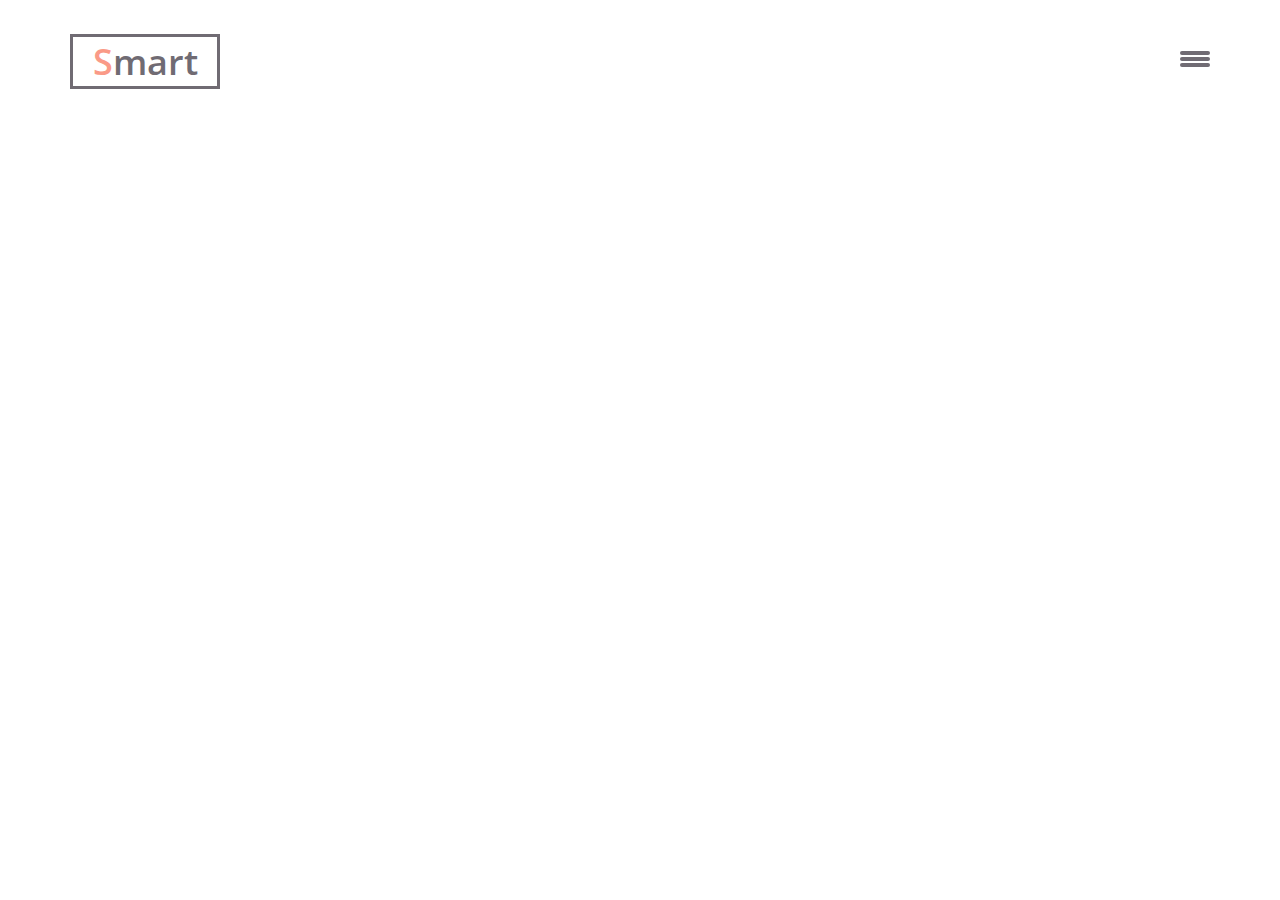
<file: lesson11/index.html>
<!DOCTYPE html>
<html lang="ru">
  <head>
    <meta charset="utf-8">
    <meta http-equiv="X-UA-Compatible" content="IE=edge">
    <meta name="viewport" content="width=device-width, initial-scale=1">
    <!-- The above 3 meta tags *must* come first in the head; any other head content must come *after* these tags -->
    <title>lesson10</title>

    <!-- Bootstrap -->
    <link href="css/bootstrap.min.css" rel="stylesheet">
   <link href="https://fonts.googleapis.com/css?family=Open+Sans:300,400,600,700" rel="stylesheet">
    <link href="css/style.css" rel="stylesheet">

    <!-- HTML5 shim and Respond.js for IE8 support of HTML5 elements and media queries -->
    <!-- WARNING: Respond.js doesn't work if you view the page via file:// -->
    <!--[if lt IE 9]>
      <script src="https://oss.maxcdn.com/html5shiv/3.7.3/html5shiv.min.js"></script>
      <script src="https://oss.maxcdn.com/respond/1.4.2/respond.min.js"></script>
    <![endif]-->
  </head>
  <body>
    <header id="main">
      
          <div class="container">
            <div class="row main-head">

                <div class="col-lg-6 col-xs-6 main-logo">
                  <div class="main-logo-border">
                    <p><span>S</span>mart</p>
                  </div>
                </div>

              <div class="col-lg-6 col-xs-6 main-nav">
                <a class="main-nav-bar" href="#">
                <span class="line"></span>
               </a>
              </div>

            </div>
          </div>
      
    </header>



    <!-- jQuery (necessary for Bootstrap's JavaScript plugins) -->
    <script src="https://ajax.googleapis.com/ajax/libs/jquery/1.12.4/jquery.min.js"></script>
    <!-- Include all compiled plugins (below), or include individual files as needed -->
    <script src="js/bootstrap.min.js"></script>
  </body>
</html>
</file>
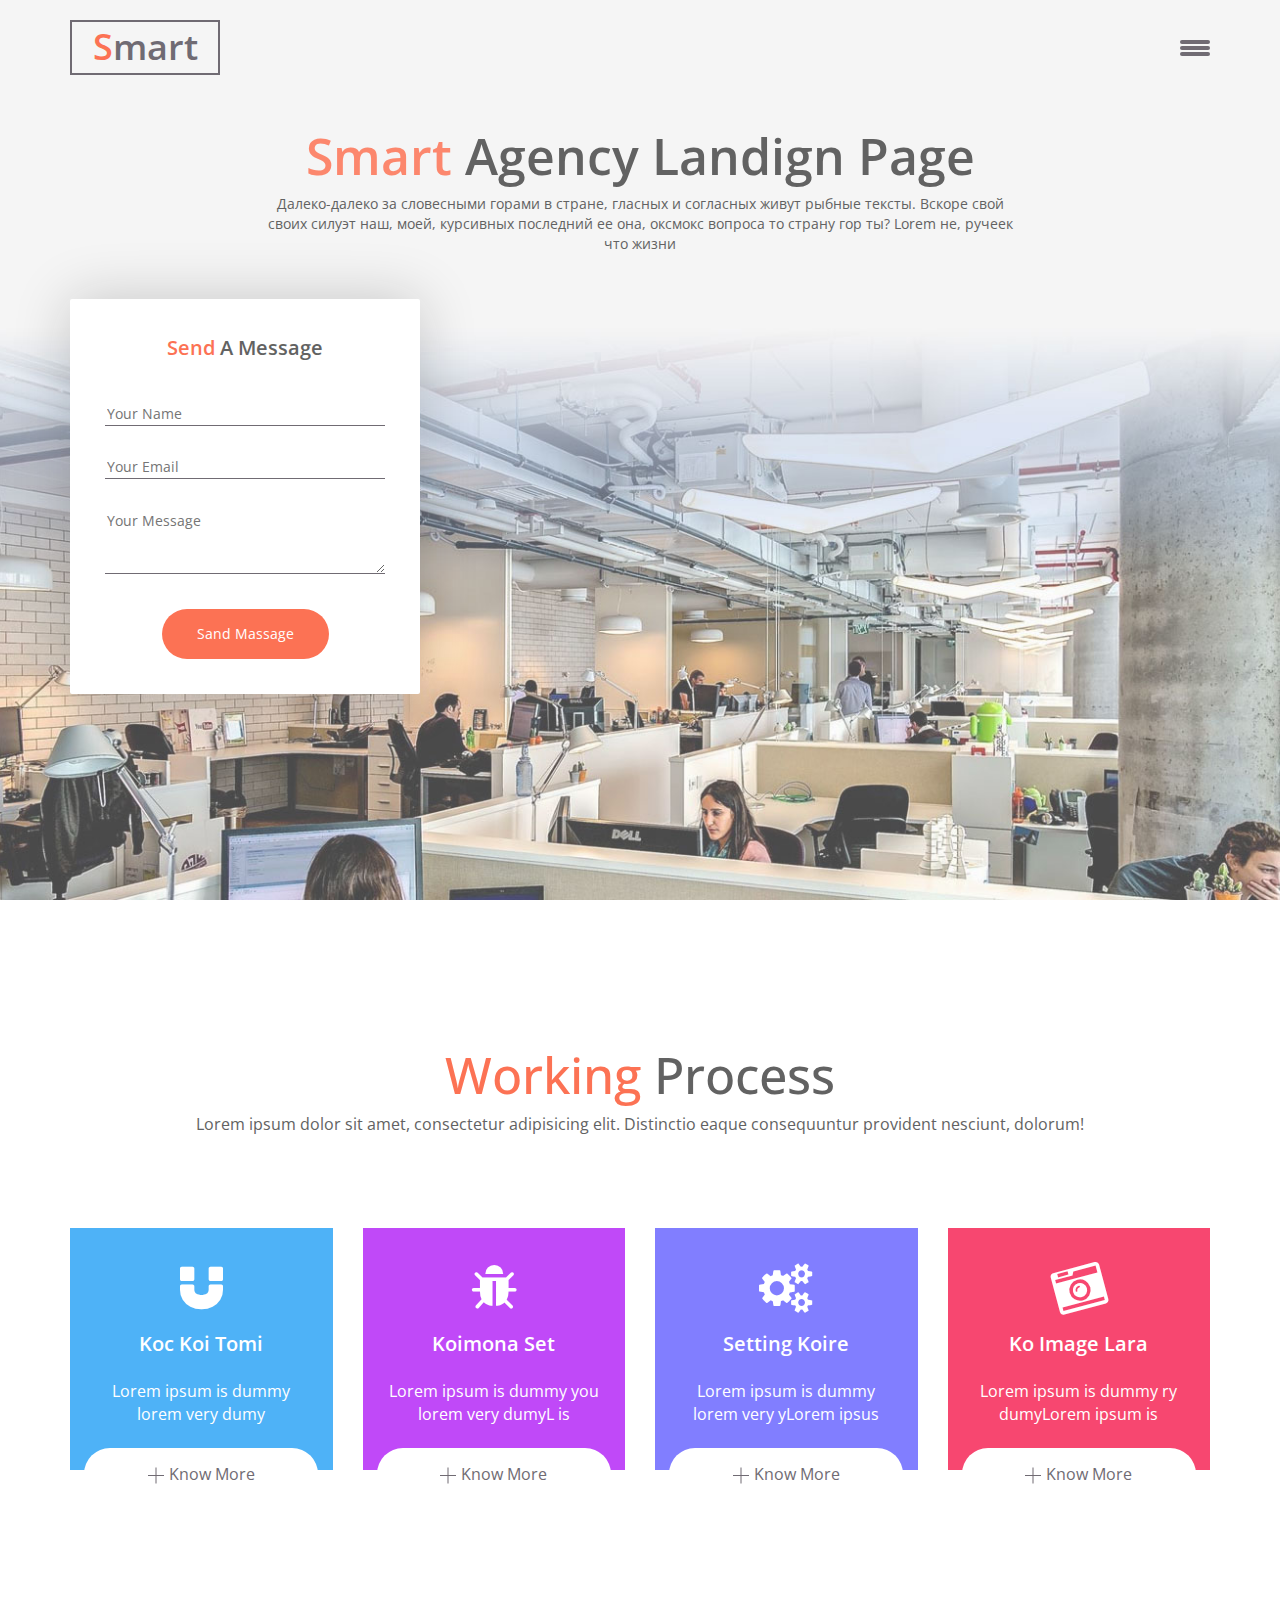
<file: lesson13/index.html>
<!DOCTYPE html>
<html lang="ru">
  <head>
    <meta charset="utf-8">
    <meta http-equiv="X-UA-Compatible" content="IE=edge">
    <meta name="viewport" content="width=device-width, initial-scale=1">
    <!-- The above 3 meta tags *must* come first in the head; any other head content must come *after* these tags -->
    <title>lesson12</title>

    <!-- less доступин только на хостинге -->
    <!-- <script src="js/less.min.js"></script> -->
    <link href="css/style.less" rel="stylesheet">
    <!-- end less чотинг -->


    <!-- Bootstrap -->
    <link href="css/bootstrap.min.css" rel="stylesheet">
   <link href="https://fonts.googleapis.com/css?family=Open+Sans:300,400,600,700" rel="stylesheet">
    <link href="css/font-awesome.min.css" rel="stylesheet">
    <link href="css/style.css" rel="stylesheet">
    
    

    <!-- HTML5 shim and Respond.js for IE8 support of HTML5 elements and media queries -->
    <!-- WARNING: Respond.js doesn't work if you view the page via file:// -->
    <!--[if lt IE 9]>
      <script src="https://oss.maxcdn.com/html5shiv/3.7.3/html5shiv.min.js"></script>
      <script src="https://oss.maxcdn.com/respond/1.4.2/respond.min.js"></script>
    <![endif]-->
  </head>
  <body>
    <header id="main">
      
          <div class="container">
            <div class="row main-head">

                <div class="col-lg-6 col-xs-6 main-logo">
                  <div class="main-logo-border">
                    <p><span>S</span>mart</p>
                  </div>
                </div>

              <div class="col-lg-6 col-xs-6 main-nav">
                <a class="main-nav-bar" href="#">
                <span class="line"></span>
               </a>
              </div>

            </div>
            <div class="row main-text">
              <div class="col-xs-8 col-lg-8 col-xs-offset-2 col-lg-offset-2">
                <h1><span class="sm-sm">Smart</span> Agency Landign Page</h1>
                    <p>
                    Далеко-далеко за словесными горами в стране, гласных и согласных живут рыбные тексты. Вскоре свой своих силуэт наш, моей, курсивных последний ее она, оксмокс вопроса то страну гор ты? Lorem не, ручеек что жизни 
                    </p>
              </div>
            </div>
            <div class="row col-xs-4 col-lg-4">
              <div class="main-form">
                 <p class="main-form-header">
                 <span>Send</span> A Message
                 </p>
                <form action="#">
                  <input type="text" placeholder="Your Name">
                  <input type="email" placeholder="Your Email">
                  <textarea rows="3" placeholder="Your Message"></textarea>
                  <button class="main-form-btn" type="submit">Sand Massage</button>
                  
                </form>
              </div>
            </div>
          </div>
    </header>
    <section id="process">
      <div class="container">
        <div class="row">
          <div class="col-xs-12 col-lg-12 section-header text-center">
            <h2><span>Working</span> Process</h2>
            <p>
            Lorem ipsum dolor sit amet, consectetur adipisicing elit. Distinctio eaque consequuntur provident nesciunt, dolorum!
            </p>
          </div>
        </div> <!-- /row -->
        <div class="row">
          <div class="col-xs-3 col-lg-3">
            <div class="process-box box-tomi">
              <i class="fa fa-magnet"></i>
              <h4>Koc Koi Tomi</h4>
              <p>
              Lorem ipsum is dummy lorem very dumy
              </p>
              <button class="process-btn"><span class="btn-plus"></span>Know More</button>
            </div>
          </div>
          <div class="col-xs-3 col-lg-3">
            <div class="process-box box-koimona">
                <i class="fa fa-bug"></i>
                <h4>Koimona Set</h4>
                <p>
                Lorem ipsum is dummy you   lorem very dumyL is 
                </p>
                <button class="process-btn"><span class="btn-plus"></span>Know More</button>
            </div>
          </div>
          <div class="col-xs-3 col-lg-3">
            <div class="process-box box-koire">
                <i class="fa fa-gears"></i>
                <h4>Setting Koire</h4>
                <p>
                Lorem ipsum is dummy lorem very yLorem ipsus 
                </p>
                <button class="process-btn"><span class="btn-plus"></span>Know More</button>
            </div>
          </div>
          <div class="col-xs-3 col-lg-3">
            <div class="process-box box-lara">
                <i class="fa  fa-camera-retro"></i>
                <h4>Ko Image Lara</h4>
                <p>
                Lorem ipsum is dummy ry dumyLorem ipsum is 
                </p>
                <button class="process-btn"><span class="btn-plus"></span>Know More</button>
            </div>
          </div>
        </div>
      </div> <!-- /container -->
    </section>



    <!-- jQuery (necessary for Bootstrap's JavaScript plugins) -->
    <script src="https://ajax.googleapis.com/ajax/libs/jquery/1.12.4/jquery.min.js"></script>
    <!-- Include all compiled plugins (below), or include individual files as needed -->
    <script src="js/bootstrap.min.js"></script>
  </body>
</html>
</file>
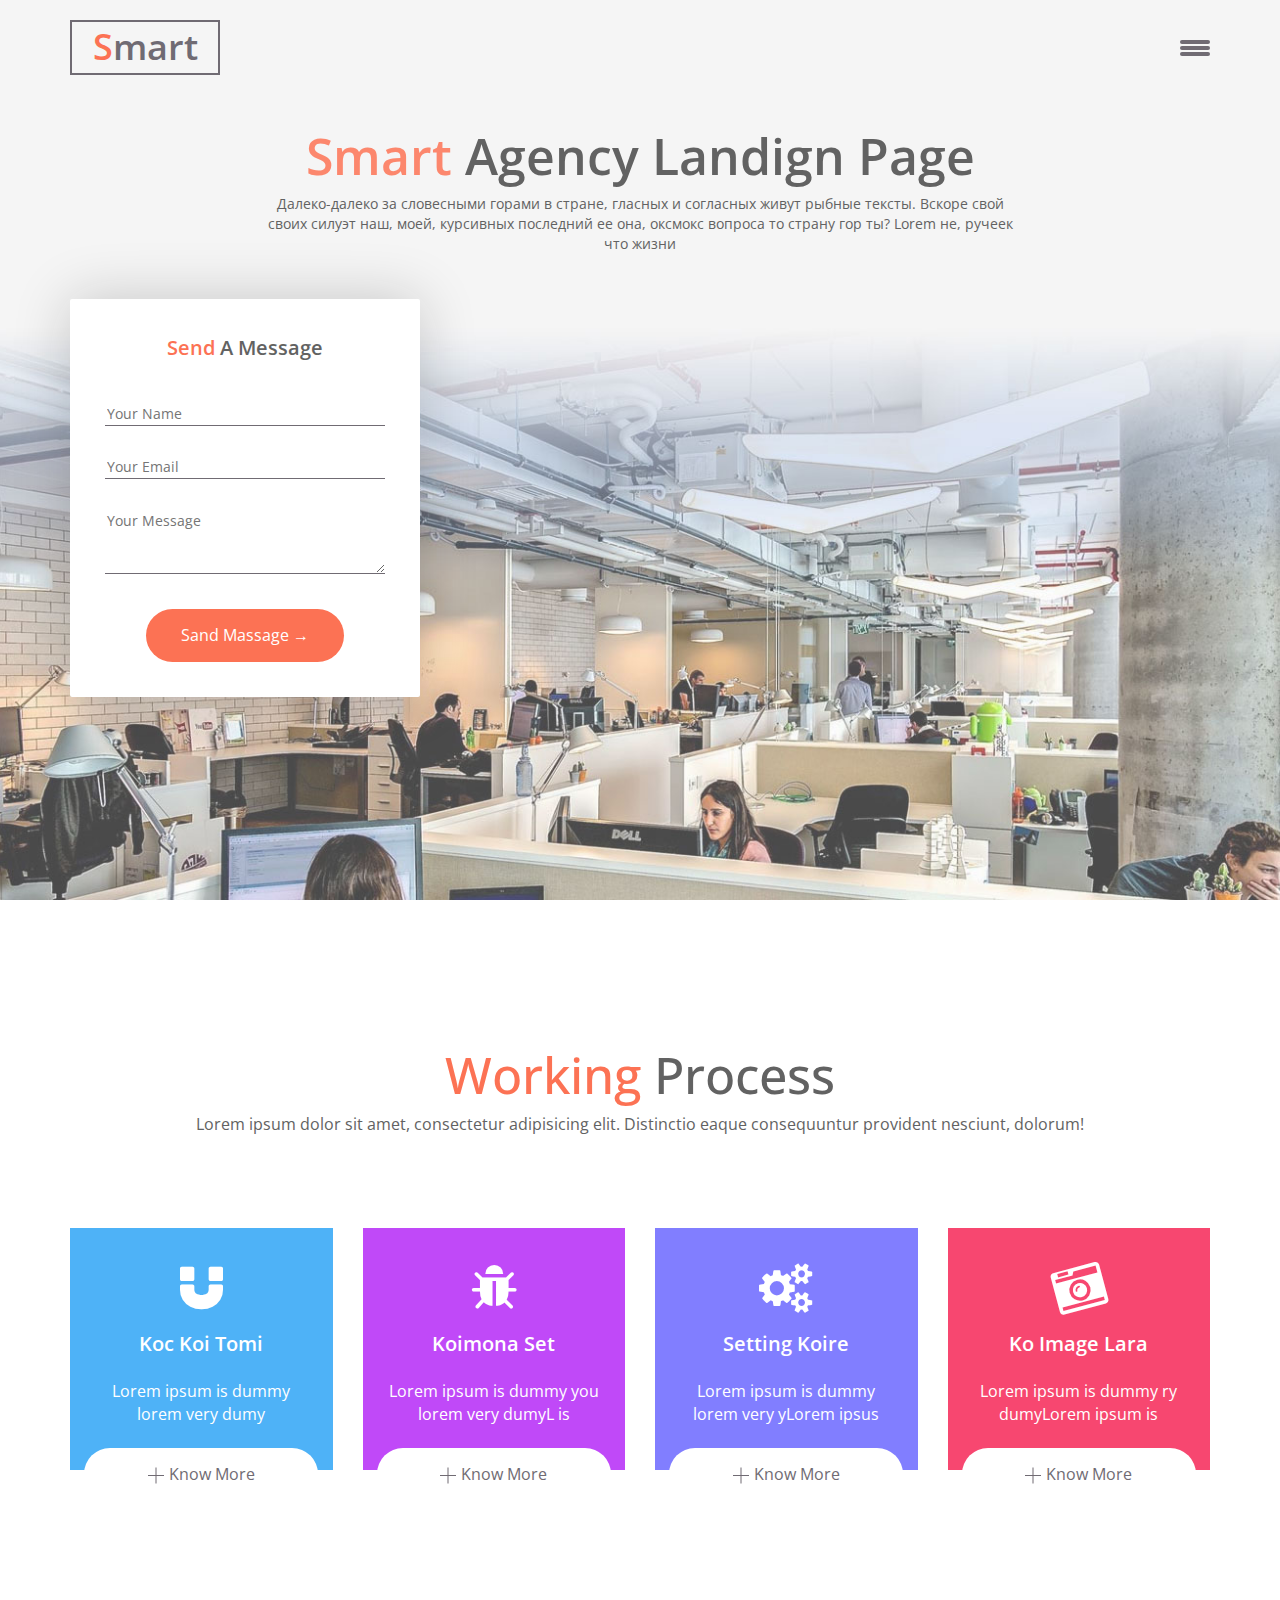
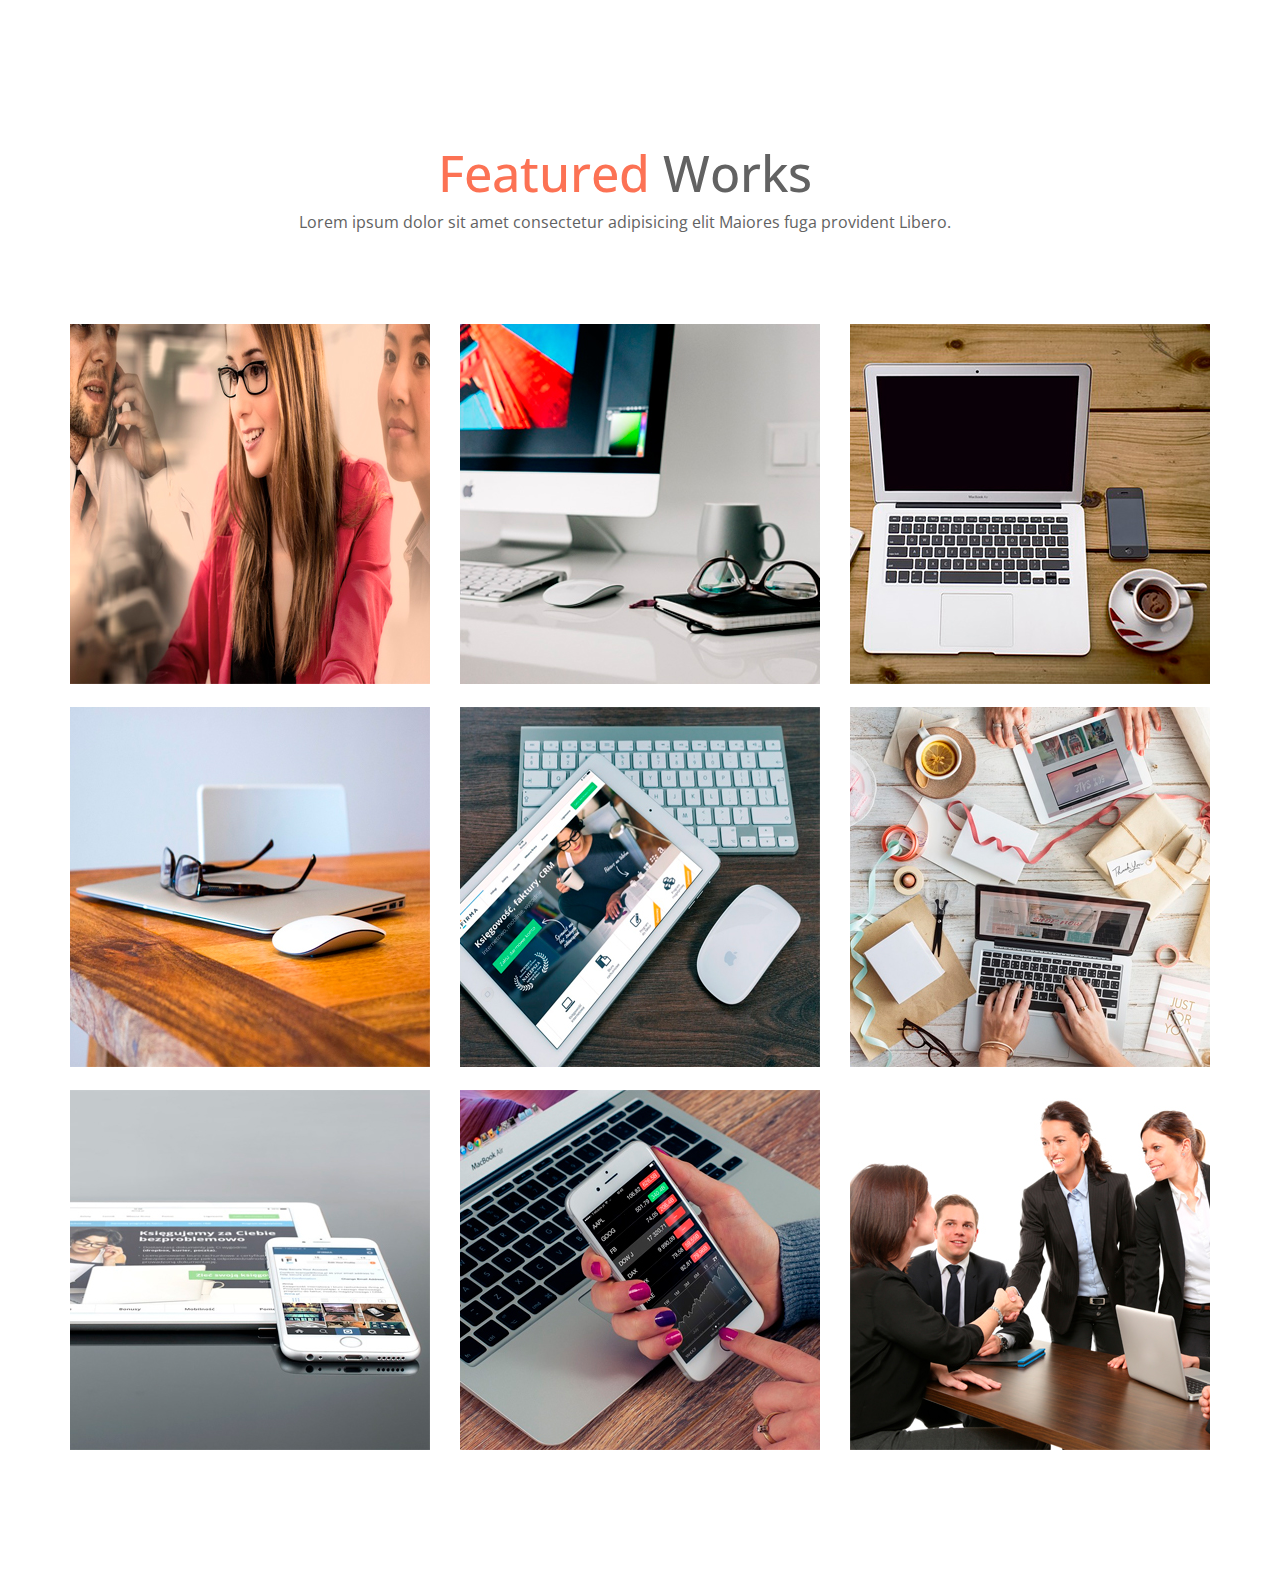
<file: lesson14/index.html>
<!DOCTYPE html>
<html lang="ru">
  <head>
    <meta charset="utf-8">
    <meta http-equiv="X-UA-Compatible" content="IE=edge">
    <meta name="viewport" content="width=device-width, initial-scale=1">
    <!-- The above 3 meta tags *must* come first in the head; any other head content must come *after* these tags -->
    <title>lesson14</title>

    <!-- less доступин только на хостинге -->
    <!-- <script src="js/less.min.js"></script> -->
    <link href="css/style.less" rel="stylesheet">
    <!-- end less чотинг -->


    <!-- Bootstrap -->
    <link href="css/bootstrap.min.css" rel="stylesheet">
   <link href="https://fonts.googleapis.com/css?family=Open+Sans:300,400,600,700" rel="stylesheet">
    <link href="css/font-awesome.min.css" rel="stylesheet">
    <link href="css/style.css" rel="stylesheet">
    
 <!-- HTML5 shim and Respond.js for IE8 support of HTML5 elements and media queries -->
    <!-- WARNING: Respond.js doesn't work if you view the page via file:// -->
    <!--[if lt IE 9]>
      <script src="https://oss.maxcdn.com/html5shiv/3.7.3/html5shiv.min.js"></script>
      <script src="https://oss.maxcdn.com/respond/1.4.2/respond.min.js"></script>
    <![endif]-->
  </head>
  <body>
    <header id="main">
      
          <div class="container">
            <div class="row main-head">

                <div class="col-lg-6 col-xs-6 main-logo">
                  <div class="main-logo-border">
                    <p><span>S</span>mart</p>
                  </div>
                </div>

              <div class="col-lg-6 col-xs-6 main-nav">
                <a class="main-nav-bar" href="#">
                <span class="line"></span>
               </a>
              </div>

            </div>
            <div class="row main-text">
              <div class="col-xs-8 col-lg-8 col-xs-offset-2 col-lg-offset-2">
                <h1><span class="sm-sm">Smart</span> Agency Landign Page</h1>
                    <p>
                    Далеко-далеко за словесными горами в стране, гласных и согласных живут рыбные тексты. Вскоре свой своих силуэт наш, моей, курсивных последний ее она, оксмокс вопроса то страну гор ты? Lorem не, ручеек что жизни 
                    </p>
              </div>
            </div>
            <div class="row col-xs-4 col-lg-4">
              <div class="main-form">
                 <p class="main-form-header">
                 <span>Send</span> A Message
                 </p>
                <form action="#">
                  <input type="text" placeholder="Your Name">
                  <input type="email" placeholder="Your Email">
                  <textarea rows="3" placeholder="Your Message"></textarea>
                  <button class="main-form-btn" type="submit"> Sand Massage <span>&rarr;</span></button>
                  
                </form>
              </div>
            </div>
          </div>
    </header>
    <section id="process">
      <div class="container">
        <div class="row">
          <div class="col-xs-12 col-lg-12 section-header text-center">
            <h2><span>Working</span> Process</h2>
            <p>
            Lorem ipsum dolor sit amet, consectetur adipisicing elit. Distinctio eaque consequuntur provident nesciunt, dolorum!
            </p>
          </div>
        </div> <!-- /row -->
        <div class="row">
          <div class="col-xs-3 col-lg-3">
            <div class="process-box box-tomi">
              <i class="fa fa-magnet"></i>
              <h4>Koc Koi Tomi</h4>
              <p>
              Lorem ipsum is dummy lorem very dumy
              </p>
              <button class="process-btn"><span class="btn-plus"></span>Know More</button>
            </div>
          </div>
          <div class="col-xs-3 col-lg-3">
            <div class="process-box box-koimona">
                <i class="fa fa-bug"></i>
                <h4>Koimona Set</h4>
                <p>
                Lorem ipsum is dummy you   lorem very dumyL is 
                </p>
                <button class="process-btn"><span class="btn-plus"></span>Know More</button>
            </div>
          </div>
          <div class="col-xs-3 col-lg-3">
            <div class="process-box box-koire">
                <i class="fa fa-gears"></i>
                <h4>Setting Koire</h4>
                <p>
                Lorem ipsum is dummy lorem very yLorem ipsus 
                </p>
                <button class="process-btn"><span class="btn-plus"></span>Know More</button>
            </div>
          </div>
          <div class="col-xs-3 col-lg-3">
            <div class="process-box box-lara">
                <i class="fa  fa-camera-retro"></i>
                <h4>Ko Image Lara</h4>
                <p>
                Lorem ipsum is dummy ry dumyLorem ipsum is 
                </p>
                <button class="process-btn"><span class="btn-plus"></span>Know More</button>
            </div>
          </div>
        </div>
      </div> <!-- /container -->
    </section>
    <section id="works">
      <div class="container">
        <div class="row col-xs-12 col-lg-12 section-header text-center">
          <h2><span>Featured </span>Works</h2>
          <p>
          Lorem ipsum dolor sit amet consectetur adipisicing elit Maiores fuga provident Libero.
          </p>
        </div>    <!-- /row -->
        <div class="row works-row">
          <div class="col-lg-4 col-xs-4">
          <div class="works-box">
            <img src="img/works/W1.jpg" alt="описание">
            <div class="signature">
             <div class="sign"> 
             <p>
               Work № 1
              </p>
              <button>Visit Gallery</button>
              </div>
            </div>
          </div>  
          </div>
          <div class="col-lg-4 col-xs-4">
                <div class="works-box">
            <img src="img/works/w2.jpg" alt="описание">
            <div class="signature">
             <div class="sign"> 
             <p>
               Work № 2
              </p>
              <button>Visit Gallery</button>
              </div>
            </div>
          </div> 
          </div>
          <div class="col-lg-4 col-xs-4">
                <div class="works-box">
            <img src="img/works/w3.jpg" alt="описание">
            <div class="signature">
             <div class="sign"> 
             <p>
               Work № 3
              </p>
              <button>Visit Gallery</button>
              </div>
            </div>
          </div> 
          </div>
        </div> <!-- /row --> 
        <div class="row works-row">
          <div class="col-lg-4 col-xs-4">
          <div class="works-box">
            <img src="img/works/w4.jpg" alt="описание">
            <div class="signature">
             <div class="sign"> 
             <p>
               Work № 4
              </p>
              <button>Visit Gallery</button>
              </div>
            </div>
          </div>  
          </div>
          <div class="col-lg-4 col-xs-4">
                <div class="works-box">
            <img src="img/works/w5.jpg" alt="описание">
            <div class="signature">
             <div class="sign"> 
             <p>
               Work № 5
              </p>
              <button>Visit Gallery</button>
              </div>
            </div>
          </div> 
          </div>
          <div class="col-lg-4 col-xs-4">
                <div class="works-box">
            <img src="img/works/w6.jpg" alt="описание">
            <div class="signature">
             <div class="sign"> 
             <p>
               Work № 6
              </p>
              <button>Visit Gallery</button>
              </div>
            </div>
          </div> 
          </div>
        </div> <!-- /row --> 
        <div class="row works-row">
          <div class="col-lg-4 col-xs-4">
          <div class="works-box">
            <img src="img/works/w7.jpg" alt="описание">
            <div class="signature">
             <div class="sign"> 
             <p>
               Work № 7
              </p>
              <button>Visit Gallery</button>
              </div>
            </div>
          </div>  
          </div>
          <div class="col-lg-4 col-xs-4">
                <div class="works-box">
            <img src="img/works/w8.jpg" alt="описание">
            <div class="signature">
             <div class="sign"> 
             <p>
               Work № 8
              </p>
              <button>Visit Gallery</button>
              </div>
            </div>
          </div> 
          </div>
          <div class="col-lg-4 col-xs-4">
                <div class="works-box">
            <img src="img/works/w9.jpg" alt="описание">
            <div class="signature">
             <div class="sign"> 
             <p>
               Work № 9
              </p>
              <button>Visit Gallery</button>
              </div>
            </div>
          </div> 
          </div>
        </div> <!-- /row --> 
      </div> <!-- /container -->
    </section>
  









    <!-- jQuery (necessary for Bootstrap's JavaScript plugins) -->
    <script src="https://ajax.googleapis.com/ajax/libs/jquery/1.12.4/jquery.min.js"></script>
    <!-- Include all compiled plugins (below), or include individual files as needed -->
    <script src="js/bootstrap.min.js"></script>
  </body>
</html>
</file>
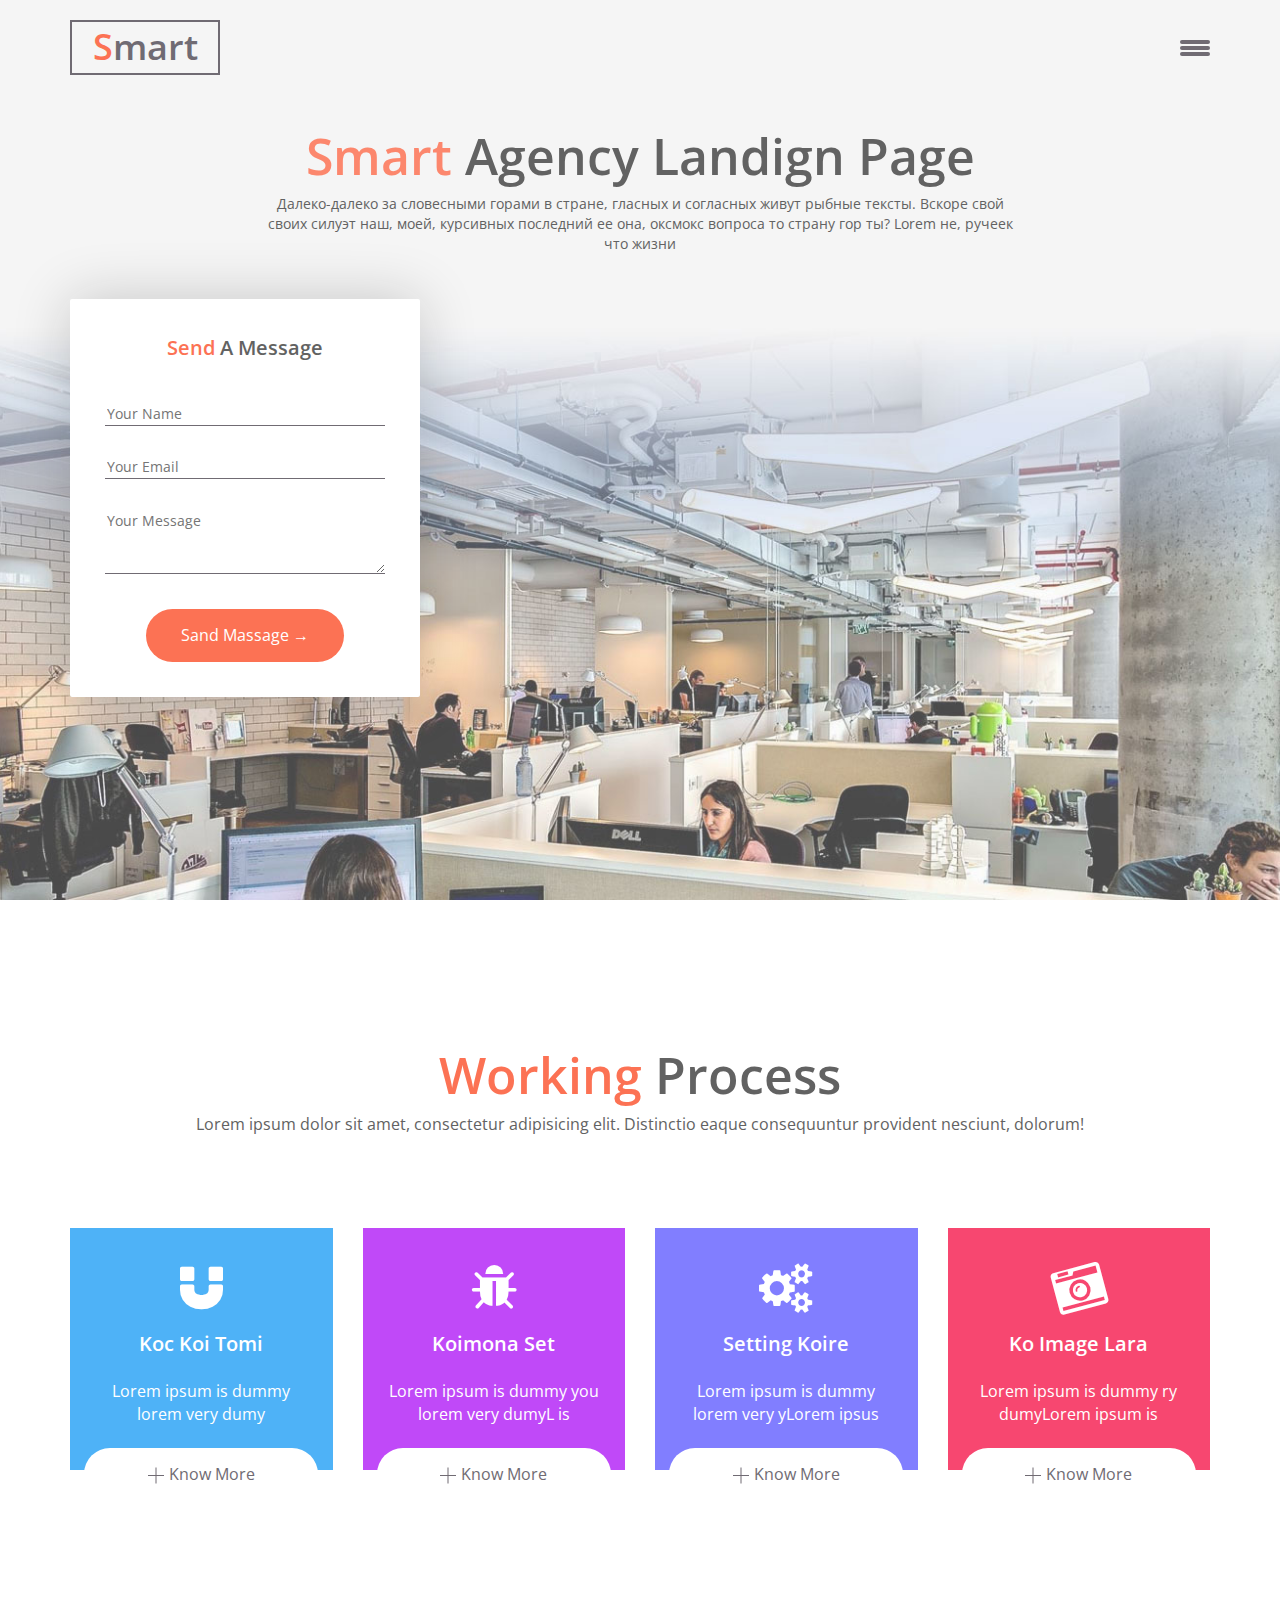
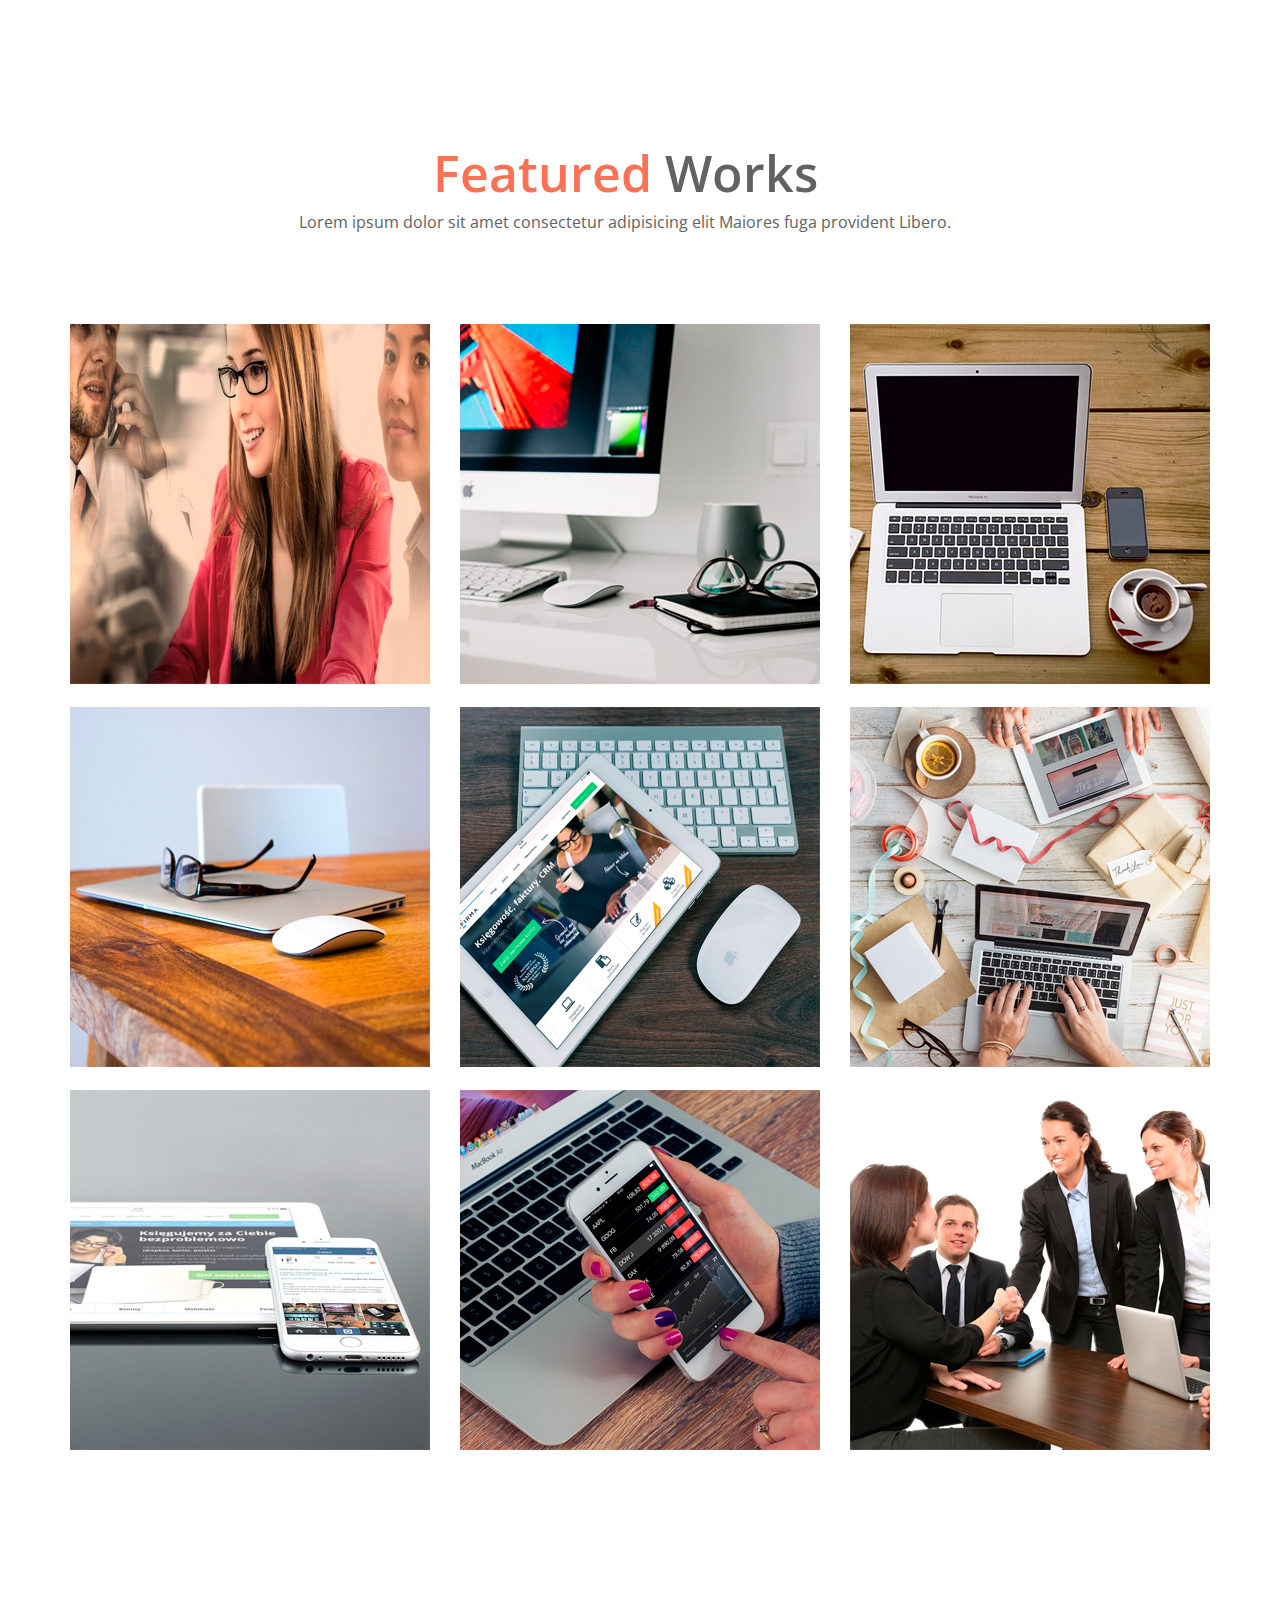
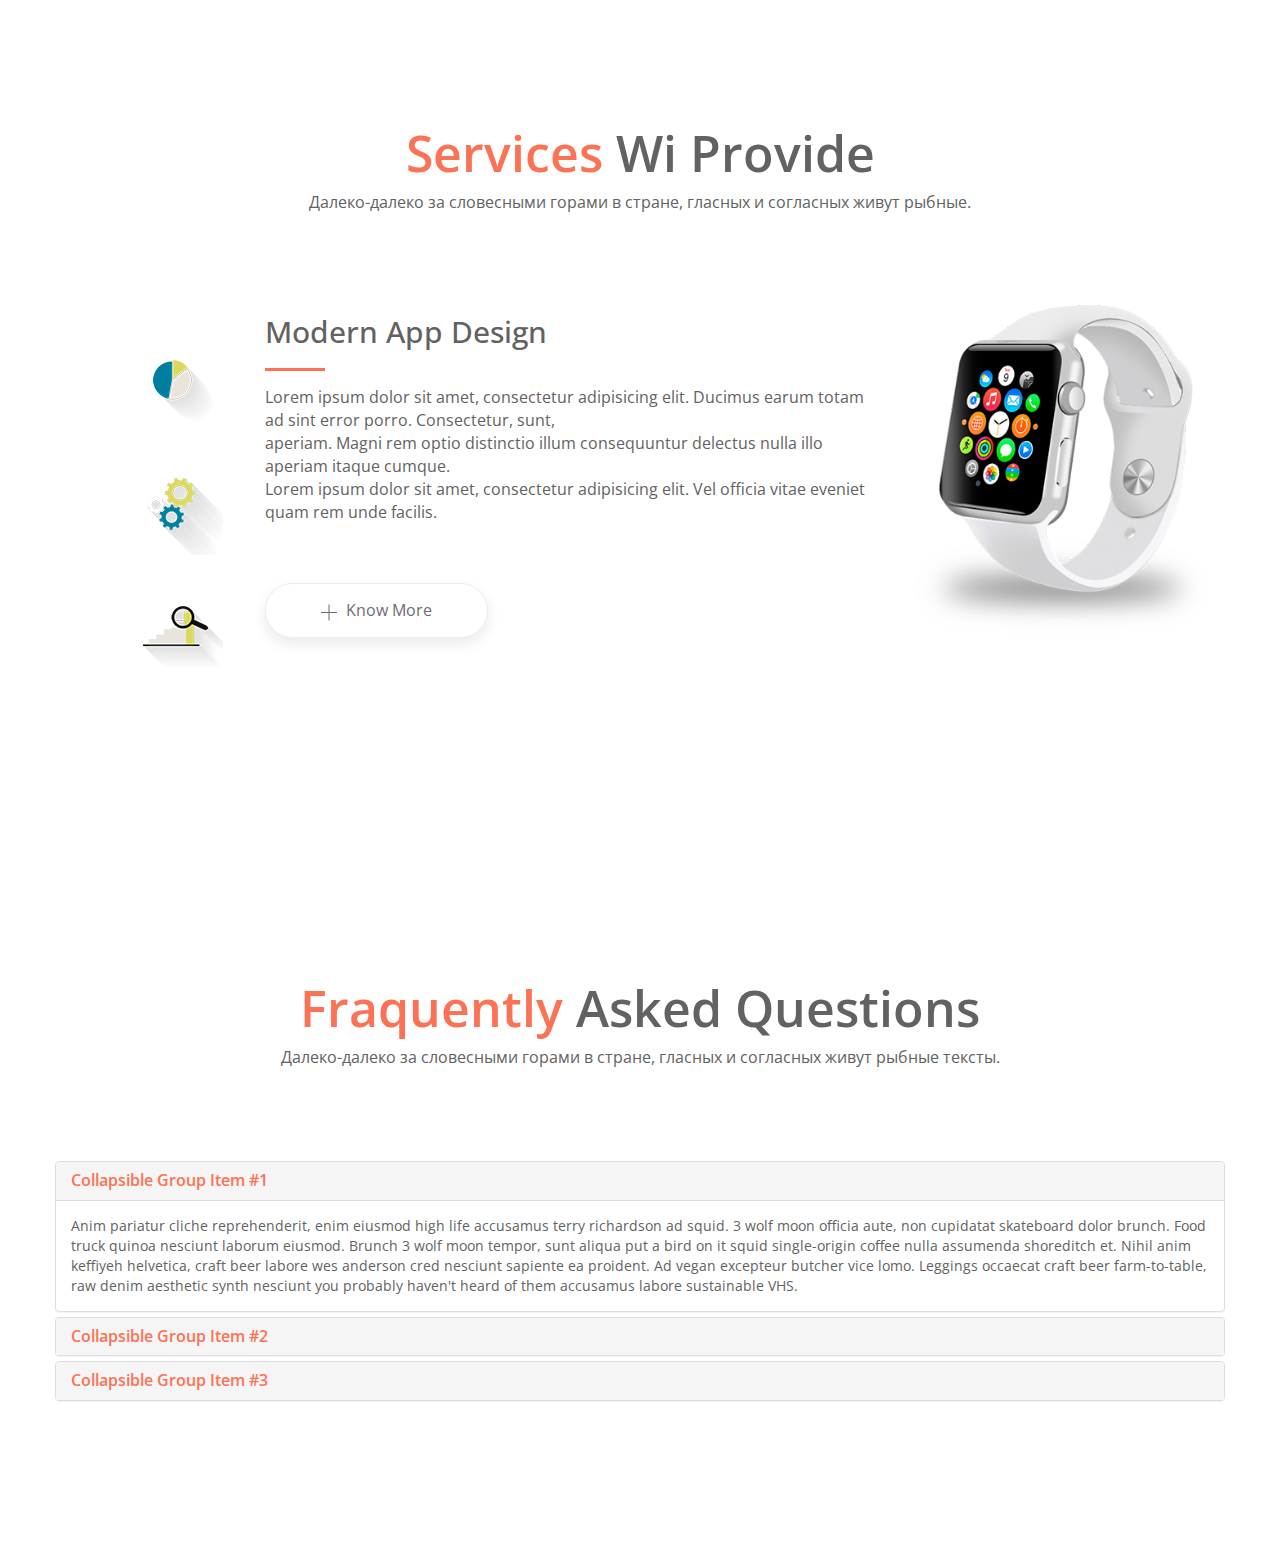
<file: lesson15/index.html>
<!DOCTYPE html>
<html lang="ru">
  <head>
    <meta charset="utf-8">
    <meta http-equiv="X-UA-Compatible" content="IE=edge">
    <meta name="viewport" content="width=device-width, initial-scale=1">
    <!-- The above 3 meta tags *must* come first in the head; any other head content must come *after* these tags -->
    <title>lesson15</title>

    <!-- less доступин только на хостинге -->
    <!-- <script src="js/less.min.js"></script> -->
    <link href="css/style.less" rel="stylesheet">
    <!-- end less чотинг -->


    <!-- Bootstrap -->
    <link href="css/bootstrap.min.css" rel="stylesheet">
   <link href="https://fonts.googleapis.com/css?family=Open+Sans:300,400,600,700" rel="stylesheet">
    <link href="css/font-awesome.min.css" rel="stylesheet">
    <link href="css/style.css" rel="stylesheet">
    
 <!-- HTML5 shim and Respond.js for IE8 support of HTML5 elements and media queries -->
    <!-- WARNING: Respond.js doesn't work if you view the page via file:// -->
    <!--[if lt IE 9]>
      <script src="https://oss.maxcdn.com/html5shiv/3.7.3/html5shiv.min.js"></script>
      <script src="https://oss.maxcdn.com/respond/1.4.2/respond.min.js"></script>
    <![endif]-->
  </head>
  <body>
    <header id="main">
      
          <div class="container">
            <div class="row main-head">

                <div class="col-lg-6 col-xs-6 main-logo">
                  <div class="main-logo-border">
                    <p><span>S</span>mart</p>
                  </div>
                </div>

              <div class="col-lg-6 col-xs-6 main-nav">
                <a class="main-nav-bar" href="#">
                <span class="line"></span>
               </a>
              </div>

            </div>
            <div class="row main-text">
              <div class="col-xs-8 col-lg-8 col-xs-offset-2 col-lg-offset-2">
                <h1><span class="sm-sm">Smart</span> Agency Landign Page</h1>
                    <p>
                    Далеко-далеко за словесными горами в стране, гласных и согласных живут рыбные тексты. Вскоре свой своих силуэт наш, моей, курсивных последний ее она, оксмокс вопроса то страну гор ты? Lorem не, ручеек что жизни 
                    </p>
              </div>
            </div>
            <div class="row col-xs-4 col-lg-4">
              <div class="main-form">
                 <p class="main-form-header">
                 <span>Send</span> A Message
                 </p>
                <form action="#">
                  <input type="text" placeholder="Your Name">
                  <input type="email" placeholder="Your Email">
                  <textarea rows="3" placeholder="Your Message"></textarea>
                  <button class="main-form-btn" type="submit"> Sand Massage <span>&rarr;</span></button>
                  
                </form>
              </div>
            </div>
          </div>
    </header>
 
     <!-- process -->
    <section id="process">
      <div class="container">
        <div class="row">
          <div class="col-xs-12 col-lg-12 section-header text-center">
            <h2><span>Working</span> Process</h2>
            <p>
            Lorem ipsum dolor sit amet, consectetur adipisicing elit. Distinctio eaque consequuntur provident nesciunt, dolorum!
            </p>
          </div>
        </div> <!-- /row -->
        <div class="row">
          <div class="col-xs-3 col-lg-3">
            <div class="process-box box-tomi">
              <i class="fa fa-magnet"></i>
              <h4>Koc Koi Tomi</h4>
              <p>
              Lorem ipsum is dummy lorem very dumy
              </p>
              <button class="process-btn"><span class="btn-plus"></span>Know More</button>
            </div>
          </div>
          <div class="col-xs-3 col-lg-3">
            <div class="process-box box-koimona">
                <i class="fa fa-bug"></i>
                <h4>Koimona Set</h4>
                <p>
                Lorem ipsum is dummy you   lorem very dumyL is 
                </p>
                <button class="process-btn"><span class="btn-plus"></span>Know More</button>
            </div>
          </div>
          <div class="col-xs-3 col-lg-3">
            <div class="process-box box-koire">
                <i class="fa fa-gears"></i>
                <h4>Setting Koire</h4>
                <p>
                Lorem ipsum is dummy lorem very yLorem ipsus 
                </p>
                <button class="process-btn"><span class="btn-plus"></span>Know More</button>
            </div>
          </div>
          <div class="col-xs-3 col-lg-3">
            <div class="process-box box-lara">
                <i class="fa  fa-camera-retro"></i>
                <h4>Ko Image Lara</h4>
                <p>
                Lorem ipsum is dummy ry dumyLorem ipsum is 
                </p>
                <button class="process-btn"><span class="btn-plus"></span>Know More</button>
            </div>
          </div>
        </div>
      </div> <!-- /container -->
    </section>
    <section id="works">
      <div class="container">
        <div class="row col-xs-12 col-lg-12 section-header text-center">
          <h2><span>Featured </span>Works</h2>
          <p>
          Lorem ipsum dolor sit amet consectetur adipisicing elit Maiores fuga provident Libero.
          </p>
        </div>    <!-- /row -->
        <div class="row works-row">
          <div class="col-lg-4 col-xs-4">
          <div class="works-box">
            <img src="img/works/W1.jpg" alt="описание">
            <div class="signature">
             <div class="sign"> 
             <p>
               Work № 1
              </p>
              <button>Visit Gallery</button>
              </div>
            </div>
          </div>  
          </div>
          <div class="col-lg-4 col-xs-4">
                <div class="works-box">
            <img src="img/works/w2.jpg" alt="описание">
            <div class="signature">
             <div class="sign"> 
             <p>
               Work № 2
              </p>
              <button>Visit Gallery</button>
              </div>
            </div>
          </div> 
          </div>
          <div class="col-lg-4 col-xs-4">
                <div class="works-box">
            <img src="img/works/w3.jpg" alt="описание">
            <div class="signature">
             <div class="sign"> 
             <p>
               Work № 3
              </p>
              <button>Visit Gallery</button>
              </div>
            </div>
          </div> 
          </div>
        </div> <!-- /row --> 
        <div class="row works-row">
          <div class="col-lg-4 col-xs-4">
          <div class="works-box">
            <img src="img/works/w4.jpg" alt="описание">
            <div class="signature">
             <div class="sign"> 
             <p>
               Work № 4
              </p>
              <button>Visit Gallery</button>
              </div>
            </div>
          </div>  
          </div>
          <div class="col-lg-4 col-xs-4">
                <div class="works-box">
            <img src="img/works/w5.jpg" alt="описание">
            <div class="signature">
             <div class="sign"> 
             <p>
               Work № 5
              </p>
              <button>Visit Gallery</button>
              </div>
            </div>
          </div> 
          </div>
          <div class="col-lg-4 col-xs-4">
                <div class="works-box">
            <img src="img/works/w6.jpg" alt="описание">
            <div class="signature">
             <div class="sign"> 
             <p>
               Work № 6
              </p>
              <button>Visit Gallery</button>
              </div>
            </div>
          </div> 
          </div>
        </div> <!-- /row --> 
        <div class="row works-row">
          <div class="col-lg-4 col-xs-4">
          <div class="works-box">
            <img src="img/works/w7.jpg" alt="описание">
            <div class="signature">
             <div class="sign"> 
             <p>
               Work № 7
              </p>
              <button>Visit Gallery</button>
              </div>
            </div>
          </div>  
          </div>
          <div class="col-lg-4 col-xs-4">
                <div class="works-box">
            <img src="img/works/w8.jpg" alt="описание">
            <div class="signature">
             <div class="sign"> 
             <p>
               Work № 8
              </p>
              <button>Visit Gallery</button>
              </div>
            </div>
          </div> 
          </div>
          <div class="col-lg-4 col-xs-4">
                <div class="works-box">
            <img src="img/works/w9.jpg" alt="описание">
            <div class="signature">
             <div class="sign"> 
             <p>
               Work № 9
              </p>
              <button>Visit Gallery</button>
              </div>
            </div>
          </div> 
          </div>
        </div> <!-- /row --> 
      </div> <!-- /container -->
    </section>
   <!-- services -->
    <section id="services">
       <div class="container">
         <div class="row">
           <div class="col-lg-12 section-header text-center">
             <h2><span>Services</span> Wi Provide</h2>
             <p>Далеко-далеко за словесными горами в стране, гласных и согласных живут рыбные.</p>
           </div>
         </div> <!-- /row -->
         <div class="row">
           <div class="col-lg-2">
             <ul role="tablist" class="services-list">
               <li role="presentation" class="services-list-item"><a href="#add"  aria-controls="add" role="tab" data-toggle="tab" ><img src="img/services/1.png" alt="1"></a></li>
               <li role="presentation" class="services-list-item"><a href="#web" aria-controls="web" role="tab" data-toggle="tab" "><img src="img/services/2.png" alt="2"></a></li>
               <li role="presentation" class="services-list-item"><a href="#global"  aria-controls="global" role="tab" data-toggle="tab" ><img src="img/services/3.png" alt="3"></a></li>
              
             </ul>
           </div>
         <div class="col-lg-10">
           <div class="services-info  tab-content">
           <!-- 1 -->
             <diw id="add" role="tabpanel" class="row tab-pane fade in active">
                <div class="col-lg-8">
                    <h4>
                      Modern App Design
                       </h4>
                           <span class="services-line"></span>
                           <p>
                             Lorem ipsum dolor sit amet, consectetur adipisicing elit. Ducimus earum totam ad sint error porro. Consectetur, sunt, <br>aperiam. Magni rem optio distinctio illum consequuntur delectus nulla illo aperiam itaque cumque. <br>
            
                              Lorem ipsum dolor sit amet, consectetur adipisicing elit. Vel officia vitae eveniet quam rem unde facilis.
                           </p>
                           <button class="services-btn"><span class="btn-plus"></span> 
                           Know More</button>
                       </div>  <!-- /col-lg-8 -->
                       <div class="col-lg-4">  <!-- картинка -->
                         <img class="img-responsive" src="img/services/info-1.png" alt="часы">
                       </div>
                   </diw> <!-- /row/ -->
                   <!-- 2 -->
                     <diw id="web" role="tabpanel" class="row tab-pane fade">
                <div class="col-lg-8">
                    <h4>
                      Modern Web Design
                       </h4>
                           <span class="services-line"></span>
                           <p>
                             Lorem ipsum dolor sit amet, consectetur adipisicing elit. Ducimus earum totam ad sint error porro. Consectetur, sunt, <br>aperiam. Magni rem optio distinctio illum consequuntur delectus nulla illo aperiam itaque cumque. <br>
            
                              Lorem ipsum dolor sit amet, consectetur adipisicing elit. Vel officia vitae eveniet quam rem unde facilis.
                           </p>
                           <button class="services-btn"><span class="btn-plus"></span> 
                           Know More</button>
                       </div>  <!-- /col-lg-8 -->
                       <div class="col-lg-4">  <!-- картинка -->
                         <img class="img-responsive" src="img/services/info-2.png" alt="часы">
                       </div>
                   </diw> <!-- /row/ -->
                   <!-- 3 -->
                     <diw id="global" role="tabpanel" class="row tab-pane fade">
                <div class="col-lg-8">
                    <h4>
                      Modern Global Design
                       </h4>
                           <span class="services-line"></span>
                           <p>
                             Lorem ipsum dolor sit amet, consectetur adipisicing elit. Ducimus earum totam ad sint error porro. Consectetur, sunt, <br>aperiam. Magni rem optio distinctio illum consequuntur delectus nulla illo aperiam itaque cumque. <br>
            
                              Lorem ipsum dolor sit amet, consectetur adipisicing elit. Vel officia vitae eveniet quam rem unde facilis.
                           </p>
                           <button class="services-btn"><span class="btn-plus"></span> 
                           Know More</button>
                       </div>  <!-- /col-lg-8 -->
                       <div class="col-lg-4">  <!-- картинка -->
                         <img class="img-responsive" src="img/services/info-3.png" alt="часы">
                       </div>
                   </diw> <!-- /row/ -->
  
                   <!-- end 1-2-3 -->
              </div>
           </div>     
         </div> <!-- /row -->
         </div> <!-- /container -->
       </section>
          <!-- акардион -->
       <section id="FAQ">
         <div class="container">
           <div class="row">
             <div class="col-lg-12 section-header text-center">
               <h2><span>Fraquently</span> Asked Questions</h2>
               <p>Далеко-далеко за словесными горами в стране, гласных и согласных живут рыбные тексты.</p>
             </div>
             <div class="row ">
               <div class="col-lg-12">
                <div class="panel-group" id="accordion" role="tablist" aria-multiselectable="true">
                    <div class="panel panel-default">
                      <div class="panel-heading" role="tab" id="headingOne">
                        <h4 class="panel-title">
                          <a role="button" data-toggle="collapse" data-parent="#accordion" href="#collapseOne" aria-expanded="true" aria-controls="collapseOne">
                            Collapsible Group Item #1
                          </a>
                        </h4>
                      </div>
                      <div id="collapseOne" class="panel-collapse collapse in" role="tabpanel" aria-labelledby="headingOne">
                        <div class="panel-body">
                          Anim pariatur cliche reprehenderit, enim eiusmod high life accusamus terry richardson ad squid. 3 wolf moon officia aute, non cupidatat skateboard dolor brunch. Food truck quinoa nesciunt laborum eiusmod. Brunch 3 wolf moon tempor, sunt aliqua put a bird on it squid single-origin coffee nulla assumenda shoreditch et. Nihil anim keffiyeh helvetica, craft beer labore wes anderson cred nesciunt sapiente ea proident. Ad vegan excepteur butcher vice lomo. Leggings occaecat craft beer farm-to-table, raw denim aesthetic synth nesciunt you probably haven't heard of them accusamus labore sustainable VHS.
                        </div>
                      </div>
                    </div>
                    <div class="panel panel-default">
                      <div class="panel-heading" role="tab" id="headingTwo">
                        <h4 class="panel-title">
                          <a class="collapsed" role="button" data-toggle="collapse" data-parent="#accordion" href="#collapseTwo" aria-expanded="false" aria-controls="collapseTwo">
                            Collapsible Group Item #2
                          </a>
                        </h4>
                      </div>
                      <div id="collapseTwo" class="panel-collapse collapse" role="tabpanel" aria-labelledby="headingTwo">
                        <div class="panel-body">
                          Anim pariatur cliche reprehenderit, enim eiusmod high life accusamus terry richardson ad squid. 3 wolf moon officia aute, non cupidatat skateboard dolor brunch. Food truck quinoa nesciunt laborum eiusmod. Brunch 3 wolf moon tempor, sunt aliqua put a bird on it squid single-origin coffee nulla assumenda shoreditch et. Nihil anim keffiyeh helvetica, craft beer labore wes anderson cred nesciunt sapiente ea proident. Ad vegan excepteur butcher vice lomo. Leggings occaecat craft beer farm-to-table, raw denim aesthetic synth nesciunt you probably haven't heard of them accusamus labore sustainable VHS.
                        </div>
                      </div>
                    </div>
                    <div class="panel panel-default">
                      <div class="panel-heading" role="tab" id="headingThree">
                        <h4 class="panel-title">
                          <a class="collapsed" role="button" data-toggle="collapse" data-parent="#accordion" href="#collapseThree" aria-expanded="false" aria-controls="collapseThree">
                            Collapsible Group Item #3
                          </a>
                        </h4>
                      </div>
                      <div id="collapseThree" class="panel-collapse collapse" role="tabpanel" aria-labelledby="headingThree">
                        <div class="panel-body">
                          Anim pariatur cliche reprehenderit, enim eiusmod high life accusamus terry richardson ad squid. 3 wolf moon officia aute, non cupidatat skateboard dolor brunch. Food truck quinoa nesciunt laborum eiusmod. Brunch 3 wolf moon tempor, sunt aliqua put a bird on it squid single-origin coffee nulla assumenda shoreditch et. Nihil anim keffiyeh helvetica, craft beer labore wes anderson cred nesciunt sapiente ea proident. Ad vegan excepteur butcher vice lomo. Leggings occaecat craft beer farm-to-table, raw denim aesthetic synth nesciunt you probably haven't heard of them accusamus labore sustainable VHS.
                        </div>
                      </div>
                    </div>
                    </div>  <!-- акардион -->  
               </div> <!-- /col-lg-12 -->
             </div> <!-- /row/ -->
           </div> <!-- /row -->
         </div> <!-- /container -->
       </section>
       
    




    <!-- jQuery (necessary for Bootstrap's JavaScript plugins) -->
    <script src="https://ajax.googleapis.com/ajax/libs/jquery/1.12.4/jquery.min.js"></script>
    <!-- Include all compiled plugins (below), or include individual files as needed -->
    <script src="js/bootstrap.min.js"></script>
  </body>
</html>
</file>
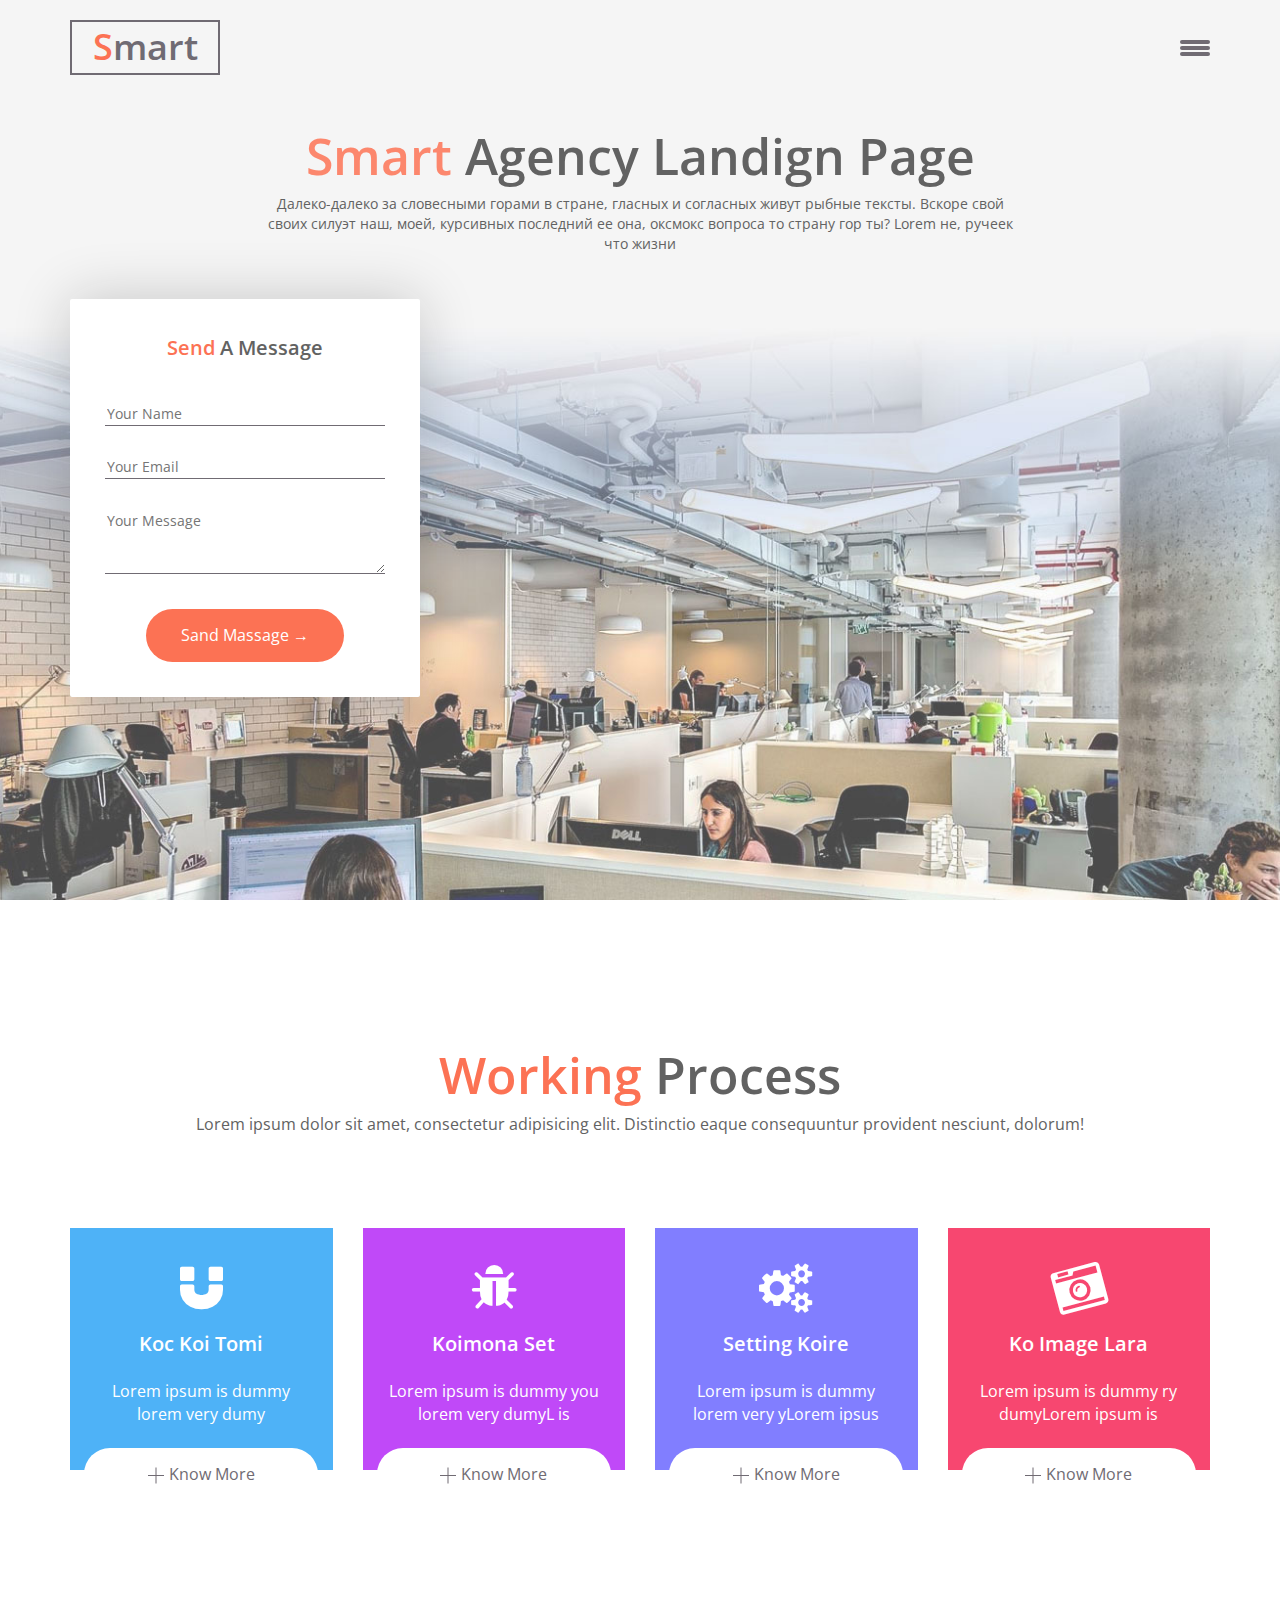
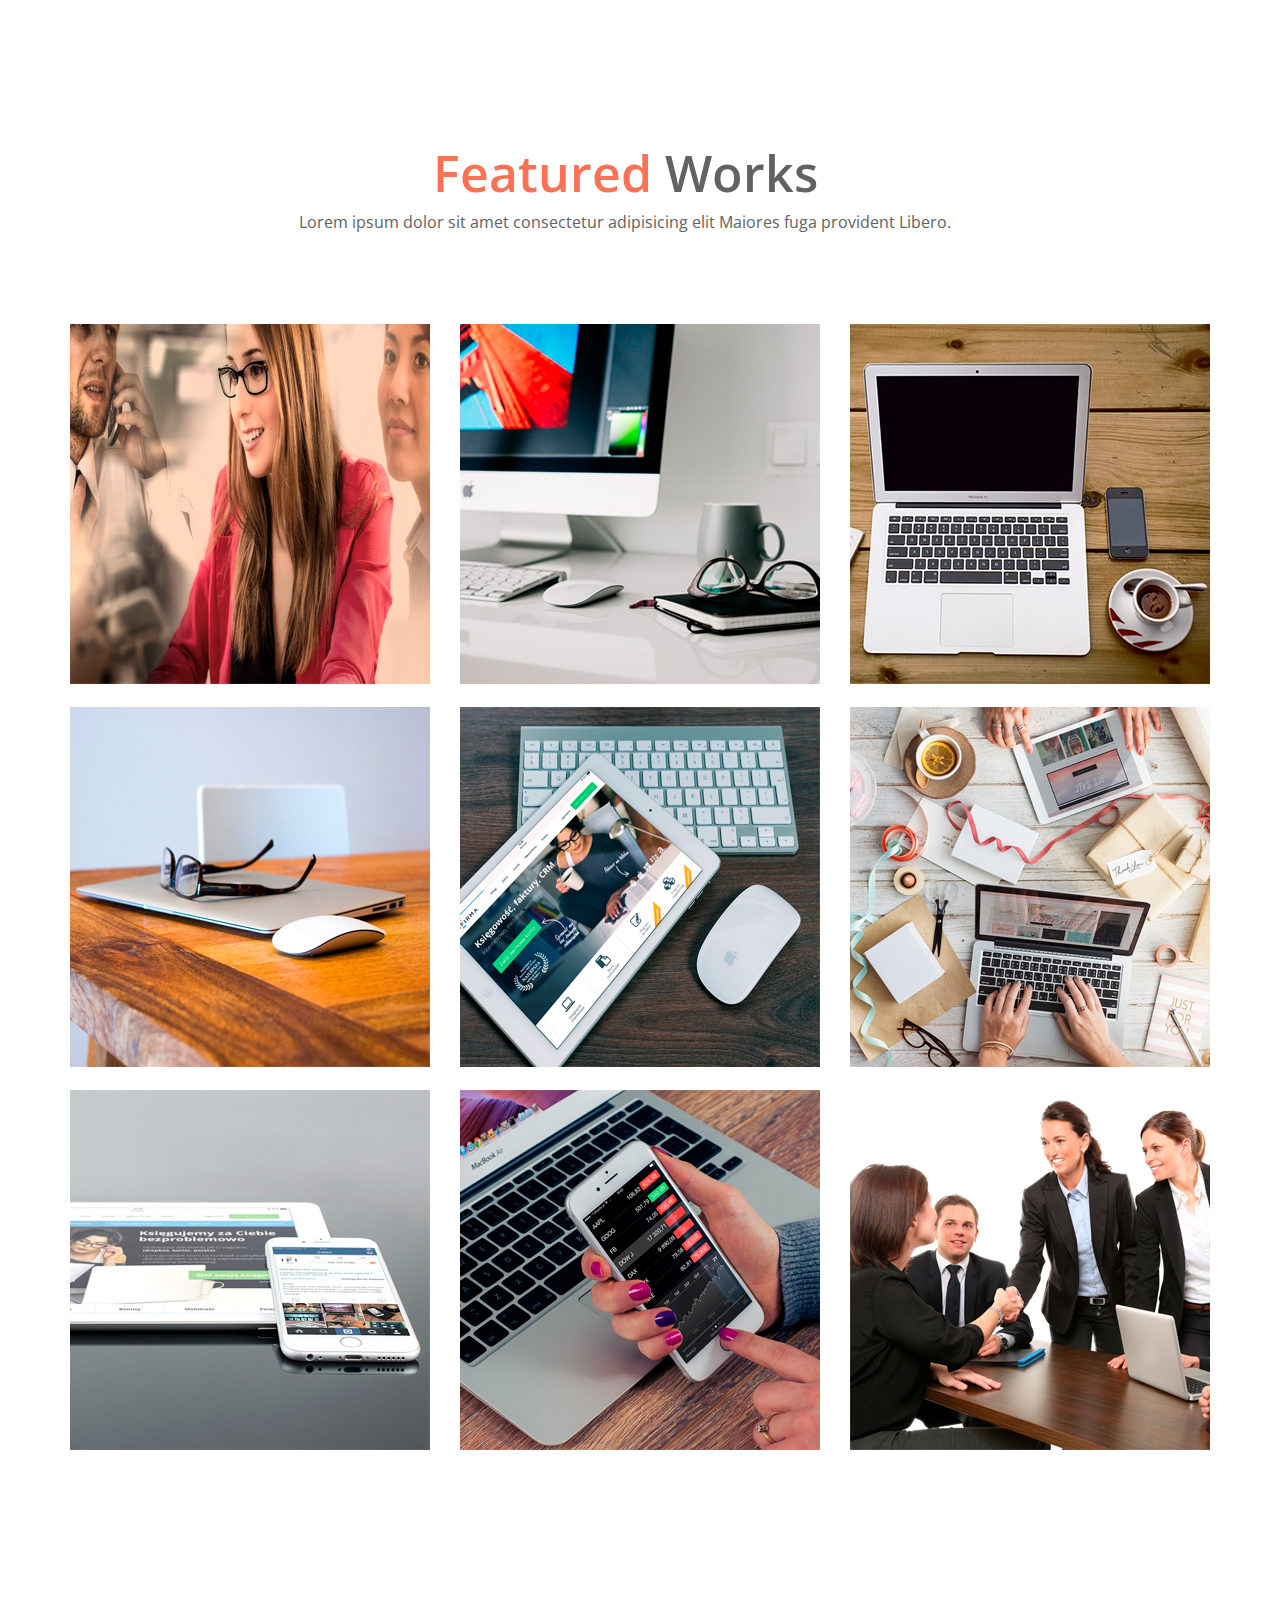
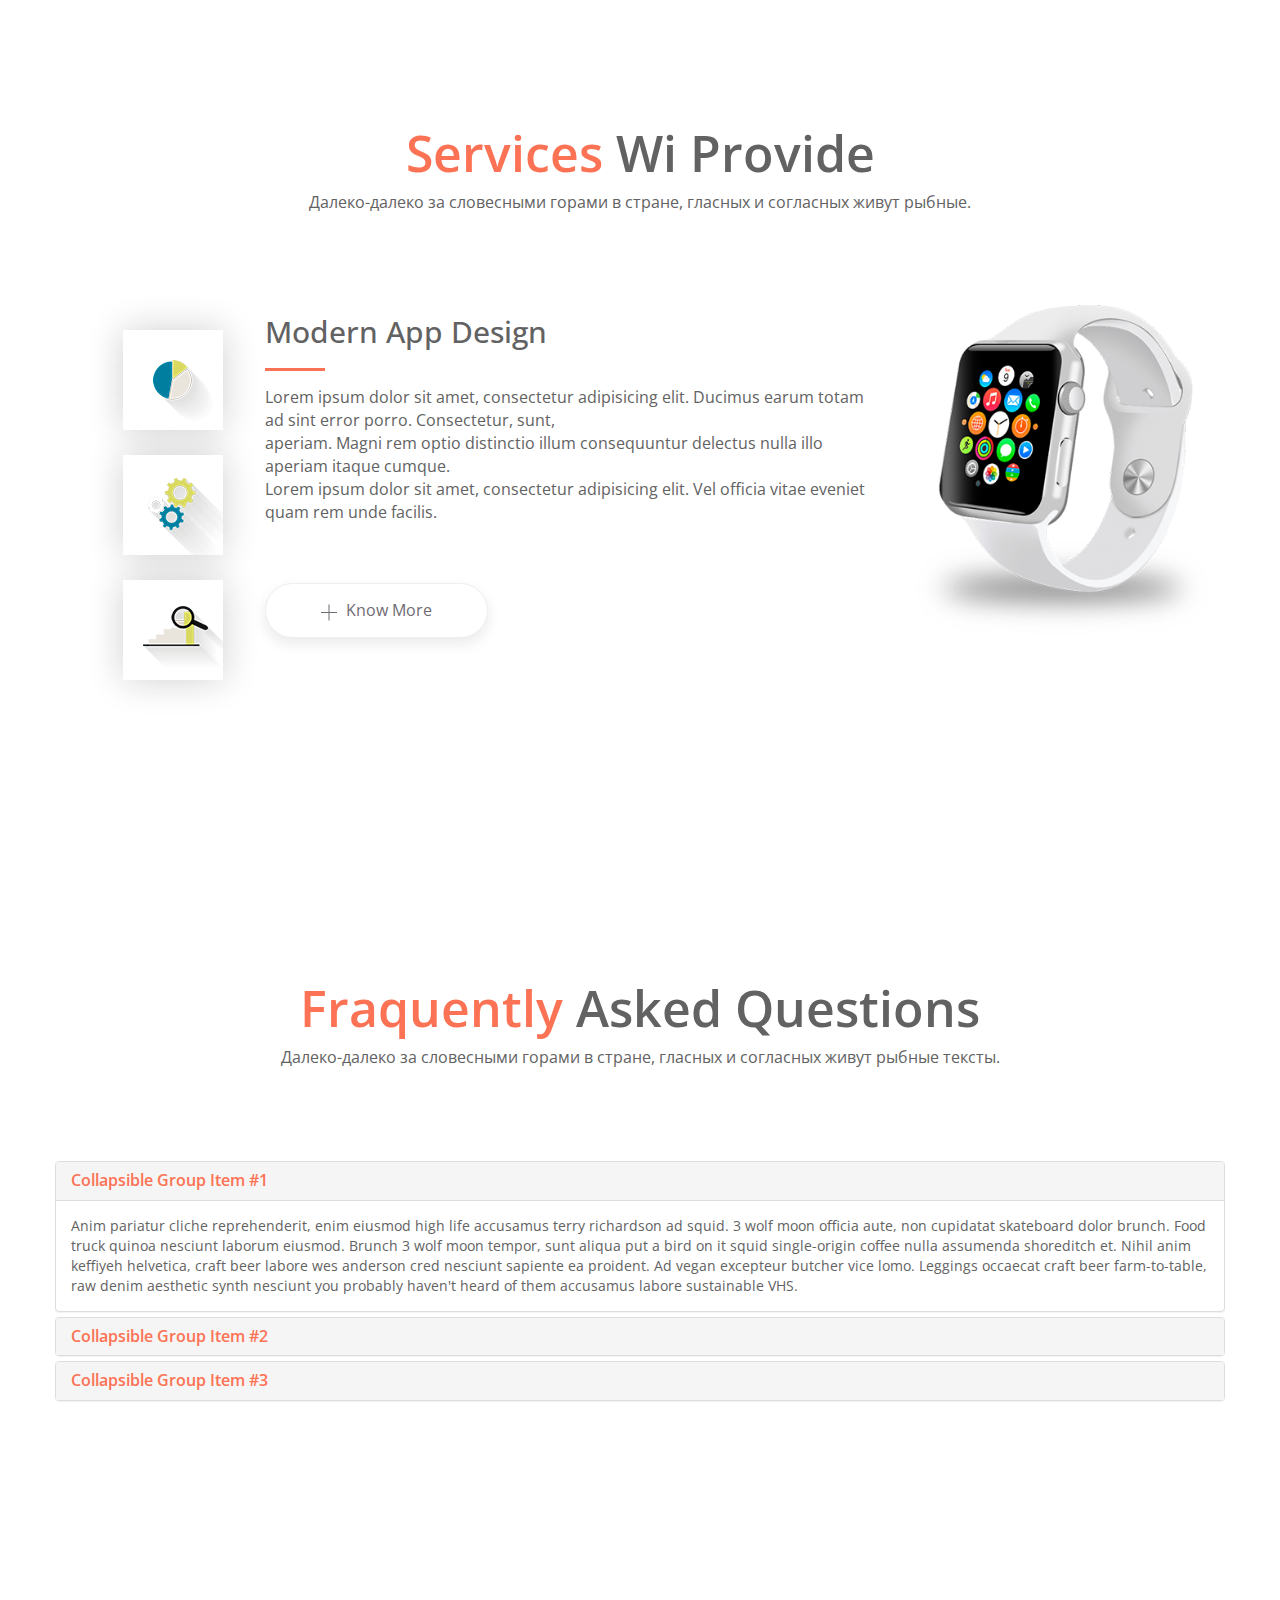
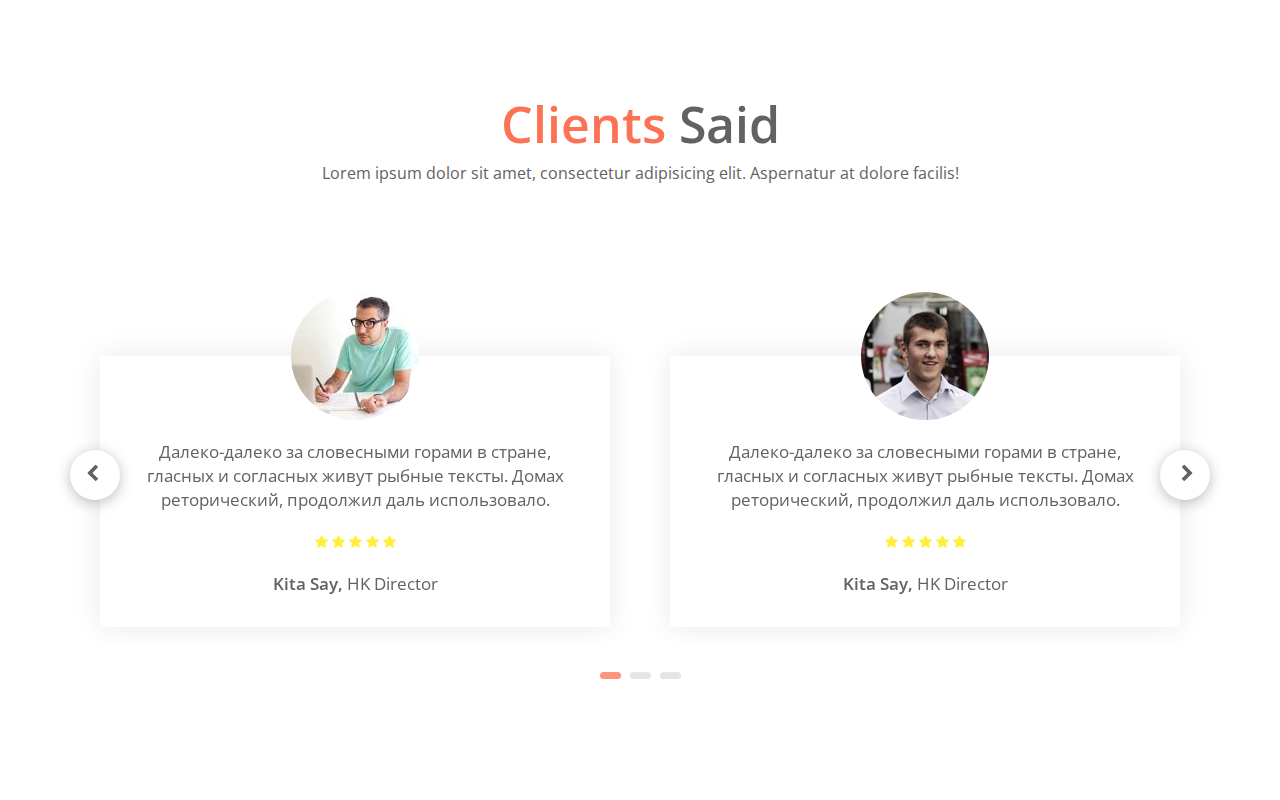
<file: lesson16/index.html>
<!DOCTYPE html>
<html lang="ru">
  <head>
    <meta charset="utf-8">
    <meta http-equiv="X-UA-Compatible" content="IE=edge">
    <meta name="viewport" content="width=device-width, initial-scale=1">
    <!-- The above 3 meta tags *must* come first in the head; any other head content must come *after* these tags -->
    <title>lesson16</title>

    <!-- less доступин только на хостинге -->
    <!-- <script src="js/less.min.js"></script> -->
    <link href="css/style.less" rel="stylesheet">
    <!-- end less чотинг -->


    <!-- Bootstrap -->
    <link href="css/bootstrap.min.css" rel="stylesheet">
   <link href="https://fonts.googleapis.com/css?family=Open+Sans:300,400,600,700" rel="stylesheet">
   
    <link href="css/font-awesome.min.css" rel="stylesheet">
    <!-- <link  href="fotorama/fotorama.css" rel="stylesheet"> -->  <!-- // Fotorama -->
    <link  href="slick/slick.css" rel="stylesheet">  
    <link  href="slick/slick-theme.css" rel="stylesheet">  
    <link href="css/style.css" rel="stylesheet">
    
 <!-- HTML5 shim and Respond.js for IE8 support of HTML5 elements and media queries -->
    <!-- WARNING: Respond.js doesn't work if you view the page via file:// -->
    <!--[if lt IE 9]>
      <script src="https://oss.maxcdn.com/html5shiv/3.7.3/html5shiv.min.js"></script>
      <script src="https://oss.maxcdn.com/respond/1.4.2/respond.min.js"></script>
    <![endif]-->
  </head>
  <body>
    <header id="main">
      
          <div class="container">
            <div class="row main-head">

                <div class="col-lg-6 col-xs-6 main-logo">
                  <div class="main-logo-border">
                    <p><span>S</span>mart</p>
                  </div>
                </div>

              <div class="col-lg-6 col-xs-6 main-nav">
                <a class="main-nav-bar" href="#">
                <span class="line"></span>
               </a>
              </div>

            </div>
            <div class="row main-text">
              <div class="col-xs-8 col-lg-8 col-xs-offset-2 col-lg-offset-2">
                <h1><span class="sm-sm">Smart</span> Agency Landign Page</h1>
                    <p>
                    Далеко-далеко за словесными горами в стране, гласных и согласных живут рыбные тексты. Вскоре свой своих силуэт наш, моей, курсивных последний ее она, оксмокс вопроса то страну гор ты? Lorem не, ручеек что жизни 
                    </p>
              </div>
            </div>
            <div class="row col-xs-4 col-lg-4">
              <div class="main-form">
                 <p class="main-form-header">
                 <span>Send</span> A Message
                 </p>
                <form action="#">
                  <input type="text" placeholder="Your Name">
                  <input type="email" placeholder="Your Email">
                  <textarea rows="3" placeholder="Your Message"></textarea>
                  <button class="main-form-btn" type="submit"> Sand Massage <span>&rarr;</span></button>
                  
                </form>
              </div>
            </div>
          </div>
    </header>
 
     <!-- process -->
    <section id="process">
      <div class="container">
        <div class="row">
          <div class="col-xs-12 col-lg-12 section-header text-center">
            <h2><span>Working</span> Process</h2>
            <p>
            Lorem ipsum dolor sit amet, consectetur adipisicing elit. Distinctio eaque consequuntur provident nesciunt, dolorum!
            </p>
          </div>
        </div> <!-- /row -->
        <div class="row">
          <div class="col-xs-3 col-lg-3">
            <div class="process-box box-tomi">
              <i class="fa fa-magnet"></i>
              <h4>Koc Koi Tomi</h4>
              <p>
              Lorem ipsum is dummy lorem very dumy
              </p>
              <button class="process-btn"><span class="btn-plus"></span>Know More</button>
            </div>
          </div>
          <div class="col-xs-3 col-lg-3">
            <div class="process-box box-koimona">
                <i class="fa fa-bug"></i>
                <h4>Koimona Set</h4>
                <p>
                Lorem ipsum is dummy you   lorem very dumyL is 
                </p>
                <button class="process-btn"><span class="btn-plus"></span>Know More</button>
            </div>
          </div>
          <div class="col-xs-3 col-lg-3">
            <div class="process-box box-koire">
                <i class="fa fa-gears"></i>
                <h4>Setting Koire</h4>
                <p>
                Lorem ipsum is dummy lorem very yLorem ipsus 
                </p>
                <button class="process-btn"><span class="btn-plus"></span>Know More</button>
            </div>
          </div>
          <div class="col-xs-3 col-lg-3">
            <div class="process-box box-lara">
                <i class="fa  fa-camera-retro"></i>
                <h4>Ko Image Lara</h4>
                <p>
                Lorem ipsum is dummy ry dumyLorem ipsum is 
                </p>
                <button class="process-btn"><span class="btn-plus"></span>Know More</button>
            </div>
          </div>
        </div>
      </div> <!-- /container -->
    </section>
    <section id="works">
      <div class="container">
        <div class="row col-xs-12 col-lg-12 section-header text-center">
          <h2><span>Featured </span>Works</h2>
          <p>
          Lorem ipsum dolor sit amet consectetur adipisicing elit Maiores fuga provident Libero.
          </p>
        </div>    <!-- /row -->
        <div class="row works-row">
          <div class="col-lg-4 col-xs-4">
          <div class="works-box">
            <img src="img/works/W1.jpg" alt="описание">
            <div class="signature">
             <div class="sign"> 
             <p>
               Work № 1
              </p>
              <button>Visit Gallery</button>
              </div>
            </div>
          </div>  
          </div>
          <div class="col-lg-4 col-xs-4">
                <div class="works-box">
            <img src="img/works/w2.jpg" alt="описание">
            <div class="signature">
             <div class="sign"> 
             <p>
               Work № 2
              </p>
              <button>Visit Gallery</button>
              </div>
            </div>
          </div> 
          </div>
          <div class="col-lg-4 col-xs-4">
                <div class="works-box">
            <img src="img/works/w3.jpg" alt="описание">
            <div class="signature">
             <div class="sign"> 
             <p>
               Work № 3
              </p>
              <button>Visit Gallery</button>
              </div>
            </div>
          </div> 
          </div>
        </div> <!-- /row --> 
        <div class="row works-row">
          <div class="col-lg-4 col-xs-4">
          <div class="works-box">
            <img src="img/works/w4.jpg" alt="описание">
            <div class="signature">
             <div class="sign"> 
             <p>
               Work № 4
              </p>
              <button>Visit Gallery</button>
              </div>
            </div>
          </div>  
          </div>
          <div class="col-lg-4 col-xs-4">
                <div class="works-box">
            <img src="img/works/w5.jpg" alt="описание">
            <div class="signature">
             <div class="sign"> 
             <p>
               Work № 5
              </p>
              <button>Visit Gallery</button>
              </div>
            </div>
          </div> 
          </div>
          <div class="col-lg-4 col-xs-4">
                <div class="works-box">
            <img src="img/works/w6.jpg" alt="описание">
            <div class="signature">
             <div class="sign"> 
             <p>
               Work № 6
              </p>
              <button>Visit Gallery</button>
              </div>
            </div>
          </div> 
          </div>
        </div> <!-- /row --> 
        <div class="row works-row">
          <div class="col-lg-4 col-xs-4">
          <div class="works-box">
            <img src="img/works/w7.jpg" alt="описание">
            <div class="signature">
             <div class="sign"> 
             <p>
               Work № 7
              </p>
              <button>Visit Gallery</button>
              </div>
            </div>
          </div>  
          </div>
          <div class="col-lg-4 col-xs-4">
                <div class="works-box">
            <img src="img/works/w8.jpg" alt="описание">
            <div class="signature">
             <div class="sign"> 
             <p>
               Work № 8
              </p>
              <button>Visit Gallery</button>
              </div>
            </div>
          </div> 
          </div>
          <div class="col-lg-4 col-xs-4">
                <div class="works-box">
            <img src="img/works/w9.jpg" alt="описание">
            <div class="signature">
             <div class="sign"> 
             <p>
               Work № 9
              </p>
              <button>Visit Gallery</button>
              </div>
            </div>
          </div> 
          </div>
        </div> <!-- /row --> 
      </div> <!-- /container -->
    </section>
   <!-- services -->
    <section id="services">
       <div class="container">
         <div class="row">
           <div class="col-lg-12 section-header text-center">
             <h2><span>Services</span> Wi Provide</h2>
             <p>Далеко-далеко за словесными горами в стране, гласных и согласных живут рыбные.</p>
           </div>
         </div> <!-- /row -->
         <div class="row">
           <div class="col-lg-2">
             <ul role="tablist" class="services-list">
               <li role="presentation" class="services-list-item"><a href="#add"  aria-controls="add" role="tab" data-toggle="tab" ><img src="img/services/1.png" alt="1"></a></li>
               <li role="presentation" class="services-list-item"><a href="#web" aria-controls="web" role="tab" data-toggle="tab" "><img src="img/services/2.png" alt="2"></a></li>
               <li role="presentation" class="services-list-item"><a href="#global"  aria-controls="global" role="tab" data-toggle="tab" ><img src="img/services/3.png" alt="3"></a></li>
              
             </ul>
           </div>
         <div class="col-lg-10">
           <div class="services-info  tab-content">
           <!-- 1 -->
             <diw id="add" role="tabpanel" class="row tab-pane fade in active">
                <div class="col-lg-8">
                    <h4>
                      Modern App Design
                       </h4>
                           <span class="services-line"></span>
                           <p>
                             Lorem ipsum dolor sit amet, consectetur adipisicing elit. Ducimus earum totam ad sint error porro. Consectetur, sunt, <br>aperiam. Magni rem optio distinctio illum consequuntur delectus nulla illo aperiam itaque cumque. <br>
            
                              Lorem ipsum dolor sit amet, consectetur adipisicing elit. Vel officia vitae eveniet quam rem unde facilis.
                           </p>
                           <button class="services-btn"><span class="btn-plus"></span> 
                           Know More</button>
                       </div>  <!-- /col-lg-8 -->
                       <div class="col-lg-4">  <!-- картинка -->
                         <img class="img-responsive" src="img/services/info-1.png" alt="часы">
                       </div>
                   </diw> <!-- /row/ -->
                   <!-- 2 -->
                     <diw id="web" role="tabpanel" class="row tab-pane fade">
                <div class="col-lg-8">
                    <h4>
                      Modern Web Design
                       </h4>
                           <span class="services-line"></span>
                           <p>
                             Lorem ipsum dolor sit amet, consectetur adipisicing elit. Ducimus earum totam ad sint error porro. Consectetur, sunt, <br>aperiam. Magni rem optio distinctio illum consequuntur delectus nulla illo aperiam itaque cumque. <br>
            
                              Lorem ipsum dolor sit amet, consectetur adipisicing elit. Vel officia vitae eveniet quam rem unde facilis.
                           </p>
                           <button class="services-btn"><span class="btn-plus"></span> 
                           Know More</button>
                       </div>  <!-- /col-lg-8 -->
                       <div class="col-lg-4">  <!-- картинка -->
                         <img class="img-responsive" src="img/services/info-2.png" alt="часы">
                       </div>
                   </diw> <!-- /row/ -->
                   <!-- 3 -->
                     <diw id="global" role="tabpanel" class="row tab-pane fade">
                <div class="col-lg-8">
                    <h4>
                      Modern Global Design
                       </h4>
                           <span class="services-line"></span>
                           <p>
                             Lorem ipsum dolor sit amet, consectetur adipisicing elit. Ducimus earum totam ad sint error porro. Consectetur, sunt, <br>aperiam. Magni rem optio distinctio illum consequuntur delectus nulla illo aperiam itaque cumque. <br>
            
                              Lorem ipsum dolor sit amet, consectetur adipisicing elit. Vel officia vitae eveniet quam rem unde facilis.
                           </p>
                           <button class="services-btn"><span class="btn-plus"></span> 
                           Know More</button>
                       </div>  <!-- /col-lg-8 -->
                       <div class="col-lg-4">  <!-- картинка -->
                         <img class="img-responsive" src="img/services/info-3.png" alt="часы">
                       </div>
                   </diw> <!-- /row/ -->
  
                   <!-- end 1-2-3 -->
              </div>
           </div>     
         </div> <!-- /row -->
         </div> <!-- /container -->
       </section>
          <!-- акардион -->
       <section id="FAQ">
         <div class="container">
           <div class="row">
             <div class="col-lg-12 section-header text-center">
               <h2><span>Fraquently</span> Asked Questions</h2>
               <p>Далеко-далеко за словесными горами в стране, гласных и согласных живут рыбные тексты.</p>
             </div>
             <div class="row ">
               <div class="col-lg-12">
                <div class="panel-group" id="accordion" role="tablist" aria-multiselectable="true">
                    <div class="panel panel-default">
                      <div class="panel-heading" role="tab" id="headingOne">
                        <h4 class="panel-title">
                          <a role="button" data-toggle="collapse" data-parent="#accordion" href="#collapseOne" aria-expanded="true" aria-controls="collapseOne">
                            Collapsible Group Item #1
                          </a>
                        </h4>
                      </div>
                      <div id="collapseOne" class="panel-collapse collapse in" role="tabpanel" aria-labelledby="headingOne">
                        <div class="panel-body">
                          Anim pariatur cliche reprehenderit, enim eiusmod high life accusamus terry richardson ad squid. 3 wolf moon officia aute, non cupidatat skateboard dolor brunch. Food truck quinoa nesciunt laborum eiusmod. Brunch 3 wolf moon tempor, sunt aliqua put a bird on it squid single-origin coffee nulla assumenda shoreditch et. Nihil anim keffiyeh helvetica, craft beer labore wes anderson cred nesciunt sapiente ea proident. Ad vegan excepteur butcher vice lomo. Leggings occaecat craft beer farm-to-table, raw denim aesthetic synth nesciunt you probably haven't heard of them accusamus labore sustainable VHS.
                        </div>
                      </div>
                    </div>
                    <div class="panel panel-default">
                      <div class="panel-heading" role="tab" id="headingTwo">
                        <h4 class="panel-title">
                          <a class="collapsed" role="button" data-toggle="collapse" data-parent="#accordion" href="#collapseTwo" aria-expanded="false" aria-controls="collapseTwo">
                            Collapsible Group Item #2
                          </a>
                        </h4>
                      </div>
                      <div id="collapseTwo" class="panel-collapse collapse" role="tabpanel" aria-labelledby="headingTwo">
                        <div class="panel-body">
                          Anim pariatur cliche reprehenderit, enim eiusmod high life accusamus terry richardson ad squid. 3 wolf moon officia aute, non cupidatat skateboard dolor brunch. Food truck quinoa nesciunt laborum eiusmod. Brunch 3 wolf moon tempor, sunt aliqua put a bird on it squid single-origin coffee nulla assumenda shoreditch et. Nihil anim keffiyeh helvetica, craft beer labore wes anderson cred nesciunt sapiente ea proident. Ad vegan excepteur butcher vice lomo. Leggings occaecat craft beer farm-to-table, raw denim aesthetic synth nesciunt you probably haven't heard of them accusamus labore sustainable VHS.
                        </div>
                      </div>
                    </div>
                    <div class="panel panel-default">
                      <div class="panel-heading" role="tab" id="headingThree">
                        <h4 class="panel-title">
                          <a class="collapsed" role="button" data-toggle="collapse" data-parent="#accordion" href="#collapseThree" aria-expanded="false" aria-controls="collapseThree">
                            Collapsible Group Item #3
                          </a>
                        </h4>
                      </div>
                      <div id="collapseThree" class="panel-collapse collapse" role="tabpanel" aria-labelledby="headingThree">
                        <div class="panel-body">
                          Anim pariatur cliche reprehenderit, enim eiusmod high life accusamus terry richardson ad squid. 3 wolf moon officia aute, non cupidatat skateboard dolor brunch. Food truck quinoa nesciunt laborum eiusmod. Brunch 3 wolf moon tempor, sunt aliqua put a bird on it squid single-origin coffee nulla assumenda shoreditch et. Nihil anim keffiyeh helvetica, craft beer labore wes anderson cred nesciunt sapiente ea proident. Ad vegan excepteur butcher vice lomo. Leggings occaecat craft beer farm-to-table, raw denim aesthetic synth nesciunt you probably haven't heard of them accusamus labore sustainable VHS.
                        </div>
                      </div>
                    </div>
                    </div>  <!-- акардион -->  
               </div> <!-- /col-lg-12 -->
             </div> <!-- /row/ -->
           </div> <!-- /row -->
         </div> <!-- /container -->
       </section>
       
       <!-- // Fotorama -->

     <!--   <section>
         <div class="container">
           <div class="row">
             <div class="col-lg-12">

               <div class="fotorama"
               data-width="100%"
               data-loop="true"
               >
                <img src="http://s.fotorama.io/1.jpg">
                <img src="http://s.fotorama.io/2.jpg">
                 <img src="http://s.fotorama.io/1.jpg">
                <img src="http://s.fotorama.io/2.jpg">
                </div>
             </div> -->
           <!-- </div> --> <!-- /row -->
        <!--  </div>  --><!-- /container -->
       <!-- </section> -->

       <!-- end Fotorama -->

       <!-- http://kenwheeler.github.io/slick/  -->
          
          <section id="feedback">
            <div class="container">
              <div class="row">
                <div class="col-lg-12 section-header text-center">
                  <h2><span>Сlients</span> Said</h2>
                  <p>
                  Lorem ipsum dolor sit amet, consectetur adipisicing elit. Aspernatur at dolore facilis!  
                  </p>   
                </div>  <!-- / section-header  -->
              </div> <!-- /row -->
              <div class="row">
                    <div class="col-lg-12">
                      <div class="feedback-slider">
                              <div class="feedback-slider-item text-center">
                                <div class="feedback-box">
                                  <img class="img-circle center-block feedback-img"  src="img/feedback/f1.jpg" alt="Maick">
                                  <div class="feedback-shadow">
                                  <p>Далеко-далеко за словесными горами в стране, гласных и согласных живут рыбные тексты. Домах реторический, продолжил даль использовало.
                                  </p>
                                  <i class="fa fa-star"></i>
                                  <i class="fa fa-star"></i>
                                  <i class="fa fa-star"></i>
                                  <i class="fa fa-star"></i>
                                  <i class="fa fa-star"></i>
                                  <p><span>Kita Say,</span> HK Director</p>
                                  </div>
                                </div>
                              </div>
                              <div class="feedback-slider-item text-center">
                                          <div class="feedback-box">
                                  <img class="img-circle center-block feedback-img " src="img/feedback/f2.jpg" alt="Maick">
                                  <div class="feedback-shadow">
                                  <p>Далеко-далеко за словесными горами в стране, гласных и согласных живут рыбные тексты. Домах реторический, продолжил даль использовало.
                                  </p>
                                  <i class="fa fa-star"></i>
                                  <i class="fa fa-star"></i>
                                  <i class="fa fa-star"></i>
                                  <i class="fa fa-star"></i>
                                  <i class="fa fa-star"></i>
                                  <p><span>Kita Say,</span> HK Director</p>
                                  </div>
                                </div>
                              </div>
                              <div class="feedback-slider-item text-center">
                                          <div class="feedback-box">
                                  <img class="img-circle center-block feedback-img" src="img/feedback/f1.jpg" alt="Maick">
                                  <div class="feedback-shadow">
                                  <p>Далеко-далеко за словесными горами в стране, гласных и согласных живут рыбные тексты. Домах реторический, продолжил даль использовало.
                                  </p>
                                  <i class="fa fa-star"></i>
                                  <i class="fa fa-star"></i>
                                  <i class="fa fa-star"></i>
                                  <i class="fa fa-star"></i>
                                  <i class="fa fa-star"></i>
                                  <p><span>Kita Say,</span> HK Director</p>
                                  </div>
                                </div>
                              </div>
                              <div class="feedback-slider-item text-center">
                                          <div class="feedback-box">
                                  <img class="img-circle center-block feedback-img" src="img/feedback/f2.jpg" alt="Maick">
                                  <div class="feedback-shadow">
                                  <p>Далеко-далеко за словесными горами в стране, гласных и согласных живут рыбные тексты. Домах реторический, продолжил даль использовало.
                                  </p>
                                  <i class="fa fa-star"></i>
                                  <i class="fa fa-star"></i>
                                  <i class="fa fa-star"></i>
                                  <i class="fa fa-star"></i>
                                  <i class="fa fa-star"></i>
                                  <p><span>Kita Say,</span> HK Director</p>
                                  </div>
                                </div>
                              </div>
                              <div class="feedback-slider-item text-center">
                                          <div class="feedback-box">
                                  <img class="img-circle center-block feedback-img" src="img/feedback/f1.jpg" alt="Maick">
                                  <div class="feedback-shadow">
                                  <p>Далеко-далеко за словесными горами в стране, гласных и согласных живут рыбные тексты. Домах реторический, продолжил даль использовало.
                                  </p>
                                  <i class="fa fa-star"></i>
                                  <i class="fa fa-star"></i>
                                  <i class="fa fa-star"></i>
                                  <i class="fa fa-star"></i>
                                  <i class="fa fa-star"></i>
                                  <p><span>Kita Say,</span> HK Director</p>
                                  </div>
                                </div>
                              </div>
                              <div class="feedback-slider-item text-center">
                                          <div class="feedback-box">
                                  <img class="img-circle center-block feedback-img" src="img/feedback/f2.jpg" alt="Maick">
                                 <div class="feedback-shadow">
                                  <p>Далеко-далеко за словесными горами в стране, гласных и согласных живут рыбные тексты. Домах реторический, продолжил даль использовало.
                                  </p>
                                  <i class="fa fa-star"></i>
                                  <i class="fa fa-star"></i>
                                  <i class="fa fa-star"></i>
                                  <i class="fa fa-star"></i>
                                  <i class="fa fa-star"></i>
                                  <p><span>Kita Say,</span> HK Director</p>
                                  </div>
                                </div>
                              </div>
                      </div>
                    </div>   <!-- /col-lg-12 -->
                  </div> <!-- /row/ --> 
            </div> <!-- /container -->
          </section>
          

       <!-- end http://kenwheeler.github.io/slick/  -->
    




    <!-- jQuery (necessary for Bootstrap's JavaScript plugins) -->
    <script src="https://ajax.googleapis.com/ajax/libs/jquery/1.12.4/jquery.min.js"></script>
   <!--  <script src="fotorama/fotorama.js"></script>  --> <!-- // Fotorama -->
    <script src="slick/slick.min.js"></script>  
    <script src="slick/ajax-loader.gif"></script>  
    <!-- Include all compiled plugins (below), or include individual files as needed -->
    <script src="js/bootstrap.min.js"></script> 
    <script>
      $(document).ready(function(){
        $('.feedback-slider').slick({
            infinite: true,  // бесканечная прокрутка
            slidesToShow: 2, // сколбко слайдеров показываем
            slidesToScroll: 2,  //   сколько перелистываем    
            arrows: true,
            prevArrow: '<i class="fa feedback-slider-arrows arrow-left fa-chevron-left"></i>',
            nextArrow: '<i class="fa feedback-slider-arrows arrow-right fa-chevron-right"></i>',
            dots: true // точки
        });
      });
    </script>
  </body>
</html>
</file>
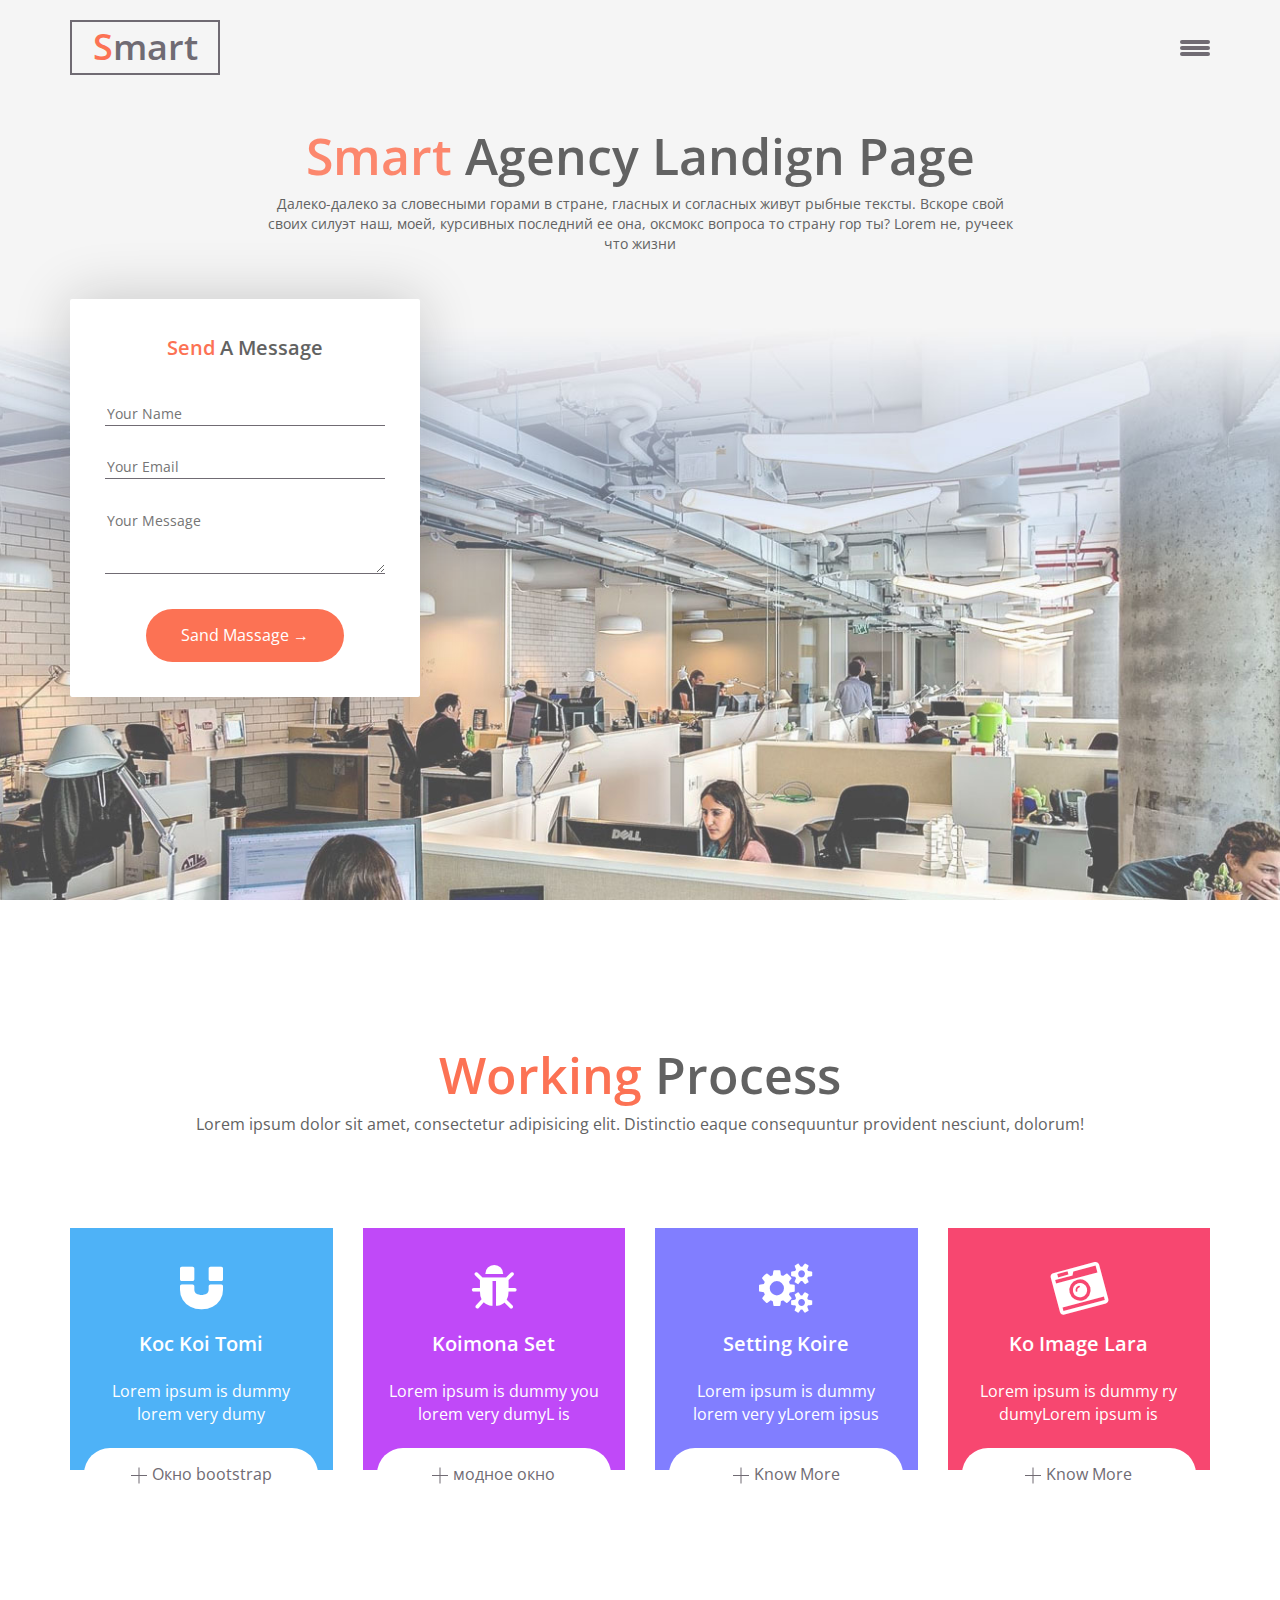
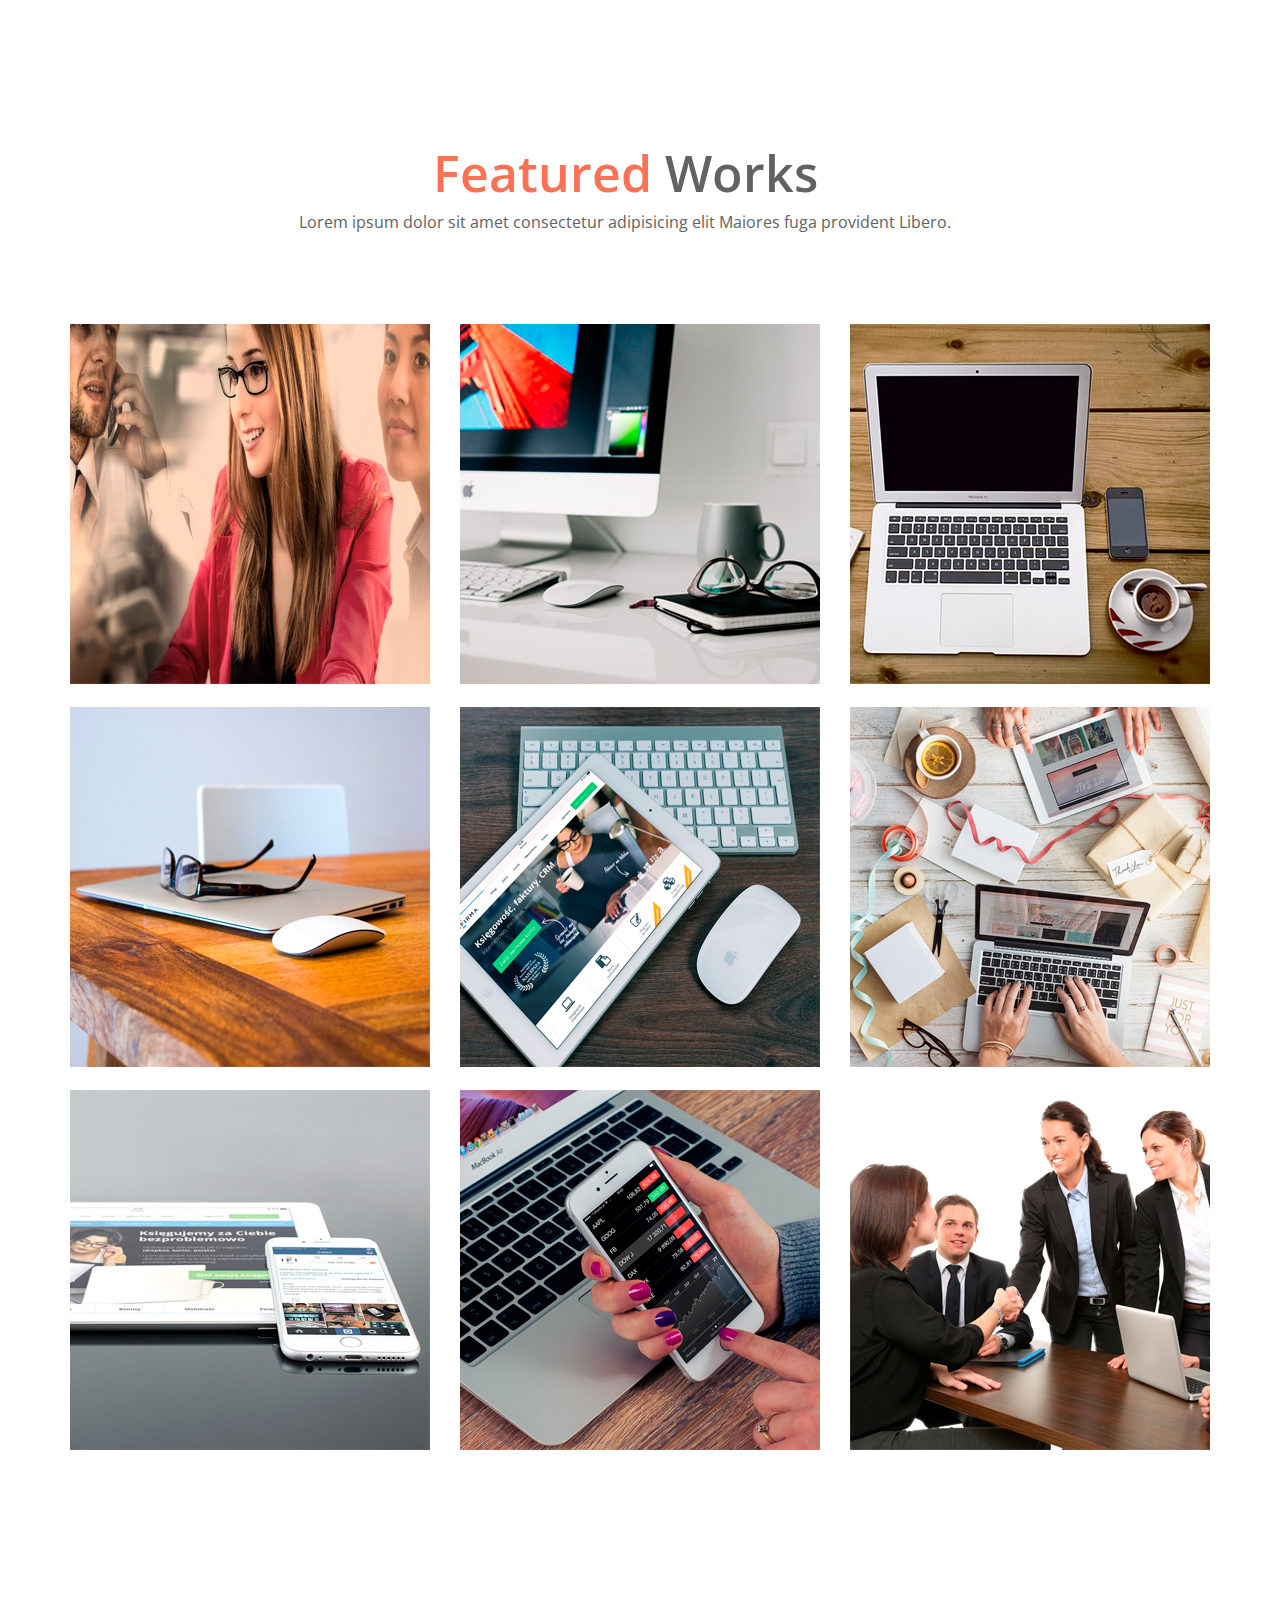
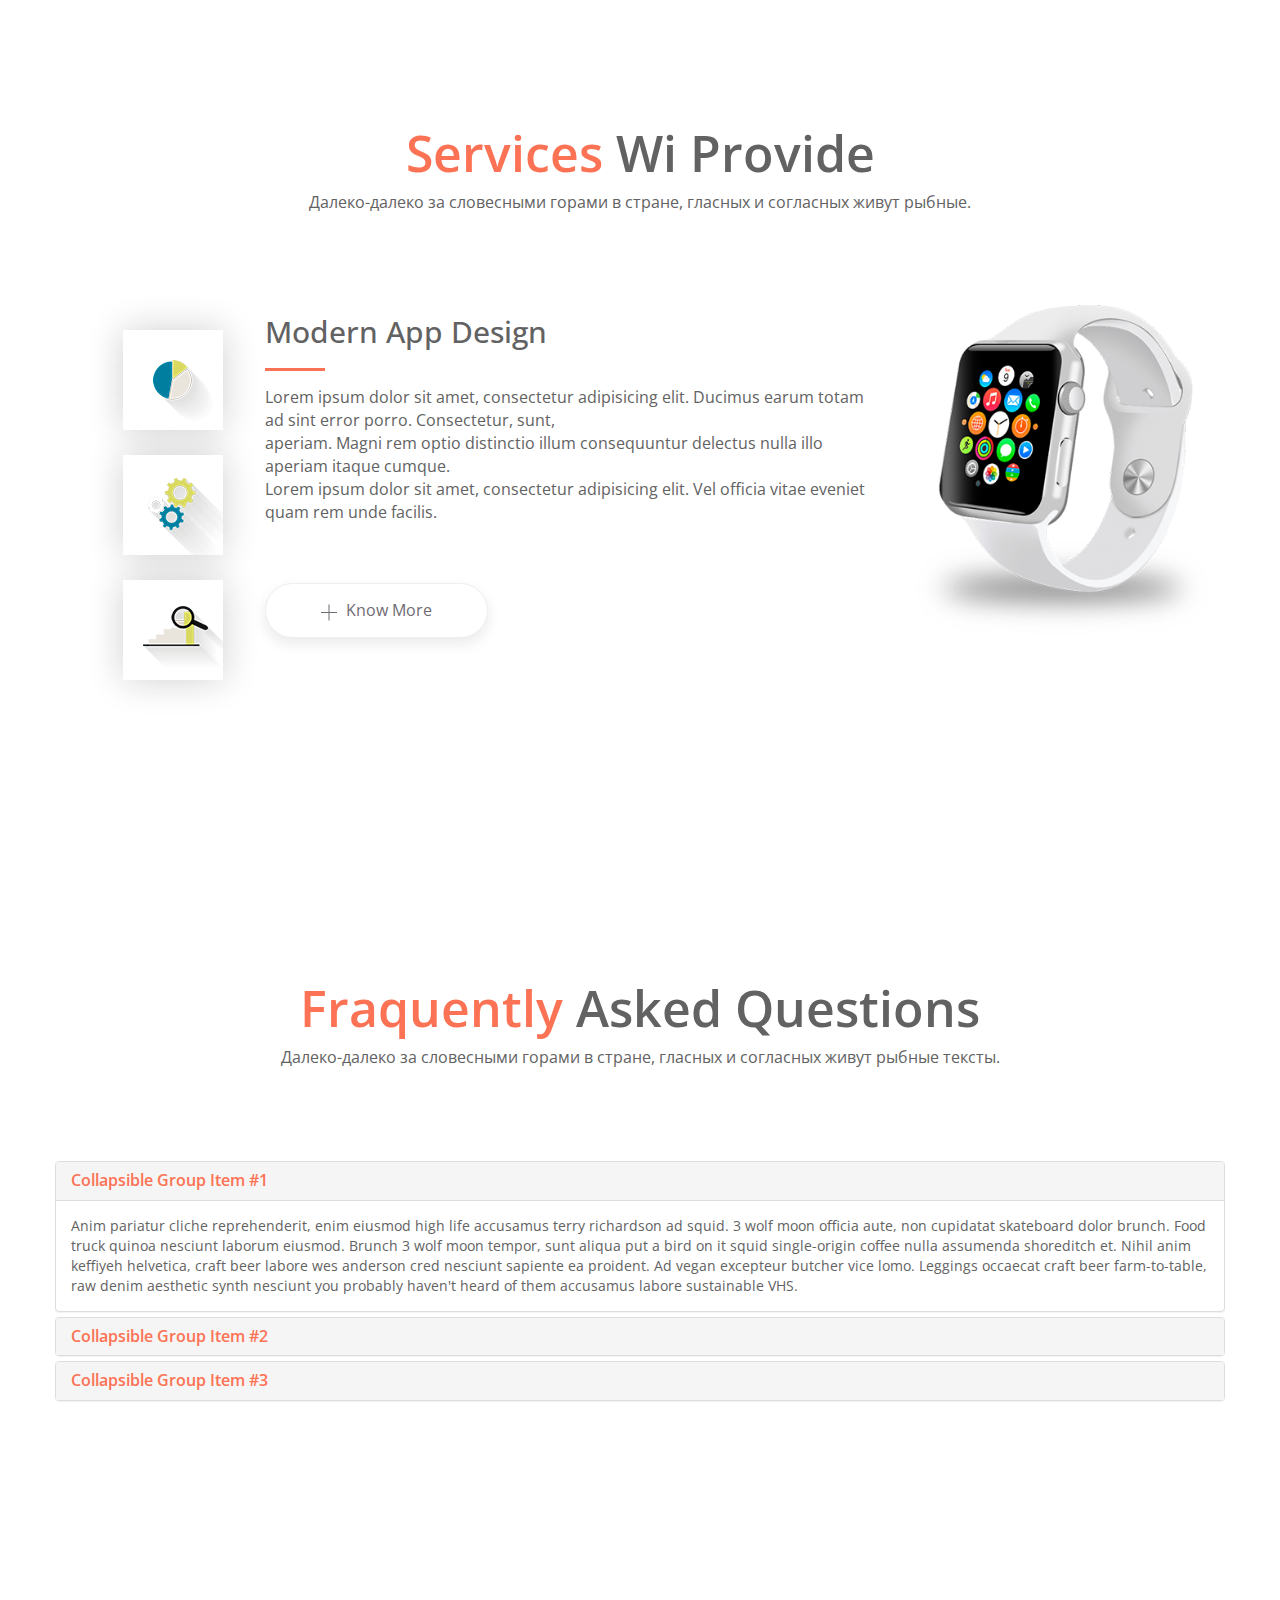
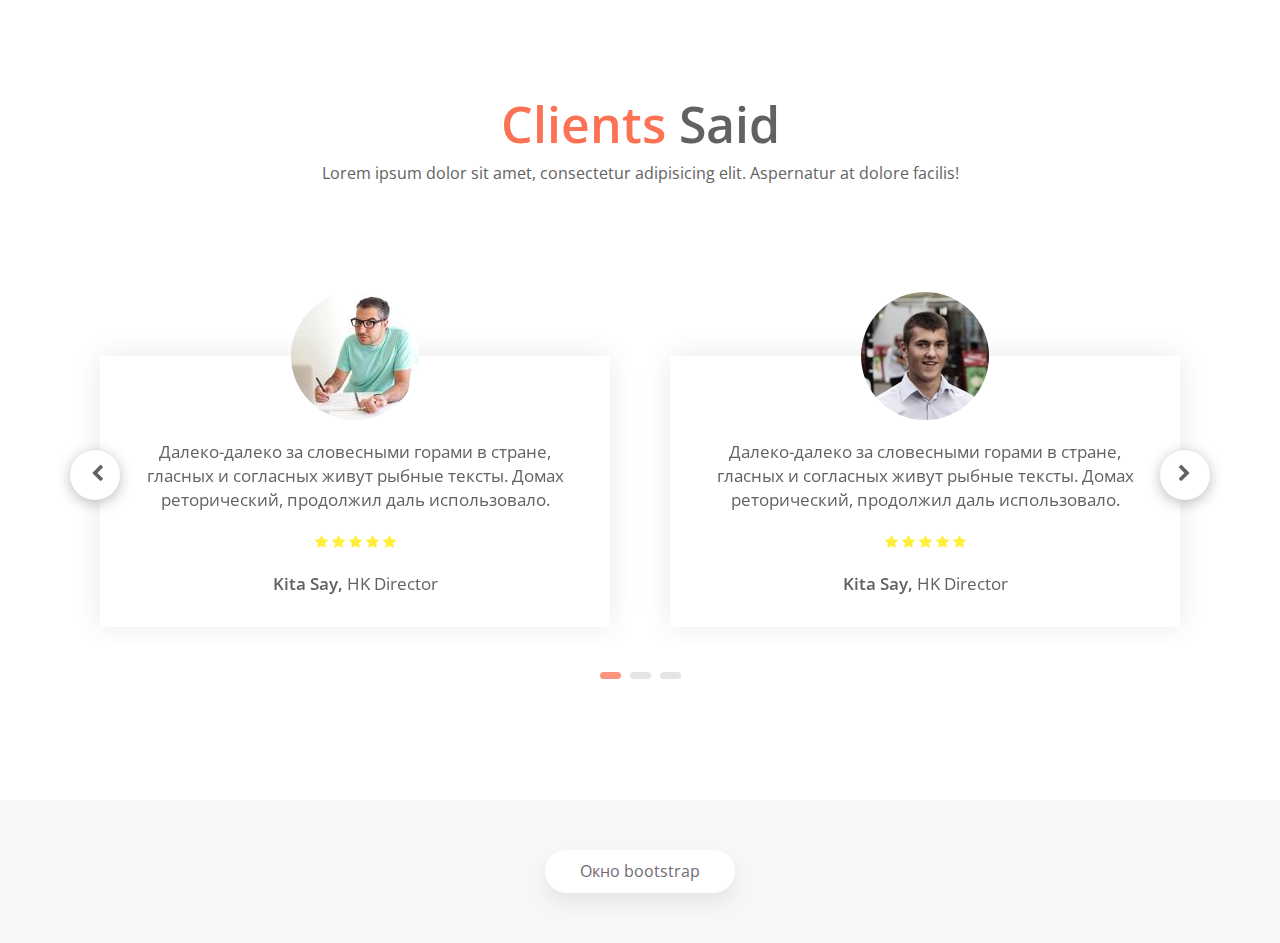
<file: lesson17/index.html>
<!DOCTYPE html>
<html lang="ru">
  <head>
    <meta charset="utf-8">
    <meta http-equiv="X-UA-Compatible" content="IE=edge">
    <meta name="viewport" content="width=device-width, initial-scale=1">
    <!-- The above 3 meta tags *must* come first in the head; any other head content must come *after* these tags -->
    <title>lesson17</title>

    <!-- less доступин только на хостинге -->
    <!-- <script src="js/less.min.js"></script> -->
    <link href="css/style.less" rel="stylesheet">
    <!-- end less чотинг -->


    <!-- Bootstrap -->
    <link href="css/bootstrap.min.css" rel="stylesheet">
   <link href="https://fonts.googleapis.com/css?family=Open+Sans:300,400,600,700" rel="stylesheet">
   
    <link href="css/font-awesome.min.css" rel="stylesheet">
    <!-- <link  href="fotorama/fotorama.css" rel="stylesheet"> -->  <!-- // Fotorama -->
    <link  href="slick/slick.css" rel="stylesheet">  
    <link  href="slick/slick-theme.css" rel="stylesheet">  
    <link href="css/style.css" rel="stylesheet">
    
 <!-- HTML5 shim and Respond.js for IE8 support of HTML5 elements and media queries -->
    <!-- WARNING: Respond.js doesn't work if you view the page via file:// -->
    <!--[if lt IE 9]>
      <script src="https://oss.maxcdn.com/html5shiv/3.7.3/html5shiv.min.js"></script>
      <script src="https://oss.maxcdn.com/respond/1.4.2/respond.min.js"></script>
    <![endif]-->
  </head>
  <body>
    <header id="main">
      
          <div class="container">
            <div class="row main-head">

                <div class="col-lg-6 col-xs-6 main-logo">
                  <div class="main-logo-border">
                    <p><span>S</span>mart</p>
                  </div>
                </div>

              <div class="col-lg-6 col-xs-6 main-nav">
                <a class="main-nav-bar" href="#">
                <span class="line"></span>
               </a>
              </div>

            </div>
            <div class="row main-text">
              <div class="col-xs-8 col-lg-8 col-xs-offset-2 col-lg-offset-2">
                <h1><span class="sm-sm">Smart</span> Agency Landign Page</h1>
                    <p>
                    Далеко-далеко за словесными горами в стране, гласных и согласных живут рыбные тексты. Вскоре свой своих силуэт наш, моей, курсивных последний ее она, оксмокс вопроса то страну гор ты? Lorem не, ручеек что жизни 
                    </p>
              </div>
            </div>
            <div class="row col-xs-4 col-lg-4">
              <div class="main-form">
                 <p class="main-form-header">
                 <span>Send</span> A Message
                 </p>
                <form action="#">
                  <input type="text" placeholder="Your Name">
                  <input type="email" placeholder="Your Email">
                  <textarea rows="3" placeholder="Your Message"></textarea>
                  <button class="main-form-btn" type="submit"> Sand Massage <span>&rarr;</span></button>
                  
                </form>
              </div>
            </div>
          </div>
    </header>
 
     <!-- process -->
    <section id="process">
      <div class="container">
        <div class="row">
          <div class="col-xs-12 col-lg-12 section-header text-center">
            <h2><span>Working</span> Process</h2>
            <p>
            Lorem ipsum dolor sit amet, consectetur adipisicing elit. Distinctio eaque consequuntur provident nesciunt, dolorum!
            </p>
          </div>
        </div> <!-- /row -->
        <div class="row">
          <div class="col-xs-3 col-lg-3">
            <div class="process-box box-tomi">
              <i class="fa fa-magnet"></i>
              <h4>Koc Koi Tomi</h4>
              <p>
              Lorem ipsum is dummy lorem very dumy
              </p>
              <button data-toggle="modal" data-target="#model-2" class="process-btn"> <span class="btn-plus"></span>Окно bootstrap</button>
            </div>
          </div>
          <div class="col-xs-3 col-lg-3">
            <div class="process-box box-koimona">
                <i class="fa fa-bug"></i>
                <h4>Koimona Set</h4>
                <p>
                Lorem ipsum is dummy you   lorem very dumyL is 
                </p>
                <button class="process-btn"><span class="btn-plus"></span><a href="#0" class="cd-btn" id="modal-trigger" data-type="cd-modal-trigger">модное окно</a></button>
                 <!--  <button class="process-btn" id="modal-trigger data-type="cd-modal-trigger"">  <span class="btn-plus"></span>модное окно</button> -->
              

            </div>
          </div>
          <div class="col-xs-3 col-lg-3">
            <div class="process-box box-koire">
                <i class="fa fa-gears"></i>
                <h4>Setting Koire</h4>
                <p>
                Lorem ipsum is dummy lorem very yLorem ipsus 
                </p>
                <button class="process-btn"><span class="btn-plus"></span>Know More</button>
            </div>
          </div>
          <div class="col-xs-3 col-lg-3">
            <div class="process-box box-lara">
                <i class="fa  fa-camera-retro"></i>
                <h4>Ko Image Lara</h4>
                <p>
                Lorem ipsum is dummy ry dumyLorem ipsum is 
                </p>
                <button class="process-btn"><span class="btn-plus"></span>Know More</button>
            </div>
          </div>
        </div>
      </div> <!-- /container -->
    </section>
    <section id="works">
      <div class="container">
        <div class="row col-xs-12 col-lg-12 section-header text-center">
          <h2><span>Featured </span>Works</h2>
          <p>
          Lorem ipsum dolor sit amet consectetur adipisicing elit Maiores fuga provident Libero.
          </p>
        </div>    <!-- /row -->
        <div class="row works-row">
          <div class="col-lg-4 col-xs-4">
          <div class="works-box">
            <img src="img/works/W1.jpg" alt="описание">
            <div class="signature">
             <div class="sign"> 
             <p>
               Work № 1
              </p>
              <button>Visit Gallery</button>
              </div>
            </div>
          </div>  
          </div>
          <div class="col-lg-4 col-xs-4">
                <div class="works-box">
            <img src="img/works/w2.jpg" alt="описание">
            <div class="signature">
             <div class="sign"> 
             <p>
               Work № 2
              </p>
              <button>Visit Gallery</button>
              </div>
            </div>
          </div> 
          </div>
          <div class="col-lg-4 col-xs-4">
                <div class="works-box">
            <img src="img/works/w3.jpg" alt="описание">
            <div class="signature">
             <div class="sign"> 
             <p>
               Work № 3
              </p>
              <button>Visit Gallery</button>
              </div>
            </div>
          </div> 
          </div>
        </div> <!-- /row --> 
        <div class="row works-row">
          <div class="col-lg-4 col-xs-4">
          <div class="works-box">
            <img src="img/works/w4.jpg" alt="описание">
            <div class="signature">
             <div class="sign"> 
             <p>
               Work № 4
              </p>
              <button>Visit Gallery</button>
              </div>
            </div>
          </div>  
          </div>
          <div class="col-lg-4 col-xs-4">
                <div class="works-box">
            <img src="img/works/w5.jpg" alt="описание">
            <div class="signature">
             <div class="sign"> 
             <p>
               Work № 5
              </p>
              <button>Visit Gallery</button>
              </div>
            </div>
          </div> 
          </div>
          <div class="col-lg-4 col-xs-4">
                <div class="works-box">
            <img src="img/works/w6.jpg" alt="описание">
            <div class="signature">
             <div class="sign"> 
             <p>
               Work № 6
              </p>
              <button>Visit Gallery</button>
              </div>
            </div>
          </div> 
          </div>
        </div> <!-- /row --> 
        <div class="row works-row">
          <div class="col-lg-4 col-xs-4">
          <div class="works-box">
            <img src="img/works/w7.jpg" alt="описание">
            <div class="signature">
             <div class="sign"> 
             <p>
               Work № 7
              </p>
              <button>Visit Gallery</button>
              </div>
            </div>
          </div>  
          </div>
          <div class="col-lg-4 col-xs-4">
                <div class="works-box">
            <img src="img/works/w8.jpg" alt="описание">
            <div class="signature">
             <div class="sign"> 
             <p>
               Work № 8
              </p>
              <button>Visit Gallery</button>
              </div>
            </div>
          </div> 
          </div>
          <div class="col-lg-4 col-xs-4">
                <div class="works-box">
            <img src="img/works/w9.jpg" alt="описание">
            <div class="signature">
             <div class="sign"> 
             <p>
               Work № 9
              </p>
              <button>Visit Gallery</button>
              </div>
            </div>
          </div> 
          </div>
        </div> <!-- /row --> 
      </div> <!-- /container -->
    </section>
   <!-- services -->
    <section id="services">
       <div class="container">
         <div class="row">
           <div class="col-lg-12 section-header text-center">
             <h2><span>Services</span> Wi Provide</h2>
             <p>Далеко-далеко за словесными горами в стране, гласных и согласных живут рыбные.</p>
           </div>
         </div> <!-- /row -->
         <div class="row">
           <div class="col-lg-2">
             <ul role="tablist" class="services-list">
               <li role="presentation" class="services-list-item"><a href="#add"  aria-controls="add" role="tab" data-toggle="tab" ><img src="img/services/1.png" alt="1"></a></li>
               <li role="presentation" class="services-list-item"><a href="#web" aria-controls="web" role="tab" data-toggle="tab" "><img src="img/services/2.png" alt="2"></a></li>
               <li role="presentation" class="services-list-item"><a href="#global"  aria-controls="global" role="tab" data-toggle="tab" ><img src="img/services/3.png" alt="3"></a></li>
              
             </ul>
           </div>
         <div class="col-lg-10">
           <div class="services-info  tab-content">
           <!-- 1 -->
             <diw id="add" role="tabpanel" class="row tab-pane fade in active">
                <div class="col-lg-8">
                    <h4>
                      Modern App Design
                       </h4>
                           <span class="services-line"></span>
                           <p>
                             Lorem ipsum dolor sit amet, consectetur adipisicing elit. Ducimus earum totam ad sint error porro. Consectetur, sunt, <br>aperiam. Magni rem optio distinctio illum consequuntur delectus nulla illo aperiam itaque cumque. <br>
            
                              Lorem ipsum dolor sit amet, consectetur adipisicing elit. Vel officia vitae eveniet quam rem unde facilis.
                           </p>
                           <button class="services-btn"><span class="btn-plus"></span> 
                           Know More</button>
                       </div>  <!-- /col-lg-8 -->
                       <div class="col-lg-4">  <!-- картинка -->
                         <img class="img-responsive" src="img/services/info-1.png" alt="часы">
                       </div>
                   </diw> <!-- /row/ -->
                   <!-- 2 -->
                     <diw id="web" role="tabpanel" class="row tab-pane fade">
                <div class="col-lg-8">
                    <h4>
                      Modern Web Design
                       </h4>
                           <span class="services-line"></span>
                           <p>
                             Lorem ipsum dolor sit amet, consectetur adipisicing elit. Ducimus earum totam ad sint error porro. Consectetur, sunt, <br>aperiam. Magni rem optio distinctio illum consequuntur delectus nulla illo aperiam itaque cumque. <br>
            
                              Lorem ipsum dolor sit amet, consectetur adipisicing elit. Vel officia vitae eveniet quam rem unde facilis.
                           </p>
                           <button class="services-btn"><span class="btn-plus"></span> 
                           Know More</button>
                       </div>  <!-- /col-lg-8 -->
                       <div class="col-lg-4">  <!-- картинка -->
                         <img class="img-responsive" src="img/services/info-2.png" alt="часы">
                       </div>
                   </diw> <!-- /row/ -->
                   <!-- 3 -->
                     <diw id="global" role="tabpanel" class="row tab-pane fade">
                <div class="col-lg-8">
                    <h4>
                      Modern Global Design
                       </h4>
                           <span class="services-line"></span>
                           <p>
                             Lorem ipsum dolor sit amet, consectetur adipisicing elit. Ducimus earum totam ad sint error porro. Consectetur, sunt, <br>aperiam. Magni rem optio distinctio illum consequuntur delectus nulla illo aperiam itaque cumque. <br>
            
                              Lorem ipsum dolor sit amet, consectetur adipisicing elit. Vel officia vitae eveniet quam rem unde facilis.
                           </p>
                           <button class="services-btn"><span class="btn-plus"></span> 
                           Know More</button>
                       </div>  <!-- /col-lg-8 -->
                       <div class="col-lg-4">  <!-- картинка -->
                         <img class="img-responsive" src="img/services/info-3.png" alt="часы">
                       </div>
                   </diw> <!-- /row/ -->
  
                   <!-- end 1-2-3 -->
              </div>
           </div>     
         </div> <!-- /row -->
         </div> <!-- /container -->
       </section>
          <!-- акардион -->
       <section id="FAQ">
         <div class="container">
           <div class="row">
             <div class="col-lg-12 section-header text-center">
               <h2><span>Fraquently</span> Asked Questions</h2>
               <p>Далеко-далеко за словесными горами в стране, гласных и согласных живут рыбные тексты.</p>
             </div>
             <div class="row ">
               <div class="col-lg-12">
                <div class="panel-group" id="accordion" role="tablist" aria-multiselectable="true">
                    <div class="panel panel-default">
                      <div class="panel-heading" role="tab" id="headingOne">
                        <h4 class="panel-title">
                          <a role="button" data-toggle="collapse" data-parent="#accordion" href="#collapseOne" aria-expanded="true" aria-controls="collapseOne">
                            Collapsible Group Item #1
                          </a>
                        </h4>
                      </div>
                      <div id="collapseOne" class="panel-collapse collapse in" role="tabpanel" aria-labelledby="headingOne">
                        <div class="panel-body">
                          Anim pariatur cliche reprehenderit, enim eiusmod high life accusamus terry richardson ad squid. 3 wolf moon officia aute, non cupidatat skateboard dolor brunch. Food truck quinoa nesciunt laborum eiusmod. Brunch 3 wolf moon tempor, sunt aliqua put a bird on it squid single-origin coffee nulla assumenda shoreditch et. Nihil anim keffiyeh helvetica, craft beer labore wes anderson cred nesciunt sapiente ea proident. Ad vegan excepteur butcher vice lomo. Leggings occaecat craft beer farm-to-table, raw denim aesthetic synth nesciunt you probably haven't heard of them accusamus labore sustainable VHS.
                        </div>
                      </div>
                    </div>
                    <div class="panel panel-default">
                      <div class="panel-heading" role="tab" id="headingTwo">
                        <h4 class="panel-title">
                          <a class="collapsed" role="button" data-toggle="collapse" data-parent="#accordion" href="#collapseTwo" aria-expanded="false" aria-controls="collapseTwo">
                            Collapsible Group Item #2
                          </a>
                        </h4>
                      </div>
                      <div id="collapseTwo" class="panel-collapse collapse" role="tabpanel" aria-labelledby="headingTwo">
                        <div class="panel-body">
                          Anim pariatur cliche reprehenderit, enim eiusmod high life accusamus terry richardson ad squid. 3 wolf moon officia aute, non cupidatat skateboard dolor brunch. Food truck quinoa nesciunt laborum eiusmod. Brunch 3 wolf moon tempor, sunt aliqua put a bird on it squid single-origin coffee nulla assumenda shoreditch et. Nihil anim keffiyeh helvetica, craft beer labore wes anderson cred nesciunt sapiente ea proident. Ad vegan excepteur butcher vice lomo. Leggings occaecat craft beer farm-to-table, raw denim aesthetic synth nesciunt you probably haven't heard of them accusamus labore sustainable VHS.
                        </div>
                      </div>
                    </div>
                    <div class="panel panel-default">
                      <div class="panel-heading" role="tab" id="headingThree">
                        <h4 class="panel-title">
                          <a class="collapsed" role="button" data-toggle="collapse" data-parent="#accordion" href="#collapseThree" aria-expanded="false" aria-controls="collapseThree">
                            Collapsible Group Item #3
                          </a>
                        </h4>
                      </div>
                      <div id="collapseThree" class="panel-collapse collapse" role="tabpanel" aria-labelledby="headingThree">
                        <div class="panel-body">
                          Anim pariatur cliche reprehenderit, enim eiusmod high life accusamus terry richardson ad squid. 3 wolf moon officia aute, non cupidatat skateboard dolor brunch. Food truck quinoa nesciunt laborum eiusmod. Brunch 3 wolf moon tempor, sunt aliqua put a bird on it squid single-origin coffee nulla assumenda shoreditch et. Nihil anim keffiyeh helvetica, craft beer labore wes anderson cred nesciunt sapiente ea proident. Ad vegan excepteur butcher vice lomo. Leggings occaecat craft beer farm-to-table, raw denim aesthetic synth nesciunt you probably haven't heard of them accusamus labore sustainable VHS.
                        </div>
                      </div>
                    </div>
                    </div>  <!-- акардион -->  
               </div> <!-- /col-lg-12 -->
             </div> <!-- /row/ -->
           </div> <!-- /row -->
         </div> <!-- /container -->
       </section>
       
       <!-- // Fotorama -->

     <!--   <section>
         <div class="container">
           <div class="row">
             <div class="col-lg-12">

               <div class="fotorama"
               data-width="100%"
               data-loop="true"
               >
                <img src="http://s.fotorama.io/1.jpg">
                <img src="http://s.fotorama.io/2.jpg">
                 <img src="http://s.fotorama.io/1.jpg">
                <img src="http://s.fotorama.io/2.jpg">
                </div>
             </div> -->
           <!-- </div> --> <!-- /row -->
        <!--  </div>  --><!-- /container -->
       <!-- </section> -->

       <!-- end Fotorama -->

       <!-- http://kenwheeler.github.io/slick/  -->
          
          <section id="feedback">
            <div class="container">
              <div class="row">
                <div class="col-lg-12 section-header text-center">
                  <h2><span>Сlients</span> Said</h2>
                  <p>
                  Lorem ipsum dolor sit amet, consectetur adipisicing elit. Aspernatur at dolore facilis!  
                  </p>   
                </div>  <!-- / section-header  -->
              </div> <!-- /row -->
              <div class="row">
                    <div class="col-lg-12">
                      <div class="feedback-slider">
                              <div class="feedback-slider-item text-center">
                                <div class="feedback-box">
                                  <img class="img-circle center-block feedback-img"  src="img/feedback/f1.jpg" alt="Maick">
                                  <div class="feedback-shadow">
                                  <p>Далеко-далеко за словесными горами в стране, гласных и согласных живут рыбные тексты. Домах реторический, продолжил даль использовало.
                                  </p>
                                  <i class="fa fa-star"></i>
                                  <i class="fa fa-star"></i>
                                  <i class="fa fa-star"></i>
                                  <i class="fa fa-star"></i>
                                  <i class="fa fa-star"></i>
                                  <p><span>Kita Say,</span> HK Director</p>
                                  </div>
                                </div>
                              </div>
                              <div class="feedback-slider-item text-center">
                                          <div class="feedback-box">
                                  <img class="img-circle center-block feedback-img " src="img/feedback/f2.jpg" alt="Maick">
                                  <div class="feedback-shadow">
                                  <p>Далеко-далеко за словесными горами в стране, гласных и согласных живут рыбные тексты. Домах реторический, продолжил даль использовало.
                                  </p>
                                  <i class="fa fa-star"></i>
                                  <i class="fa fa-star"></i>
                                  <i class="fa fa-star"></i>
                                  <i class="fa fa-star"></i>
                                  <i class="fa fa-star"></i>
                                  <p><span>Kita Say,</span> HK Director</p>
                                  </div>
                                </div>
                              </div>
                              <div class="feedback-slider-item text-center">
                                          <div class="feedback-box">
                                  <img class="img-circle center-block feedback-img" src="img/feedback/f1.jpg" alt="Maick">
                                  <div class="feedback-shadow">
                                  <p>Далеко-далеко за словесными горами в стране, гласных и согласных живут рыбные тексты. Домах реторический, продолжил даль использовало.
                                  </p>
                                  <i class="fa fa-star"></i>
                                  <i class="fa fa-star"></i>
                                  <i class="fa fa-star"></i>
                                  <i class="fa fa-star"></i>
                                  <i class="fa fa-star"></i>
                                  <p><span>Kita Say,</span> HK Director</p>
                                  </div>
                                </div>
                              </div>
                              <div class="feedback-slider-item text-center">
                                          <div class="feedback-box">
                                  <img class="img-circle center-block feedback-img" src="img/feedback/f2.jpg" alt="Maick">
                                  <div class="feedback-shadow">
                                  <p>Далеко-далеко за словесными горами в стране, гласных и согласных живут рыбные тексты. Домах реторический, продолжил даль использовало.
                                  </p>
                                  <i class="fa fa-star"></i>
                                  <i class="fa fa-star"></i>
                                  <i class="fa fa-star"></i>
                                  <i class="fa fa-star"></i>
                                  <i class="fa fa-star"></i>
                                  <p><span>Kita Say,</span> HK Director</p>
                                  </div>
                                </div>
                              </div>
                              <div class="feedback-slider-item text-center">
                                          <div class="feedback-box">
                                  <img class="img-circle center-block feedback-img" src="img/feedback/f1.jpg" alt="Maick">
                                  <div class="feedback-shadow">
                                  <p>Далеко-далеко за словесными горами в стране, гласных и согласных живут рыбные тексты. Домах реторический, продолжил даль использовало.
                                  </p>
                                  <i class="fa fa-star"></i>
                                  <i class="fa fa-star"></i>
                                  <i class="fa fa-star"></i>
                                  <i class="fa fa-star"></i>
                                  <i class="fa fa-star"></i>
                                  <p><span>Kita Say,</span> HK Director</p>
                                  </div>
                                </div>
                              </div>
                              <div class="feedback-slider-item text-center">
                                          <div class="feedback-box">
                                  <img class="img-circle center-block feedback-img" src="img/feedback/f2.jpg" alt="Maick">
                                 <div class="feedback-shadow">
                                  <p>Далеко-далеко за словесными горами в стране, гласных и согласных живут рыбные тексты. Домах реторический, продолжил даль использовало.
                                  </p>
                                  <i class="fa fa-star"></i>
                                  <i class="fa fa-star"></i>
                                  <i class="fa fa-star"></i>
                                  <i class="fa fa-star"></i>
                                  <i class="fa fa-star"></i>
                                  <p><span>Kita Say,</span> HK Director</p>
                                  </div>
                                </div>
                              </div>
                      </div>
                    </div>   <!-- /col-lg-12 -->
                  </div> <!-- /row/ --> 
            </div> <!-- /container -->
          </section>
          

       <!-- end http://kenwheeler.github.io/slick/  -->

       <!-- footer -->
       <footer id="footer">
         <div class="container">
           <div class="row">
             <div class="col-lg-12 text-center">
              <button data-toggle="modal" data-target="#model-1" class="footer-btn">Окно bootstrap</button>
              
              <!-- data-toggle="modal" говорит что будет всплывающее окно -->
              <!-- data-target="model1" какое всплывающее окно  -->
             <!--  <a href="#0" class="cd-btn" id="modal-trigger" data-type="cd-modal-trigger">модное окно</a>  --><!-- от модного окна -->
             </div>
           </div>
         </div>
       </footer>
       <!-- end footer -->
    

        <!-- models -->
        <!-- <a href="#popup-1">всплывающее окно</a> -->
        <!-- всплывающее окно без javascript -->
       <!--  <div id="popup-1" class="popup-overlay">
          <div class="popup">
            <a class="popup-close" href="#close">&times;</a>
          </div>
        </div> -->
        <!-- /.popup-overlay -->
<!-- bootstrap Modal-1 -->

<!-- Modal -->
<!-- modal-1  -->
<div class="modal fade" id="model-1" tabindex="-1" data-backdrop="false" role="dialog" aria-labelledby="myModalLabel">
    <!-- data-bakdrop="false" клиент при клике на любое место экрана не закроет окно -->
    <!-- data-keybord="true" будет при нажатии на esc не довать закрыть окно иначе будет-->
      <div class="modal-dialog" role="document">
        <div class="modal-content">
          <div class="modal-header text-center">
            <button type="button" class="close" data-dismiss="modal" aria-label="Close"><span aria-hidden="true">&times;</span></button>
            <h4 class="modal-title" id="myModalLabel">Заголовок названия окна № 1</h4>
          </div>
          <div class="modal-body">
            содержимое всплывающего окна 
          </div>
          <div class="modal-footer">
            <button type="button" class="btn btn-default" data-dismiss="modal">Close</button>
            <button type="button" class="btn btn-primary">Save changes</button>
          </div>
        </div>
      </div>
</div>
<!-- end modal-1  -->
<!-- modal-2  -->
<div class="modal fade" id="model-2" tabindex="-1" data-backdrop="false" role="dialog" aria-labelledby="myModalLabel">
    <!-- data-bakdrop="false" клиент при клике на любое место экрана не закроет окно -->
    <!-- data-keybord="true" будет при нажатии на esc не довать закрыть окно иначе будет-->
      <div class="modal-dialog" role="document">
        <div class="modal-content">
          <div class="modal-header text-center">
            <button type="button" class="close" data-dismiss="modal" aria-label="Close"><span aria-hidden="true">&times;</span></button>
            <h4 class="modal-title" id="myModalLabel">Заголовок названия окна  №2</h4>
          </div>
          <div class="modal-body">
            содержимое всплывающего окна 
          </div>
          <div class="modal-footer">
            <button type="button" class="btn btn-default" data-dismiss="modal">Close</button>
            <button type="button" class="btn btn-primary">Save changes</button>
          </div>
        </div>
      </div>
</div>
<!-- end modal-2  -->
<!-- end bootstrap Modal -->
    
     <!-- всплывающее окно svg -->
  <div class="cd-modal" data-modal="modal-trigger">
        <div class="cd-svg-bg" 
        data-step1="M-59.9,540.5l-0.9-1.4c-0.1-0.1,0-0.3,0.1-0.3L864.8-41c0.1-0.1,0.3,0,0.3,0.1l0.9,1.4c0.1,0.1,0,0.3-0.1,0.3L-59.5,540.6 C-59.6,540.7-59.8,540.7-59.9,540.5z" 
        data-step2="M33.8,690l-188.2-300.3c-0.1-0.1,0-0.3,0.1-0.3l925.4-579.8c0.1-0.1,0.3,0,0.3,0.1L959.6,110c0.1,0.1,0,0.3-0.1,0.3 L34.1,690.1C34,690.2,33.9,690.1,33.8,690z" 
        data-step3="M-465.1,287.5l-0.9-1.4c-0.1-0.1,0-0.3,0.1-0.3L459.5-294c0.1-0.1,0.3,0,0.3,0.1l0.9,1.4c0.1,0.1,0,0.3-0.1,0.3 l-925.4,579.8C-464.9,287.7-465,287.7-465.1,287.5z" 
        data-step4="M-329.3,504.3l-272.5-435c-0.1-0.1,0-0.3,0.1-0.3l925.4-579.8c0.1-0.1,0.3,0,0.3,0.1l272.5,435c0.1,0.1,0,0.3-0.1,0.3 l-925.4,579.8C-329,504.5-329.2,504.5-329.3,504.3z" 
        data-step5="M341.1,797.5l-0.9-1.4c-0.1-0.1,0-0.3,0.1-0.3L1265.8,216c0.1-0.1,0.3,0,0.3,0.1l0.9,1.4c0.1,0.1,0,0.3-0.1,0.3L341.5,797.6 C341.4,797.7,341.2,797.7,341.1,797.5z" 
        data-step6="M476.4,1013.4L205,580.3c-0.1-0.1,0-0.3,0.1-0.3L1130.5,0.2c0.1-0.1,0.3,0,0.3,0.1l271.4,433.1c0.1,0.1,0,0.3-0.1,0.3 l-925.4,579.8C476.6,1013.6,476.5,1013.5,476.4,1013.4z">
          <svg height="100%" width="100%" preserveAspectRatio="none" viewBox="0 0 800 500">
            <title>SVG Modal background</title>
            <path id="cd-changing-path-1" d="M-59.9,540.5l-0.9-1.4c-0.1-0.1,0-0.3,0.1-0.3L864.8-41c0.1-0.1,0.3,0,0.3,0.1l0.9,1.4c0.1,0.1,0,0.3-0.1,0.3L-59.5,540.6 C-59.6,540.7-59.8,540.7-59.9,540.5z"/>
            <path id="cd-changing-path-2" d="M-465.1,287.5l-0.9-1.4c-0.1-0.1,0-0.3,0.1-0.3L459.5-294c0.1-0.1,0.3,0,0.3,0.1l0.9,1.4c0.1,0.1,0,0.3-0.1,0.3 l-925.4,579.8C-464.9,287.7-465,287.7-465.1,287.5z"/>
            <path id="cd-changing-path-3" d="M341.1,797.5l-0.9-1.4c-0.1-0.1,0-0.3,0.1-0.3L1265.8,216c0.1-0.1,0.3,0,0.3,0.1l0.9,1.4c0.1,0.1,0,0.3-0.1,0.3L341.5,797.6 C341.4,797.7,341.2,797.7,341.1,797.5z"/>
          </svg>
        </div>

        <div class="cd-modal-content">
          <p>
            Lorem ipsum dolor sit amet, consectetur adipisicing elit. Ad modi repellendus, optio eveniet eligendi molestiae? Fugiat, temporibus! A rerum pariatur neque laborum earum, illum voluptatibus eum voluptatem fugiat, porro animi tempora? Sit harum nulla, nesciunt molestias, iusto aliquam aperiam est qui possimus reprehenderit ipsam ea aut assumenda inventore iste! Animi quaerat facere repudiandae earum quisquam accusamus tempora, delectus nesciunt, provident quae aliquam, voluptatum beatae quis similique in maiores repellat eligendi voluptas veniam optio illum vero! Eius, dignissimos esse eligendi veniam.
          </p>

          <p>
            Lorem ipsum dolor sit amet, consectetur adipisicing elit. Ad modi repellendus, optio eveniet eligendi molestiae? Fugiat, temporibus! A rerum pariatur neque laborum earum, illum voluptatibus eum voluptatem fugiat, porro animi tempora? Sit harum nulla, nesciunt molestias, iusto aliquam aperiam est qui possimus reprehenderit ipsam ea aut assumenda inventore iste! Animi quaerat facere repudiandae earum quisquam accusamus tempora, delectus nesciunt, provident quae aliquam, voluptatum beatae quis similique in maiores repellat eligendi voluptas veniam optio illum vero! Eius, dignissimos esse eligendi veniam.
          </p>
        </div> <!-- cd-modal-content -->

        <a href="#0" class="modal-close">Close</a>
    </div> <!-- cd-modal -->

  <div class="cd-cover-layer"></div> <!-- .cd-cover-layer -->

     <!-- end всплывающее окно svg -->


    <!-- jQuery (necessary for Bootstrap's JavaScript plugins) -->
    <script src="https://ajax.googleapis.com/ajax/libs/jquery/1.12.4/jquery.min.js"></script>
   <!--  <script src="fotorama/fotorama.js"></script>  --> <!-- // Fotorama -->
    <script src="slick/slick.min.js"></script>  
    <script src="slick/ajax-loader.gif"></script>  
    <!-- Include all compiled plugins (below), or include individual files as needed -->
    <script src="js/bootstrap.min.js"></script>  <!-- от модного окна -->
    <script src="js/snap.svg-min.js"></script>  <!-- от модного окна -->
     <script src="js/main.js"></script>
    <script>
      $(document).ready(function(){
        $('.feedback-slider').slick({
            infinite: true,  // бесканечная прокрутка
            slidesToShow: 2, // сколбко слайдеров показываем
            slidesToScroll: 2,  //   сколько перелистываем    
            arrows: true,
            prevArrow: '<i class="fa feedback-slider-arrows arrow-left fa-chevron-left"></i>',
            nextArrow: '<i class="fa feedback-slider-arrows arrow-right fa-chevron-right"></i>',
            dots: true // точки
        });
      });
    </script>
  </body>
</html>
</file>
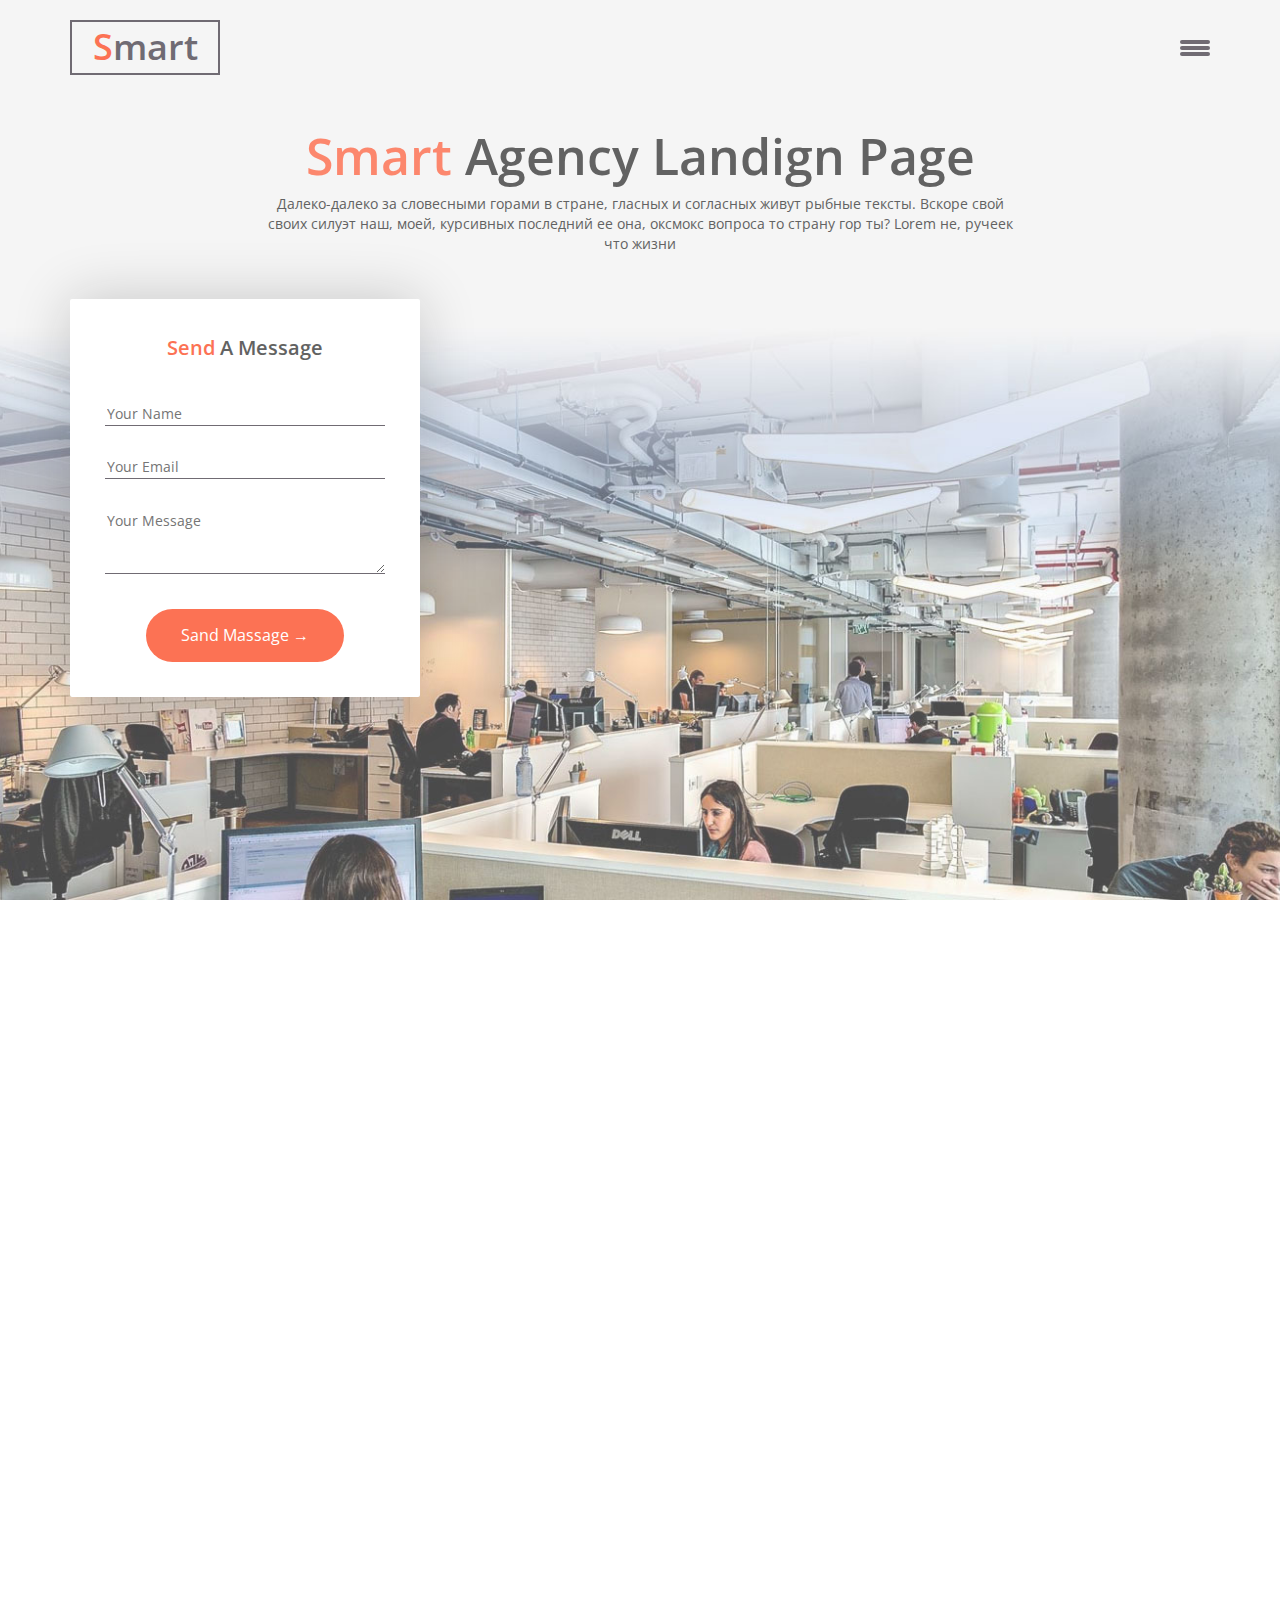
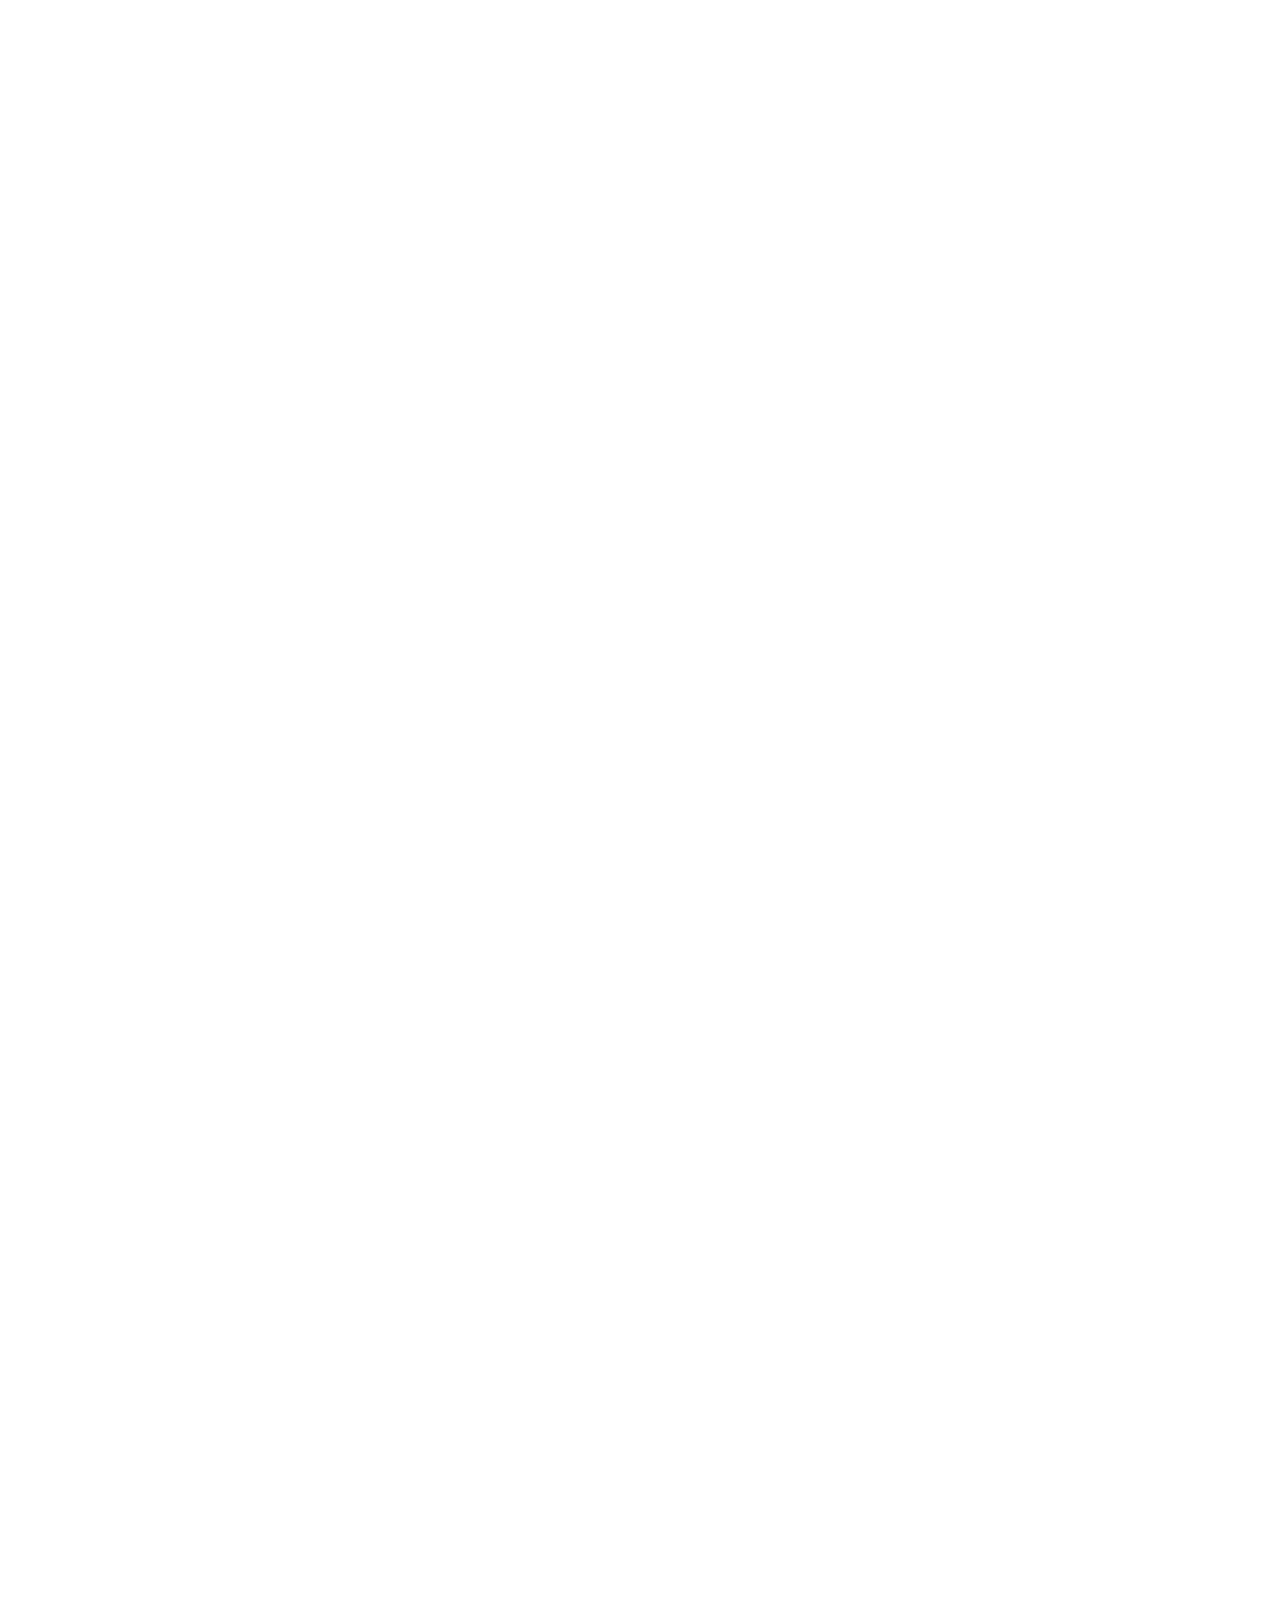
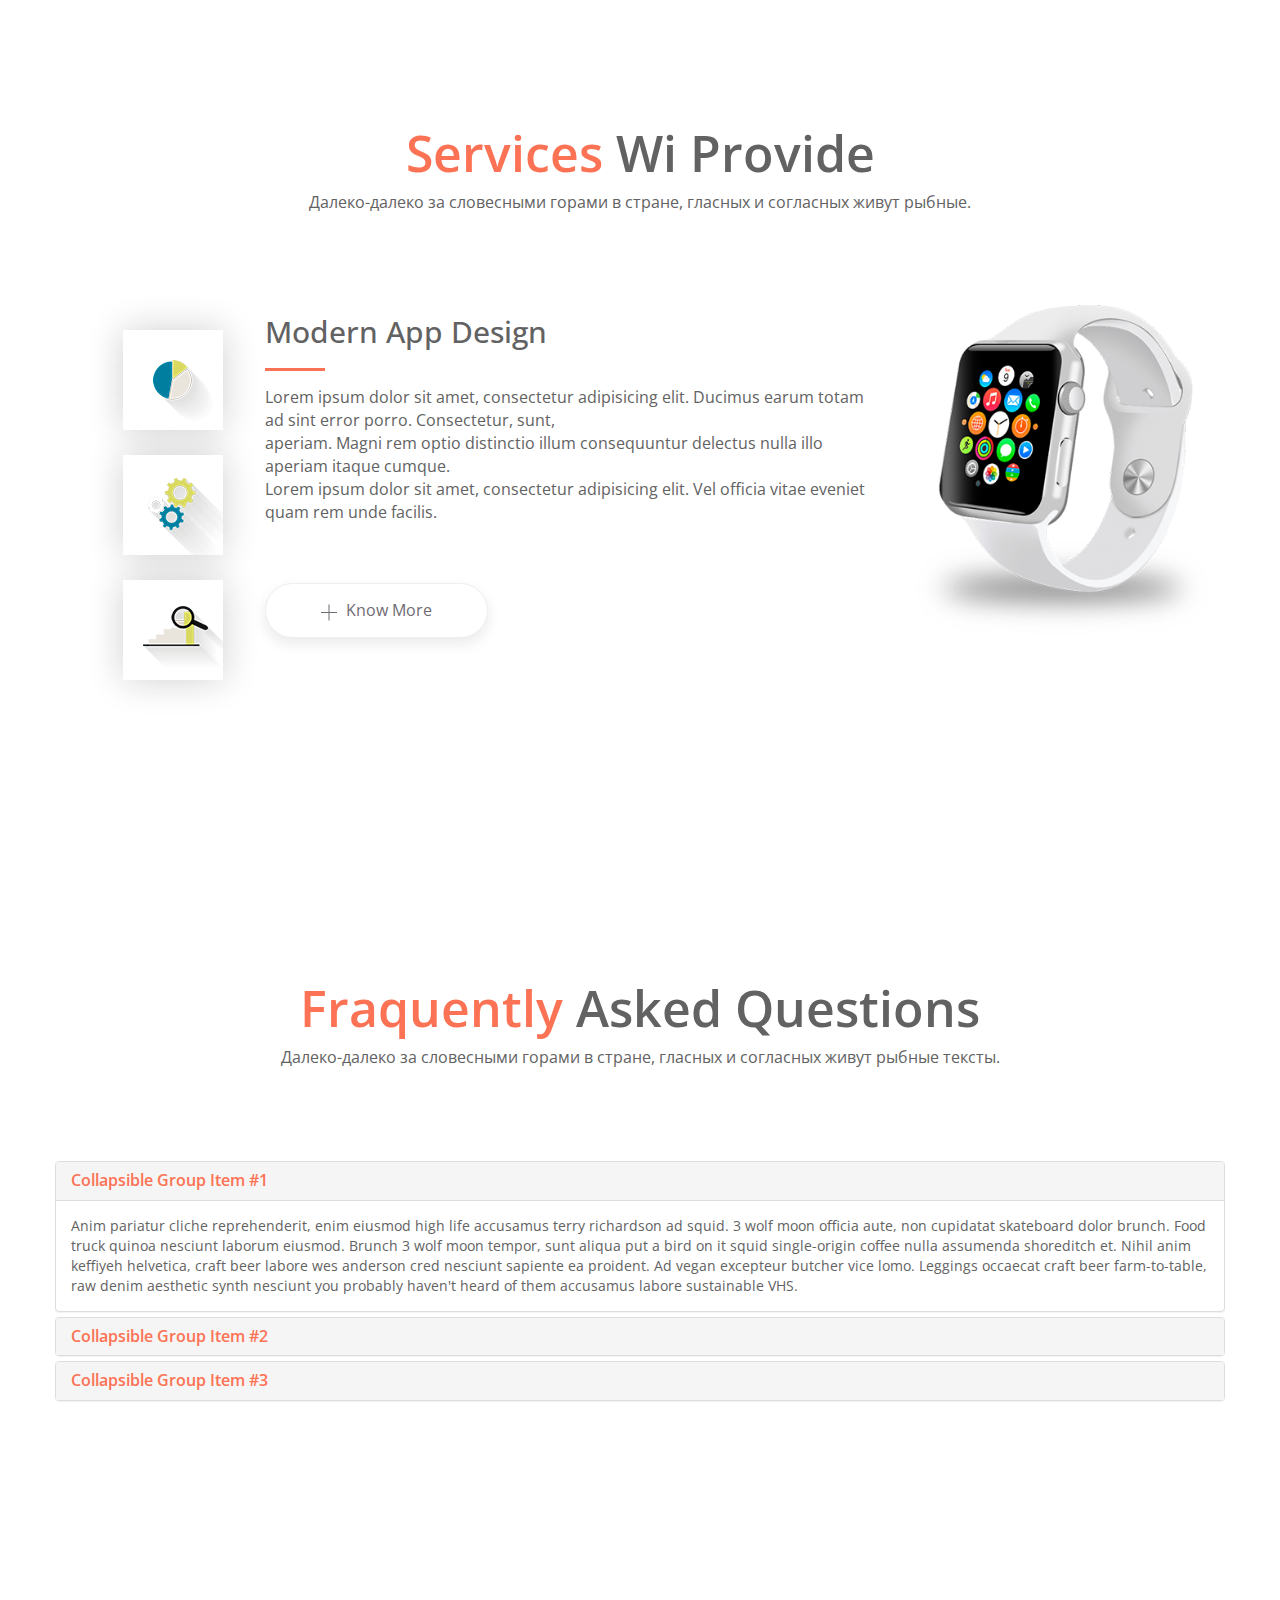
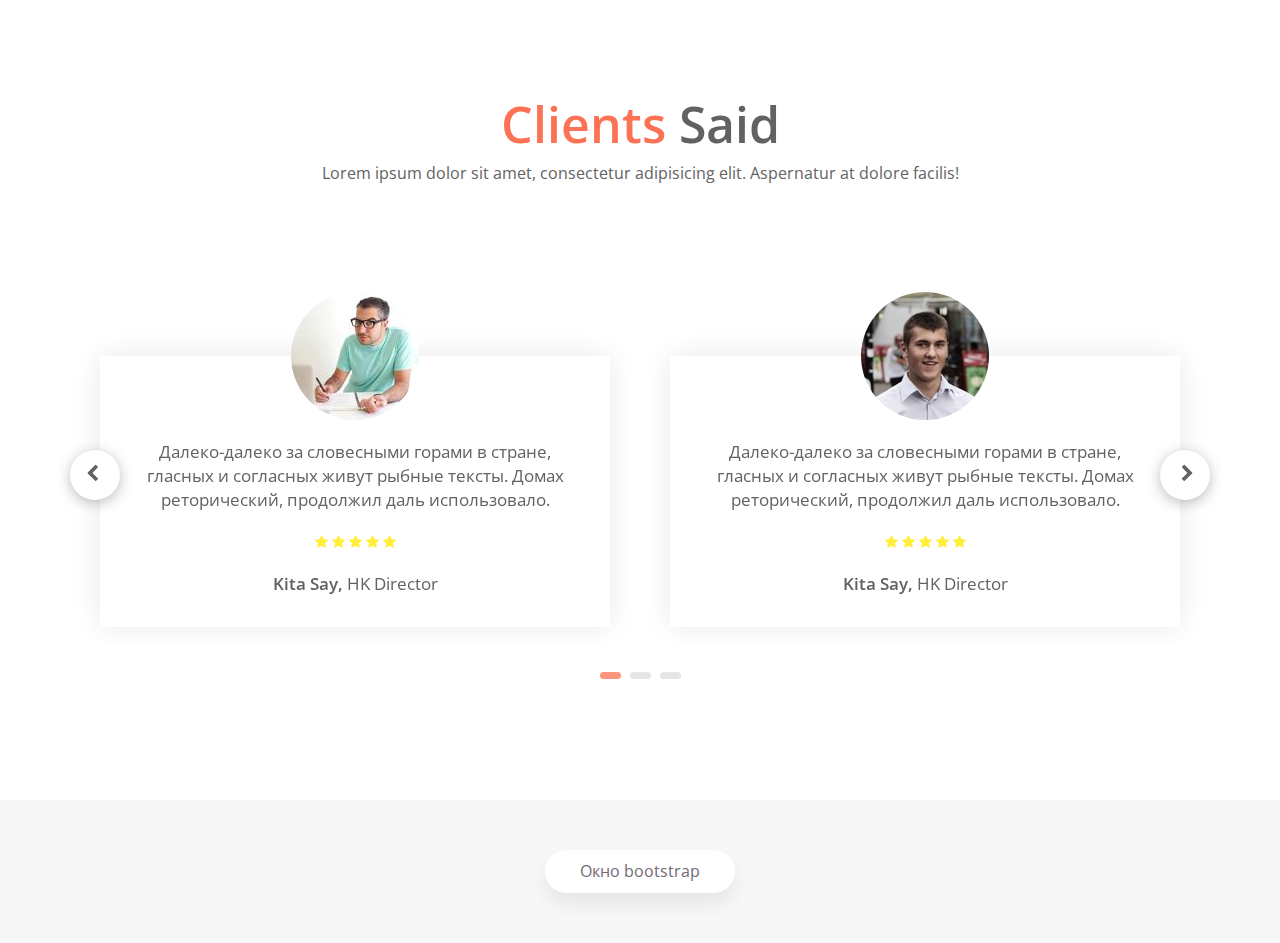
<file: lesson18/index.html>
<!DOCTYPE html>
<html lang="ru">
  <head>
    <meta charset="utf-8">
    <meta http-equiv="X-UA-Compatible" content="IE=edge">
    <meta name="viewport" content="width=device-width, initial-scale=1">
    <!-- The above 3 meta tags *must* come first in the head; any other head content must come *after* these tags -->
    <title>lesson17</title>

    <!-- less доступин только на хостинге -->
    <!-- <script src="js/less.min.js"></script> -->
    <link href="css/style.less" rel="stylesheet">
    <!-- end less чотинг -->


    <!-- Bootstrap -->
    <link href="css/bootstrap.min.css" rel="stylesheet">
   <link href="https://fonts.googleapis.com/css?family=Open+Sans:300,400,600,700" rel="stylesheet">
   
    <link href="css/font-awesome.min.css" rel="stylesheet">
    <!-- <link  href="fotorama/fotorama.css" rel="stylesheet"> -->  <!-- // Fotorama -->
    <link  href="slick/slick.css" rel="stylesheet">  
    <link  href="slick/slick-theme.css" rel="stylesheet">  
    <link  href="css/animate.css" rel="stylesheet">  
    <link href="css/style.css" rel="stylesheet">
    
 <!-- HTML5 shim and Respond.js for IE8 support of HTML5 elements and media queries -->
    <!-- WARNING: Respond.js doesn't work if you view the page via file:// -->
    <!--[if lt IE 9]>
      <script src="https://oss.maxcdn.com/html5shiv/3.7.3/html5shiv.min.js"></script>
      <script src="https://oss.maxcdn.com/respond/1.4.2/respond.min.js"></script>
    <![endif]-->
  </head>
  <body>
    <header id="main">
      
          <div class="container">
            <div class="row main-head">

                <div class="col-lg-6 col-xs-6 main-logo">
                  <div class="main-logo-border">
                    <p><span>S</span>mart</p>
                  </div>
                </div>

              <div class="col-lg-6 col-xs-6 main-nav">
                <a class="main-nav-bar" href="#">
                <span class="line"></span>
               </a>
              </div>

            </div>
            <div class="row main-text">
              <div class="col-xs-8 col-lg-8 col-xs-offset-2 col-lg-offset-2">
                <h1><span class="sm-sm">Smart</span> Agency Landign Page</h1>
                    <p>
                    Далеко-далеко за словесными горами в стране, гласных и согласных живут рыбные тексты. Вскоре свой своих силуэт наш, моей, курсивных последний ее она, оксмокс вопроса то страну гор ты? Lorem не, ручеек что жизни 
                    </p>
              </div>
            </div>
            <div class="row col-xs-4 col-lg-4">
              <div class="main-form">
                 <p class="main-form-header">
                 <span>Send</span> A Message
                 </p>
                <form action="#">
                  <input type="text" placeholder="Your Name">
                  <input type="email" placeholder="Your Email">
                  <textarea rows="3" placeholder="Your Message"></textarea>
                  <button class="main-form-btn" type="submit"> Sand Massage <span>&rarr;</span></button>
                  
                </form>
              </div>
            </div>
          </div>
    </header>
 
     <!-- process -->
    <section id="process">
      <div class="container">
        <div class="row">
          <div class="col-xs-12 col-lg-12 section-header text-center wow flipInX"
            data-wow-offset="200">
            <h2><span>Working</span> Process</h2>
            <p>
            Lorem ipsum dolor sit amet, consectetur adipisicing elit. Distinctio eaque consequuntur provident nesciunt, dolorum!
            </p>
          </div>
        </div> <!-- /row -->
        <div class="row">
          <div class="col-xs-3 col-lg-3 wow fadeInLeftBig">
            <div class="process-box box-tomi">
              <i class="fa fa-magnet"></i>
              <h4>Koc Koi Tomi</h4>
              <p>
              Lorem ipsum is dummy lorem very dumy
              </p>
              <button data-toggle="modal" data-target="#model-2" class="process-btn"> <span class="btn-plus"></span>Окно bootstrap</button>
            </div>
          </div>
          <div class="col-xs-3 col-lg-3 wow fadeInLeft">
            <div class="process-box box-koimona">
                <i class="fa fa-bug"></i>
                <h4>Koimona Set</h4>
                <p>
                Lorem ipsum is dummy you   lorem very dumyL is 
                </p>
                <button class="process-btn"><span class="btn-plus"></span><a href="#0" class="cd-btn" id="modal-trigger" data-type="cd-modal-trigger">модное окно</a></button>
                 <!--  <button class="process-btn" id="modal-trigger data-type="cd-modal-trigger"">  <span class="btn-plus"></span>модное окно</button> -->
              

            </div>
          </div>
          <div class="col-xs-3 col-lg-3 wow fadeInRight">
            <div class="process-box box-koire">
                <i class="fa fa-gears"></i>
                <h4>Setting Koire</h4>
                <p>
                Lorem ipsum is dummy lorem very yLorem ipsus 
                </p>
                <button class="process-btn"><span class="btn-plus"></span>Know More</button>
            </div>
          </div>
          <div class="col-xs-3 col-lg-3 wow fadeInRightBig">
            <div class="process-box box-lara">
                <i class="fa  fa-camera-retro"></i>
                <h4>Ko Image Lara</h4>
                <p>
                Lorem ipsum is dummy ry dumyLorem ipsum is 
                </p>
                <button class="process-btn"><span class="btn-plus"></span>Know More</button>
            </div>
          </div>
        </div>
      </div> <!-- /container -->
    </section>

    <!-- Works -->
    <section id="works">
      <div class="container">
        <div class="row col-xs-12 col-lg-12 section-header text-center wow flipInX" data-wow-offset="200">
          <h2><span>Featured </span>Works</h2>
          <p>
          Lorem ipsum dolor sit amet consectetur adipisicing elit Maiores fuga provident Libero.
          </p>
        </div>    <!-- /row -->
        <div class="row works-row">
          <div class="col-lg-4 col-xs-4 wow fadeInLeftBig">
          <div class="works-box">
            <img src="img/works/W1.jpg" alt="описание">
            <div class="signature">
             <div class="sign"> 
             <p>
               Work № 1
              </p>
              <button>Visit Gallery</button>
              </div>
            </div>
          </div>  
          </div>
          <div class="col-lg-4 col-xs-4 wow flipInX">
                <div class="works-box">
            <img src="img/works/w2.jpg" alt="описание">
            <div class="signature">
             <div class="sign"> 
             <p>
               Work № 2
              </p>
              <button>Visit Gallery</button>
              </div>
            </div>
          </div> 
          </div>
          <div class="col-lg-4 col-xs-4 wow fadeInRightBig">
                <div class="works-box">
            <img src="img/works/w3.jpg" alt="описание">
            <div class="signature">
             <div class="sign"> 
             <p>
               Work № 3
              </p>
              <button>Visit Gallery</button>
              </div>
            </div>
          </div> 
          </div>
        </div> <!-- /row --> 
        <div class="row works-row">
          <div class="col-lg-4 col-xs-4 wow fadeInLeftBig">
          <div class="works-box">
            <img src="img/works/w4.jpg" alt="описание">
            <div class="signature">
             <div class="sign"> 
             <p>
               Work № 4
              </p>
              <button>Visit Gallery</button>
              </div>
            </div>
          </div>  
          </div>
          <div class="col-lg-4 col-xs-4 wow flipInX">
                <div class="works-box">
            <img src="img/works/w5.jpg" alt="описание">
            <div class="signature">
             <div class="sign"> 
             <p>
               Work № 5
              </p>
              <button>Visit Gallery</button>
              </div>
            </div>
          </div> 
          </div>
          <div class="col-lg-4 col-xs-4 wow fadeInRightBig">
                <div class="works-box">
            <img src="img/works/w6.jpg" alt="описание">
            <div class="signature">
             <div class="sign"> 
             <p>
               Work № 6
              </p>
              <button>Visit Gallery</button>
              </div>
            </div>
          </div> 
          </div>
        </div> <!-- /row --> 
        <div class="row works-row">
          <div class="col-lg-4 col-xs-4 wow fadeInLeftBig">
          <div class="works-box">
            <img src="img/works/w7.jpg" alt="описание">
            <div class="signature">
             <div class="sign"> 
             <p>
               Work № 7
              </p>
              <button>Visit Gallery</button>
              </div>
            </div>
          </div>  
          </div>
          <div class="col-lg-4 col-xs-4 wow flipInX">
                <div class="works-box">
            <img src="img/works/w8.jpg" alt="описание">
            <div class="signature">
             <div class="sign"> 
             <p>
               Work № 8
              </p>
              <button>Visit Gallery</button>
              </div>
            </div>
          </div> 
          </div>
          <div class="col-lg-4 col-xs-4 wow fadeInRightBig">
                <div class="works-box">
            <img src="img/works/w9.jpg" alt="описание">
            <div class="signature">
             <div class="sign"> 
             <p>
               Work № 9
              </p>
              <button>Visit Gallery</button>
              </div>
            </div>
          </div> 
          </div>
        </div> <!-- /row --> 
      </div> <!-- /container -->
    </section>
   <!-- services -->
    <section id="services">
       <div class="container">
         <div class="row">
           <div class="col-lg-12 section-header text-center">
             <h2><span>Services</span> Wi Provide</h2>
             <p>Далеко-далеко за словесными горами в стране, гласных и согласных живут рыбные.</p>
           </div>
         </div> <!-- /row -->
         <div class="row">
           <div class="col-lg-2">
             <ul role="tablist" class="services-list">
               <li role="presentation" class="services-list-item"><a href="#add"  aria-controls="add" role="tab" data-toggle="tab" ><img src="img/services/1.png" alt="1"></a></li>
               <li role="presentation" class="services-list-item"><a href="#web" aria-controls="web" role="tab" data-toggle="tab" "><img src="img/services/2.png" alt="2"></a></li>
               <li role="presentation" class="services-list-item"><a href="#global"  aria-controls="global" role="tab" data-toggle="tab" ><img src="img/services/3.png" alt="3"></a></li>
              
             </ul>
           </div>
         <div class="col-lg-10">
           <div class="services-info  tab-content">
           <!-- 1 -->
             <diw id="add" role="tabpanel" class="row tab-pane fade in active">
                <div class="col-lg-8">
                    <h4>
                      Modern App Design
                       </h4>
                           <span class="services-line"></span>
                           <p>
                             Lorem ipsum dolor sit amet, consectetur adipisicing elit. Ducimus earum totam ad sint error porro. Consectetur, sunt, <br>aperiam. Magni rem optio distinctio illum consequuntur delectus nulla illo aperiam itaque cumque. <br>
            
                              Lorem ipsum dolor sit amet, consectetur adipisicing elit. Vel officia vitae eveniet quam rem unde facilis.
                           </p>
                           <button class="services-btn"><span class="btn-plus"></span> 
                           Know More</button>
                       </div>  <!-- /col-lg-8 -->
                       <div class="col-lg-4">  <!-- картинка -->
                         <img class="img-responsive" src="img/services/info-1.png" alt="часы">
                       </div>
                   </diw> <!-- /row/ -->
                   <!-- 2 -->
                     <diw id="web" role="tabpanel" class="row tab-pane fade">
                <div class="col-lg-8">
                    <h4>
                      Modern Web Design
                       </h4>
                           <span class="services-line"></span>
                           <p>
                             Lorem ipsum dolor sit amet, consectetur adipisicing elit. Ducimus earum totam ad sint error porro. Consectetur, sunt, <br>aperiam. Magni rem optio distinctio illum consequuntur delectus nulla illo aperiam itaque cumque. <br>
            
                              Lorem ipsum dolor sit amet, consectetur adipisicing elit. Vel officia vitae eveniet quam rem unde facilis.
                           </p>
                           <button class="services-btn"><span class="btn-plus"></span> 
                           Know More</button>
                       </div>  <!-- /col-lg-8 -->
                       <div class="col-lg-4">  <!-- картинка -->
                         <img class="img-responsive" src="img/services/info-2.png" alt="часы">
                       </div>
                   </diw> <!-- /row/ -->
                   <!-- 3 -->
                     <diw id="global" role="tabpanel" class="row tab-pane fade">
                <div class="col-lg-8">
                    <h4>
                      Modern Global Design
                       </h4>
                           <span class="services-line"></span>
                           <p>
                             Lorem ipsum dolor sit amet, consectetur adipisicing elit. Ducimus earum totam ad sint error porro. Consectetur, sunt, <br>aperiam. Magni rem optio distinctio illum consequuntur delectus nulla illo aperiam itaque cumque. <br>
            
                              Lorem ipsum dolor sit amet, consectetur adipisicing elit. Vel officia vitae eveniet quam rem unde facilis.
                           </p>
                           <button class="services-btn"><span class="btn-plus"></span> 
                           Know More</button>
                       </div>  <!-- /col-lg-8 -->
                       <div class="col-lg-4">  <!-- картинка -->
                         <img class="img-responsive" src="img/services/info-3.png" alt="часы">
                       </div>
                   </diw> <!-- /row/ -->
  
                   <!-- end 1-2-3 -->
              </div>
           </div>     
         </div> <!-- /row -->
         </div> <!-- /container -->
       </section>
          <!-- акардион -->
       <section id="FAQ">
         <div class="container">
           <div class="row">
             <div class="col-lg-12 section-header text-center">
               <h2><span>Fraquently</span> Asked Questions</h2>
               <p>Далеко-далеко за словесными горами в стране, гласных и согласных живут рыбные тексты.</p>
             </div>
             <div class="row ">
               <div class="col-lg-12">
                <div class="panel-group" id="accordion" role="tablist" aria-multiselectable="true">
                    <div class="panel panel-default">
                      <div class="panel-heading" role="tab" id="headingOne">
                        <h4 class="panel-title">
                          <a role="button" data-toggle="collapse" data-parent="#accordion" href="#collapseOne" aria-expanded="true" aria-controls="collapseOne">
                            Collapsible Group Item #1
                          </a>
                        </h4>
                      </div>
                      <div id="collapseOne" class="panel-collapse collapse in" role="tabpanel" aria-labelledby="headingOne">
                        <div class="panel-body">
                          Anim pariatur cliche reprehenderit, enim eiusmod high life accusamus terry richardson ad squid. 3 wolf moon officia aute, non cupidatat skateboard dolor brunch. Food truck quinoa nesciunt laborum eiusmod. Brunch 3 wolf moon tempor, sunt aliqua put a bird on it squid single-origin coffee nulla assumenda shoreditch et. Nihil anim keffiyeh helvetica, craft beer labore wes anderson cred nesciunt sapiente ea proident. Ad vegan excepteur butcher vice lomo. Leggings occaecat craft beer farm-to-table, raw denim aesthetic synth nesciunt you probably haven't heard of them accusamus labore sustainable VHS.
                        </div>
                      </div>
                    </div>
                    <div class="panel panel-default">
                      <div class="panel-heading" role="tab" id="headingTwo">
                        <h4 class="panel-title">
                          <a class="collapsed" role="button" data-toggle="collapse" data-parent="#accordion" href="#collapseTwo" aria-expanded="false" aria-controls="collapseTwo">
                            Collapsible Group Item #2
                          </a>
                        </h4>
                      </div>
                      <div id="collapseTwo" class="panel-collapse collapse" role="tabpanel" aria-labelledby="headingTwo">
                        <div class="panel-body">
                          Anim pariatur cliche reprehenderit, enim eiusmod high life accusamus terry richardson ad squid. 3 wolf moon officia aute, non cupidatat skateboard dolor brunch. Food truck quinoa nesciunt laborum eiusmod. Brunch 3 wolf moon tempor, sunt aliqua put a bird on it squid single-origin coffee nulla assumenda shoreditch et. Nihil anim keffiyeh helvetica, craft beer labore wes anderson cred nesciunt sapiente ea proident. Ad vegan excepteur butcher vice lomo. Leggings occaecat craft beer farm-to-table, raw denim aesthetic synth nesciunt you probably haven't heard of them accusamus labore sustainable VHS.
                        </div>
                      </div>
                    </div>
                    <div class="panel panel-default">
                      <div class="panel-heading" role="tab" id="headingThree">
                        <h4 class="panel-title">
                          <a class="collapsed" role="button" data-toggle="collapse" data-parent="#accordion" href="#collapseThree" aria-expanded="false" aria-controls="collapseThree">
                            Collapsible Group Item #3
                          </a>
                        </h4>
                      </div>
                      <div id="collapseThree" class="panel-collapse collapse" role="tabpanel" aria-labelledby="headingThree">
                        <div class="panel-body">
                          Anim pariatur cliche reprehenderit, enim eiusmod high life accusamus terry richardson ad squid. 3 wolf moon officia aute, non cupidatat skateboard dolor brunch. Food truck quinoa nesciunt laborum eiusmod. Brunch 3 wolf moon tempor, sunt aliqua put a bird on it squid single-origin coffee nulla assumenda shoreditch et. Nihil anim keffiyeh helvetica, craft beer labore wes anderson cred nesciunt sapiente ea proident. Ad vegan excepteur butcher vice lomo. Leggings occaecat craft beer farm-to-table, raw denim aesthetic synth nesciunt you probably haven't heard of them accusamus labore sustainable VHS.
                        </div>
                      </div>
                    </div>
                    </div>  <!-- акардион -->  
               </div> <!-- /col-lg-12 -->
             </div> <!-- /row/ -->
           </div> <!-- /row -->
         </div> <!-- /container -->
       </section>
       
       <!-- // Fotorama -->

     <!--   <section>
         <div class="container">
           <div class="row">
             <div class="col-lg-12">

               <div class="fotorama"
               data-width="100%"
               data-loop="true"
               >
                <img src="http://s.fotorama.io/1.jpg">
                <img src="http://s.fotorama.io/2.jpg">
                 <img src="http://s.fotorama.io/1.jpg">
                <img src="http://s.fotorama.io/2.jpg">
                </div>
             </div> -->
           <!-- </div> --> <!-- /row -->
        <!--  </div>  --><!-- /container -->
       <!-- </section> -->

       <!-- end Fotorama -->

       <!-- http://kenwheeler.github.io/slick/  -->
          
          <section id="feedback">
            <div class="container">
              <div class="row">
                <div class="col-lg-12 section-header text-center">
                  <h2><span>Сlients</span> Said</h2>
                  <p>
                  Lorem ipsum dolor sit amet, consectetur adipisicing elit. Aspernatur at dolore facilis!  
                  </p>   
                </div>  <!-- / section-header  -->
              </div> <!-- /row -->
              <div class="row">
                    <div class="col-lg-12">
                      <div class="feedback-slider">
                              <div class="feedback-slider-item text-center">
                                <div class="feedback-box">
                                  <img class="img-circle center-block feedback-img"  src="img/feedback/f1.jpg" alt="Maick">
                                  <div class="feedback-shadow">
                                  <p>Далеко-далеко за словесными горами в стране, гласных и согласных живут рыбные тексты. Домах реторический, продолжил даль использовало.
                                  </p>
                                  <i class="fa fa-star"></i>
                                  <i class="fa fa-star"></i>
                                  <i class="fa fa-star"></i>
                                  <i class="fa fa-star"></i>
                                  <i class="fa fa-star"></i>
                                  <p><span>Kita Say,</span> HK Director</p>
                                  </div>
                                </div>
                              </div>
                              <div class="feedback-slider-item text-center">
                                          <div class="feedback-box">
                                  <img class="img-circle center-block feedback-img " src="img/feedback/f2.jpg" alt="Maick">
                                  <div class="feedback-shadow">
                                  <p>Далеко-далеко за словесными горами в стране, гласных и согласных живут рыбные тексты. Домах реторический, продолжил даль использовало.
                                  </p>
                                  <i class="fa fa-star"></i>
                                  <i class="fa fa-star"></i>
                                  <i class="fa fa-star"></i>
                                  <i class="fa fa-star"></i>
                                  <i class="fa fa-star"></i>
                                  <p><span>Kita Say,</span> HK Director</p>
                                  </div>
                                </div>
                              </div>
                              <div class="feedback-slider-item text-center">
                                          <div class="feedback-box">
                                  <img class="img-circle center-block feedback-img" src="img/feedback/f1.jpg" alt="Maick">
                                  <div class="feedback-shadow">
                                  <p>Далеко-далеко за словесными горами в стране, гласных и согласных живут рыбные тексты. Домах реторический, продолжил даль использовало.
                                  </p>
                                  <i class="fa fa-star"></i>
                                  <i class="fa fa-star"></i>
                                  <i class="fa fa-star"></i>
                                  <i class="fa fa-star"></i>
                                  <i class="fa fa-star"></i>
                                  <p><span>Kita Say,</span> HK Director</p>
                                  </div>
                                </div>
                              </div>
                              <div class="feedback-slider-item text-center">
                                          <div class="feedback-box">
                                  <img class="img-circle center-block feedback-img" src="img/feedback/f2.jpg" alt="Maick">
                                  <div class="feedback-shadow">
                                  <p>Далеко-далеко за словесными горами в стране, гласных и согласных живут рыбные тексты. Домах реторический, продолжил даль использовало.
                                  </p>
                                  <i class="fa fa-star"></i>
                                  <i class="fa fa-star"></i>
                                  <i class="fa fa-star"></i>
                                  <i class="fa fa-star"></i>
                                  <i class="fa fa-star"></i>
                                  <p><span>Kita Say,</span> HK Director</p>
                                  </div>
                                </div>
                              </div>
                              <div class="feedback-slider-item text-center">
                                          <div class="feedback-box">
                                  <img class="img-circle center-block feedback-img" src="img/feedback/f1.jpg" alt="Maick">
                                  <div class="feedback-shadow">
                                  <p>Далеко-далеко за словесными горами в стране, гласных и согласных живут рыбные тексты. Домах реторический, продолжил даль использовало.
                                  </p>
                                  <i class="fa fa-star"></i>
                                  <i class="fa fa-star"></i>
                                  <i class="fa fa-star"></i>
                                  <i class="fa fa-star"></i>
                                  <i class="fa fa-star"></i>
                                  <p><span>Kita Say,</span> HK Director</p>
                                  </div>
                                </div>
                              </div>
                              <div class="feedback-slider-item text-center">
                                          <div class="feedback-box">
                                  <img class="img-circle center-block feedback-img" src="img/feedback/f2.jpg" alt="Maick">
                                 <div class="feedback-shadow">
                                  <p>Далеко-далеко за словесными горами в стране, гласных и согласных живут рыбные тексты. Домах реторический, продолжил даль использовало.
                                  </p>
                                  <i class="fa fa-star"></i>
                                  <i class="fa fa-star"></i>
                                  <i class="fa fa-star"></i>
                                  <i class="fa fa-star"></i>
                                  <i class="fa fa-star"></i>
                                  <p><span>Kita Say,</span> HK Director</p>
                                  </div>
                                </div>
                              </div>
                      </div>
                    </div>   <!-- /col-lg-12 -->
                  </div> <!-- /row/ --> 
            </div> <!-- /container -->
          </section>
          

       <!-- end http://kenwheeler.github.io/slick/  -->

       <!-- footer -->
       <footer id="footer">
         <div class="container">
           <div class="row">
             <div class="col-lg-12 text-center">
              <button data-toggle="modal" data-target="#model-1" class="footer-btn">Окно bootstrap</button>
              
              <!-- data-toggle="modal" говорит что будет всплывающее окно -->
              <!-- data-target="model1" какое всплывающее окно  -->
             <!--  <a href="#0" class="cd-btn" id="modal-trigger" data-type="cd-modal-trigger">модное окно</a>  --><!-- от модного окна -->
             </div>
           </div>
         </div>
       </footer>
       <!-- end footer -->
    

        <!-- models -->
        <!-- <a href="#popup-1">всплывающее окно</a> -->
        <!-- всплывающее окно без javascript -->
       <!--  <div id="popup-1" class="popup-overlay">
          <div class="popup">
            <a class="popup-close" href="#close">&times;</a>
          </div>
        </div> -->
        <!-- /.popup-overlay -->
<!-- bootstrap Modal-1 -->

<!-- Modal -->
<!-- modal-1  -->
<div class="modal fade" id="model-1" tabindex="-1" data-backdrop="false" role="dialog" aria-labelledby="myModalLabel">
    <!-- data-bakdrop="false" клиент при клике на любое место экрана не закроет окно -->
    <!-- data-keybord="true" будет при нажатии на esc не довать закрыть окно иначе будет-->
      <div class="modal-dialog" role="document">
        <div class="modal-content">
          <div class="modal-header text-center">
            <button type="button" class="close" data-dismiss="modal" aria-label="Close"><span aria-hidden="true">&times;</span></button>
            <h4 class="modal-title" id="myModalLabel">Заголовок названия окна № 1</h4>
          </div>
          <div class="modal-body">
            содержимое всплывающего окна 
          </div>
          <div class="modal-footer">
            <button type="button" class="btn btn-default" data-dismiss="modal">Close</button>
            <button type="button" class="btn btn-primary">Save changes</button>
          </div>
        </div>
      </div>
</div>
<!-- end modal-1  -->
<!-- modal-2  -->
<div class="modal fade" id="model-2" tabindex="-1" data-backdrop="false" role="dialog" aria-labelledby="myModalLabel">
    <!-- data-bakdrop="false" клиент при клике на любое место экрана не закроет окно -->
    <!-- data-keybord="true" будет при нажатии на esc не довать закрыть окно иначе будет-->
      <div class="modal-dialog" role="document">
        <div class="modal-content">
          <div class="modal-header text-center">
            <button type="button" class="close" data-dismiss="modal" aria-label="Close"><span aria-hidden="true">&times;</span></button>
            <h4 class="modal-title" id="myModalLabel">Заголовок названия окна  №2</h4>
          </div>
          <div class="modal-body">
            содержимое всплывающего окна 
          </div>
          <div class="modal-footer">
            <button type="button" class="btn btn-default" data-dismiss="modal">Close</button>
            <button type="button" class="btn btn-primary">Save changes</button>
          </div>
        </div>
      </div>
</div>
<!-- end modal-2  -->
<!-- end bootstrap Modal -->
    
     <!-- всплывающее окно svg -->
  <div class="cd-modal" data-modal="modal-trigger">
        <div class="cd-svg-bg" 
        data-step1="M-59.9,540.5l-0.9-1.4c-0.1-0.1,0-0.3,0.1-0.3L864.8-41c0.1-0.1,0.3,0,0.3,0.1l0.9,1.4c0.1,0.1,0,0.3-0.1,0.3L-59.5,540.6 C-59.6,540.7-59.8,540.7-59.9,540.5z" 
        data-step2="M33.8,690l-188.2-300.3c-0.1-0.1,0-0.3,0.1-0.3l925.4-579.8c0.1-0.1,0.3,0,0.3,0.1L959.6,110c0.1,0.1,0,0.3-0.1,0.3 L34.1,690.1C34,690.2,33.9,690.1,33.8,690z" 
        data-step3="M-465.1,287.5l-0.9-1.4c-0.1-0.1,0-0.3,0.1-0.3L459.5-294c0.1-0.1,0.3,0,0.3,0.1l0.9,1.4c0.1,0.1,0,0.3-0.1,0.3 l-925.4,579.8C-464.9,287.7-465,287.7-465.1,287.5z" 
        data-step4="M-329.3,504.3l-272.5-435c-0.1-0.1,0-0.3,0.1-0.3l925.4-579.8c0.1-0.1,0.3,0,0.3,0.1l272.5,435c0.1,0.1,0,0.3-0.1,0.3 l-925.4,579.8C-329,504.5-329.2,504.5-329.3,504.3z" 
        data-step5="M341.1,797.5l-0.9-1.4c-0.1-0.1,0-0.3,0.1-0.3L1265.8,216c0.1-0.1,0.3,0,0.3,0.1l0.9,1.4c0.1,0.1,0,0.3-0.1,0.3L341.5,797.6 C341.4,797.7,341.2,797.7,341.1,797.5z" 
        data-step6="M476.4,1013.4L205,580.3c-0.1-0.1,0-0.3,0.1-0.3L1130.5,0.2c0.1-0.1,0.3,0,0.3,0.1l271.4,433.1c0.1,0.1,0,0.3-0.1,0.3 l-925.4,579.8C476.6,1013.6,476.5,1013.5,476.4,1013.4z">
          <svg height="100%" width="100%" preserveAspectRatio="none" viewBox="0 0 800 500">
            <title>SVG Modal background</title>
            <path id="cd-changing-path-1" d="M-59.9,540.5l-0.9-1.4c-0.1-0.1,0-0.3,0.1-0.3L864.8-41c0.1-0.1,0.3,0,0.3,0.1l0.9,1.4c0.1,0.1,0,0.3-0.1,0.3L-59.5,540.6 C-59.6,540.7-59.8,540.7-59.9,540.5z"/>
            <path id="cd-changing-path-2" d="M-465.1,287.5l-0.9-1.4c-0.1-0.1,0-0.3,0.1-0.3L459.5-294c0.1-0.1,0.3,0,0.3,0.1l0.9,1.4c0.1,0.1,0,0.3-0.1,0.3 l-925.4,579.8C-464.9,287.7-465,287.7-465.1,287.5z"/>
            <path id="cd-changing-path-3" d="M341.1,797.5l-0.9-1.4c-0.1-0.1,0-0.3,0.1-0.3L1265.8,216c0.1-0.1,0.3,0,0.3,0.1l0.9,1.4c0.1,0.1,0,0.3-0.1,0.3L341.5,797.6 C341.4,797.7,341.2,797.7,341.1,797.5z"/>
          </svg>
        </div>

        <div class="cd-modal-content">
          <p>
            Lorem ipsum dolor sit amet, consectetur adipisicing elit. Ad modi repellendus, optio eveniet eligendi molestiae? Fugiat, temporibus! A rerum pariatur neque laborum earum, illum voluptatibus eum voluptatem fugiat, porro animi tempora? Sit harum nulla, nesciunt molestias, iusto aliquam aperiam est qui possimus reprehenderit ipsam ea aut assumenda inventore iste! Animi quaerat facere repudiandae earum quisquam accusamus tempora, delectus nesciunt, provident quae aliquam, voluptatum beatae quis similique in maiores repellat eligendi voluptas veniam optio illum vero! Eius, dignissimos esse eligendi veniam.
          </p>

          <p>
            Lorem ipsum dolor sit amet, consectetur adipisicing elit. Ad modi repellendus, optio eveniet eligendi molestiae? Fugiat, temporibus! A rerum pariatur neque laborum earum, illum voluptatibus eum voluptatem fugiat, porro animi tempora? Sit harum nulla, nesciunt molestias, iusto aliquam aperiam est qui possimus reprehenderit ipsam ea aut assumenda inventore iste! Animi quaerat facere repudiandae earum quisquam accusamus tempora, delectus nesciunt, provident quae aliquam, voluptatum beatae quis similique in maiores repellat eligendi voluptas veniam optio illum vero! Eius, dignissimos esse eligendi veniam.
          </p>
        </div> <!-- cd-modal-content -->

        <a href="#0" class="modal-close">Close</a>
    </div> <!-- cd-modal -->

  <div class="cd-cover-layer"></div> <!-- .cd-cover-layer -->

     <!-- end всплывающее окно svg -->


    <!-- jQuery (necessary for Bootstrap's JavaScript plugins) -->
    <script src="https://ajax.googleapis.com/ajax/libs/jquery/1.12.4/jquery.min.js"></script>
   <!--  <script src="fotorama/fotorama.js"></script>  --> <!-- // Fotorama -->
    <script src="slick/slick.min.js"></script>  
    <script src="slick/ajax-loader.gif"></script>  
    <!-- Include all compiled plugins (below), or include individual files as needed -->
    <script src="js/bootstrap.min.js"></script>  <!-- от модного окна -->
    <script src="js/snap.svg-min.js"></script>  <!-- от модного окна -->
    <script src="js/wow.min.js"></script>  <!-- от модного окна -->
     <script src="js/main.js"></script>
    <script>
      $(document).ready(function(){
        $('.feedback-slider').slick({
            infinite: true,  // бесканечная прокрутка
            slidesToShow: 2, // сколбко слайдеров показываем
            slidesToScroll: 2,  //   сколько перелистываем    
            arrows: true,
            prevArrow: '<i class="fa feedback-slider-arrows arrow-left fa-chevron-left"></i>',
            nextArrow: '<i class="fa feedback-slider-arrows arrow-right fa-chevron-right"></i>',
            dots: true // точки
        });
      });
    </script>
    <script>
       new WOW().init();
    </script>
  </body>
</html>
</file>
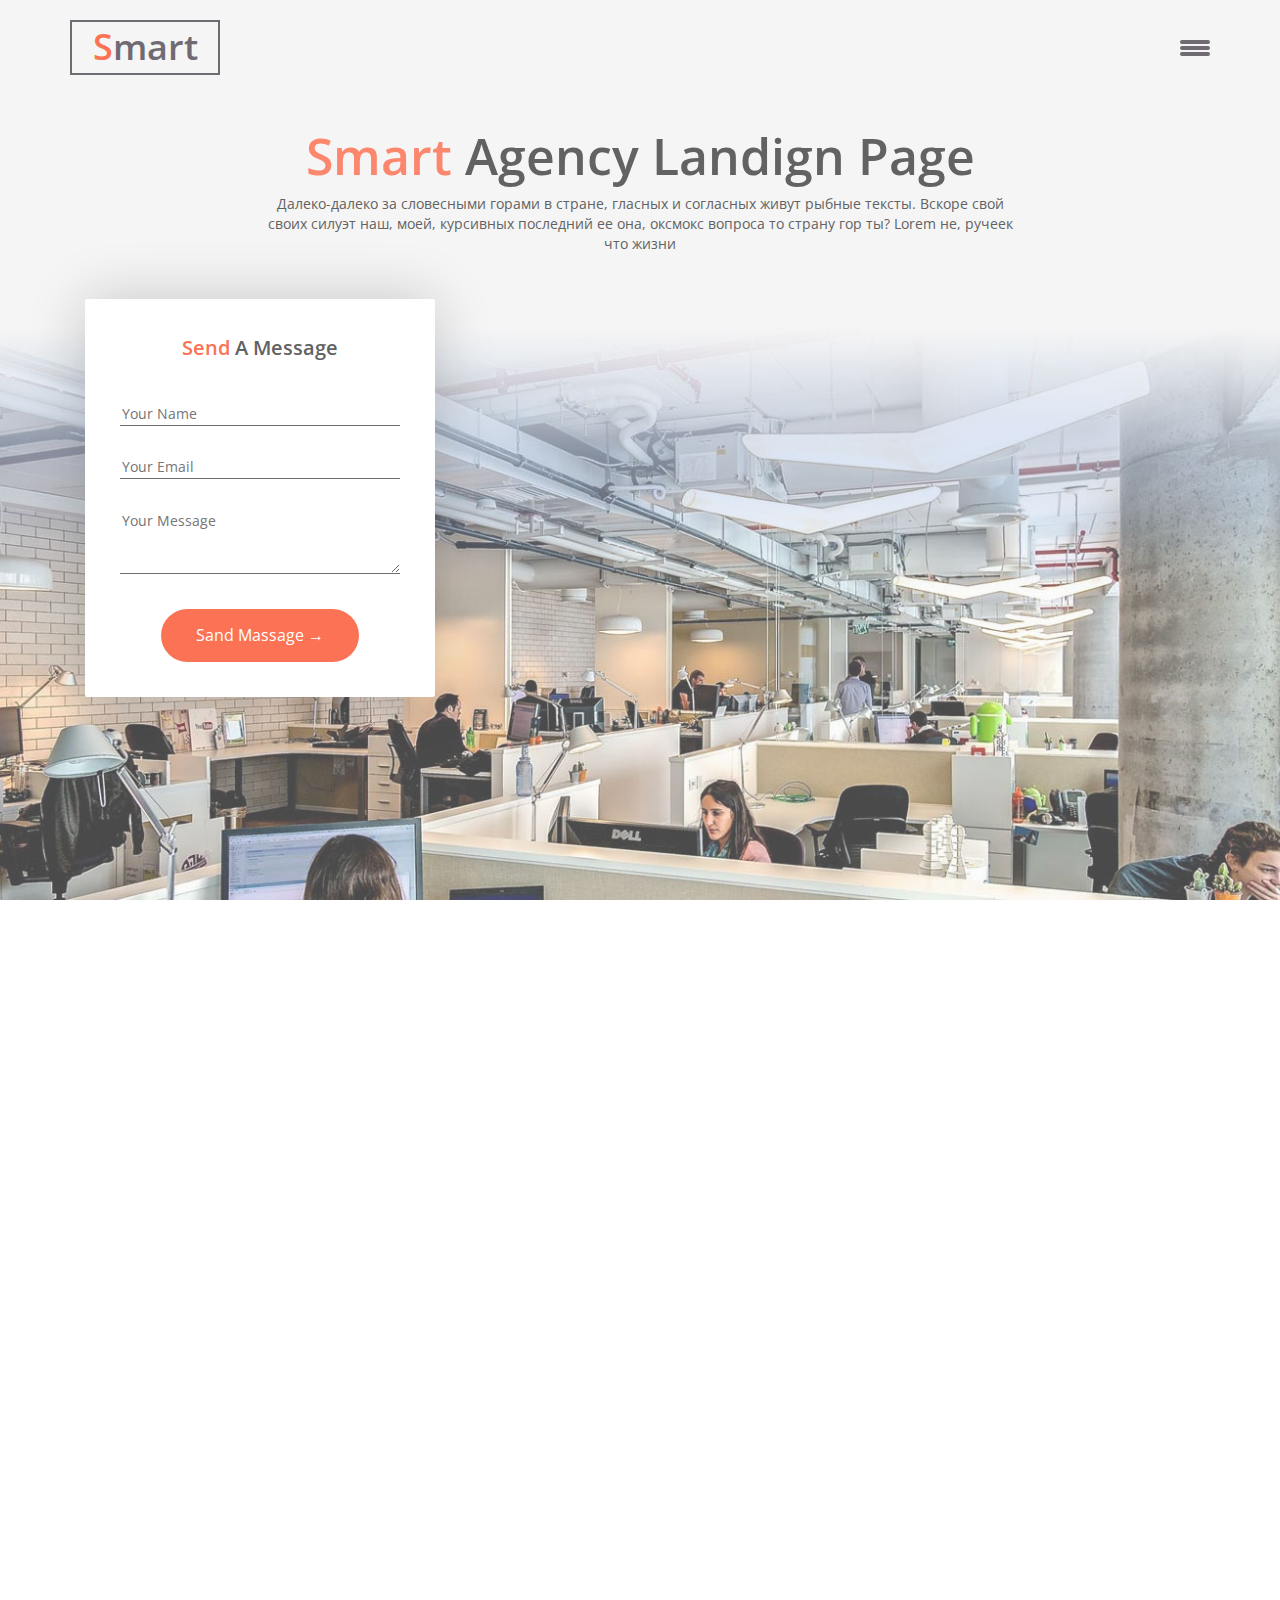
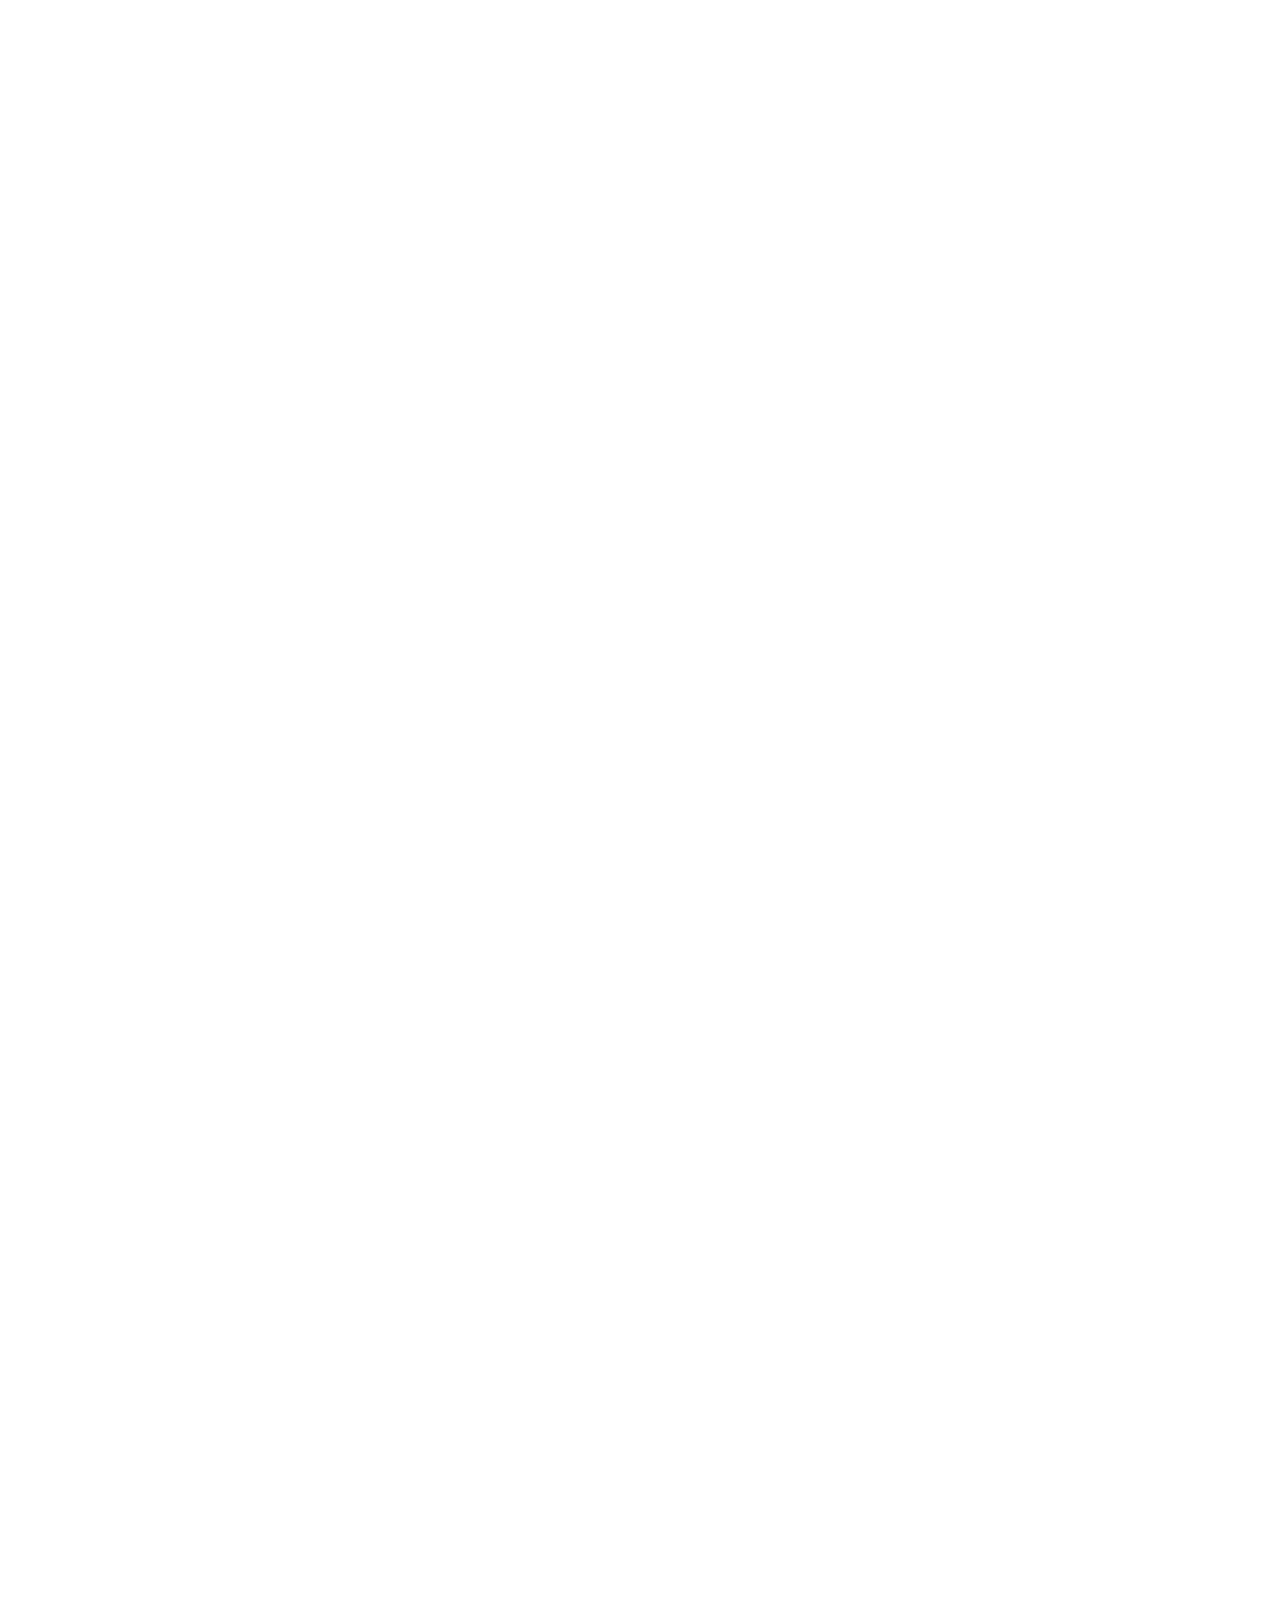
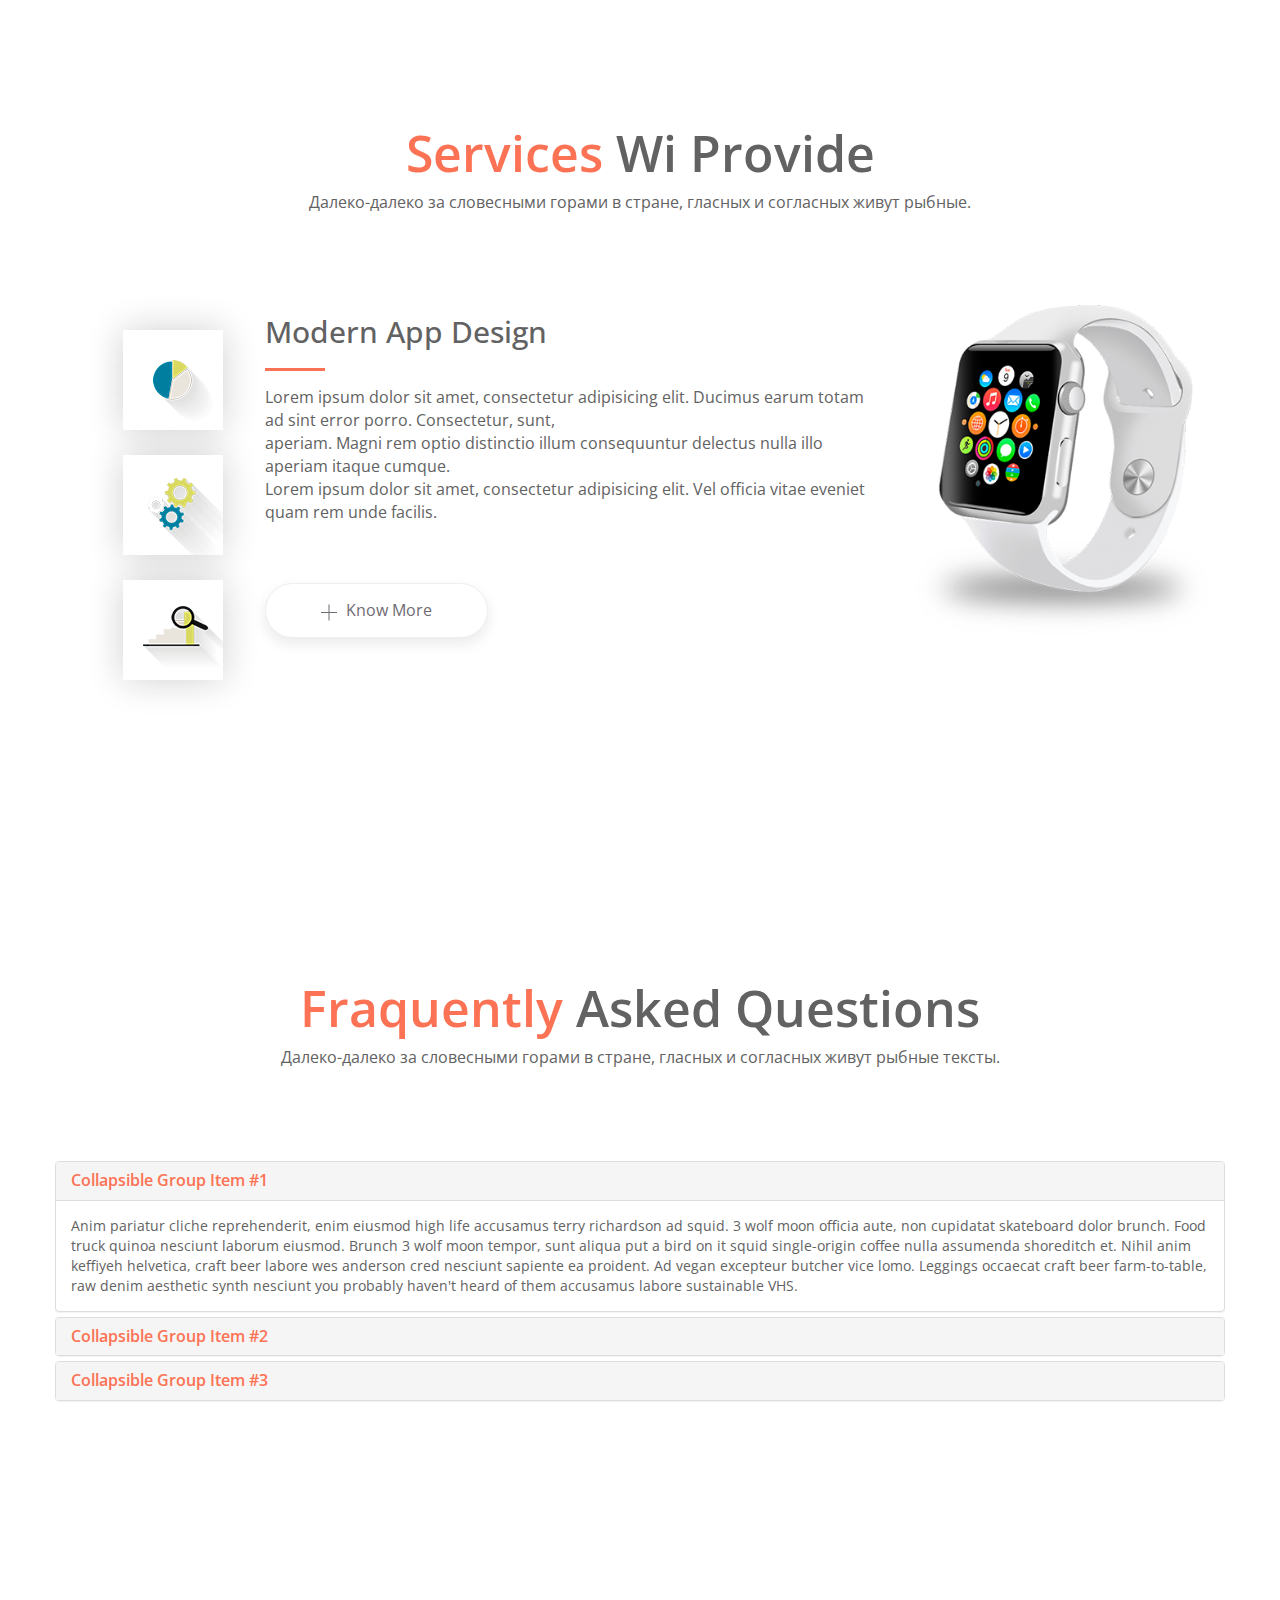
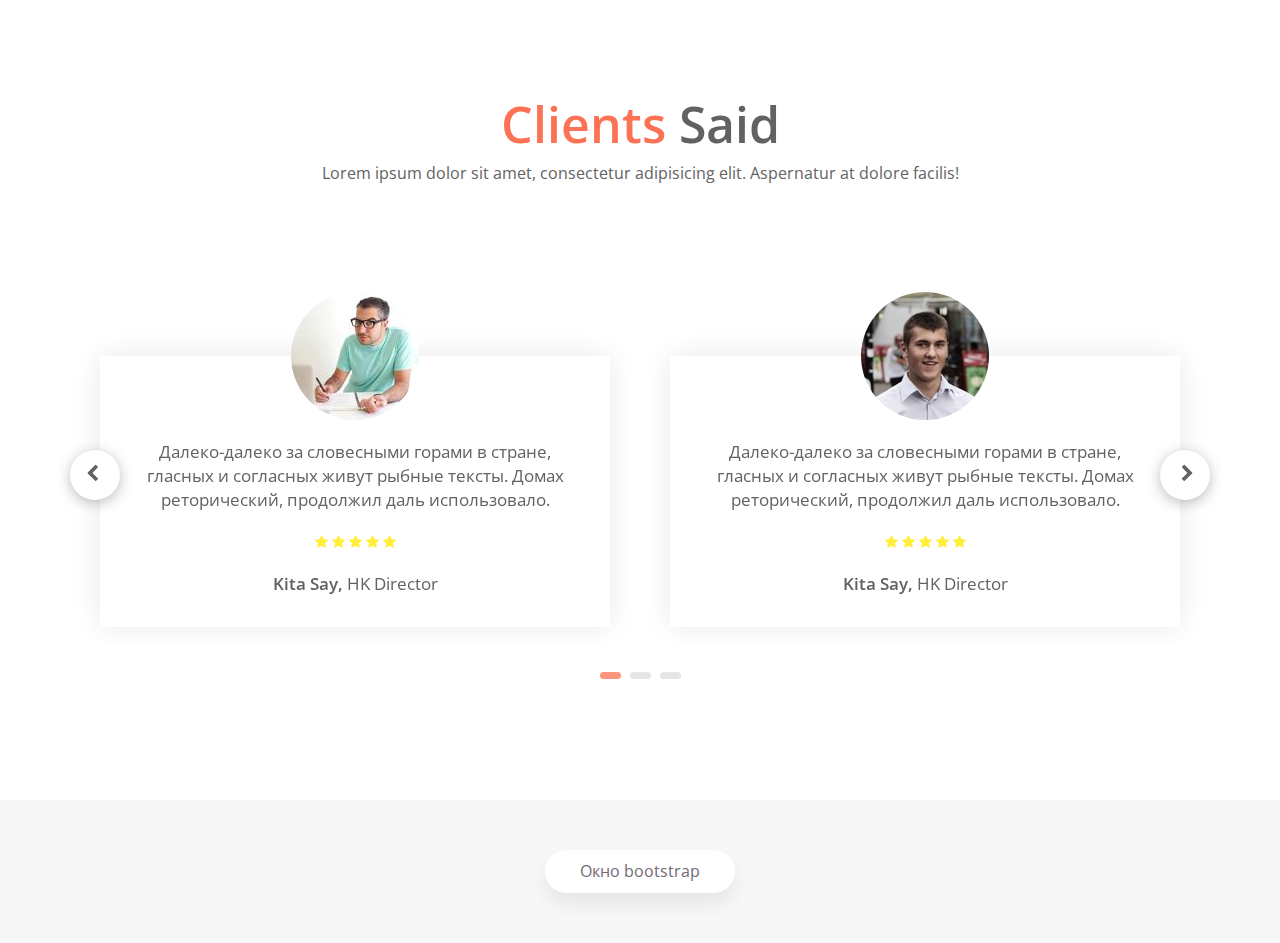
<file: lesson19/index.html>
<!DOCTYPE html>
<html lang="ru">
  <head>
    <meta charset="utf-8">
    <meta http-equiv="X-UA-Compatible" content="IE=edge">
    <meta name="viewport" content="width=device-width, initial-scale=1">
    <!-- The above 3 meta tags *must* come first in the head; any other head content must come *after* these tags -->
    <title>lesson17</title>

    <!-- less доступин только на хостинге -->
    <!-- <script src="js/less.min.js"></script> -->
    <link href="css/style.less" rel="stylesheet">
    <!-- end less чотинг -->


    <!-- Bootstrap -->
    <link href="css/bootstrap.min.css" rel="stylesheet">
   <link href="https://fonts.googleapis.com/css?family=Open+Sans:300,400,600,700" rel="stylesheet">
   
    <link href="css/font-awesome.min.css" rel="stylesheet">
    <!-- <link  href="fotorama/fotorama.css" rel="stylesheet"> -->  <!-- // Fotorama -->
    <link  href="slick/slick.css" rel="stylesheet">  
    <link  href="slick/slick-theme.css" rel="stylesheet">  
    <link  href="css/animate.css" rel="stylesheet">  
    <link href="css/style.css" rel="stylesheet">
    
 <!-- HTML5 shim and Respond.js for IE8 support of HTML5 elements and media queries -->
    <!-- WARNING: Respond.js doesn't work if you view the page via file:// -->
    <!--[if lt IE 9]>
      <script src="https://oss.maxcdn.com/html5shiv/3.7.3/html5shiv.min.js"></script>
      <script src="https://oss.maxcdn.com/respond/1.4.2/respond.min.js"></script>
    <![endif]-->
  </head>
  <body>
    <header id="main">
      
          <div class="container">
            <div class="row main-head">

                <div class="col-xs-6 main-logo">
                  <div class="main-logo-border">
                    <p><span>S</span>mart</p>
                  </div>
                </div>

              <div class="col-xs-6 main-nav">
                <a class="main-nav-bar" href="#">
                <span class="line"></span>
               </a>
              </div>

            </div>
            <div class="row main-text">
              <div class="col-lg-8 col-lg-offset-2">
                <h1><span class="sm-sm">Smart</span> Agency Landign Page</h1>
                    <p>
                    Далеко-далеко за словесными горами в стране, гласных и согласных живут рыбные тексты. Вскоре свой своих силуэт наш, моей, курсивных последний ее она, оксмокс вопроса то страну гор ты? Lorem не, ручеек что жизни 
                    </p>
              </div>
            </div>
            <div class="row col-lg-4 col-lg-offset-0 col-md-4 col-md-offset-4 col-sm-8 col-sm-offset-2">
              <div class="main-form">
                 <p class="main-form-header">
                 <span>Send</span> A Message
                 </p>
                <form action="#">
                  <input type="text" placeholder="Your Name">
                  <input type="email" placeholder="Your Email">
                  <textarea rows="3" placeholder="Your Message"></textarea>
                  <button class="main-form-btn" type="submit"> Sand Massage <span>&rarr;</span></button>
                  
                </form>
              </div>
            </div>
          </div>
    </header>
 
     <!-- process -->
    <section id="process">
      <div class="container">
        <div class="row">
          <div class="col-xs-12 section-header text-center wow flipInX"
            data-wow-offset="200">
            <h2><span>Working</span> Process</h2>
            <p>
            Lorem ipsum dolor sit amet, consectetur adipisicing elit. Distinctio eaque consequuntur provident nesciunt, dolorum!
            </p>
          </div>
        </div> <!-- /row -->
        <div class="row">
          <div class="col-xs-12 col-sm-6 col-md-3 wow fadeInLeftBig">
            <div class="process-box box-tomi">
              <i class="fa fa-magnet"></i>
              <h4>Koc Koi Tomi</h4>
              <p>
              Lorem ipsum is dummy lorem very dumy
              </p>
              <button data-toggle="modal" data-target="#model-2" class="process-btn"> <span class="btn-plus"></span>Окно bootstrap</button>
            </div>
          </div>
          <div class="col-xs-12 col-sm-6 col-md-3 wow fadeInLeft">
            <div class="process-box box-koimona">
                <i class="fa fa-bug"></i>
                <h4>Koimona Set</h4>
                <p>
                Lorem ipsum is dummy you   lorem very dumyL is 
                </p>
                <button class="process-btn"><span class="btn-plus"></span><a href="#0" class="cd-btn" id="modal-trigger" data-type="cd-modal-trigger">модное окно</a></button>
                 <!--  <button class="process-btn" id="modal-trigger data-type="cd-modal-trigger"">  <span class="btn-plus"></span>модное окно</button> -->
            </div>
          </div>
          <div class="col-xs-12 col-sm-6 col-md-3 wow fadeInRight">
            <div class="process-box box-koire">
                <i class="fa fa-gears"></i>
                <h4>Setting Koire</h4>
                <p>
                Lorem ipsum is dummy lorem very yLorem ipsus 
                </p>
                <button class="process-btn"><span class="btn-plus"></span>Know More</button>
            </div>
          </div>
          <div class="col-xs-12 col-sm-6 col-md-3 wow fadeInRightBig">
            <div class="process-box box-lara">
                <i class="fa  fa-camera-retro"></i>
                <h4>Ko Image Lara</h4>
                <p>
                Lorem ipsum is dummy ry dumyLorem ipsum is 
                </p>
                <button class="process-btn"><span class="btn-plus"></span>Know More</button>
            </div>
          </div>
        </div>
      </div> <!-- /container -->
    </section>

    <!-- Works -->
    <section id="works">
      <div class="container">
        <div class="row  section-header text-center wow flipInX" data-wow-offset="200">
          <h2><span>Featured </span>Works</h2>
          <p>
          Lorem ipsum dolor sit amet consectetur adipisicing elit Maiores fuga provident Libero.
          </p>
        </div>    <!-- /row -->
        <div class="row works-row">
          <div class=" col-md-4 col-sm-4  wow fadeInLeftBig">
          <div class="works-box">
            <img src="img/works/W1.jpg" alt="описание">
            <div class="signature">
             <div class="sign"> 
             <p>
               Work № 1
              </p>
              <button>Visit Gallery</button>
              </div>
            </div>
          </div>  
          </div>
          <div class="col-md-4 col-sm-4  wow flipInX">
                <div class="works-box">
            <img src="img/works/w2.jpg" alt="описание">
            <div class="signature">
             <div class="sign"> 
             <p>
               Work № 2
              </p>
              <button>Visit Gallery</button>
              </div>
            </div>
          </div> 
          </div>
          <div class="col-md-4 col-sm-4  wow fadeInRightBig">
                <div class="works-box">
            <img src="img/works/w3.jpg" alt="описание">
            <div class="signature">
             <div class="sign"> 
             <p>
               Work № 3
              </p>
              <button>Visit Gallery</button>
              </div>
            </div>
          </div> 
          </div>
        </div> <!-- /row --> 
        <div class="row works-row">
          <div class="col-md-4 col-sm-4  wow fadeInLeftBig">
          <div class="works-box">
            <img src="img/works/w4.jpg" alt="описание">
            <div class="signature">
             <div class="sign"> 
             <p>
               Work № 4
              </p>
              <button>Visit Gallery</button>
              </div>
            </div>
          </div>  
          </div>
          <div class="col-md-4 col-sm-4  wow flipInX">
                <div class="works-box">
            <img src="img/works/w5.jpg" alt="описание">
            <div class="signature">
             <div class="sign"> 
             <p>
               Work № 5
              </p>
              <button>Visit Gallery</button>
              </div>
            </div>
          </div> 
          </div>
          <div class="col-md-4 col-sm-4  wow fadeInRightBig">
                <div class="works-box">
            <img src="img/works/w6.jpg" alt="описание">
            <div class="signature">
             <div class="sign"> 
             <p>
               Work № 6
              </p>
              <button>Visit Gallery</button>
              </div>
            </div>
          </div> 
          </div>
        </div> <!-- /row --> 
        <div class="row works-row">
          <div class="col-md-4 col-sm-4  wow fadeInLeftBig">
          <div class="works-box">
            <img src="img/works/w7.jpg" alt="описание">
            <div class="signature">
             <div class="sign"> 
             <p>
               Work № 7
              </p>
              <button>Visit Gallery</button>
              </div>
            </div>
          </div>  
          </div>
          <div class="col-md-4 col-sm-4  wow flipInX">
                <div class="works-box">
            <img src="img/works/w8.jpg" alt="описание">
            <div class="signature">
             <div class="sign"> 
             <p>
               Work № 8
              </p>
              <button>Visit Gallery</button>
              </div>
            </div>
          </div> 
          </div>
          <div class="col-md-4 col-sm-4  wow fadeInRightBig">
                <div class="works-box">
            <img src="img/works/w9.jpg" alt="описание">
            <div class="signature">
             <div class="sign"> 
             <p>
               Work № 9
              </p>
              <button>Visit Gallery</button>
              </div>
            </div>
          </div> 
          </div>
        </div> <!-- /row --> 
      </div> <!-- /container -->
    </section>
   <!-- services -->
    <section id="services">
       <div class="container">
         <div class="row">
           <div class="col-lg-12 section-header text-center">
             <h2><span>Services</span> Wi Provide</h2>
             <p>Далеко-далеко за словесными горами в стране, гласных и согласных живут рыбные.</p>
           </div>
         </div> <!-- /row -->
         <div class="row">
           <div class="col-lg-2">
             <ul role="tablist" class="services-list">
               <li role="presentation" class="services-list-item"><a href="#add"  aria-controls="add" role="tab" data-toggle="tab" ><img src="img/services/1.png" alt="1"></a></li>
               <li role="presentation" class="services-list-item"><a href="#web" aria-controls="web" role="tab" data-toggle="tab" "><img src="img/services/2.png" alt="2"></a></li>
               <li role="presentation" class="services-list-item"><a href="#global"  aria-controls="global" role="tab" data-toggle="tab" ><img src="img/services/3.png" alt="3"></a></li>
              
             </ul>
           </div>
         <div class="col-lg-10">
           <div class="services-info  tab-content">
           <!-- 1 -->
             <diw id="add" role="tabpanel" class="row tab-pane fade in active">
                <div class="col-lg-8">
                    <h4>
                      Modern App Design
                       </h4>
                           <span class="services-line"></span>
                           <p>
                             Lorem ipsum dolor sit amet, consectetur adipisicing elit. Ducimus earum totam ad sint error porro. Consectetur, sunt, <br>aperiam. Magni rem optio distinctio illum consequuntur delectus nulla illo aperiam itaque cumque. <br>
            
                              Lorem ipsum dolor sit amet, consectetur adipisicing elit. Vel officia vitae eveniet quam rem unde facilis.
                           </p>
                           <button class="services-btn"><span class="btn-plus"></span> 
                           Know More</button>
                       </div>  <!-- /col-lg-8 -->
                       <div class="col-lg-4 media-img">  <!-- картинка -->
                         <img class="img-responsive" src="img/services/info-1.png" alt="часы">
                       </div>
                   </diw> <!-- /row/ -->
                   <!-- 2 -->
                     <diw id="web" role="tabpanel" class="row tab-pane fade">
                <div class="col-lg-8">
                    <h4>
                      Modern Web Design
                       </h4>
                           <span class="services-line"></span>
                           <p>
                             Lorem ipsum dolor sit amet, consectetur adipisicing elit. Ducimus earum totam ad sint error porro. Consectetur, sunt, <br>aperiam. Magni rem optio distinctio illum consequuntur delectus nulla illo aperiam itaque cumque. <br>
            
                              Lorem ipsum dolor sit amet, consectetur adipisicing elit. Vel officia vitae eveniet quam rem unde facilis.
                           </p>
                           <button class="services-btn"><span class="btn-plus"></span> 
                           Know More</button>
                       </div>  <!-- /col-lg-8 -->
                       <div class="col-lg-4 media-img">  <!-- картинка -->
                         <img class="img-responsive" src="img/services/info-2.png" alt="часы">
                       </div>
                   </diw> <!-- /row/ -->
                   <!-- 3 -->
                     <diw id="global" role="tabpanel" class="row tab-pane fade">
                <div class="col-lg-8">
                    <h4>
                      Modern Global Design
                       </h4>
                           <span class="services-line"></span>
                           <p>
                             Lorem ipsum dolor sit amet, consectetur adipisicing elit. Ducimus earum totam ad sint error porro. Consectetur, sunt, <br>aperiam. Magni rem optio distinctio illum consequuntur delectus nulla illo aperiam itaque cumque. <br>
            
                              Lorem ipsum dolor sit amet, consectetur adipisicing elit. Vel officia vitae eveniet quam rem unde facilis.
                           </p>
                           <button class="services-btn"><span class="btn-plus"></span> 
                           Know More</button>
                       </div>  <!-- /col-lg-8 -->
                       <div class="col-lg-4 media-img">  <!-- картинка -->
                         <img class="img-responsive" src="img/services/info-3.png" alt="часы">
                       </div>
                   </diw> <!-- /row/ -->
  
                   <!-- end 1-2-3 -->
              </div>
           </div>     
         </div> <!-- /row -->
         </div> <!-- /container -->
       </section>
          <!-- акардион -->
       <section id="FAQ">
         <div class="container">
           <div class="row">
             <div class="col-lg-12 section-header text-center">
               <h2><span>Fraquently</span> Asked Questions</h2>
               <p>Далеко-далеко за словесными горами в стране, гласных и согласных живут рыбные тексты.</p>
             </div>
             <div class="row ">
               <div class="col-lg-12">
                <div class="panel-group" id="accordion" role="tablist" aria-multiselectable="true">
                    <div class="panel panel-default">
                      <div class="panel-heading" role="tab" id="headingOne">
                        <h4 class="panel-title">
                          <a role="button" data-toggle="collapse" data-parent="#accordion" href="#collapseOne" aria-expanded="true" aria-controls="collapseOne">
                            Collapsible Group Item #1
                          </a>
                        </h4>
                      </div>
                      <div id="collapseOne" class="panel-collapse collapse in" role="tabpanel" aria-labelledby="headingOne">
                        <div class="panel-body">
                          Anim pariatur cliche reprehenderit, enim eiusmod high life accusamus terry richardson ad squid. 3 wolf moon officia aute, non cupidatat skateboard dolor brunch. Food truck quinoa nesciunt laborum eiusmod. Brunch 3 wolf moon tempor, sunt aliqua put a bird on it squid single-origin coffee nulla assumenda shoreditch et. Nihil anim keffiyeh helvetica, craft beer labore wes anderson cred nesciunt sapiente ea proident. Ad vegan excepteur butcher vice lomo. Leggings occaecat craft beer farm-to-table, raw denim aesthetic synth nesciunt you probably haven't heard of them accusamus labore sustainable VHS.
                        </div>
                      </div>
                    </div>
                    <div class="panel panel-default">
                      <div class="panel-heading" role="tab" id="headingTwo">
                        <h4 class="panel-title">
                          <a class="collapsed" role="button" data-toggle="collapse" data-parent="#accordion" href="#collapseTwo" aria-expanded="false" aria-controls="collapseTwo">
                            Collapsible Group Item #2
                          </a>
                        </h4>
                      </div>
                      <div id="collapseTwo" class="panel-collapse collapse" role="tabpanel" aria-labelledby="headingTwo">
                        <div class="panel-body">
                          Anim pariatur cliche reprehenderit, enim eiusmod high life accusamus terry richardson ad squid. 3 wolf moon officia aute, non cupidatat skateboard dolor brunch. Food truck quinoa nesciunt laborum eiusmod. Brunch 3 wolf moon tempor, sunt aliqua put a bird on it squid single-origin coffee nulla assumenda shoreditch et. Nihil anim keffiyeh helvetica, craft beer labore wes anderson cred nesciunt sapiente ea proident. Ad vegan excepteur butcher vice lomo. Leggings occaecat craft beer farm-to-table, raw denim aesthetic synth nesciunt you probably haven't heard of them accusamus labore sustainable VHS.
                        </div>
                      </div>
                    </div>
                    <div class="panel panel-default">
                      <div class="panel-heading" role="tab" id="headingThree">
                        <h4 class="panel-title">
                          <a class="collapsed" role="button" data-toggle="collapse" data-parent="#accordion" href="#collapseThree" aria-expanded="false" aria-controls="collapseThree">
                            Collapsible Group Item #3
                          </a>
                        </h4>
                      </div>
                      <div id="collapseThree" class="panel-collapse collapse" role="tabpanel" aria-labelledby="headingThree">
                        <div class="panel-body">
                          Anim pariatur cliche reprehenderit, enim eiusmod high life accusamus terry richardson ad squid. 3 wolf moon officia aute, non cupidatat skateboard dolor brunch. Food truck quinoa nesciunt laborum eiusmod. Brunch 3 wolf moon tempor, sunt aliqua put a bird on it squid single-origin coffee nulla assumenda shoreditch et. Nihil anim keffiyeh helvetica, craft beer labore wes anderson cred nesciunt sapiente ea proident. Ad vegan excepteur butcher vice lomo. Leggings occaecat craft beer farm-to-table, raw denim aesthetic synth nesciunt you probably haven't heard of them accusamus labore sustainable VHS.
                        </div>
                      </div>
                    </div>
                    </div>  <!-- акардион -->  
               </div> <!-- /col-lg-12 -->
             </div> <!-- /row/ -->
           </div> <!-- /row -->
         </div> <!-- /container -->
       </section>
       
       <!-- // Fotorama -->

     <!--   <section>
         <div class="container">
           <div class="row">
             <div class="col-lg-12">

               <div class="fotorama"
               data-width="100%"
               data-loop="true"
               >
                <img src="http://s.fotorama.io/1.jpg">
                <img src="http://s.fotorama.io/2.jpg">
                 <img src="http://s.fotorama.io/1.jpg">
                <img src="http://s.fotorama.io/2.jpg">
                </div>
             </div> -->
           <!-- </div> --> <!-- /row -->
        <!--  </div>  --><!-- /container -->
       <!-- </section> -->

       <!-- end Fotorama -->

       <!-- http://kenwheeler.github.io/slick/  -->
          
          <section id="feedback">
            <div class="container">
              <div class="row">
                <div class="col-lg-12 section-header text-center">
                  <h2><span>Сlients</span> Said</h2>
                  <p>
                  Lorem ipsum dolor sit amet, consectetur adipisicing elit. Aspernatur at dolore facilis!  
                  </p>   
                </div>  <!-- / section-header  -->
              </div> <!-- /row -->
              <div class="row">
                    <div class="col-lg-12">
                      <div class="feedback-slider">
                              <div class="feedback-slider-item text-center">
                                <div class="feedback-box">
                                  <img class="img-circle center-block feedback-img"  src="img/feedback/f1.jpg" alt="Maick">
                                  <div class="feedback-shadow">
                                  <p>Далеко-далеко за словесными горами в стране, гласных и согласных живут рыбные тексты. Домах реторический, продолжил даль использовало.
                                  </p>
                                  <i class="fa fa-star"></i>
                                  <i class="fa fa-star"></i>
                                  <i class="fa fa-star"></i>
                                  <i class="fa fa-star"></i>
                                  <i class="fa fa-star"></i>
                                  <p><span>Kita Say,</span> HK Director</p>
                                  </div>
                                </div>
                              </div>
                              <div class="feedback-slider-item text-center">
                                          <div class="feedback-box">
                                  <img class="img-circle center-block feedback-img " src="img/feedback/f2.jpg" alt="Maick">
                                  <div class="feedback-shadow">
                                  <p>Далеко-далеко за словесными горами в стране, гласных и согласных живут рыбные тексты. Домах реторический, продолжил даль использовало.
                                  </p>
                                  <i class="fa fa-star"></i>
                                  <i class="fa fa-star"></i>
                                  <i class="fa fa-star"></i>
                                  <i class="fa fa-star"></i>
                                  <i class="fa fa-star"></i>
                                  <p><span>Kita Say,</span> HK Director</p>
                                  </div>
                                </div>
                              </div>
                              <div class="feedback-slider-item text-center">
                                          <div class="feedback-box">
                                  <img class="img-circle center-block feedback-img" src="img/feedback/f1.jpg" alt="Maick">
                                  <div class="feedback-shadow">
                                  <p>Далеко-далеко за словесными горами в стране, гласных и согласных живут рыбные тексты. Домах реторический, продолжил даль использовало.
                                  </p>
                                  <i class="fa fa-star"></i>
                                  <i class="fa fa-star"></i>
                                  <i class="fa fa-star"></i>
                                  <i class="fa fa-star"></i>
                                  <i class="fa fa-star"></i>
                                  <p><span>Kita Say,</span> HK Director</p>
                                  </div>
                                </div>
                              </div>
                              <div class="feedback-slider-item text-center">
                                          <div class="feedback-box">
                                  <img class="img-circle center-block feedback-img" src="img/feedback/f2.jpg" alt="Maick">
                                  <div class="feedback-shadow">
                                  <p>Далеко-далеко за словесными горами в стране, гласных и согласных живут рыбные тексты. Домах реторический, продолжил даль использовало.
                                  </p>
                                  <i class="fa fa-star"></i>
                                  <i class="fa fa-star"></i>
                                  <i class="fa fa-star"></i>
                                  <i class="fa fa-star"></i>
                                  <i class="fa fa-star"></i>
                                  <p><span>Kita Say,</span> HK Director</p>
                                  </div>
                                </div>
                              </div>
                              <div class="feedback-slider-item text-center">
                                          <div class="feedback-box">
                                  <img class="img-circle center-block feedback-img" src="img/feedback/f1.jpg" alt="Maick">
                                  <div class="feedback-shadow">
                                  <p>Далеко-далеко за словесными горами в стране, гласных и согласных живут рыбные тексты. Домах реторический, продолжил даль использовало.
                                  </p>
                                  <i class="fa fa-star"></i>
                                  <i class="fa fa-star"></i>
                                  <i class="fa fa-star"></i>
                                  <i class="fa fa-star"></i>
                                  <i class="fa fa-star"></i>
                                  <p><span>Kita Say,</span> HK Director</p>
                                  </div>
                                </div>
                              </div>
                              <div class="feedback-slider-item text-center">
                                          <div class="feedback-box">
                                  <img class="img-circle center-block feedback-img" src="img/feedback/f2.jpg" alt="Maick">
                                 <div class="feedback-shadow">
                                  <p>Далеко-далеко за словесными горами в стране, гласных и согласных живут рыбные тексты. Домах реторический, продолжил даль использовало.
                                  </p>
                                  <i class="fa fa-star"></i>
                                  <i class="fa fa-star"></i>
                                  <i class="fa fa-star"></i>
                                  <i class="fa fa-star"></i>
                                  <i class="fa fa-star"></i>
                                  <p><span>Kita Say,</span> HK Director</p>
                                  </div>
                                </div>
                              </div>
                      </div>
                    </div>   <!-- /col-lg-12 -->
                  </div> <!-- /row/ --> 
            </div> <!-- /container -->
          </section>
          

       <!-- end http://kenwheeler.github.io/slick/  -->

       <!-- footer -->
       <footer id="footer">
         <div class="container">
           <div class="row">
             <div class="col-lg-12 text-center">
              <button data-toggle="modal" data-target="#model-1" class="footer-btn">Окно bootstrap</button>
              
              <!-- data-toggle="modal" говорит что будет всплывающее окно -->
              <!-- data-target="model1" какое всплывающее окно  -->
             <!--  <a href="#0" class="cd-btn" id="modal-trigger" data-type="cd-modal-trigger">модное окно</a>  --><!-- от модного окна -->
             </div>
           </div>
         </div>
       </footer>
       <!-- end footer -->
    

        <!-- models -->
        <!-- <a href="#popup-1">всплывающее окно</a> -->
        <!-- всплывающее окно без javascript -->
       <!--  <div id="popup-1" class="popup-overlay">
          <div class="popup">
            <a class="popup-close" href="#close">&times;</a>
          </div>
        </div> -->
        <!-- /.popup-overlay -->
<!-- bootstrap Modal-1 -->

<!-- Modal -->
<!-- modal-1  -->
<div class="modal fade" id="model-1" tabindex="-1" data-backdrop="false" role="dialog" aria-labelledby="myModalLabel">
    <!-- data-bakdrop="false" клиент при клике на любое место экрана не закроет окно -->
    <!-- data-keybord="true" будет при нажатии на esc не довать закрыть окно иначе будет-->
      <div class="modal-dialog" role="document">
        <div class="modal-content">
          <div class="modal-header text-center">
            <button type="button" class="close" data-dismiss="modal" aria-label="Close"><span aria-hidden="true">&times;</span></button>
            <h4 class="modal-title" id="myModalLabel">Заголовок названия окна № 1</h4>
          </div>
          <div class="modal-body">
            содержимое всплывающего окна 
          </div>
          <div class="modal-footer">
            <button type="button" class="btn btn-default" data-dismiss="modal">Close</button>
            <button type="button" class="btn btn-primary">Save changes</button>
          </div>
        </div>
      </div>
</div>
<!-- end modal-1  -->
<!-- modal-2  -->
<div class="modal fade" id="model-2" tabindex="-1" data-backdrop="false" role="dialog" aria-labelledby="myModalLabel">
    <!-- data-bakdrop="false" клиент при клике на любое место экрана не закроет окно -->
    <!-- data-keybord="true" будет при нажатии на esc не довать закрыть окно иначе будет-->
      <div class="modal-dialog" role="document">
        <div class="modal-content">
          <div class="modal-header text-center">
            <button type="button" class="close" data-dismiss="modal" aria-label="Close"><span aria-hidden="true">&times;</span></button>
            <h4 class="modal-title" id="myModalLabel">Заголовок названия окна  №2</h4>
          </div>
          <div class="modal-body">
            содержимое всплывающего окна 
          </div>
          <div class="modal-footer">
            <button type="button" class="btn btn-default" data-dismiss="modal">Close</button>
            <button type="button" class="btn btn-primary">Save changes</button>
          </div>
        </div>
      </div>
</div>
<!-- end modal-2  -->
<!-- end bootstrap Modal -->
    
     <!-- всплывающее окно svg -->
  <div class="cd-modal" data-modal="modal-trigger">
        <div class="cd-svg-bg" 
        data-step1="M-59.9,540.5l-0.9-1.4c-0.1-0.1,0-0.3,0.1-0.3L864.8-41c0.1-0.1,0.3,0,0.3,0.1l0.9,1.4c0.1,0.1,0,0.3-0.1,0.3L-59.5,540.6 C-59.6,540.7-59.8,540.7-59.9,540.5z" 
        data-step2="M33.8,690l-188.2-300.3c-0.1-0.1,0-0.3,0.1-0.3l925.4-579.8c0.1-0.1,0.3,0,0.3,0.1L959.6,110c0.1,0.1,0,0.3-0.1,0.3 L34.1,690.1C34,690.2,33.9,690.1,33.8,690z" 
        data-step3="M-465.1,287.5l-0.9-1.4c-0.1-0.1,0-0.3,0.1-0.3L459.5-294c0.1-0.1,0.3,0,0.3,0.1l0.9,1.4c0.1,0.1,0,0.3-0.1,0.3 l-925.4,579.8C-464.9,287.7-465,287.7-465.1,287.5z" 
        data-step4="M-329.3,504.3l-272.5-435c-0.1-0.1,0-0.3,0.1-0.3l925.4-579.8c0.1-0.1,0.3,0,0.3,0.1l272.5,435c0.1,0.1,0,0.3-0.1,0.3 l-925.4,579.8C-329,504.5-329.2,504.5-329.3,504.3z" 
        data-step5="M341.1,797.5l-0.9-1.4c-0.1-0.1,0-0.3,0.1-0.3L1265.8,216c0.1-0.1,0.3,0,0.3,0.1l0.9,1.4c0.1,0.1,0,0.3-0.1,0.3L341.5,797.6 C341.4,797.7,341.2,797.7,341.1,797.5z" 
        data-step6="M476.4,1013.4L205,580.3c-0.1-0.1,0-0.3,0.1-0.3L1130.5,0.2c0.1-0.1,0.3,0,0.3,0.1l271.4,433.1c0.1,0.1,0,0.3-0.1,0.3 l-925.4,579.8C476.6,1013.6,476.5,1013.5,476.4,1013.4z">
          <svg height="100%" width="100%" preserveAspectRatio="none" viewBox="0 0 800 500">
            <title>SVG Modal background</title>
            <path id="cd-changing-path-1" d="M-59.9,540.5l-0.9-1.4c-0.1-0.1,0-0.3,0.1-0.3L864.8-41c0.1-0.1,0.3,0,0.3,0.1l0.9,1.4c0.1,0.1,0,0.3-0.1,0.3L-59.5,540.6 C-59.6,540.7-59.8,540.7-59.9,540.5z"/>
            <path id="cd-changing-path-2" d="M-465.1,287.5l-0.9-1.4c-0.1-0.1,0-0.3,0.1-0.3L459.5-294c0.1-0.1,0.3,0,0.3,0.1l0.9,1.4c0.1,0.1,0,0.3-0.1,0.3 l-925.4,579.8C-464.9,287.7-465,287.7-465.1,287.5z"/>
            <path id="cd-changing-path-3" d="M341.1,797.5l-0.9-1.4c-0.1-0.1,0-0.3,0.1-0.3L1265.8,216c0.1-0.1,0.3,0,0.3,0.1l0.9,1.4c0.1,0.1,0,0.3-0.1,0.3L341.5,797.6 C341.4,797.7,341.2,797.7,341.1,797.5z"/>
          </svg>
        </div>

        <div class="cd-modal-content">
          <p>
            Lorem ipsum dolor sit amet, consectetur adipisicing elit. Ad modi repellendus, optio eveniet eligendi molestiae? Fugiat, temporibus! A rerum pariatur neque laborum earum, illum voluptatibus eum voluptatem fugiat, porro animi tempora? Sit harum nulla, nesciunt molestias, iusto aliquam aperiam est qui possimus reprehenderit ipsam ea aut assumenda inventore iste! Animi quaerat facere repudiandae earum quisquam accusamus tempora, delectus nesciunt, provident quae aliquam, voluptatum beatae quis similique in maiores repellat eligendi voluptas veniam optio illum vero! Eius, dignissimos esse eligendi veniam.
          </p>

          <p>
            Lorem ipsum dolor sit amet, consectetur adipisicing elit. Ad modi repellendus, optio eveniet eligendi molestiae? Fugiat, temporibus! A rerum pariatur neque laborum earum, illum voluptatibus eum voluptatem fugiat, porro animi tempora? Sit harum nulla, nesciunt molestias, iusto aliquam aperiam est qui possimus reprehenderit ipsam ea aut assumenda inventore iste! Animi quaerat facere repudiandae earum quisquam accusamus tempora, delectus nesciunt, provident quae aliquam, voluptatum beatae quis similique in maiores repellat eligendi voluptas veniam optio illum vero! Eius, dignissimos esse eligendi veniam.
          </p>
        </div> <!-- cd-modal-content -->

        <a href="#0" class="modal-close">Close</a>
    </div> <!-- cd-modal -->

  <div class="cd-cover-layer"></div> <!-- .cd-cover-layer -->

     <!-- end всплывающее окно svg -->


    <!-- jQuery (necessary for Bootstrap's JavaScript plugins) -->
    <script src="https://ajax.googleapis.com/ajax/libs/jquery/1.12.4/jquery.min.js"></script>
   <!--  <script src="fotorama/fotorama.js"></script>  --> <!-- // Fotorama -->
    <script src="slick/slick.min.js"></script>  
    <script src="slick/ajax-loader.gif"></script>  
    <!-- Include all compiled plugins (below), or include individual files as needed -->
    <script src="js/bootstrap.min.js"></script>  <!-- от модного окна -->
    <script src="js/snap.svg-min.js"></script>  <!-- от модного окна -->
    <script src="js/wow.min.js"></script>  <!-- от модного окна -->
     <script src="js/main.js"></script>
    <script>
      $(document).ready(function(){
        $('.feedback-slider').slick({
            infinite: true,  // бесканечная прокрутка
            slidesToShow: 2, // сколбко слайдеров показываем
            slidesToScroll: 2,  //   сколько перелистываем    
            arrows: true,
            prevArrow: '<i class="fa feedback-slider-arrows arrow-left fa-chevron-left"></i>',
            nextArrow: '<i class="fa feedback-slider-arrows arrow-right fa-chevron-right"></i>',
            dots: true, // точки
            // кол-во отзывов на мониторах
              responsive: [
                {
                  breakpoint: 1024,
                  settings: {
                    slidesToShow: 1,
                    slidesToScroll: 1,
                    infinite: true,
                    dots: true
                  }
                }, 
                 ]
              });
            });
    </script>
    <script>
       new WOW().init();
    </script>
  </body>
</html>
</file>
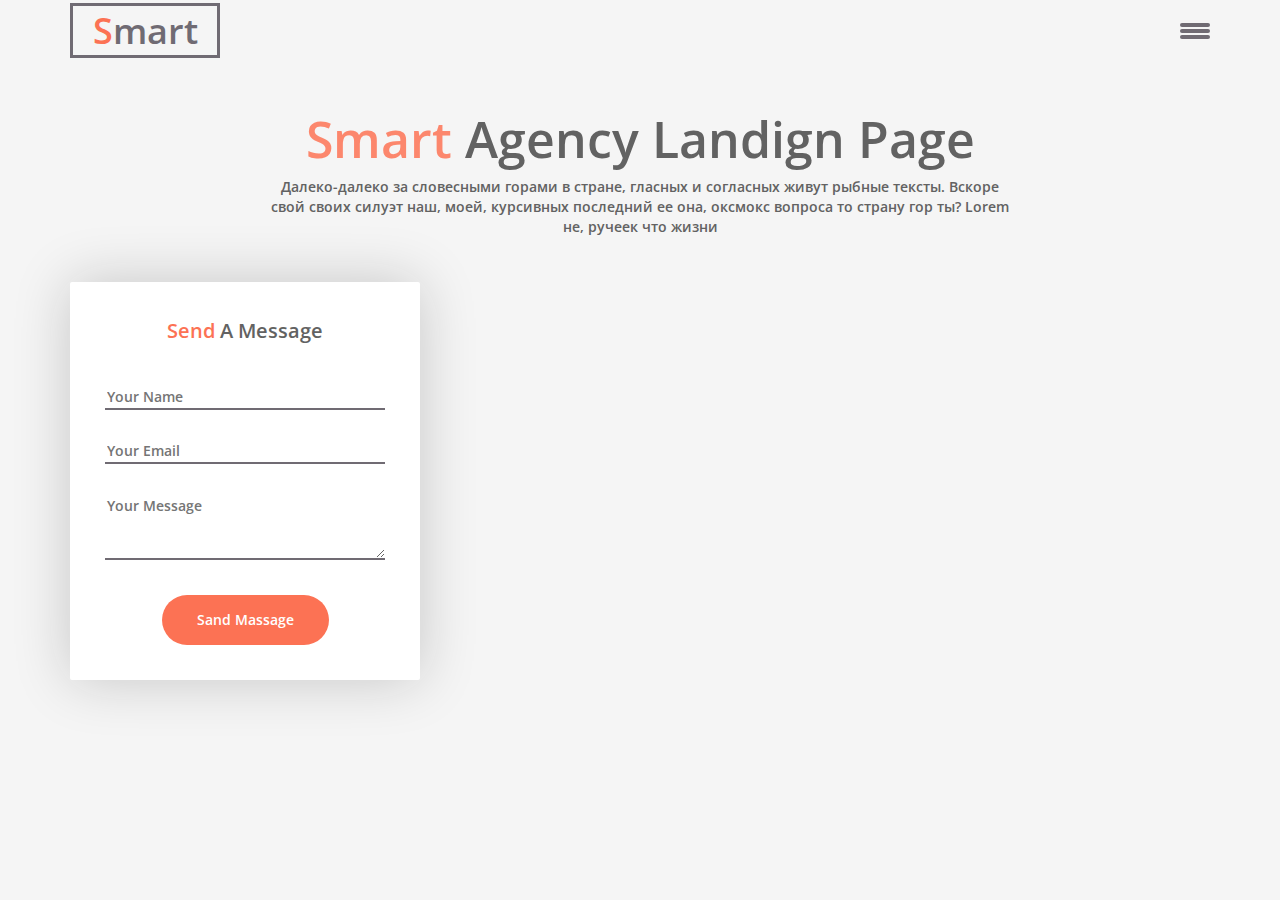
<file: урок 12/index.html>
<!DOCTYPE html>
<html lang="ru">
  <head>
    <meta charset="utf-8">
    <meta http-equiv="X-UA-Compatible" content="IE=edge">
    <meta name="viewport" content="width=device-width, initial-scale=1">
    <!-- The above 3 meta tags *must* come first in the head; any other head content must come *after* these tags -->
    <title>lesson12</title>

    <!-- less доступин только на хостинге -->
    <!-- <script src="js/less.min.js"></script> -->
    <link href="css/style.less" rel="stylesheet">
    <!-- end less чотинг -->


    <!-- Bootstrap -->
    <link href="css/bootstrap.min.css" rel="stylesheet">
   <link href="https://fonts.googleapis.com/css?family=Open+Sans:300,400,600,700" rel="stylesheet">
    <link href="css/style.css" rel="stylesheet">
    
    

    <!-- HTML5 shim and Respond.js for IE8 support of HTML5 elements and media queries -->
    <!-- WARNING: Respond.js doesn't work if you view the page via file:// -->
    <!--[if lt IE 9]>
      <script src="https://oss.maxcdn.com/html5shiv/3.7.3/html5shiv.min.js"></script>
      <script src="https://oss.maxcdn.com/respond/1.4.2/respond.min.js"></script>
    <![endif]-->
  </head>
  <body>
    <header id="main">
      
          <div class="container">
            <div class="row main-head">

                <div class="col-lg-6 col-xs-6 main-logo">
                  <div class="main-logo-border">
                    <p><span>S</span>mart</p>
                  </div>
                </div>

              <div class="col-lg-6 col-xs-6 main-nav">
                <a class="main-nav-bar" href="#">
                <span class="line"></span>
               </a>
              </div>

            </div>
            <div class="row main-text">
              <div class="col-xs-8 col-lg-8 col-xs-offset-2 col-lg-offset-2">
                <h1><span class="sm-sm">Smart</span> Agency Landign Page</h1>
                    <p>
                    Далеко-далеко за словесными горами в стране, гласных и согласных живут рыбные тексты. Вскоре свой своих силуэт наш, моей, курсивных последний ее она, оксмокс вопроса то страну гор ты? Lorem не, ручеек что жизни 
                    </p>
              </div>
            </div>
            <div class="row col-xs-4 col-lg-4">
              <div class="main-form">
                 <p class="main-form-header">
                 <span>Send</span> A Message
                 </p>
                <form action="#">
                  <input type="text" placeholder="Your Name">
                  <input type="email" placeholder="Your Email">
                  <textarea rows="3" placeholder="Your Message"></textarea>
                  <button class="main-form-btn" type="submit">Sand Massage</button>
                  
                </form>
              </div>
            </div>
          </div>
      
    </header>



    <!-- jQuery (necessary for Bootstrap's JavaScript plugins) -->
    <script src="https://ajax.googleapis.com/ajax/libs/jquery/1.12.4/jquery.min.js"></script>
    <!-- Include all compiled plugins (below), or include individual files as needed -->
    <script src="js/bootstrap.min.js"></script>
  </body>
</html>
</file>
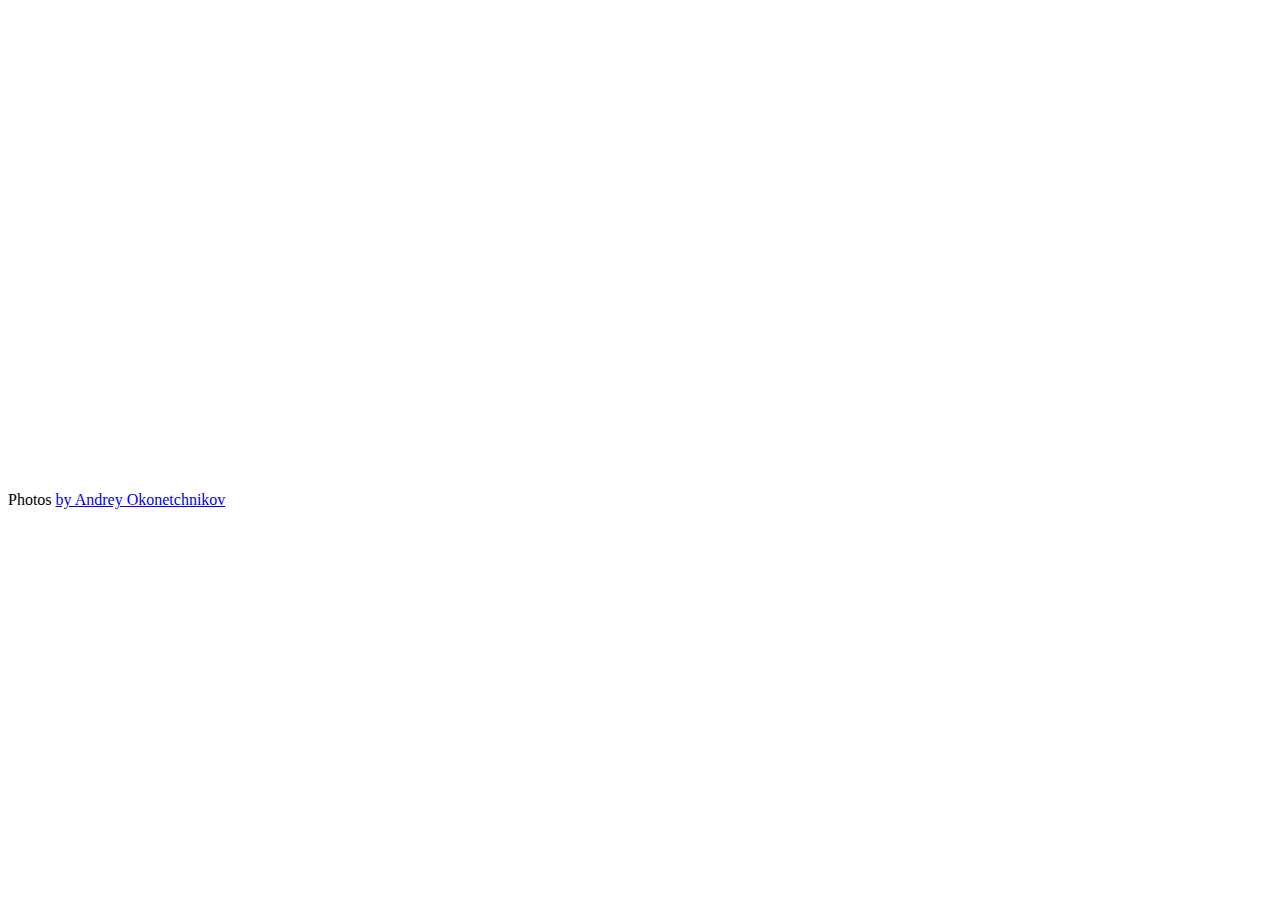
<file: lesson16/fotorama/example.html>
<!DOCTYPE html>
<html>
<head>
  <title>Basic fotorama</title>
  <meta charset="utf-8">
  <meta name="viewport" content="width=device-width">

  <!-- jQuery -->
  <script src="http://code.jquery.com/jquery-1.10.2.min.js"></script>

  <!-- Fotorama -->
  <link href="fotorama.css" rel="stylesheet">
  <script src="fotorama.js"></script>

  <!-- Just don’t want to repeat this prefix in every img[src] -->
  <base href="http://s.fotorama.io/okonechnikov/">
</head>

<body>

<!-- Fotorama -->
<div class="fotorama" data-width="700" data-ratio="700/467" data-max-width="100%">
  <img src="1-lo.jpg">
  <img src="2-lo.jpg">
  <img src="9-lo.jpg">
  <img src="6-lo.jpg">
  <img src="5-lo.jpg">
</div>

<!-- © -->
<p>Photos <a href="http://okonet.ru/">by Andrey Okonetchnikov</a></p>
</body>
</html>
</file>
<file: lesson11/css/style.css>
/*@import url('https://fonts.googleapis.com/css?family=Open+Sans:300,400,700');*/
/*генератор шрифтоф*/
/*https://everythingfonts.com/font-face*/
/*p{*/
	/*font-family: 'Open Sans', sans-serif;*/
	/* толщина шрифта */
	/*font-weight: 300;*/
/*}*/
/*-------------------*/
/*@font-face {
    font-family: 'Extrabold';
    src: url('../fonts/Extrabold.eot');
    src: url('../fonts/Extrabold.eot') format('embedded-opentype'),
         url('../fonts/Extrabold.woff2') format('woff2'),
         url('../fonts/Extrabold.woff') format('woff'),
         url('../fonts/Extrabold.ttf') format('truetype'),
         url('../fonts/Extrabold.svg#Extrabold') format('svg');
}


p{
	font-family: 'Extrabold', sans-serif;*/
	/* толщина шрифта */
/*	font-weight: 300;
/*}*/

/*-----------end пример---------------*/

.main-logo-border{


    height: 55px;
    width: 150px;
    /*равной высоте родительского элемента учитываем рамку*/
    line-height:49px;
    text-align: center;
	border: 3px solid #706b73;
}

.main-head{

	margin-top: 3%;
}

.main-logo-border p{

	font-family: 'Open Sans', sans-serif;

	font-weight: 600;
	color: #706b73;

	/*размер тектста*/
	font-size: 36px;

}

.main-logo-border span{

	color: #fa9a87;
}


/*середина*/
.line {
 

  /*псевдо классы border-raius -brs*/
    -webkit-border-radius: 5px;
    -moz-border-radius: 5px;
    -ms-border-radius: 5px;
    -o-border-radius: 5px;
    border-radius: 5px;

    /*end border-raius -brs*/
 display: inline-block;
 width: 30px;
 height: 4px;
 background-color:  #706b73;
 position: absolute;
 right: 0;
 top: 50%;
 /*двигаем элимент по оси Y*/
 -webkit-transform: translateY(-2px);
 -ms-transform: translateY(-2px);
 -o-transform: translateY(-2px);
 transform: translateY(-2px);


}

/* псевдо элименты */

/*верх*/
.line:before{
    /*псевдо классы border-raius -brs*/
    -webkit-border-radius: 5px;
    -moz-border-radius: 5px;
    -ms-border-radius: 5px;
    -o-border-radius: 5px;
    border-radius: 5px;

    /*end border-raius -brs*/
	position: absolute;
	 right: 0;
	 top: 50%;


	 /*двигаем элимент по оси Y*/
	 /* префикс считывание элиментов те каторые стоят на дфижке -webkit*/
	 -webkit-transform: translateY(-8px);
	 /* префикс считывание элиментов те каторые стоят на дфижке -ms-*/
	 -ms-transform: translateY(-8px);
	 /* префикс считывание элиментов те каторые стоят на дфижке -o-*/
	 -o-transform: translateY(-8px);
	 /* префикс считывание элиментов  на всех остальных дфижках */
	 transform: translateY(-8px);
	content: '';
	 width: 30px;
	 height: 4px;
	 background-color:  #706b73;

}
/*низ*/
.line:after{
    /*псевдо классы border-raius -brs*/
    -webkit-border-radius: 5px;
    -moz-border-radius: 5px;
    -ms-border-radius: 5px;
    -o-border-radius: 5px;
    border-radius: 5px;

    /*end border-raius -brs*/
	position: absolute;
	 right: 0;
	 top: 50%;


	 /*двигаем элимент по оси Y*/
	 /* префикс считывание элиментов те каторые стоят на дфижке -webkit*/
	 -webkit-transform: translateY(4px);
	 /* префикс считывание элиментов те каторые стоят на дфижке -ms-*/
	 -ms-transform: translateY(4px);
	 /* префикс считывание элиментов те каторые стоят на дфижке -o-*/
	 -o-transform: translateY(4px);
	 /* префикс считывание элиментов  на всех остальных дфижках */
	 transform: translateY(4px);
	content: '';
	 width: 30px;
	 height: 4px;
	 background-color:  #706b73;

}
/*задаю шерину ссылки */

.main-nav-bar{
    /*display: inline-block;*/
    /*position: relative; /* Относительное позиционирование */
    position: relative;
    /*оптикание текстом*/
    float:right;
    margin-top: 25px;
	width: 30px;
}
</file>
<file: lesson13/css/style.css>
.opn-red {
  font-family: 'Open Sans', sans-serif;
  font-weight: 400;
}
.opn-bold {
  font-family: 'Open Sans', sans-serif;
  font-weight: 600;
}
body {
  font-size: 14px;
  font-family: 'Open Sans', sans-serif;
  font-weight: 400;
  color: #626262;
}
input:focus,
button:focus,
textarea:focus {
  outline: none;
}
section {
  padding-top: 10%;
  padding-bottom: 10%;
}
.section-header {
  margin-bottom: 7%;
}
.section-header h2 {
  font-size: 50px;
}
.section-header h2 span {
  color: #fc7254;
}
.section-header p {
  font-size: 16px;
}
header {
  background: #f5f5f5 url(../img/lesson13.jpg) no-repeat center center;
  background-size: cover;
  min-height: 700px;
  height: 100vh;
}
.main-head {
  margin-top: 20px;
}
.main-logo-border {
  height: 55px;
  width: 150px;
  line-height: 49px;
  text-align: center;
  border: 2px solid #706b73;
}
.main-logo-border p {
  font-family: 'Open Sans', sans-serif;
  font-weight: 600;
  font-size: 36px;
  color: #706b73;
}
.main-logo-border p span {
  color: #fc7254;
}
.main-nav-bar {
  height: 55px;
  width: 55px;
  position: relative;
  float: right;
}
.main-text {
  margin-top: 3%;
  text-align: center;
}
.main-text h1 {
  font-size: 50px;
  font-family: 'Open Sans', sans-serif;
  font-weight: 600;
}
.main-text h1 span {
  color: #fc876d;
}
.main-text h1 p {
  padding-left: 20px;
  padding-right: 20px;
}
.main-form {
  background-color: #ffffff;
  margin-top: 10%;
  padding: 35px;
  -webkit-box-shadow: 0px 0px 57px 0px rgba(20, 20, 21, 0.2);
  box-shadow: 0px 0px 57px 0px rgba(20, 20, 21, 0.2);
  -webkit-border-radius: 2px;
  -moz-border-radius: 2px;
  -ms-border-radius: 2px;
  -o-border-radius: 2px;
  border-radius: 2px;
}
.main-form-header {
  text-align: center;
  font-size: 20px;
  font-family: 'Open Sans', sans-serif;
  font-weight: 600;
}
.main-form-header span {
  color: #fc7254;
}
.main-form-btn {
  background-color: #fc7254;
  border: none;
  padding: 15px 35px;
  color: #ffffff;
  display: block;
  margin: 0 auto;
  margin-top: 30px;
  font-size: 16;
  -webkit-border-radius: 50px;
  -moz-border-radius: 50px;
  -ms-border-radius: 50px;
  -o-border-radius: 50px;
  border-radius: 50px;
}
.main-form input,
.main-form textarea {
  width: 100%;
  border: none;
  border-bottom: 1px solid #706b73;
  margin-top: 30px;
}
.line {
  width: 30px;
  height: 4px;
  background-color: #706b73;
  dysplay: inline-block;
  position: absolute;
  right: 0;
  top: 50%;
  /*псевдо классы border-raius работа на других мониторах -brs*/
  -webkit-border-radius: 5px;
  -moz-border-radius: 5px;
  -ms-border-radius: 5px;
  -o-border-radius: 5px;
  border-radius: 5px;
  /*двигаем элимент по оси Y -trf */
  -webkit-transform: translateY(-2px);
  -ms-transform: translateY(-2px);
  -o-transform: translateY(-2px);
  transform: translateY(-2px);
}
.line:before,
.line:after {
  background-color: #706b73;
  dysplay: inline-block;
  content: '';
  width: 30px;
  height: 4px;
  position: absolute;
  top: 50%;
  right: 0;
  /*псевдо классы border-raius работа на других мониторах -brs*/
  -webkit-border-radius: 5px;
  -moz-border-radius: 5px;
  -ms-border-radius: 5px;
  -o-border-radius: 5px;
  border-radius: 5px;
}
.line:before {
  -webkit-transform: translateY(-8px);
  -ms-transform: translateY(-8px);
  -o-transform: translateY(-8px);
  transform: translateY(-8px);
}
.line:after {
  -webkit-transform: translateY(4px);
  -ms-transform: translateY(4px);
  -o-transform: translateY(4px);
  transform: translateY(4px);
}
.process-box {
  color: #ffffff;
  text-align: center;
  padding: 25px;
  padding-top: 35px;
}
.process-box i.fa {
  font-size: 50px;
}
.process-box h4 {
  font-family: 'Open Sans', sans-serif;
  font-weight: 600;
  margin-top: 20px;
  font-size: 20px;
}
.process-box p {
  font-family: 'Open Sans', sans-serif;
  font-weight: 400;
  margin-top: 25px;
  margin-bottom: 20px;
  font-size: 16px;
}
.process-btn {
  position: absolute;
  left: 50%;
  margin-left: -40%;
  bottom: -30px;
  border: none;
  color: #706b73;
  padding: 15px;
  width: 80%;
  -webkit-border-radius: 50px;
  -moz-border-radius: 50px;
  -ms-border-radius: 50px;
  -o-border-radius: 50px;
  border-radius: 50px;
  background-color: #ffffff;
  font-size: 16px;
}
.btn-plus {
  vertical-align: middle;
  margin-right: 5px;
  width: 16px;
  height: 1px;
  background-color: #706b73;
  display: inline-block;
}
.btn-plus:before {
  display: inline-block;
  content: '';
  width: 16px;
  height: 1px;
  position: absolute;
  background-color: #706b73;
  -webkit-transform: rotate(90deg) translateY(8px);
  -ms-transform: rotate(90deg) translateY(8px);
  -o-transform: rotate(90deg) translateY(8px);
  transform: rotate(90deg) translateY(8px);
}
.box-tomi {
  background-color: #4eb2f7;
}
.box-koimona {
  background-color: #c049f8;
}
.box-koire {
  background-color: #817eff;
}
.box-lara {
  background-color: #f74770;
}
i.fa-camera-retro {
  -webkit-transform: rotate(-15deg);
  -ms-transform: rotate(-15deg);
  -o-transform: rotate(-15deg);
  transform: rotate(-15deg);
}
</file>
<file: lesson14/css/style.css>
.opn-red {
  font-family: 'Open Sans', sans-serif;
  font-weight: 400;
}
.opn-bold {
  font-family: 'Open Sans', sans-serif;
  font-weight: 600;
}
body {
  font-size: 14px;
  font-family: 'Open Sans', sans-serif;
  font-weight: 400;
  color: #626262;
}
input:focus,
button:focus,
textarea:focus {
  outline: none;
}
section {
  padding-top: 10%;
  padding-bottom: 10%;
}
.section-header {
  margin-bottom: 7%;
}
.section-header h2 {
  font-size: 50px;
}
.section-header h2 span {
  color: #fc7254;
}
.section-header p {
  font-size: 16px;
}
header {
  background: #f5f5f5 url(../img/lesson13.jpg) no-repeat center center;
  background-size: cover;
  min-height: 700px;
  height: 100vh;
}
.main-head {
  margin-top: 20px;
}
.main-logo-border {
  height: 55px;
  width: 150px;
  line-height: 49px;
  text-align: center;
  border: 2px solid #706b73;
}
.main-logo-border p {
  font-family: 'Open Sans', sans-serif;
  font-weight: 600;
  font-size: 36px;
  color: #706b73;
}
.main-logo-border p span {
  color: #fc7254;
}
.main-nav-bar {
  height: 55px;
  width: 55px;
  position: relative;
  float: right;
}
.main-text {
  margin-top: 3%;
  text-align: center;
}
.main-text h1 {
  font-size: 50px;
  font-family: 'Open Sans', sans-serif;
  font-weight: 600;
}
.main-text h1 span {
  color: #fc876d;
}
.main-text h1 p {
  padding-left: 20px;
  padding-right: 20px;
}
.main-form {
  background-color: #ffffff;
  margin-top: 10%;
  padding: 35px;
  -webkit-box-shadow: 0px 0px 57px 0px rgba(20, 20, 21, 0.2);
  box-shadow: 0px 0px 57px 0px rgba(20, 20, 21, 0.2);
  -webkit-border-radius: 2px;
  -moz-border-radius: 2px;
  -ms-border-radius: 2px;
  -o-border-radius: 2px;
  border-radius: 2px;
}
.main-form-header {
  text-align: center;
  font-size: 20px;
  font-family: 'Open Sans', sans-serif;
  font-weight: 600;
}
.main-form-header span {
  color: #fc7254;
}
.main-form-btn {
  background-color: #fc7254;
  border: none;
  padding: 15px 35px;
  color: #ffffff;
  display: block;
  margin: 0 auto;
  margin-top: 30px;
  font-size: 16px;
  -webkit-border-radius: 50px;
  -moz-border-radius: 50px;
  -ms-border-radius: 50px;
  -o-border-radius: 50px;
  border-radius: 50px;
}
.main-form-btn span {
  font-size: 16px;
}
.main-form-btn:hover {
  box-shadow: 0px 11px 20px 0px rgba(20, 20, 21, 0.08);
}
.main-form input,
.main-form textarea {
  width: 100%;
  border: none;
  border-bottom: 1px solid #706b73;
  margin-top: 30px;
}
.line {
  width: 30px;
  height: 4px;
  background-color: #706b73;
  dysplay: inline-block;
  position: absolute;
  right: 0;
  top: 50%;
  /*псевдо классы border-raius работа на других мониторах -brs*/
  -webkit-border-radius: 5px;
  -moz-border-radius: 5px;
  -ms-border-radius: 5px;
  -o-border-radius: 5px;
  border-radius: 5px;
  /*двигаем элимент по оси Y -trf */
  -webkit-transform: translateY(-2px);
  -ms-transform: translateY(-2px);
  -o-transform: translateY(-2px);
  transform: translateY(-2px);
}
.line:before,
.line:after {
  background-color: #706b73;
  dysplay: inline-block;
  content: '';
  width: 30px;
  height: 4px;
  position: absolute;
  top: 50%;
  right: 0;
  /*псевдо классы border-raius работа на других мониторах -brs*/
  -webkit-border-radius: 5px;
  -moz-border-radius: 5px;
  -ms-border-radius: 5px;
  -o-border-radius: 5px;
  border-radius: 5px;
}
.line:before {
  -webkit-transform: translateY(-8px);
  -ms-transform: translateY(-8px);
  -o-transform: translateY(-8px);
  transform: translateY(-8px);
}
.line:after {
  -webkit-transform: translateY(4px);
  -ms-transform: translateY(4px);
  -o-transform: translateY(4px);
  transform: translateY(4px);
}
.process-box {
  color: #ffffff;
  text-align: center;
  padding: 25px;
  padding-top: 35px;
}
.process-box i.fa {
  font-size: 50px;
}
.process-box h4 {
  font-family: 'Open Sans', sans-serif;
  font-weight: 600;
  margin-top: 20px;
  font-size: 20px;
}
.process-box p {
  font-family: 'Open Sans', sans-serif;
  font-weight: 400;
  margin-top: 25px;
  margin-bottom: 20px;
  font-size: 16px;
}
.process-box:hover {
  box-shadow: 0px 0px 35px 0px rgba(20, 20, 21, 0.21);
}
.process-btn {
  position: absolute;
  left: 50%;
  margin-left: -40%;
  bottom: -30px;
  border: none;
  color: #706b73;
  padding: 15px;
  width: 80%;
  -webkit-border-radius: 50px;
  -moz-border-radius: 50px;
  -ms-border-radius: 50px;
  -o-border-radius: 50px;
  border-radius: 50px;
  background-color: #ffffff;
  font-size: 16px;
}
.process-btn:hover {
  box-shadow: 0px 6px 14px 0px rgba(20, 20, 21, 0.09);
}
.btn-plus {
  vertical-align: middle;
  margin-right: 5px;
  width: 16px;
  height: 1px;
  background-color: #706b73;
  display: inline-block;
}
.btn-plus:before {
  display: inline-block;
  content: '';
  width: 16px;
  height: 1px;
  position: absolute;
  background-color: #706b73;
  -webkit-transform: rotate(90deg) translateY(8px);
  -ms-transform: rotate(90deg) translateY(8px);
  -o-transform: rotate(90deg) translateY(8px);
  transform: rotate(90deg) translateY(8px);
}
.box-tomi {
  background-color: #4eb2f7;
}
.box-koimona {
  background-color: #c049f8;
}
.box-koire {
  background-color: #817eff;
}
.box-lara {
  background-color: #f74770;
}
i.fa-camera-retro {
  -webkit-transform: rotate(-15deg);
  -ms-transform: rotate(-15deg);
  -o-transform: rotate(-15deg);
  transform: rotate(-15deg);
}
.works-box {
  position: relative;
  height: 360px;
}
.signature {
  position: absolute;
  top: 0;
  left: 0;
  height: 100%;
  width: 100%;
  background-color: rgba(0, 0, 0, 0.8);
  color: #ffffff;
  text-align: center;
  display: -webkit-flex;
  display: flex;
  justify-content: center;
  align-items: center;
  -webkit-justify-content: center;
  -webkit-align-items: center;
  opacity: 0;
  -webkit-transition: all 0.2;
  -o-transition: all 0.2;
  transition: all 0.2;
}
.signature:hover {
  opacity: 1;
}
.sign p {
  font-family: 'Open Sans', sans-serif;
  font-weight: 600;
  font-size: 22px;
}
.sign button {
  border: none;
  padding: 15px 35px;
  -webkit-border-radius: 50px;
  -moz-border-radius: 50px;
  -ms-border-radius: 50px;
  -o-border-radius: 50px;
  border-radius: 50px;
  background-color: #fc7254;
}
.works-row {
  margin-top: 2%;
}
</file>
<file: lesson15/css/style.css>
.opn-red {
  font-family: 'Open Sans', sans-serif;
  font-weight: 400;
}
.opn-bold {
  font-family: 'Open Sans', sans-serif;
  font-weight: 600;
}
body {
  font-size: 14px;
  font-family: 'Open Sans', sans-serif;
  font-weight: 400;
  color: #626262;
}
input:focus,
button:focus,
textarea:focus {
  outline: none;
}
section {
  padding-top: 10%;
  padding-bottom: 10%;
}
.section-header {
  margin-bottom: 7%;
}
.section-header h2 {
  font-size: 50px;
  font-family: 'Open Sans', sans-serif;
  font-weight: 600;
}
.section-header h2 span {
  color: #fc7254;
}
.section-header p {
  font-size: 16px;
}
header {
  background: #f5f5f5 url(../img/lesson13.jpg) no-repeat center center;
  background-size: cover;
  min-height: 700px;
  height: 100vh;
}
.main-head {
  margin-top: 20px;
}
.main-logo-border {
  height: 55px;
  width: 150px;
  line-height: 49px;
  text-align: center;
  border: 2px solid #706b73;
}
.main-logo-border p {
  font-family: 'Open Sans', sans-serif;
  font-weight: 600;
  font-size: 36px;
  color: #706b73;
}
.main-logo-border p span {
  color: #fc7254;
}
.main-nav-bar {
  height: 55px;
  width: 55px;
  position: relative;
  float: right;
}
.main-text {
  margin-top: 3%;
  text-align: center;
}
.main-text h1 {
  font-size: 50px;
  font-family: 'Open Sans', sans-serif;
  font-weight: 600;
}
.main-text h1 span {
  color: #fc876d;
}
.main-text h1 p {
  padding-left: 20px;
  padding-right: 20px;
}
.main-form {
  background-color: #ffffff;
  margin-top: 10%;
  padding: 35px;
  -webkit-box-shadow: 0px 0px 57px 0px rgba(20, 20, 21, 0.2);
  box-shadow: 0px 0px 57px 0px rgba(20, 20, 21, 0.2);
  -webkit-border-radius: 2px;
  -moz-border-radius: 2px;
  -ms-border-radius: 2px;
  -o-border-radius: 2px;
  border-radius: 2px;
}
.main-form-header {
  text-align: center;
  font-size: 20px;
  font-family: 'Open Sans', sans-serif;
  font-weight: 600;
}
.main-form-header span {
  color: #fc7254;
}
.main-form-btn {
  background-color: #fc7254;
  border: none;
  padding: 15px 35px;
  color: #ffffff;
  display: block;
  margin: 0 auto;
  margin-top: 30px;
  font-size: 16px;
  -webkit-border-radius: 50px;
  -moz-border-radius: 50px;
  -ms-border-radius: 50px;
  -o-border-radius: 50px;
  border-radius: 50px;
}
.main-form-btn span {
  font-size: 16px;
}
.main-form-btn:hover {
  box-shadow: 0px 11px 20px 0px rgba(20, 20, 21, 0.08);
}
.main-form input,
.main-form textarea {
  width: 100%;
  border: none;
  border-bottom: 1px solid #706b73;
  margin-top: 30px;
}
.line {
  width: 30px;
  height: 4px;
  background-color: #706b73;
  dysplay: inline-block;
  position: absolute;
  right: 0;
  top: 50%;
  /*псевдо классы border-raius работа на других мониторах -brs*/
  -webkit-border-radius: 5px;
  -moz-border-radius: 5px;
  -ms-border-radius: 5px;
  -o-border-radius: 5px;
  border-radius: 5px;
  /*двигаем элимент по оси Y -trf */
  -webkit-transform: translateY(-2px);
  -ms-transform: translateY(-2px);
  -o-transform: translateY(-2px);
  transform: translateY(-2px);
}
.line:before,
.line:after {
  background-color: #706b73;
  dysplay: inline-block;
  content: '';
  width: 30px;
  height: 4px;
  position: absolute;
  top: 50%;
  right: 0;
  /*псевдо классы border-raius работа на других мониторах -brs*/
  -webkit-border-radius: 5px;
  -moz-border-radius: 5px;
  -ms-border-radius: 5px;
  -o-border-radius: 5px;
  border-radius: 5px;
}
.line:before {
  -webkit-transform: translateY(-8px);
  -ms-transform: translateY(-8px);
  -o-transform: translateY(-8px);
  transform: translateY(-8px);
}
.line:after {
  -webkit-transform: translateY(4px);
  -ms-transform: translateY(4px);
  -o-transform: translateY(4px);
  transform: translateY(4px);
}
.process-box {
  color: #ffffff;
  text-align: center;
  padding: 25px;
  padding-top: 35px;
}
.process-box i.fa {
  font-size: 50px;
}
.process-box h4 {
  font-family: 'Open Sans', sans-serif;
  font-weight: 600;
  margin-top: 20px;
  font-size: 20px;
}
.process-box p {
  font-family: 'Open Sans', sans-serif;
  font-weight: 400;
  margin-top: 25px;
  margin-bottom: 20px;
  font-size: 16px;
}
.process-box:hover {
  box-shadow: 0px 0px 35px 0px rgba(20, 20, 21, 0.21);
}
.process-btn {
  position: absolute;
  left: 50%;
  margin-left: -40%;
  bottom: -30px;
  border: none;
  color: #706b73;
  padding: 15px;
  width: 80%;
  -webkit-border-radius: 50px;
  -moz-border-radius: 50px;
  -ms-border-radius: 50px;
  -o-border-radius: 50px;
  border-radius: 50px;
  background-color: #ffffff;
  font-size: 16px;
}
.process-btn:hover {
  box-shadow: 0px 6px 14px 0px rgba(20, 20, 21, 0.09);
}
.btn-plus {
  vertical-align: middle;
  margin-right: 5px;
  width: 16px;
  height: 1px;
  background-color: #706b73;
  display: inline-block;
}
.btn-plus:before {
  display: inline-block;
  content: '';
  width: 16px;
  height: 1px;
  position: absolute;
  background-color: #706b73;
  -webkit-transform: rotate(90deg) translateY(8px);
  -ms-transform: rotate(90deg) translateY(8px);
  -o-transform: rotate(90deg) translateY(8px);
  transform: rotate(90deg) translateY(8px);
}
.box-tomi {
  background-color: #4eb2f7;
}
.box-koimona {
  background-color: #c049f8;
}
.box-koire {
  background-color: #817eff;
}
.box-lara {
  background-color: #f74770;
}
i.fa-camera-retro {
  -webkit-transform: rotate(-15deg);
  -ms-transform: rotate(-15deg);
  -o-transform: rotate(-15deg);
  transform: rotate(-15deg);
}
.works-box {
  position: relative;
  height: 360px;
}
.signature {
  position: absolute;
  top: 0;
  left: 0;
  height: 100%;
  width: 100%;
  background-color: rgba(0, 0, 0, 0.8);
  color: #ffffff;
  text-align: center;
  display: -webkit-flex;
  display: flex;
  justify-content: center;
  align-items: center;
  -webkit-justify-content: center;
  -webkit-align-items: center;
  opacity: 0;
  -webkit-transition: all 0.2;
  -o-transition: all 0.2;
  transition: all 0.2;
}
.signature:hover {
  opacity: 1;
}
.sign p {
  font-family: 'Open Sans', sans-serif;
  font-weight: 600;
  font-size: 22px;
}
.sign button {
  border: none;
  padding: 15px 35px;
  -webkit-border-radius: 50px;
  -moz-border-radius: 50px;
  -ms-border-radius: 50px;
  -o-border-radius: 50px;
  border-radius: 50px;
  background-color: #fc7254;
}
.works-row {
  margin-top: 2%;
}
.services-list {
  list-style: none;
}
.services-list-item {
  display: block;
  margin: 25px auto;
  width: 100px;
  height: 100px;
  text-align: center;
  background-color: #bgbgbg;
}
.services-info h4 {
  font-size: 30px;
}
.services-info p {
  font-size: 16px;
}
.services-line {
  width: 60px;
  height: 3px;
  background-color: #fc7254;
  display: inline-block;
  margin-bottom: 10px;
  margin-top: 10px;
}
.services-btn {
  margin-top: 50px;
  border: 1px solid #efeeef;
  color: #706b73;
  padding: 15px 55px;
  -webkit-border-radius: 50px;
  -moz-border-radius: 50px;
  -ms-border-radius: 50px;
  -o-border-radius: 50px;
  border-radius: 50px;
  background-color: #ffffff;
  font-size: 16px;
  box-shadow: 0px 6px 14px 0px rgba(20, 20, 21, 0.09);
}
.panel-default > .panel-heading h4 {
  color: #fc7254;
  font-family: 'Open Sans', sans-serif;
  font-weight: 600;
}
</file>
<file: lesson16/fotorama/fotorama.css>
/*!
 * Fotorama 4.6.4 | http://fotorama.io/license/
 */
.fotorama__arr:focus:after,.fotorama__fullscreen-icon:focus:after,.fotorama__html,.fotorama__img,.fotorama__nav__frame:focus .fotorama__dot:after,.fotorama__nav__frame:focus .fotorama__thumb:after,.fotorama__stage__frame,.fotorama__stage__shaft,.fotorama__video iframe{position:absolute;width:100%;height:100%;top:0;right:0;left:0;bottom:0}.fotorama--fullscreen,.fotorama__img{max-width:99999px!important;max-height:99999px!important;min-width:0!important;min-height:0!important;border-radius:0!important;box-shadow:none!important;padding:0!important}.fotorama__wrap .fotorama__grab{cursor:move;cursor:-webkit-grab;cursor:-o-grab;cursor:-ms-grab;cursor:grab}.fotorama__grabbing *{cursor:move;cursor:-webkit-grabbing;cursor:-o-grabbing;cursor:-ms-grabbing;cursor:grabbing}.fotorama__spinner{position:absolute!important;top:50%!important;left:50%!important}.fotorama__wrap--css3 .fotorama__arr,.fotorama__wrap--css3 .fotorama__fullscreen-icon,.fotorama__wrap--css3 .fotorama__nav__shaft,.fotorama__wrap--css3 .fotorama__stage__shaft,.fotorama__wrap--css3 .fotorama__thumb-border,.fotorama__wrap--css3 .fotorama__video-close,.fotorama__wrap--css3 .fotorama__video-play{-webkit-transform:translate3d(0,0,0);transform:translate3d(0,0,0)}.fotorama__caption,.fotorama__nav:after,.fotorama__nav:before,.fotorama__stage:after,.fotorama__stage:before,.fotorama__wrap--css3 .fotorama__html,.fotorama__wrap--css3 .fotorama__nav,.fotorama__wrap--css3 .fotorama__spinner,.fotorama__wrap--css3 .fotorama__stage,.fotorama__wrap--css3 .fotorama__stage .fotorama__img,.fotorama__wrap--css3 .fotorama__stage__frame{-webkit-transform:translateZ(0);transform:translateZ(0)}.fotorama__arr:focus,.fotorama__fullscreen-icon:focus,.fotorama__nav__frame{outline:0}.fotorama__arr:focus:after,.fotorama__fullscreen-icon:focus:after,.fotorama__nav__frame:focus .fotorama__dot:after,.fotorama__nav__frame:focus .fotorama__thumb:after{content:'';border-radius:inherit;background-color:rgba(0,175,234,.5)}.fotorama__wrap--video .fotorama__stage,.fotorama__wrap--video .fotorama__stage__frame--video,.fotorama__wrap--video .fotorama__stage__frame--video .fotorama__html,.fotorama__wrap--video .fotorama__stage__frame--video .fotorama__img,.fotorama__wrap--video .fotorama__stage__shaft{-webkit-transform:none!important;transform:none!important}.fotorama__wrap--css3 .fotorama__nav__shaft,.fotorama__wrap--css3 .fotorama__stage__shaft,.fotorama__wrap--css3 .fotorama__thumb-border{transition-property:-webkit-transform,width;transition-property:transform,width;transition-timing-function:cubic-bezier(0.1,0,.25,1);transition-duration:0ms}.fotorama__arr,.fotorama__fullscreen-icon,.fotorama__no-select,.fotorama__video-close,.fotorama__video-play,.fotorama__wrap{-webkit-user-select:none;-moz-user-select:none;-ms-user-select:none;user-select:none}.fotorama__select{-webkit-user-select:text;-moz-user-select:text;-ms-user-select:text;user-select:text}.fotorama__nav,.fotorama__nav__frame{margin:auto;padding:0}.fotorama__caption__wrap,.fotorama__nav__frame,.fotorama__nav__shaft{-moz-box-orient:vertical;display:inline-block;vertical-align:middle;*display:inline;*zoom:1}.fotorama__nav__frame,.fotorama__thumb-border{box-sizing:content-box}.fotorama__caption__wrap{box-sizing:border-box}.fotorama--hidden,.fotorama__load{position:absolute;left:-99999px;top:-99999px;z-index:-1}.fotorama__arr,.fotorama__fullscreen-icon,.fotorama__nav,.fotorama__nav__frame,.fotorama__nav__shaft,.fotorama__stage__frame,.fotorama__stage__shaft,.fotorama__video-close,.fotorama__video-play{-webkit-tap-highlight-color:transparent}.fotorama__arr,.fotorama__fullscreen-icon,.fotorama__video-close,.fotorama__video-play{background:url(fotorama.png) no-repeat}@media (-webkit-min-device-pixel-ratio:1.5),(min-resolution:2dppx){.fotorama__arr,.fotorama__fullscreen-icon,.fotorama__video-close,.fotorama__video-play{background:url(fotorama@2x.png) 0 0/96px 160px no-repeat}}.fotorama__thumb{background-color:#7f7f7f;background-color:rgba(127,127,127,.2)}@media print{.fotorama__arr,.fotorama__fullscreen-icon,.fotorama__thumb-border,.fotorama__video-close,.fotorama__video-play{background:none!important}}.fotorama{min-width:1px;overflow:hidden}.fotorama:not(.fotorama--unobtrusive)>*:not(:first-child){display:none}.fullscreen{width:100%!important;height:100%!important;max-width:100%!important;max-height:100%!important;margin:0!important;padding:0!important;overflow:hidden!important;background:#000}.fotorama--fullscreen{position:absolute!important;top:0!important;left:0!important;right:0!important;bottom:0!important;float:none!important;z-index:2147483647!important;background:#000;width:100%!important;height:100%!important;margin:0!important}.fotorama--fullscreen .fotorama__nav,.fotorama--fullscreen .fotorama__stage{background:#000}.fotorama__wrap{-webkit-text-size-adjust:100%;position:relative;direction:ltr;z-index:0}.fotorama__wrap--rtl .fotorama__stage__frame{direction:rtl}.fotorama__nav,.fotorama__stage{overflow:hidden;position:relative;max-width:100%}.fotorama__wrap--pan-y{-ms-touch-action:pan-y}.fotorama__wrap .fotorama__pointer{cursor:pointer}.fotorama__wrap--slide .fotorama__stage__frame{opacity:1!important}.fotorama__stage__frame{overflow:hidden}.fotorama__stage__frame.fotorama__active{z-index:8}.fotorama__wrap--fade .fotorama__stage__frame{display:none}.fotorama__wrap--fade .fotorama__fade-front,.fotorama__wrap--fade .fotorama__fade-rear,.fotorama__wrap--fade .fotorama__stage__frame.fotorama__active{display:block;left:0;top:0}.fotorama__wrap--fade .fotorama__fade-front{z-index:8}.fotorama__wrap--fade .fotorama__fade-rear{z-index:7}.fotorama__wrap--fade .fotorama__fade-rear.fotorama__active{z-index:9}.fotorama__wrap--fade .fotorama__stage .fotorama__shadow{display:none}.fotorama__img{-ms-filter:"alpha(Opacity=0)";filter:alpha(opacity=0);opacity:0;border:none!important}.fotorama__error .fotorama__img,.fotorama__loaded .fotorama__img{-ms-filter:"alpha(Opacity=100)";filter:alpha(opacity=100);opacity:1}.fotorama--fullscreen .fotorama__loaded--full .fotorama__img,.fotorama__img--full{display:none}.fotorama--fullscreen .fotorama__loaded--full .fotorama__img--full{display:block}.fotorama__wrap--only-active .fotorama__nav,.fotorama__wrap--only-active .fotorama__stage{max-width:99999px!important}.fotorama__wrap--only-active .fotorama__stage__frame{visibility:hidden}.fotorama__wrap--only-active .fotorama__stage__frame.fotorama__active{visibility:visible}.fotorama__nav{font-size:0;line-height:0;text-align:center;display:none;white-space:nowrap;z-index:5}.fotorama__nav__shaft{position:relative;left:0;top:0;text-align:left}.fotorama__nav__frame{position:relative;cursor:pointer}.fotorama__nav--dots{display:block}.fotorama__nav--dots .fotorama__nav__frame{width:18px;height:30px}.fotorama__nav--dots .fotorama__nav__frame--thumb,.fotorama__nav--dots .fotorama__thumb-border{display:none}.fotorama__nav--thumbs{display:block}.fotorama__nav--thumbs .fotorama__nav__frame{padding-left:0!important}.fotorama__nav--thumbs .fotorama__nav__frame:last-child{padding-right:0!important}.fotorama__nav--thumbs .fotorama__nav__frame--dot{display:none}.fotorama__dot{display:block;width:4px;height:4px;position:relative;top:12px;left:6px;border-radius:6px;border:1px solid #7f7f7f}.fotorama__nav__frame:focus .fotorama__dot:after{padding:1px;top:-1px;left:-1px}.fotorama__nav__frame.fotorama__active .fotorama__dot{width:0;height:0;border-width:3px}.fotorama__nav__frame.fotorama__active .fotorama__dot:after{padding:3px;top:-3px;left:-3px}.fotorama__thumb{overflow:hidden;position:relative;width:100%;height:100%}.fotorama__nav__frame:focus .fotorama__thumb{z-index:2}.fotorama__thumb-border{position:absolute;z-index:9;top:0;left:0;border-style:solid;border-color:#00afea;background-image:linear-gradient(to bottom right,rgba(255,255,255,.25),rgba(64,64,64,.1))}.fotorama__caption{position:absolute;z-index:12;bottom:0;left:0;right:0;font-family:'Helvetica Neue',Arial,sans-serif;font-size:14px;line-height:1.5;color:#000}.fotorama__caption a{text-decoration:none;color:#000;border-bottom:1px solid;border-color:rgba(0,0,0,.5)}.fotorama__caption a:hover{color:#333;border-color:rgba(51,51,51,.5)}.fotorama__wrap--rtl .fotorama__caption{left:auto;right:0}.fotorama__wrap--no-captions .fotorama__caption,.fotorama__wrap--video .fotorama__caption{display:none}.fotorama__caption__wrap{background-color:#fff;background-color:rgba(255,255,255,.9);padding:5px 10px}@-webkit-keyframes spinner{0%{-webkit-transform:rotate(0);transform:rotate(0)}100%{-webkit-transform:rotate(360deg);transform:rotate(360deg)}}@keyframes spinner{0%{-webkit-transform:rotate(0);transform:rotate(0)}100%{-webkit-transform:rotate(360deg);transform:rotate(360deg)}}.fotorama__wrap--css3 .fotorama__spinner{-webkit-animation:spinner 24s infinite linear;animation:spinner 24s infinite linear}.fotorama__wrap--css3 .fotorama__html,.fotorama__wrap--css3 .fotorama__stage .fotorama__img{transition-property:opacity;transition-timing-function:linear;transition-duration:.3s}.fotorama__wrap--video .fotorama__stage__frame--video .fotorama__html,.fotorama__wrap--video .fotorama__stage__frame--video .fotorama__img{-ms-filter:"alpha(Opacity=0)";filter:alpha(opacity=0);opacity:0}.fotorama__select{cursor:auto}.fotorama__video{top:32px;right:0;bottom:0;left:0;position:absolute;z-index:10}@-moz-document url-prefix(){.fotorama__active{box-shadow:0 0 0 transparent}}.fotorama__arr,.fotorama__fullscreen-icon,.fotorama__video-close,.fotorama__video-play{position:absolute;z-index:11;cursor:pointer}.fotorama__arr{position:absolute;width:32px;height:32px;top:50%;margin-top:-16px}.fotorama__arr--prev{left:2px;background-position:0 0}.fotorama__arr--next{right:2px;background-position:-32px 0}.fotorama__arr--disabled{pointer-events:none;cursor:default;*display:none;opacity:.1}.fotorama__fullscreen-icon{width:32px;height:32px;top:2px;right:2px;background-position:0 -32px;z-index:20}.fotorama__arr:focus,.fotorama__fullscreen-icon:focus{border-radius:50%}.fotorama--fullscreen .fotorama__fullscreen-icon{background-position:-32px -32px}.fotorama__video-play{width:96px;height:96px;left:50%;top:50%;margin-left:-48px;margin-top:-48px;background-position:0 -64px;opacity:0}.fotorama__wrap--css2 .fotorama__video-play,.fotorama__wrap--video .fotorama__stage .fotorama__video-play{display:none}.fotorama__error .fotorama__video-play,.fotorama__loaded .fotorama__video-play,.fotorama__nav__frame .fotorama__video-play{opacity:1;display:block}.fotorama__nav__frame .fotorama__video-play{width:32px;height:32px;margin-left:-16px;margin-top:-16px;background-position:-64px -32px}.fotorama__video-close{width:32px;height:32px;top:0;right:0;background-position:-64px 0;z-index:20;opacity:0}.fotorama__wrap--css2 .fotorama__video-close{display:none}.fotorama__wrap--css3 .fotorama__video-close{-webkit-transform:translate3d(32px,-32px,0);transform:translate3d(32px,-32px,0)}.fotorama__wrap--video .fotorama__video-close{display:block;opacity:1}.fotorama__wrap--css3.fotorama__wrap--video .fotorama__video-close{-webkit-transform:translate3d(0,0,0);transform:translate3d(0,0,0)}.fotorama__wrap--no-controls.fotorama__wrap--toggle-arrows .fotorama__arr,.fotorama__wrap--no-controls.fotorama__wrap--toggle-arrows .fotorama__fullscreen-icon{opacity:0}.fotorama__wrap--no-controls.fotorama__wrap--toggle-arrows .fotorama__arr:focus,.fotorama__wrap--no-controls.fotorama__wrap--toggle-arrows .fotorama__fullscreen-icon:focus{opacity:1}.fotorama__wrap--video .fotorama__arr,.fotorama__wrap--video .fotorama__fullscreen-icon{opacity:0!important}.fotorama__wrap--css2.fotorama__wrap--no-controls.fotorama__wrap--toggle-arrows .fotorama__arr,.fotorama__wrap--css2.fotorama__wrap--no-controls.fotorama__wrap--toggle-arrows .fotorama__fullscreen-icon{display:none}.fotorama__wrap--css2.fotorama__wrap--no-controls.fotorama__wrap--toggle-arrows .fotorama__arr:focus,.fotorama__wrap--css2.fotorama__wrap--no-controls.fotorama__wrap--toggle-arrows .fotorama__fullscreen-icon:focus{display:block}.fotorama__wrap--css2.fotorama__wrap--video .fotorama__arr,.fotorama__wrap--css2.fotorama__wrap--video .fotorama__fullscreen-icon{display:none!important}.fotorama__wrap--css3.fotorama__wrap--no-controls.fotorama__wrap--slide.fotorama__wrap--toggle-arrows .fotorama__fullscreen-icon:not(:focus){-webkit-transform:translate3d(32px,-32px,0);transform:translate3d(32px,-32px,0)}.fotorama__wrap--css3.fotorama__wrap--no-controls.fotorama__wrap--slide.fotorama__wrap--toggle-arrows .fotorama__arr--prev:not(:focus){-webkit-transform:translate3d(-48px,0,0);transform:translate3d(-48px,0,0)}.fotorama__wrap--css3.fotorama__wrap--no-controls.fotorama__wrap--slide.fotorama__wrap--toggle-arrows .fotorama__arr--next:not(:focus){-webkit-transform:translate3d(48px,0,0);transform:translate3d(48px,0,0)}.fotorama__wrap--css3.fotorama__wrap--video .fotorama__fullscreen-icon{-webkit-transform:translate3d(32px,-32px,0)!important;transform:translate3d(32px,-32px,0)!important}.fotorama__wrap--css3.fotorama__wrap--video .fotorama__arr--prev{-webkit-transform:translate3d(-48px,0,0)!important;transform:translate3d(-48px,0,0)!important}.fotorama__wrap--css3.fotorama__wrap--video .fotorama__arr--next{-webkit-transform:translate3d(48px,0,0)!important;transform:translate3d(48px,0,0)!important}.fotorama__wrap--css3 .fotorama__arr:not(:focus),.fotorama__wrap--css3 .fotorama__fullscreen-icon:not(:focus),.fotorama__wrap--css3 .fotorama__video-close:not(:focus),.fotorama__wrap--css3 .fotorama__video-play:not(:focus){transition-property:-webkit-transform,opacity;transition-property:transform,opacity;transition-duration:.3s}.fotorama__nav:after,.fotorama__nav:before,.fotorama__stage:after,.fotorama__stage:before{content:"";display:block;position:absolute;text-decoration:none;top:0;bottom:0;width:10px;height:auto;z-index:10;pointer-events:none;background-repeat:no-repeat;background-size:1px 100%,5px 100%}.fotorama__nav:before,.fotorama__stage:before{background-image:linear-gradient(transparent,rgba(0,0,0,.2) 25%,rgba(0,0,0,.3) 75%,transparent),radial-gradient(farthest-side at 0 50%,rgba(0,0,0,.4),transparent);background-position:0 0,0 0;left:-10px}.fotorama__nav.fotorama__shadows--left:before,.fotorama__stage.fotorama__shadows--left:before{left:0}.fotorama__nav:after,.fotorama__stage:after{background-image:linear-gradient(transparent,rgba(0,0,0,.2) 25%,rgba(0,0,0,.3) 75%,transparent),radial-gradient(farthest-side at 100% 50%,rgba(0,0,0,.4),transparent);background-position:100% 0,100% 0;right:-10px}.fotorama__nav.fotorama__shadows--right:after,.fotorama__stage.fotorama__shadows--right:after{right:0}.fotorama--fullscreen .fotorama__nav:after,.fotorama--fullscreen .fotorama__nav:before,.fotorama--fullscreen .fotorama__stage:after,.fotorama--fullscreen .fotorama__stage:before,.fotorama__wrap--fade .fotorama__stage:after,.fotorama__wrap--fade .fotorama__stage:before,.fotorama__wrap--no-shadows .fotorama__nav:after,.fotorama__wrap--no-shadows .fotorama__nav:before,.fotorama__wrap--no-shadows .fotorama__stage:after,.fotorama__wrap--no-shadows .fotorama__stage:before{display:none}
</file>
<file: lesson16/css/style.css>
.opn-red {
  font-family: 'Open Sans', sans-serif;
  font-weight: 400;
}
.opn-bold {
  font-family: 'Open Sans', sans-serif;
  font-weight: 600;
}
body {
  font-size: 14px;
  font-family: 'Open Sans', sans-serif;
  font-weight: 400;
  color: #626262;
}
input:focus,
button:focus,
textarea:focus {
  outline: none;
}
section {
  padding-top: 10%;
  padding-bottom: 10%;
}
.section-header {
  margin-bottom: 7%;
}
.section-header h2 {
  font-size: 50px;
  font-family: 'Open Sans', sans-serif;
  font-weight: 600;
}
.section-header h2 span {
  color: #fc7254;
}
.section-header p {
  font-size: 16px;
}
header {
  background: #f5f5f5 url(../img/lesson13.jpg) no-repeat center center;
  background-size: cover;
  min-height: 700px;
  height: 100vh;
}
.main-head {
  margin-top: 20px;
}
.main-logo-border {
  height: 55px;
  width: 150px;
  line-height: 49px;
  text-align: center;
  border: 2px solid #706b73;
}
.main-logo-border p {
  font-family: 'Open Sans', sans-serif;
  font-weight: 600;
  font-size: 36px;
  color: #706b73;
}
.main-logo-border p span {
  color: #fc7254;
}
.main-nav-bar {
  height: 55px;
  width: 55px;
  position: relative;
  float: right;
}
.main-text {
  margin-top: 3%;
  text-align: center;
}
.main-text h1 {
  font-size: 50px;
  font-family: 'Open Sans', sans-serif;
  font-weight: 600;
}
.main-text h1 span {
  color: #fc876d;
}
.main-text h1 p {
  padding-left: 20px;
  padding-right: 20px;
}
.main-form {
  background-color: #ffffff;
  margin-top: 10%;
  padding: 35px;
  -webkit-box-shadow: 0px 0px 57px 0px rgba(20, 20, 21, 0.2);
  box-shadow: 0px 0px 57px 0px rgba(20, 20, 21, 0.2);
  -webkit-border-radius: 2px;
  -moz-border-radius: 2px;
  -ms-border-radius: 2px;
  -o-border-radius: 2px;
  border-radius: 2px;
}
.main-form-header {
  text-align: center;
  font-size: 20px;
  font-family: 'Open Sans', sans-serif;
  font-weight: 600;
}
.main-form-header span {
  color: #fc7254;
}
.main-form-btn {
  background-color: #fc7254;
  border: none;
  padding: 15px 35px;
  color: #ffffff;
  display: block;
  margin: 0 auto;
  margin-top: 30px;
  font-size: 16px;
  -webkit-border-radius: 50px;
  -moz-border-radius: 50px;
  -ms-border-radius: 50px;
  -o-border-radius: 50px;
  border-radius: 50px;
}
.main-form-btn span {
  font-size: 16px;
}
.main-form-btn:hover {
  box-shadow: 0px 11px 20px 0px rgba(20, 20, 21, 0.08);
}
.main-form input,
.main-form textarea {
  width: 100%;
  border: none;
  border-bottom: 1px solid #706b73;
  margin-top: 30px;
}
.line {
  width: 30px;
  height: 4px;
  background-color: #706b73;
  dysplay: inline-block;
  position: absolute;
  right: 0;
  top: 50%;
  /*псевдо классы border-raius работа на других мониторах -brs*/
  -webkit-border-radius: 5px;
  -moz-border-radius: 5px;
  -ms-border-radius: 5px;
  -o-border-radius: 5px;
  border-radius: 5px;
  /*двигаем элимент по оси Y -trf */
  -webkit-transform: translateY(-2px);
  -ms-transform: translateY(-2px);
  -o-transform: translateY(-2px);
  transform: translateY(-2px);
}
.line:before,
.line:after {
  background-color: #706b73;
  dysplay: inline-block;
  content: '';
  width: 30px;
  height: 4px;
  position: absolute;
  top: 50%;
  right: 0;
  /*псевдо классы border-raius работа на других мониторах -brs*/
  -webkit-border-radius: 5px;
  -moz-border-radius: 5px;
  -ms-border-radius: 5px;
  -o-border-radius: 5px;
  border-radius: 5px;
}
.line:before {
  -webkit-transform: translateY(-8px);
  -ms-transform: translateY(-8px);
  -o-transform: translateY(-8px);
  transform: translateY(-8px);
}
.line:after {
  -webkit-transform: translateY(4px);
  -ms-transform: translateY(4px);
  -o-transform: translateY(4px);
  transform: translateY(4px);
}
.process-box {
  color: #ffffff;
  text-align: center;
  padding: 25px;
  padding-top: 35px;
}
.process-box i.fa {
  font-size: 50px;
}
.process-box h4 {
  font-family: 'Open Sans', sans-serif;
  font-weight: 600;
  margin-top: 20px;
  font-size: 20px;
}
.process-box p {
  font-family: 'Open Sans', sans-serif;
  font-weight: 400;
  margin-top: 25px;
  margin-bottom: 20px;
  font-size: 16px;
}
.process-box:hover {
  box-shadow: 0px 0px 35px 0px rgba(20, 20, 21, 0.21);
}
.process-btn {
  position: absolute;
  left: 50%;
  margin-left: -40%;
  bottom: -30px;
  border: none;
  color: #706b73;
  padding: 15px;
  width: 80%;
  -webkit-border-radius: 50px;
  -moz-border-radius: 50px;
  -ms-border-radius: 50px;
  -o-border-radius: 50px;
  border-radius: 50px;
  background-color: #ffffff;
  font-size: 16px;
}
.process-btn:hover {
  box-shadow: 0px 6px 14px 0px rgba(20, 20, 21, 0.09);
}
.btn-plus {
  vertical-align: middle;
  margin-right: 5px;
  width: 16px;
  height: 1px;
  background-color: #706b73;
  display: inline-block;
}
.btn-plus:before {
  display: inline-block;
  content: '';
  width: 16px;
  height: 1px;
  position: absolute;
  background-color: #706b73;
  -webkit-transform: rotate(90deg) translateY(8px);
  -ms-transform: rotate(90deg) translateY(8px);
  -o-transform: rotate(90deg) translateY(8px);
  transform: rotate(90deg) translateY(8px);
}
.box-tomi {
  background-color: #4eb2f7;
}
.box-koimona {
  background-color: #c049f8;
}
.box-koire {
  background-color: #817eff;
}
.box-lara {
  background-color: #f74770;
}
i.fa-camera-retro {
  -webkit-transform: rotate(-15deg);
  -ms-transform: rotate(-15deg);
  -o-transform: rotate(-15deg);
  transform: rotate(-15deg);
}
.works-box {
  position: relative;
  height: 360px;
}
.signature {
  position: absolute;
  top: 0;
  left: 0;
  height: 100%;
  width: 100%;
  background-color: rgba(0, 0, 0, 0.8);
  color: #ffffff;
  text-align: center;
  display: -webkit-flex;
  display: flex;
  justify-content: center;
  align-items: center;
  -webkit-justify-content: center;
  -webkit-align-items: center;
  opacity: 0;
  -webkit-transition: all 0.2;
  -o-transition: all 0.2;
  transition: all 0.2;
}
.signature:hover {
  opacity: 1;
}
.sign p {
  font-family: 'Open Sans', sans-serif;
  font-weight: 600;
  font-size: 22px;
}
.sign button {
  border: none;
  padding: 15px 35px;
  -webkit-border-radius: 50px;
  -moz-border-radius: 50px;
  -ms-border-radius: 50px;
  -o-border-radius: 50px;
  border-radius: 50px;
  background-color: #fc7254;
}
.works-row {
  margin-top: 2%;
}
.services-list {
  list-style: none;
}
.services-list-item {
  display: block;
  margin: 25px auto;
  width: 100px;
  height: 100px;
  text-align: center;
  background-color: #bgbgbg;
  box-shadow: 0px 0px 36px 0px rgba(20, 20, 21, 0.2);
}
.services-info h4 {
  font-size: 30px;
}
.services-info p {
  font-size: 16px;
}
.services-line {
  width: 60px;
  height: 3px;
  background-color: #fc7254;
  display: inline-block;
  margin-bottom: 10px;
  margin-top: 10px;
}
.services-btn {
  margin-top: 50px;
  border: 1px solid #efeeef;
  color: #706b73;
  padding: 15px 55px;
  -webkit-border-radius: 50px;
  -moz-border-radius: 50px;
  -ms-border-radius: 50px;
  -o-border-radius: 50px;
  border-radius: 50px;
  background-color: #ffffff;
  font-size: 16px;
  box-shadow: 0px 6px 14px 0px rgba(20, 20, 21, 0.09);
}
.panel-default > .panel-heading h4 {
  color: #fc7254;
  font-family: 'Open Sans', sans-serif;
  font-weight: 600;
}
.feedback-box {
  padding: 15px;
  margin-left: 15px;
  margin-right: 15px;
}
.feedback-box p {
  font-size: 17px;
  margin-top: 20px;
  margin-bottom: 20px;
  padding-left: 30px;
  padding-right: 30px;
}
.feedback-box p span {
  font-family: 'Open Sans', sans-serif;
  font-weight: 600;
}
.feedback-box i.fa-star {
  color: #ffef3b;
}
.feedback-img {
  margin-bottom: -64px;
}
.feedback-shadow {
  box-shadow: 0px 0px 27px 0px rgba(20, 20, 21, 0.09);
  padding: 10px;
  padding-top: 64px;
}
.feedback-slider-arrows {
  position: absolute;
  top: 50%;
  height: 50px;
  font-size: 18px;
  z-index: 998;
  width: 50px;
  -webkit-transform: translateY(-9px);
  -ms-transform: translateY(-9px);
  -o-transform: translateY(-9px);
  transform: translateY(-9px);
  text-align: center;
  box-shadow: 0px 3px 14px 0px rgba(20, 20, 21, 0.28);
  padding: 15px;
  -webkit-border-radius: 50%;
  -moz-border-radius: 50%;
  -ms-border-radius: 50%;
  -o-border-radius: 50%;
  border-radius: 50%;
  background-color: #ffffff;
}
.feedback-slider-arrows:hover {
  background-color: #fc7254;
  color: #ffffff;
  cursor: pointer;
}
.arrow-left {
  left: 0;
  padding-right: 20px;
}
.arrow-right {
  right: 0;
  padding-left: 20px;
}
.slick-active {
  outline: none;
}
.slick-dots li button:before {
  width: 21px;
  height: 7px;
  background-color: #9a9a9a;
  color: transparent;
  -webkit-border-radius: 10px;
  -moz-border-radius: 10px;
  -ms-border-radius: 10px;
  -o-border-radius: 10px;
  border-radius: 10px;
}
.slick-dots li.slick-active button::before {
  color: transparent;
  background-color: #fc7254;
}
.slick-dots {
  bottom: -50px;
}
</file>
<file: lesson17/fotorama/fotorama.css>
/*!
 * Fotorama 4.6.4 | http://fotorama.io/license/
 */
.fotorama__arr:focus:after,.fotorama__fullscreen-icon:focus:after,.fotorama__html,.fotorama__img,.fotorama__nav__frame:focus .fotorama__dot:after,.fotorama__nav__frame:focus .fotorama__thumb:after,.fotorama__stage__frame,.fotorama__stage__shaft,.fotorama__video iframe{position:absolute;width:100%;height:100%;top:0;right:0;left:0;bottom:0}.fotorama--fullscreen,.fotorama__img{max-width:99999px!important;max-height:99999px!important;min-width:0!important;min-height:0!important;border-radius:0!important;box-shadow:none!important;padding:0!important}.fotorama__wrap .fotorama__grab{cursor:move;cursor:-webkit-grab;cursor:-o-grab;cursor:-ms-grab;cursor:grab}.fotorama__grabbing *{cursor:move;cursor:-webkit-grabbing;cursor:-o-grabbing;cursor:-ms-grabbing;cursor:grabbing}.fotorama__spinner{position:absolute!important;top:50%!important;left:50%!important}.fotorama__wrap--css3 .fotorama__arr,.fotorama__wrap--css3 .fotorama__fullscreen-icon,.fotorama__wrap--css3 .fotorama__nav__shaft,.fotorama__wrap--css3 .fotorama__stage__shaft,.fotorama__wrap--css3 .fotorama__thumb-border,.fotorama__wrap--css3 .fotorama__video-close,.fotorama__wrap--css3 .fotorama__video-play{-webkit-transform:translate3d(0,0,0);transform:translate3d(0,0,0)}.fotorama__caption,.fotorama__nav:after,.fotorama__nav:before,.fotorama__stage:after,.fotorama__stage:before,.fotorama__wrap--css3 .fotorama__html,.fotorama__wrap--css3 .fotorama__nav,.fotorama__wrap--css3 .fotorama__spinner,.fotorama__wrap--css3 .fotorama__stage,.fotorama__wrap--css3 .fotorama__stage .fotorama__img,.fotorama__wrap--css3 .fotorama__stage__frame{-webkit-transform:translateZ(0);transform:translateZ(0)}.fotorama__arr:focus,.fotorama__fullscreen-icon:focus,.fotorama__nav__frame{outline:0}.fotorama__arr:focus:after,.fotorama__fullscreen-icon:focus:after,.fotorama__nav__frame:focus .fotorama__dot:after,.fotorama__nav__frame:focus .fotorama__thumb:after{content:'';border-radius:inherit;background-color:rgba(0,175,234,.5)}.fotorama__wrap--video .fotorama__stage,.fotorama__wrap--video .fotorama__stage__frame--video,.fotorama__wrap--video .fotorama__stage__frame--video .fotorama__html,.fotorama__wrap--video .fotorama__stage__frame--video .fotorama__img,.fotorama__wrap--video .fotorama__stage__shaft{-webkit-transform:none!important;transform:none!important}.fotorama__wrap--css3 .fotorama__nav__shaft,.fotorama__wrap--css3 .fotorama__stage__shaft,.fotorama__wrap--css3 .fotorama__thumb-border{transition-property:-webkit-transform,width;transition-property:transform,width;transition-timing-function:cubic-bezier(0.1,0,.25,1);transition-duration:0ms}.fotorama__arr,.fotorama__fullscreen-icon,.fotorama__no-select,.fotorama__video-close,.fotorama__video-play,.fotorama__wrap{-webkit-user-select:none;-moz-user-select:none;-ms-user-select:none;user-select:none}.fotorama__select{-webkit-user-select:text;-moz-user-select:text;-ms-user-select:text;user-select:text}.fotorama__nav,.fotorama__nav__frame{margin:auto;padding:0}.fotorama__caption__wrap,.fotorama__nav__frame,.fotorama__nav__shaft{-moz-box-orient:vertical;display:inline-block;vertical-align:middle;*display:inline;*zoom:1}.fotorama__nav__frame,.fotorama__thumb-border{box-sizing:content-box}.fotorama__caption__wrap{box-sizing:border-box}.fotorama--hidden,.fotorama__load{position:absolute;left:-99999px;top:-99999px;z-index:-1}.fotorama__arr,.fotorama__fullscreen-icon,.fotorama__nav,.fotorama__nav__frame,.fotorama__nav__shaft,.fotorama__stage__frame,.fotorama__stage__shaft,.fotorama__video-close,.fotorama__video-play{-webkit-tap-highlight-color:transparent}.fotorama__arr,.fotorama__fullscreen-icon,.fotorama__video-close,.fotorama__video-play{background:url(fotorama.png) no-repeat}@media (-webkit-min-device-pixel-ratio:1.5),(min-resolution:2dppx){.fotorama__arr,.fotorama__fullscreen-icon,.fotorama__video-close,.fotorama__video-play{background:url(fotorama@2x.png) 0 0/96px 160px no-repeat}}.fotorama__thumb{background-color:#7f7f7f;background-color:rgba(127,127,127,.2)}@media print{.fotorama__arr,.fotorama__fullscreen-icon,.fotorama__thumb-border,.fotorama__video-close,.fotorama__video-play{background:none!important}}.fotorama{min-width:1px;overflow:hidden}.fotorama:not(.fotorama--unobtrusive)>*:not(:first-child){display:none}.fullscreen{width:100%!important;height:100%!important;max-width:100%!important;max-height:100%!important;margin:0!important;padding:0!important;overflow:hidden!important;background:#000}.fotorama--fullscreen{position:absolute!important;top:0!important;left:0!important;right:0!important;bottom:0!important;float:none!important;z-index:2147483647!important;background:#000;width:100%!important;height:100%!important;margin:0!important}.fotorama--fullscreen .fotorama__nav,.fotorama--fullscreen .fotorama__stage{background:#000}.fotorama__wrap{-webkit-text-size-adjust:100%;position:relative;direction:ltr;z-index:0}.fotorama__wrap--rtl .fotorama__stage__frame{direction:rtl}.fotorama__nav,.fotorama__stage{overflow:hidden;position:relative;max-width:100%}.fotorama__wrap--pan-y{-ms-touch-action:pan-y}.fotorama__wrap .fotorama__pointer{cursor:pointer}.fotorama__wrap--slide .fotorama__stage__frame{opacity:1!important}.fotorama__stage__frame{overflow:hidden}.fotorama__stage__frame.fotorama__active{z-index:8}.fotorama__wrap--fade .fotorama__stage__frame{display:none}.fotorama__wrap--fade .fotorama__fade-front,.fotorama__wrap--fade .fotorama__fade-rear,.fotorama__wrap--fade .fotorama__stage__frame.fotorama__active{display:block;left:0;top:0}.fotorama__wrap--fade .fotorama__fade-front{z-index:8}.fotorama__wrap--fade .fotorama__fade-rear{z-index:7}.fotorama__wrap--fade .fotorama__fade-rear.fotorama__active{z-index:9}.fotorama__wrap--fade .fotorama__stage .fotorama__shadow{display:none}.fotorama__img{-ms-filter:"alpha(Opacity=0)";filter:alpha(opacity=0);opacity:0;border:none!important}.fotorama__error .fotorama__img,.fotorama__loaded .fotorama__img{-ms-filter:"alpha(Opacity=100)";filter:alpha(opacity=100);opacity:1}.fotorama--fullscreen .fotorama__loaded--full .fotorama__img,.fotorama__img--full{display:none}.fotorama--fullscreen .fotorama__loaded--full .fotorama__img--full{display:block}.fotorama__wrap--only-active .fotorama__nav,.fotorama__wrap--only-active .fotorama__stage{max-width:99999px!important}.fotorama__wrap--only-active .fotorama__stage__frame{visibility:hidden}.fotorama__wrap--only-active .fotorama__stage__frame.fotorama__active{visibility:visible}.fotorama__nav{font-size:0;line-height:0;text-align:center;display:none;white-space:nowrap;z-index:5}.fotorama__nav__shaft{position:relative;left:0;top:0;text-align:left}.fotorama__nav__frame{position:relative;cursor:pointer}.fotorama__nav--dots{display:block}.fotorama__nav--dots .fotorama__nav__frame{width:18px;height:30px}.fotorama__nav--dots .fotorama__nav__frame--thumb,.fotorama__nav--dots .fotorama__thumb-border{display:none}.fotorama__nav--thumbs{display:block}.fotorama__nav--thumbs .fotorama__nav__frame{padding-left:0!important}.fotorama__nav--thumbs .fotorama__nav__frame:last-child{padding-right:0!important}.fotorama__nav--thumbs .fotorama__nav__frame--dot{display:none}.fotorama__dot{display:block;width:4px;height:4px;position:relative;top:12px;left:6px;border-radius:6px;border:1px solid #7f7f7f}.fotorama__nav__frame:focus .fotorama__dot:after{padding:1px;top:-1px;left:-1px}.fotorama__nav__frame.fotorama__active .fotorama__dot{width:0;height:0;border-width:3px}.fotorama__nav__frame.fotorama__active .fotorama__dot:after{padding:3px;top:-3px;left:-3px}.fotorama__thumb{overflow:hidden;position:relative;width:100%;height:100%}.fotorama__nav__frame:focus .fotorama__thumb{z-index:2}.fotorama__thumb-border{position:absolute;z-index:9;top:0;left:0;border-style:solid;border-color:#00afea;background-image:linear-gradient(to bottom right,rgba(255,255,255,.25),rgba(64,64,64,.1))}.fotorama__caption{position:absolute;z-index:12;bottom:0;left:0;right:0;font-family:'Helvetica Neue',Arial,sans-serif;font-size:14px;line-height:1.5;color:#000}.fotorama__caption a{text-decoration:none;color:#000;border-bottom:1px solid;border-color:rgba(0,0,0,.5)}.fotorama__caption a:hover{color:#333;border-color:rgba(51,51,51,.5)}.fotorama__wrap--rtl .fotorama__caption{left:auto;right:0}.fotorama__wrap--no-captions .fotorama__caption,.fotorama__wrap--video .fotorama__caption{display:none}.fotorama__caption__wrap{background-color:#fff;background-color:rgba(255,255,255,.9);padding:5px 10px}@-webkit-keyframes spinner{0%{-webkit-transform:rotate(0);transform:rotate(0)}100%{-webkit-transform:rotate(360deg);transform:rotate(360deg)}}@keyframes spinner{0%{-webkit-transform:rotate(0);transform:rotate(0)}100%{-webkit-transform:rotate(360deg);transform:rotate(360deg)}}.fotorama__wrap--css3 .fotorama__spinner{-webkit-animation:spinner 24s infinite linear;animation:spinner 24s infinite linear}.fotorama__wrap--css3 .fotorama__html,.fotorama__wrap--css3 .fotorama__stage .fotorama__img{transition-property:opacity;transition-timing-function:linear;transition-duration:.3s}.fotorama__wrap--video .fotorama__stage__frame--video .fotorama__html,.fotorama__wrap--video .fotorama__stage__frame--video .fotorama__img{-ms-filter:"alpha(Opacity=0)";filter:alpha(opacity=0);opacity:0}.fotorama__select{cursor:auto}.fotorama__video{top:32px;right:0;bottom:0;left:0;position:absolute;z-index:10}@-moz-document url-prefix(){.fotorama__active{box-shadow:0 0 0 transparent}}.fotorama__arr,.fotorama__fullscreen-icon,.fotorama__video-close,.fotorama__video-play{position:absolute;z-index:11;cursor:pointer}.fotorama__arr{position:absolute;width:32px;height:32px;top:50%;margin-top:-16px}.fotorama__arr--prev{left:2px;background-position:0 0}.fotorama__arr--next{right:2px;background-position:-32px 0}.fotorama__arr--disabled{pointer-events:none;cursor:default;*display:none;opacity:.1}.fotorama__fullscreen-icon{width:32px;height:32px;top:2px;right:2px;background-position:0 -32px;z-index:20}.fotorama__arr:focus,.fotorama__fullscreen-icon:focus{border-radius:50%}.fotorama--fullscreen .fotorama__fullscreen-icon{background-position:-32px -32px}.fotorama__video-play{width:96px;height:96px;left:50%;top:50%;margin-left:-48px;margin-top:-48px;background-position:0 -64px;opacity:0}.fotorama__wrap--css2 .fotorama__video-play,.fotorama__wrap--video .fotorama__stage .fotorama__video-play{display:none}.fotorama__error .fotorama__video-play,.fotorama__loaded .fotorama__video-play,.fotorama__nav__frame .fotorama__video-play{opacity:1;display:block}.fotorama__nav__frame .fotorama__video-play{width:32px;height:32px;margin-left:-16px;margin-top:-16px;background-position:-64px -32px}.fotorama__video-close{width:32px;height:32px;top:0;right:0;background-position:-64px 0;z-index:20;opacity:0}.fotorama__wrap--css2 .fotorama__video-close{display:none}.fotorama__wrap--css3 .fotorama__video-close{-webkit-transform:translate3d(32px,-32px,0);transform:translate3d(32px,-32px,0)}.fotorama__wrap--video .fotorama__video-close{display:block;opacity:1}.fotorama__wrap--css3.fotorama__wrap--video .fotorama__video-close{-webkit-transform:translate3d(0,0,0);transform:translate3d(0,0,0)}.fotorama__wrap--no-controls.fotorama__wrap--toggle-arrows .fotorama__arr,.fotorama__wrap--no-controls.fotorama__wrap--toggle-arrows .fotorama__fullscreen-icon{opacity:0}.fotorama__wrap--no-controls.fotorama__wrap--toggle-arrows .fotorama__arr:focus,.fotorama__wrap--no-controls.fotorama__wrap--toggle-arrows .fotorama__fullscreen-icon:focus{opacity:1}.fotorama__wrap--video .fotorama__arr,.fotorama__wrap--video .fotorama__fullscreen-icon{opacity:0!important}.fotorama__wrap--css2.fotorama__wrap--no-controls.fotorama__wrap--toggle-arrows .fotorama__arr,.fotorama__wrap--css2.fotorama__wrap--no-controls.fotorama__wrap--toggle-arrows .fotorama__fullscreen-icon{display:none}.fotorama__wrap--css2.fotorama__wrap--no-controls.fotorama__wrap--toggle-arrows .fotorama__arr:focus,.fotorama__wrap--css2.fotorama__wrap--no-controls.fotorama__wrap--toggle-arrows .fotorama__fullscreen-icon:focus{display:block}.fotorama__wrap--css2.fotorama__wrap--video .fotorama__arr,.fotorama__wrap--css2.fotorama__wrap--video .fotorama__fullscreen-icon{display:none!important}.fotorama__wrap--css3.fotorama__wrap--no-controls.fotorama__wrap--slide.fotorama__wrap--toggle-arrows .fotorama__fullscreen-icon:not(:focus){-webkit-transform:translate3d(32px,-32px,0);transform:translate3d(32px,-32px,0)}.fotorama__wrap--css3.fotorama__wrap--no-controls.fotorama__wrap--slide.fotorama__wrap--toggle-arrows .fotorama__arr--prev:not(:focus){-webkit-transform:translate3d(-48px,0,0);transform:translate3d(-48px,0,0)}.fotorama__wrap--css3.fotorama__wrap--no-controls.fotorama__wrap--slide.fotorama__wrap--toggle-arrows .fotorama__arr--next:not(:focus){-webkit-transform:translate3d(48px,0,0);transform:translate3d(48px,0,0)}.fotorama__wrap--css3.fotorama__wrap--video .fotorama__fullscreen-icon{-webkit-transform:translate3d(32px,-32px,0)!important;transform:translate3d(32px,-32px,0)!important}.fotorama__wrap--css3.fotorama__wrap--video .fotorama__arr--prev{-webkit-transform:translate3d(-48px,0,0)!important;transform:translate3d(-48px,0,0)!important}.fotorama__wrap--css3.fotorama__wrap--video .fotorama__arr--next{-webkit-transform:translate3d(48px,0,0)!important;transform:translate3d(48px,0,0)!important}.fotorama__wrap--css3 .fotorama__arr:not(:focus),.fotorama__wrap--css3 .fotorama__fullscreen-icon:not(:focus),.fotorama__wrap--css3 .fotorama__video-close:not(:focus),.fotorama__wrap--css3 .fotorama__video-play:not(:focus){transition-property:-webkit-transform,opacity;transition-property:transform,opacity;transition-duration:.3s}.fotorama__nav:after,.fotorama__nav:before,.fotorama__stage:after,.fotorama__stage:before{content:"";display:block;position:absolute;text-decoration:none;top:0;bottom:0;width:10px;height:auto;z-index:10;pointer-events:none;background-repeat:no-repeat;background-size:1px 100%,5px 100%}.fotorama__nav:before,.fotorama__stage:before{background-image:linear-gradient(transparent,rgba(0,0,0,.2) 25%,rgba(0,0,0,.3) 75%,transparent),radial-gradient(farthest-side at 0 50%,rgba(0,0,0,.4),transparent);background-position:0 0,0 0;left:-10px}.fotorama__nav.fotorama__shadows--left:before,.fotorama__stage.fotorama__shadows--left:before{left:0}.fotorama__nav:after,.fotorama__stage:after{background-image:linear-gradient(transparent,rgba(0,0,0,.2) 25%,rgba(0,0,0,.3) 75%,transparent),radial-gradient(farthest-side at 100% 50%,rgba(0,0,0,.4),transparent);background-position:100% 0,100% 0;right:-10px}.fotorama__nav.fotorama__shadows--right:after,.fotorama__stage.fotorama__shadows--right:after{right:0}.fotorama--fullscreen .fotorama__nav:after,.fotorama--fullscreen .fotorama__nav:before,.fotorama--fullscreen .fotorama__stage:after,.fotorama--fullscreen .fotorama__stage:before,.fotorama__wrap--fade .fotorama__stage:after,.fotorama__wrap--fade .fotorama__stage:before,.fotorama__wrap--no-shadows .fotorama__nav:after,.fotorama__wrap--no-shadows .fotorama__nav:before,.fotorama__wrap--no-shadows .fotorama__stage:after,.fotorama__wrap--no-shadows .fotorama__stage:before{display:none}
</file>
<file: lesson17/css/style.css>
.opn-red {
  font-family: 'Open Sans', sans-serif;
  font-weight: 400;
}
.opn-bold {
  font-family: 'Open Sans', sans-serif;
  font-weight: 600;
}
body {
  font-size: 14px;
  font-family: 'Open Sans', sans-serif;
  font-weight: 400;
  color: #626262;
}
input:focus,
button:focus,
textarea:focus {
  outline: none;
}
section {
  padding-top: 10%;
  padding-bottom: 10%;
}
.section-header {
  margin-bottom: 7%;
}
.section-header h2 {
  font-size: 50px;
  font-family: 'Open Sans', sans-serif;
  font-weight: 600;
}
.section-header h2 span {
  color: #fc7254;
}
.section-header p {
  font-size: 16px;
}
header {
  background: #f5f5f5 url(../img/lesson13.jpg) no-repeat center center;
  background-size: cover;
  min-height: 700px;
  height: 100vh;
}
.main-head {
  margin-top: 20px;
}
.main-logo-border {
  height: 55px;
  width: 150px;
  line-height: 49px;
  text-align: center;
  border: 2px solid #706b73;
}
.main-logo-border p {
  font-family: 'Open Sans', sans-serif;
  font-weight: 600;
  font-size: 36px;
  color: #706b73;
}
.main-logo-border p span {
  color: #fc7254;
}
.main-nav-bar {
  height: 55px;
  width: 55px;
  position: relative;
  float: right;
}
.main-text {
  margin-top: 3%;
  text-align: center;
}
.main-text h1 {
  font-size: 50px;
  font-family: 'Open Sans', sans-serif;
  font-weight: 600;
}
.main-text h1 span {
  color: #fc876d;
}
.main-text h1 p {
  padding-left: 20px;
  padding-right: 20px;
}
.main-form {
  background-color: #ffffff;
  margin-top: 10%;
  padding: 35px;
  -webkit-box-shadow: 0px 0px 57px 0px rgba(20, 20, 21, 0.2);
  box-shadow: 0px 0px 57px 0px rgba(20, 20, 21, 0.2);
  -webkit-border-radius: 2px;
  -moz-border-radius: 2px;
  -ms-border-radius: 2px;
  -o-border-radius: 2px;
  border-radius: 2px;
}
.main-form-header {
  text-align: center;
  font-size: 20px;
  font-family: 'Open Sans', sans-serif;
  font-weight: 600;
}
.main-form-header span {
  color: #fc7254;
}
.main-form-btn {
  background-color: #fc7254;
  border: none;
  padding: 15px 35px;
  color: #ffffff;
  display: block;
  margin: 0 auto;
  margin-top: 30px;
  font-size: 16px;
  -webkit-border-radius: 50px;
  -moz-border-radius: 50px;
  -ms-border-radius: 50px;
  -o-border-radius: 50px;
  border-radius: 50px;
}
.main-form-btn span {
  font-size: 16px;
}
.main-form-btn:hover {
  box-shadow: 0px 11px 20px 0px rgba(20, 20, 21, 0.08);
}
.main-form input,
.main-form textarea {
  width: 100%;
  border: none;
  border-bottom: 1px solid #706b73;
  margin-top: 30px;
}
.line {
  width: 30px;
  height: 4px;
  background-color: #706b73;
  dysplay: inline-block;
  position: absolute;
  right: 0;
  top: 50%;
  /*псевдо классы border-raius работа на других мониторах -brs*/
  -webkit-border-radius: 5px;
  -moz-border-radius: 5px;
  -ms-border-radius: 5px;
  -o-border-radius: 5px;
  border-radius: 5px;
  /*двигаем элимент по оси Y -trf */
  -webkit-transform: translateY(-2px);
  -ms-transform: translateY(-2px);
  -o-transform: translateY(-2px);
  transform: translateY(-2px);
}
.line:before,
.line:after {
  background-color: #706b73;
  dysplay: inline-block;
  content: '';
  width: 30px;
  height: 4px;
  position: absolute;
  top: 50%;
  right: 0;
  /*псевдо классы border-raius работа на других мониторах -brs*/
  -webkit-border-radius: 5px;
  -moz-border-radius: 5px;
  -ms-border-radius: 5px;
  -o-border-radius: 5px;
  border-radius: 5px;
}
.line:before {
  -webkit-transform: translateY(-8px);
  -ms-transform: translateY(-8px);
  -o-transform: translateY(-8px);
  transform: translateY(-8px);
}
.line:after {
  -webkit-transform: translateY(4px);
  -ms-transform: translateY(4px);
  -o-transform: translateY(4px);
  transform: translateY(4px);
}
.process-box {
  color: #ffffff;
  text-align: center;
  padding: 25px;
  padding-top: 35px;
}
.process-box i.fa {
  font-size: 50px;
}
.process-box h4 {
  font-family: 'Open Sans', sans-serif;
  font-weight: 600;
  margin-top: 20px;
  font-size: 20px;
}
.process-box p {
  font-family: 'Open Sans', sans-serif;
  font-weight: 400;
  margin-top: 25px;
  margin-bottom: 20px;
  font-size: 16px;
}
.process-box:hover {
  box-shadow: 0px 0px 35px 0px rgba(20, 20, 21, 0.21);
}
.process-btn {
  position: absolute;
  left: 50%;
  margin-left: -40%;
  bottom: -30px;
  border: none;
  color: #706b73;
  padding: 15px;
  width: 80%;
  -webkit-border-radius: 50px;
  -moz-border-radius: 50px;
  -ms-border-radius: 50px;
  -o-border-radius: 50px;
  border-radius: 50px;
  background-color: #ffffff;
  font-size: 16px;
}
.process-btn a {
  color: #706b73;
}
.process-btn a:hover,
.process-btn a:active,
.process-btn a:visited,
.process-btn a:active {
  text-decoration: none;
  color: #706b73;
}
.process-btn:hover {
  box-shadow: 0px 6px 14px 0px rgba(20, 20, 21, 0.09);
}
.btn-plus {
  vertical-align: middle;
  margin-right: 5px;
  width: 16px;
  height: 1px;
  background-color: #706b73;
  display: inline-block;
}
.btn-plus:before {
  display: inline-block;
  content: '';
  width: 16px;
  height: 1px;
  position: absolute;
  background-color: #706b73;
  -webkit-transform: rotate(90deg) translateY(8px);
  -ms-transform: rotate(90deg) translateY(8px);
  -o-transform: rotate(90deg) translateY(8px);
  transform: rotate(90deg) translateY(8px);
}
.box-tomi {
  background-color: #4eb2f7;
}
.box-koimona {
  background-color: #c049f8;
}
.box-koire {
  background-color: #817eff;
}
.box-lara {
  background-color: #f74770;
}
i.fa-camera-retro {
  -webkit-transform: rotate(-15deg);
  -ms-transform: rotate(-15deg);
  -o-transform: rotate(-15deg);
  transform: rotate(-15deg);
}
.works-box {
  position: relative;
  height: 360px;
}
.signature {
  position: absolute;
  top: 0;
  left: 0;
  height: 100%;
  width: 100%;
  background-color: rgba(0, 0, 0, 0.8);
  color: #ffffff;
  text-align: center;
  display: -webkit-flex;
  display: flex;
  justify-content: center;
  align-items: center;
  -webkit-justify-content: center;
  -webkit-align-items: center;
  opacity: 0;
  -webkit-transition: all 0.2;
  -o-transition: all 0.2;
  transition: all 0.2;
}
.signature:hover {
  opacity: 1;
}
.sign p {
  font-family: 'Open Sans', sans-serif;
  font-weight: 600;
  font-size: 22px;
}
.sign button {
  border: none;
  padding: 15px 35px;
  -webkit-border-radius: 50px;
  -moz-border-radius: 50px;
  -ms-border-radius: 50px;
  -o-border-radius: 50px;
  border-radius: 50px;
  background-color: #fc7254;
}
.works-row {
  margin-top: 2%;
}
.services-list {
  list-style: none;
}
.services-list-item {
  display: block;
  margin: 25px auto;
  width: 100px;
  height: 100px;
  text-align: center;
  background-color: #bgbgbg;
  box-shadow: 0px 0px 36px 0px rgba(20, 20, 21, 0.2);
}
.services-info h4 {
  font-size: 30px;
}
.services-info p {
  font-size: 16px;
}
.services-line {
  width: 60px;
  height: 3px;
  background-color: #fc7254;
  display: inline-block;
  margin-bottom: 10px;
  margin-top: 10px;
}
.services-btn {
  margin-top: 50px;
  border: 1px solid #efeeef;
  color: #706b73;
  padding: 15px 55px;
  -webkit-border-radius: 50px;
  -moz-border-radius: 50px;
  -ms-border-radius: 50px;
  -o-border-radius: 50px;
  border-radius: 50px;
  background-color: #ffffff;
  font-size: 16px;
  box-shadow: 0px 6px 14px 0px rgba(20, 20, 21, 0.09);
}
.panel-default > .panel-heading h4 {
  color: #fc7254;
  font-family: 'Open Sans', sans-serif;
  font-weight: 600;
}
.feedback-box {
  padding: 15px;
  margin-left: 15px;
  margin-right: 15px;
}
.feedback-box p {
  font-size: 17px;
  margin-top: 20px;
  margin-bottom: 20px;
  padding-left: 30px;
  padding-right: 30px;
}
.feedback-box p span {
  font-family: 'Open Sans', sans-serif;
  font-weight: 600;
}
.feedback-box i.fa-star {
  color: #ffef3b;
}
.feedback-img {
  margin-bottom: -64px;
}
.feedback-shadow {
  box-shadow: 0px 0px 27px 0px rgba(20, 20, 21, 0.09);
  padding: 10px;
  padding-top: 64px;
}
.feedback-slider-arrows {
  position: absolute;
  top: 50%;
  height: 50px;
  font-size: 18px;
  z-index: 2;
  width: 50px;
  -webkit-transform: translateY(-9px);
  -ms-transform: translateY(-9px);
  -o-transform: translateY(-9px);
  transform: translateY(-9px);
  text-align: center;
  box-shadow: 0px 3px 14px 0px rgba(20, 20, 21, 0.28);
  padding: 15px;
  -webkit-border-radius: 50%;
  -moz-border-radius: 50%;
  -ms-border-radius: 50%;
  -o-border-radius: 50%;
  border-radius: 50%;
  background-color: #ffffff;
}
.feedback-slider-arrows:hover {
  background-color: #fc7254;
  color: #ffffff;
  cursor: pointer;
}
.arrow-left {
  left: 0;
  padding-right: 10px;
}
.arrow-right {
  right: 0;
  padding-left: 13px;
}
.slick-active {
  outline: none;
}
.slick-dots li button:before {
  width: 21px;
  height: 7px;
  background-color: #9a9a9a;
  color: transparent;
  -webkit-border-radius: 10px;
  -moz-border-radius: 10px;
  -ms-border-radius: 10px;
  -o-border-radius: 10px;
  border-radius: 10px;
}
.slick-dots li.slick-active button::before {
  color: transparent;
  background-color: #fc7254;
}
.slick-dots {
  bottom: -50px;
}
footer {
  padding-top: 50px;
  padding-bottom: 50px;
  background-color: #f7f7f7;
}
.footer-btn {
  background-color: #ffffff;
  color: #706b73;
  -webkit-border-radius: 50px;
  -moz-border-radius: 50px;
  -ms-border-radius: 50px;
  -o-border-radius: 50px;
  border-radius: 50px;
  border: none;
  font-size: 16px;
  padding: 10px 35px;
  box-shadow: 0px 11px 20px 0px rgba(20, 20, 21, 0.07);
}
/*
.popup{
     width: 400px;
     height: 400px;
     background-color: @white;
     position: fixed;
     top:50%;
     margin-top: -200px;
     left:50%;
     margin-left: -200px;

	&-overlay{ // окно затимнения
		display:none; // убрали всплывающее окно
		opacity:0; // скрываем его полностью


			position: fixed;
			width: 100%;
			height: 100vh;
			background-color: rgba(0,0,0,.95);
			// обезательно привязывать 
			top: 0;
			left: 0;
			z-index: 10;
	}

		&-close{

			font-size: 30px;
			color: @base-black;
			position:absolute;
			// для компьютерной версии
			// top: -35px;
			// right: -25px;
			// для мобильников
			top: 5px;
			right: 5px;


			&:hover{
				opacity: 0.7;
			
			}

			//&:hover,// навели
			//&:active, // кликаем
			//&:visited, // поситили
			//&:active 
			&:hover, &:active, &:visited, &:active {
				// убераем все подчеркивания
				text-decoration: none;
				color: @base-black;


			}
		}


}
		#popup-1:target{
			// при нажатии на ссылку будет открываться окно
			display: block;
			opacity: 1;
		}

*/
svg {
  max-width: 100%;
}
.cd-modal {
  position: fixed;
  z-index: 2;
  top: 0;
  left: 0;
  height: 100%;
  width: 100%;
  visibility: hidden;
  -webkit-transition: visibility 0s 0.6s;
  -moz-transition: visibility 0s 0.6s;
  transition: visibility 0s 0.6s;
}
.cd-modal svg {
  position: absolute;
  top: 0;
  left: 0;
}
.cd-modal svg > path {
  fill: #1f4c74;
}
.cd-modal .modal-close {
  /* 'X' icon */
  position: absolute;
  z-index: 1;
  top: 20px;
  right: 5%;
  height: 50px;
  width: 50px;
  border-radius: 50%;
  background: rgba(0, 0, 0, 0.3) url(../img/cd-icon-close.svg) no-repeat center center;
  /* image replacement */
  overflow: hidden;
  text-indent: 100%;
  white-space: nowrap;
  /* Force hardware acceleration*/
  -webkit-transform: translateZ(0);
  -moz-transform: translateZ(0);
  -ms-transform: translateZ(0);
  -o-transform: translateZ(0);
  transform: translateZ(0);
  -webkit-backface-visibility: hidden;
  backface-visibility: hidden;
  visibility: hidden;
  opacity: 0;
  -webkit-transform: scale(0);
  -moz-transform: scale(0);
  -ms-transform: scale(0);
  -o-transform: scale(0);
  transform: scale(0);
  -webkit-transition: -webkit-transform 0.3s 0s, visibility 0s 0.3s, opacity 0.3s 0s;
  -moz-transition: -moz-transform 0.3s 0s, visibility 0s 0.3s, opacity 0.3s 0s;
  transition: transform 0.3s 0s, visibility 0s 0.3s, opacity 0.3s 0s;
}
.no-touch .cd-modal .modal-close:hover {
  background-color: rgba(0, 0, 0, 0.5);
}
.cd-modal.modal-is-visible {
  visibility: visible;
  -webkit-transition: visibility 0s 0s;
  -moz-transition: visibility 0s 0s;
  transition: visibility 0s 0s;
}
.cd-modal.modal-is-visible .modal-close {
  visibility: visible;
  opacity: 1;
  -webkit-transition: -webkit-transform 0.3s 0s, visibility 0s 0s, opacity 0.3s 0s;
  -moz-transition: -moz-transform 0.3s 0s, visibility 0s 0s, opacity 0.3s 0s;
  transition: transform 0.3s 0s, visibility 0s 0s, opacity 0.3s 0s;
  -webkit-transform: scale(1);
  -moz-transform: scale(1);
  -ms-transform: scale(1);
  -o-transform: scale(1);
  transform: scale(1);
}
.cd-modal-content {
  position: relative;
  height: 100vh;
  overflow-y: auto;
  padding: 3em 5% 4em;
  opacity: 0;
  -webkit-transform: translateY(50px);
  -moz-transform: translateY(50px);
  -ms-transform: translateY(50px);
  -o-transform: translateY(50px);
  transform: translateY(50px);
  -webkit-transition: opacity 0.3s 0s, -webkit-transform 0.3s 0s;
  -moz-transition: opacity 0.3s 0s, -moz-transform 0.3s 0s;
  transition: opacity 0.3s 0s, transform 0.3s 0s;
  -webkit-font-smoothing: antialiased;
  -moz-osx-font-smoothing: grayscale;
}
.cd-modal-content p {
  color: #f2f2f2;
  line-height: 1.6;
  margin: 2em 0;
}
.modal-is-visible .cd-modal-content {
  opacity: 1;
  -webkit-transform: translateY(0);
  -moz-transform: translateY(0);
  -ms-transform: translateY(0);
  -o-transform: translateY(0);
  transform: translateY(0);
  -webkit-overflow-scrolling: touch;
  -webkit-transition: opacity 0.3s 0.3s, -webkit-transform 0.3s 0.3s;
  -moz-transition: opacity 0.3s 0.3s, -moz-transform 0.3s 0.3s;
  transition: opacity 0.3s 0.3s, transform 0.3s 0.3s;
}
@media only screen and (min-width: 768px) {
  .cd-modal-content {
    padding: 3em 10% 4em;
  }
  .cd-modal-content p {
    font-size: 2.4rem;
  }
}
/* -------------------------------- 

 Cover Layer - hide main content when modal is fired

-------------------------------- */
.cd-cover-layer {
  position: fixed;
  z-index: 1;
  top: 0;
  left: 0;
  height: 100%;
  width: 100%;
  background-color: #f2f2f2;
  visibility: hidden;
  opacity: 0;
  -webkit-transition: opacity 0.3s 0.3s, visibility 0s 0.6s;
  -moz-transition: opacity 0.3s 0.3s, visibility 0s 0.6s;
  transition: opacity 0.3s 0.3s, visibility 0s 0.6s;
}
.cd-cover-layer.modal-is-visible {
  opacity: 1;
  visibility: visible;
  -webkit-transition: opacity 0.3s 0s, visibility 0s 0s;
  -moz-transition: opacity 0.3s 0s, visibility 0s 0s;
  transition: opacity 0.3s 0s, visibility 0s 0s;
}
</file>
<file: lesson18/fotorama/fotorama.css>
/*!
 * Fotorama 4.6.4 | http://fotorama.io/license/
 */
.fotorama__arr:focus:after,.fotorama__fullscreen-icon:focus:after,.fotorama__html,.fotorama__img,.fotorama__nav__frame:focus .fotorama__dot:after,.fotorama__nav__frame:focus .fotorama__thumb:after,.fotorama__stage__frame,.fotorama__stage__shaft,.fotorama__video iframe{position:absolute;width:100%;height:100%;top:0;right:0;left:0;bottom:0}.fotorama--fullscreen,.fotorama__img{max-width:99999px!important;max-height:99999px!important;min-width:0!important;min-height:0!important;border-radius:0!important;box-shadow:none!important;padding:0!important}.fotorama__wrap .fotorama__grab{cursor:move;cursor:-webkit-grab;cursor:-o-grab;cursor:-ms-grab;cursor:grab}.fotorama__grabbing *{cursor:move;cursor:-webkit-grabbing;cursor:-o-grabbing;cursor:-ms-grabbing;cursor:grabbing}.fotorama__spinner{position:absolute!important;top:50%!important;left:50%!important}.fotorama__wrap--css3 .fotorama__arr,.fotorama__wrap--css3 .fotorama__fullscreen-icon,.fotorama__wrap--css3 .fotorama__nav__shaft,.fotorama__wrap--css3 .fotorama__stage__shaft,.fotorama__wrap--css3 .fotorama__thumb-border,.fotorama__wrap--css3 .fotorama__video-close,.fotorama__wrap--css3 .fotorama__video-play{-webkit-transform:translate3d(0,0,0);transform:translate3d(0,0,0)}.fotorama__caption,.fotorama__nav:after,.fotorama__nav:before,.fotorama__stage:after,.fotorama__stage:before,.fotorama__wrap--css3 .fotorama__html,.fotorama__wrap--css3 .fotorama__nav,.fotorama__wrap--css3 .fotorama__spinner,.fotorama__wrap--css3 .fotorama__stage,.fotorama__wrap--css3 .fotorama__stage .fotorama__img,.fotorama__wrap--css3 .fotorama__stage__frame{-webkit-transform:translateZ(0);transform:translateZ(0)}.fotorama__arr:focus,.fotorama__fullscreen-icon:focus,.fotorama__nav__frame{outline:0}.fotorama__arr:focus:after,.fotorama__fullscreen-icon:focus:after,.fotorama__nav__frame:focus .fotorama__dot:after,.fotorama__nav__frame:focus .fotorama__thumb:after{content:'';border-radius:inherit;background-color:rgba(0,175,234,.5)}.fotorama__wrap--video .fotorama__stage,.fotorama__wrap--video .fotorama__stage__frame--video,.fotorama__wrap--video .fotorama__stage__frame--video .fotorama__html,.fotorama__wrap--video .fotorama__stage__frame--video .fotorama__img,.fotorama__wrap--video .fotorama__stage__shaft{-webkit-transform:none!important;transform:none!important}.fotorama__wrap--css3 .fotorama__nav__shaft,.fotorama__wrap--css3 .fotorama__stage__shaft,.fotorama__wrap--css3 .fotorama__thumb-border{transition-property:-webkit-transform,width;transition-property:transform,width;transition-timing-function:cubic-bezier(0.1,0,.25,1);transition-duration:0ms}.fotorama__arr,.fotorama__fullscreen-icon,.fotorama__no-select,.fotorama__video-close,.fotorama__video-play,.fotorama__wrap{-webkit-user-select:none;-moz-user-select:none;-ms-user-select:none;user-select:none}.fotorama__select{-webkit-user-select:text;-moz-user-select:text;-ms-user-select:text;user-select:text}.fotorama__nav,.fotorama__nav__frame{margin:auto;padding:0}.fotorama__caption__wrap,.fotorama__nav__frame,.fotorama__nav__shaft{-moz-box-orient:vertical;display:inline-block;vertical-align:middle;*display:inline;*zoom:1}.fotorama__nav__frame,.fotorama__thumb-border{box-sizing:content-box}.fotorama__caption__wrap{box-sizing:border-box}.fotorama--hidden,.fotorama__load{position:absolute;left:-99999px;top:-99999px;z-index:-1}.fotorama__arr,.fotorama__fullscreen-icon,.fotorama__nav,.fotorama__nav__frame,.fotorama__nav__shaft,.fotorama__stage__frame,.fotorama__stage__shaft,.fotorama__video-close,.fotorama__video-play{-webkit-tap-highlight-color:transparent}.fotorama__arr,.fotorama__fullscreen-icon,.fotorama__video-close,.fotorama__video-play{background:url(fotorama.png) no-repeat}@media (-webkit-min-device-pixel-ratio:1.5),(min-resolution:2dppx){.fotorama__arr,.fotorama__fullscreen-icon,.fotorama__video-close,.fotorama__video-play{background:url(fotorama@2x.png) 0 0/96px 160px no-repeat}}.fotorama__thumb{background-color:#7f7f7f;background-color:rgba(127,127,127,.2)}@media print{.fotorama__arr,.fotorama__fullscreen-icon,.fotorama__thumb-border,.fotorama__video-close,.fotorama__video-play{background:none!important}}.fotorama{min-width:1px;overflow:hidden}.fotorama:not(.fotorama--unobtrusive)>*:not(:first-child){display:none}.fullscreen{width:100%!important;height:100%!important;max-width:100%!important;max-height:100%!important;margin:0!important;padding:0!important;overflow:hidden!important;background:#000}.fotorama--fullscreen{position:absolute!important;top:0!important;left:0!important;right:0!important;bottom:0!important;float:none!important;z-index:2147483647!important;background:#000;width:100%!important;height:100%!important;margin:0!important}.fotorama--fullscreen .fotorama__nav,.fotorama--fullscreen .fotorama__stage{background:#000}.fotorama__wrap{-webkit-text-size-adjust:100%;position:relative;direction:ltr;z-index:0}.fotorama__wrap--rtl .fotorama__stage__frame{direction:rtl}.fotorama__nav,.fotorama__stage{overflow:hidden;position:relative;max-width:100%}.fotorama__wrap--pan-y{-ms-touch-action:pan-y}.fotorama__wrap .fotorama__pointer{cursor:pointer}.fotorama__wrap--slide .fotorama__stage__frame{opacity:1!important}.fotorama__stage__frame{overflow:hidden}.fotorama__stage__frame.fotorama__active{z-index:8}.fotorama__wrap--fade .fotorama__stage__frame{display:none}.fotorama__wrap--fade .fotorama__fade-front,.fotorama__wrap--fade .fotorama__fade-rear,.fotorama__wrap--fade .fotorama__stage__frame.fotorama__active{display:block;left:0;top:0}.fotorama__wrap--fade .fotorama__fade-front{z-index:8}.fotorama__wrap--fade .fotorama__fade-rear{z-index:7}.fotorama__wrap--fade .fotorama__fade-rear.fotorama__active{z-index:9}.fotorama__wrap--fade .fotorama__stage .fotorama__shadow{display:none}.fotorama__img{-ms-filter:"alpha(Opacity=0)";filter:alpha(opacity=0);opacity:0;border:none!important}.fotorama__error .fotorama__img,.fotorama__loaded .fotorama__img{-ms-filter:"alpha(Opacity=100)";filter:alpha(opacity=100);opacity:1}.fotorama--fullscreen .fotorama__loaded--full .fotorama__img,.fotorama__img--full{display:none}.fotorama--fullscreen .fotorama__loaded--full .fotorama__img--full{display:block}.fotorama__wrap--only-active .fotorama__nav,.fotorama__wrap--only-active .fotorama__stage{max-width:99999px!important}.fotorama__wrap--only-active .fotorama__stage__frame{visibility:hidden}.fotorama__wrap--only-active .fotorama__stage__frame.fotorama__active{visibility:visible}.fotorama__nav{font-size:0;line-height:0;text-align:center;display:none;white-space:nowrap;z-index:5}.fotorama__nav__shaft{position:relative;left:0;top:0;text-align:left}.fotorama__nav__frame{position:relative;cursor:pointer}.fotorama__nav--dots{display:block}.fotorama__nav--dots .fotorama__nav__frame{width:18px;height:30px}.fotorama__nav--dots .fotorama__nav__frame--thumb,.fotorama__nav--dots .fotorama__thumb-border{display:none}.fotorama__nav--thumbs{display:block}.fotorama__nav--thumbs .fotorama__nav__frame{padding-left:0!important}.fotorama__nav--thumbs .fotorama__nav__frame:last-child{padding-right:0!important}.fotorama__nav--thumbs .fotorama__nav__frame--dot{display:none}.fotorama__dot{display:block;width:4px;height:4px;position:relative;top:12px;left:6px;border-radius:6px;border:1px solid #7f7f7f}.fotorama__nav__frame:focus .fotorama__dot:after{padding:1px;top:-1px;left:-1px}.fotorama__nav__frame.fotorama__active .fotorama__dot{width:0;height:0;border-width:3px}.fotorama__nav__frame.fotorama__active .fotorama__dot:after{padding:3px;top:-3px;left:-3px}.fotorama__thumb{overflow:hidden;position:relative;width:100%;height:100%}.fotorama__nav__frame:focus .fotorama__thumb{z-index:2}.fotorama__thumb-border{position:absolute;z-index:9;top:0;left:0;border-style:solid;border-color:#00afea;background-image:linear-gradient(to bottom right,rgba(255,255,255,.25),rgba(64,64,64,.1))}.fotorama__caption{position:absolute;z-index:12;bottom:0;left:0;right:0;font-family:'Helvetica Neue',Arial,sans-serif;font-size:14px;line-height:1.5;color:#000}.fotorama__caption a{text-decoration:none;color:#000;border-bottom:1px solid;border-color:rgba(0,0,0,.5)}.fotorama__caption a:hover{color:#333;border-color:rgba(51,51,51,.5)}.fotorama__wrap--rtl .fotorama__caption{left:auto;right:0}.fotorama__wrap--no-captions .fotorama__caption,.fotorama__wrap--video .fotorama__caption{display:none}.fotorama__caption__wrap{background-color:#fff;background-color:rgba(255,255,255,.9);padding:5px 10px}@-webkit-keyframes spinner{0%{-webkit-transform:rotate(0);transform:rotate(0)}100%{-webkit-transform:rotate(360deg);transform:rotate(360deg)}}@keyframes spinner{0%{-webkit-transform:rotate(0);transform:rotate(0)}100%{-webkit-transform:rotate(360deg);transform:rotate(360deg)}}.fotorama__wrap--css3 .fotorama__spinner{-webkit-animation:spinner 24s infinite linear;animation:spinner 24s infinite linear}.fotorama__wrap--css3 .fotorama__html,.fotorama__wrap--css3 .fotorama__stage .fotorama__img{transition-property:opacity;transition-timing-function:linear;transition-duration:.3s}.fotorama__wrap--video .fotorama__stage__frame--video .fotorama__html,.fotorama__wrap--video .fotorama__stage__frame--video .fotorama__img{-ms-filter:"alpha(Opacity=0)";filter:alpha(opacity=0);opacity:0}.fotorama__select{cursor:auto}.fotorama__video{top:32px;right:0;bottom:0;left:0;position:absolute;z-index:10}@-moz-document url-prefix(){.fotorama__active{box-shadow:0 0 0 transparent}}.fotorama__arr,.fotorama__fullscreen-icon,.fotorama__video-close,.fotorama__video-play{position:absolute;z-index:11;cursor:pointer}.fotorama__arr{position:absolute;width:32px;height:32px;top:50%;margin-top:-16px}.fotorama__arr--prev{left:2px;background-position:0 0}.fotorama__arr--next{right:2px;background-position:-32px 0}.fotorama__arr--disabled{pointer-events:none;cursor:default;*display:none;opacity:.1}.fotorama__fullscreen-icon{width:32px;height:32px;top:2px;right:2px;background-position:0 -32px;z-index:20}.fotorama__arr:focus,.fotorama__fullscreen-icon:focus{border-radius:50%}.fotorama--fullscreen .fotorama__fullscreen-icon{background-position:-32px -32px}.fotorama__video-play{width:96px;height:96px;left:50%;top:50%;margin-left:-48px;margin-top:-48px;background-position:0 -64px;opacity:0}.fotorama__wrap--css2 .fotorama__video-play,.fotorama__wrap--video .fotorama__stage .fotorama__video-play{display:none}.fotorama__error .fotorama__video-play,.fotorama__loaded .fotorama__video-play,.fotorama__nav__frame .fotorama__video-play{opacity:1;display:block}.fotorama__nav__frame .fotorama__video-play{width:32px;height:32px;margin-left:-16px;margin-top:-16px;background-position:-64px -32px}.fotorama__video-close{width:32px;height:32px;top:0;right:0;background-position:-64px 0;z-index:20;opacity:0}.fotorama__wrap--css2 .fotorama__video-close{display:none}.fotorama__wrap--css3 .fotorama__video-close{-webkit-transform:translate3d(32px,-32px,0);transform:translate3d(32px,-32px,0)}.fotorama__wrap--video .fotorama__video-close{display:block;opacity:1}.fotorama__wrap--css3.fotorama__wrap--video .fotorama__video-close{-webkit-transform:translate3d(0,0,0);transform:translate3d(0,0,0)}.fotorama__wrap--no-controls.fotorama__wrap--toggle-arrows .fotorama__arr,.fotorama__wrap--no-controls.fotorama__wrap--toggle-arrows .fotorama__fullscreen-icon{opacity:0}.fotorama__wrap--no-controls.fotorama__wrap--toggle-arrows .fotorama__arr:focus,.fotorama__wrap--no-controls.fotorama__wrap--toggle-arrows .fotorama__fullscreen-icon:focus{opacity:1}.fotorama__wrap--video .fotorama__arr,.fotorama__wrap--video .fotorama__fullscreen-icon{opacity:0!important}.fotorama__wrap--css2.fotorama__wrap--no-controls.fotorama__wrap--toggle-arrows .fotorama__arr,.fotorama__wrap--css2.fotorama__wrap--no-controls.fotorama__wrap--toggle-arrows .fotorama__fullscreen-icon{display:none}.fotorama__wrap--css2.fotorama__wrap--no-controls.fotorama__wrap--toggle-arrows .fotorama__arr:focus,.fotorama__wrap--css2.fotorama__wrap--no-controls.fotorama__wrap--toggle-arrows .fotorama__fullscreen-icon:focus{display:block}.fotorama__wrap--css2.fotorama__wrap--video .fotorama__arr,.fotorama__wrap--css2.fotorama__wrap--video .fotorama__fullscreen-icon{display:none!important}.fotorama__wrap--css3.fotorama__wrap--no-controls.fotorama__wrap--slide.fotorama__wrap--toggle-arrows .fotorama__fullscreen-icon:not(:focus){-webkit-transform:translate3d(32px,-32px,0);transform:translate3d(32px,-32px,0)}.fotorama__wrap--css3.fotorama__wrap--no-controls.fotorama__wrap--slide.fotorama__wrap--toggle-arrows .fotorama__arr--prev:not(:focus){-webkit-transform:translate3d(-48px,0,0);transform:translate3d(-48px,0,0)}.fotorama__wrap--css3.fotorama__wrap--no-controls.fotorama__wrap--slide.fotorama__wrap--toggle-arrows .fotorama__arr--next:not(:focus){-webkit-transform:translate3d(48px,0,0);transform:translate3d(48px,0,0)}.fotorama__wrap--css3.fotorama__wrap--video .fotorama__fullscreen-icon{-webkit-transform:translate3d(32px,-32px,0)!important;transform:translate3d(32px,-32px,0)!important}.fotorama__wrap--css3.fotorama__wrap--video .fotorama__arr--prev{-webkit-transform:translate3d(-48px,0,0)!important;transform:translate3d(-48px,0,0)!important}.fotorama__wrap--css3.fotorama__wrap--video .fotorama__arr--next{-webkit-transform:translate3d(48px,0,0)!important;transform:translate3d(48px,0,0)!important}.fotorama__wrap--css3 .fotorama__arr:not(:focus),.fotorama__wrap--css3 .fotorama__fullscreen-icon:not(:focus),.fotorama__wrap--css3 .fotorama__video-close:not(:focus),.fotorama__wrap--css3 .fotorama__video-play:not(:focus){transition-property:-webkit-transform,opacity;transition-property:transform,opacity;transition-duration:.3s}.fotorama__nav:after,.fotorama__nav:before,.fotorama__stage:after,.fotorama__stage:before{content:"";display:block;position:absolute;text-decoration:none;top:0;bottom:0;width:10px;height:auto;z-index:10;pointer-events:none;background-repeat:no-repeat;background-size:1px 100%,5px 100%}.fotorama__nav:before,.fotorama__stage:before{background-image:linear-gradient(transparent,rgba(0,0,0,.2) 25%,rgba(0,0,0,.3) 75%,transparent),radial-gradient(farthest-side at 0 50%,rgba(0,0,0,.4),transparent);background-position:0 0,0 0;left:-10px}.fotorama__nav.fotorama__shadows--left:before,.fotorama__stage.fotorama__shadows--left:before{left:0}.fotorama__nav:after,.fotorama__stage:after{background-image:linear-gradient(transparent,rgba(0,0,0,.2) 25%,rgba(0,0,0,.3) 75%,transparent),radial-gradient(farthest-side at 100% 50%,rgba(0,0,0,.4),transparent);background-position:100% 0,100% 0;right:-10px}.fotorama__nav.fotorama__shadows--right:after,.fotorama__stage.fotorama__shadows--right:after{right:0}.fotorama--fullscreen .fotorama__nav:after,.fotorama--fullscreen .fotorama__nav:before,.fotorama--fullscreen .fotorama__stage:after,.fotorama--fullscreen .fotorama__stage:before,.fotorama__wrap--fade .fotorama__stage:after,.fotorama__wrap--fade .fotorama__stage:before,.fotorama__wrap--no-shadows .fotorama__nav:after,.fotorama__wrap--no-shadows .fotorama__nav:before,.fotorama__wrap--no-shadows .fotorama__stage:after,.fotorama__wrap--no-shadows .fotorama__stage:before{display:none}
</file>
<file: lesson18/css/style.css>
.opn-red {
  font-family: 'Open Sans', sans-serif;
  font-weight: 400;
}
.opn-bold {
  font-family: 'Open Sans', sans-serif;
  font-weight: 600;
}
body {
  font-size: 14px;
  font-family: 'Open Sans', sans-serif;
  font-weight: 400;
  color: #626262;
}
input:focus,
button:focus,
textarea:focus {
  outline: none;
}
section {
  padding-top: 10%;
  padding-bottom: 10%;
}
.section-header {
  margin-bottom: 7%;
}
.section-header h2 {
  font-size: 50px;
  font-family: 'Open Sans', sans-serif;
  font-weight: 600;
}
.section-header h2 span {
  color: #fc7254;
}
.section-header p {
  font-size: 16px;
}
header {
  background: #f5f5f5 url(../img/lesson13.jpg) no-repeat center center;
  background-size: cover;
  min-height: 700px;
  height: 100vh;
}
.main-head {
  margin-top: 20px;
}
.main-logo-border {
  height: 55px;
  width: 150px;
  line-height: 49px;
  text-align: center;
  border: 2px solid #706b73;
}
.main-logo-border p {
  font-family: 'Open Sans', sans-serif;
  font-weight: 600;
  font-size: 36px;
  color: #706b73;
}
.main-logo-border p span {
  color: #fc7254;
}
.main-nav-bar {
  height: 55px;
  width: 55px;
  position: relative;
  float: right;
}
.main-text {
  margin-top: 3%;
  text-align: center;
}
.main-text h1 {
  font-size: 50px;
  font-family: 'Open Sans', sans-serif;
  font-weight: 600;
}
.main-text h1 span {
  color: #fc876d;
}
.main-text h1 p {
  padding-left: 20px;
  padding-right: 20px;
}
.main-form {
  background-color: #ffffff;
  margin-top: 10%;
  padding: 35px;
  -webkit-box-shadow: 0px 0px 57px 0px rgba(20, 20, 21, 0.2);
  box-shadow: 0px 0px 57px 0px rgba(20, 20, 21, 0.2);
  -webkit-border-radius: 2px;
  -moz-border-radius: 2px;
  -ms-border-radius: 2px;
  -o-border-radius: 2px;
  border-radius: 2px;
}
.main-form-header {
  text-align: center;
  font-size: 20px;
  font-family: 'Open Sans', sans-serif;
  font-weight: 600;
}
.main-form-header span {
  color: #fc7254;
}
.main-form-btn {
  background-color: #fc7254;
  border: none;
  padding: 15px 35px;
  color: #ffffff;
  display: block;
  margin: 0 auto;
  margin-top: 30px;
  font-size: 16px;
  -webkit-border-radius: 50px;
  -moz-border-radius: 50px;
  -ms-border-radius: 50px;
  -o-border-radius: 50px;
  border-radius: 50px;
}
.main-form-btn span {
  font-size: 16px;
}
.main-form-btn:hover {
  box-shadow: 0px 11px 20px 0px rgba(20, 20, 21, 0.08);
}
.main-form input,
.main-form textarea {
  width: 100%;
  border: none;
  border-bottom: 1px solid #706b73;
  margin-top: 30px;
}
.line {
  width: 30px;
  height: 4px;
  background-color: #706b73;
  dysplay: inline-block;
  position: absolute;
  right: 0;
  top: 50%;
  /*псевдо классы border-raius работа на других мониторах -brs*/
  -webkit-border-radius: 5px;
  -moz-border-radius: 5px;
  -ms-border-radius: 5px;
  -o-border-radius: 5px;
  border-radius: 5px;
  /*двигаем элимент по оси Y -trf */
  -webkit-transform: translateY(-2px);
  -ms-transform: translateY(-2px);
  -o-transform: translateY(-2px);
  transform: translateY(-2px);
}
.line:before,
.line:after {
  background-color: #706b73;
  dysplay: inline-block;
  content: '';
  width: 30px;
  height: 4px;
  position: absolute;
  top: 50%;
  right: 0;
  /*псевдо классы border-raius работа на других мониторах -brs*/
  -webkit-border-radius: 5px;
  -moz-border-radius: 5px;
  -ms-border-radius: 5px;
  -o-border-radius: 5px;
  border-radius: 5px;
}
.line:before {
  -webkit-transform: translateY(-8px);
  -ms-transform: translateY(-8px);
  -o-transform: translateY(-8px);
  transform: translateY(-8px);
}
.line:after {
  -webkit-transform: translateY(4px);
  -ms-transform: translateY(4px);
  -o-transform: translateY(4px);
  transform: translateY(4px);
}
.process-box {
  color: #ffffff;
  text-align: center;
  padding: 25px;
  padding-top: 35px;
}
.process-box i.fa {
  font-size: 50px;
}
.process-box h4 {
  font-family: 'Open Sans', sans-serif;
  font-weight: 600;
  margin-top: 20px;
  font-size: 20px;
}
.process-box p {
  font-family: 'Open Sans', sans-serif;
  font-weight: 400;
  margin-top: 25px;
  margin-bottom: 20px;
  font-size: 16px;
}
.process-box:hover {
  box-shadow: 0px 0px 35px 0px rgba(20, 20, 21, 0.21);
}
.process-btn {
  position: absolute;
  left: 50%;
  margin-left: -40%;
  bottom: -30px;
  border: none;
  color: #706b73;
  padding: 15px;
  width: 80%;
  -webkit-border-radius: 50px;
  -moz-border-radius: 50px;
  -ms-border-radius: 50px;
  -o-border-radius: 50px;
  border-radius: 50px;
  background-color: #ffffff;
  font-size: 16px;
}
.process-btn a {
  color: #706b73;
}
.process-btn a:hover,
.process-btn a:active,
.process-btn a:visited,
.process-btn a:active {
  text-decoration: none;
  color: #706b73;
}
.process-btn:hover {
  box-shadow: 0px 6px 14px 0px rgba(20, 20, 21, 0.09);
}
.btn-plus {
  vertical-align: middle;
  margin-right: 5px;
  width: 16px;
  height: 1px;
  background-color: #706b73;
  display: inline-block;
}
.btn-plus:before {
  display: inline-block;
  content: '';
  width: 16px;
  height: 1px;
  position: absolute;
  background-color: #706b73;
  -webkit-transform: rotate(90deg) translateY(8px);
  -ms-transform: rotate(90deg) translateY(8px);
  -o-transform: rotate(90deg) translateY(8px);
  transform: rotate(90deg) translateY(8px);
}
.box-tomi {
  background-color: #4eb2f7;
}
.box-koimona {
  background-color: #c049f8;
}
.box-koire {
  background-color: #817eff;
}
.box-lara {
  background-color: #f74770;
}
i.fa-camera-retro {
  -webkit-transform: rotate(-15deg);
  -ms-transform: rotate(-15deg);
  -o-transform: rotate(-15deg);
  transform: rotate(-15deg);
}
.works-box {
  position: relative;
  height: 360px;
}
.signature {
  position: absolute;
  top: 0;
  left: 0;
  height: 100%;
  width: 100%;
  background-color: rgba(0, 0, 0, 0.8);
  color: #ffffff;
  text-align: center;
  display: -webkit-flex;
  display: flex;
  justify-content: center;
  align-items: center;
  -webkit-justify-content: center;
  -webkit-align-items: center;
  opacity: 0;
  -webkit-transition: all 0.2;
  -o-transition: all 0.2;
  transition: all 0.2;
}
.signature:hover {
  opacity: 1;
}
.sign p {
  font-family: 'Open Sans', sans-serif;
  font-weight: 600;
  font-size: 22px;
}
.sign button {
  border: none;
  padding: 15px 35px;
  -webkit-border-radius: 50px;
  -moz-border-radius: 50px;
  -ms-border-radius: 50px;
  -o-border-radius: 50px;
  border-radius: 50px;
  background-color: #fc7254;
}
.works-row {
  margin-top: 2%;
}
.services-list {
  list-style: none;
}
.services-list-item {
  display: block;
  margin: 25px auto;
  width: 100px;
  height: 100px;
  text-align: center;
  background-color: #bgbgbg;
  box-shadow: 0px 0px 36px 0px rgba(20, 20, 21, 0.2);
}
.services-info h4 {
  font-size: 30px;
}
.services-info p {
  font-size: 16px;
}
.services-line {
  width: 60px;
  height: 3px;
  background-color: #fc7254;
  display: inline-block;
  margin-bottom: 10px;
  margin-top: 10px;
}
.services-btn {
  margin-top: 50px;
  border: 1px solid #efeeef;
  color: #706b73;
  padding: 15px 55px;
  -webkit-border-radius: 50px;
  -moz-border-radius: 50px;
  -ms-border-radius: 50px;
  -o-border-radius: 50px;
  border-radius: 50px;
  background-color: #ffffff;
  font-size: 16px;
  box-shadow: 0px 6px 14px 0px rgba(20, 20, 21, 0.09);
}
.panel-default > .panel-heading h4 {
  color: #fc7254;
  font-family: 'Open Sans', sans-serif;
  font-weight: 600;
}
.feedback-box {
  padding: 15px;
  margin-left: 15px;
  margin-right: 15px;
}
.feedback-box p {
  font-size: 17px;
  margin-top: 20px;
  margin-bottom: 20px;
  padding-left: 30px;
  padding-right: 30px;
}
.feedback-box p span {
  font-family: 'Open Sans', sans-serif;
  font-weight: 600;
}
.feedback-box i.fa-star {
  color: #ffef3b;
}
.feedback-img {
  margin-bottom: -64px;
}
.feedback-shadow {
  box-shadow: 0px 0px 27px 0px rgba(20, 20, 21, 0.09);
  padding: 10px;
  padding-top: 64px;
}
.feedback-slider-arrows {
  position: absolute;
  top: 50%;
  height: 50px;
  font-size: 18px;
  z-index: 2;
  width: 50px;
  -webkit-transform: translateY(-9px);
  -ms-transform: translateY(-9px);
  -o-transform: translateY(-9px);
  transform: translateY(-9px);
  text-align: center;
  box-shadow: 0px 3px 14px 0px rgba(20, 20, 21, 0.28);
  padding: 15px;
  -webkit-border-radius: 50%;
  -moz-border-radius: 50%;
  -ms-border-radius: 50%;
  -o-border-radius: 50%;
  border-radius: 50%;
  background-color: #ffffff;
}
.feedback-slider-arrows:hover {
  background-color: #fc7254;
  color: #ffffff;
  cursor: pointer;
}
.arrow-left {
  left: 0;
  padding-right: 20px;
}
.arrow-right {
  right: 0;
  padding-left: 20px;
}
.slick-active {
  outline: none;
}
.slick-dots li button:before {
  width: 21px;
  height: 7px;
  background-color: #9a9a9a;
  color: transparent;
  -webkit-border-radius: 10px;
  -moz-border-radius: 10px;
  -ms-border-radius: 10px;
  -o-border-radius: 10px;
  border-radius: 10px;
}
.slick-dots li.slick-active button::before {
  color: transparent;
  background-color: #fc7254;
}
.slick-dots {
  bottom: -50px;
}
footer {
  padding-top: 50px;
  padding-bottom: 50px;
  background-color: #f7f7f7;
}
.footer-btn {
  background-color: #ffffff;
  color: #706b73;
  -webkit-border-radius: 50px;
  -moz-border-radius: 50px;
  -ms-border-radius: 50px;
  -o-border-radius: 50px;
  border-radius: 50px;
  border: none;
  font-size: 16px;
  padding: 10px 35px;
  box-shadow: 0px 11px 20px 0px rgba(20, 20, 21, 0.07);
}
/*
.popup{
     width: 400px;
     height: 400px;
     background-color: @white;
     position: fixed;
     top:50%;
     margin-top: -200px;
     left:50%;
     margin-left: -200px;

	&-overlay{ // окно затимнения
		display:none; // убрали всплывающее окно
		opacity:0; // скрываем его полностью


			position: fixed;
			width: 100%;
			height: 100vh;
			background-color: rgba(0,0,0,.95);
			// обезательно привязывать 
			top: 0;
			left: 0;
			z-index: 10;
	}

		&-close{

			font-size: 30px;
			color: @base-black;
			position:absolute;
			// для компьютерной версии
			// top: -35px;
			// right: -25px;
			// для мобильников
			top: 5px;
			right: 5px;


			&:hover{
				opacity: 0.7;
			
			}

			//&:hover,// навели
			//&:active, // кликаем
			//&:visited, // поситили
			//&:active 
			&:hover, &:active, &:visited, &:active {
				// убераем все подчеркивания
				text-decoration: none;
				color: @base-black;


			}
		}


}
		#popup-1:target{
			// при нажатии на ссылку будет открываться окно
			display: block;
			opacity: 1;
		}

*/
svg {
  max-width: 100%;
}
.cd-modal {
  position: fixed;
  z-index: 2;
  top: 0;
  left: 0;
  height: 100%;
  width: 100%;
  visibility: hidden;
  -webkit-transition: visibility 0s 0.6s;
  -moz-transition: visibility 0s 0.6s;
  transition: visibility 0s 0.6s;
}
.cd-modal svg {
  position: absolute;
  top: 0;
  left: 0;
}
.cd-modal svg > path {
  fill: #1f4c74;
}
.cd-modal .modal-close {
  /* 'X' icon */
  position: absolute;
  z-index: 1;
  top: 20px;
  right: 5%;
  height: 50px;
  width: 50px;
  border-radius: 50%;
  background: rgba(0, 0, 0, 0.3) url(../img/cd-icon-close.svg) no-repeat center center;
  /* image replacement */
  overflow: hidden;
  text-indent: 100%;
  white-space: nowrap;
  /* Force hardware acceleration*/
  -webkit-transform: translateZ(0);
  -moz-transform: translateZ(0);
  -ms-transform: translateZ(0);
  -o-transform: translateZ(0);
  transform: translateZ(0);
  -webkit-backface-visibility: hidden;
  backface-visibility: hidden;
  visibility: hidden;
  opacity: 0;
  -webkit-transform: scale(0);
  -moz-transform: scale(0);
  -ms-transform: scale(0);
  -o-transform: scale(0);
  transform: scale(0);
  -webkit-transition: -webkit-transform 0.3s 0s, visibility 0s 0.3s, opacity 0.3s 0s;
  -moz-transition: -moz-transform 0.3s 0s, visibility 0s 0.3s, opacity 0.3s 0s;
  transition: transform 0.3s 0s, visibility 0s 0.3s, opacity 0.3s 0s;
}
.no-touch .cd-modal .modal-close:hover {
  background-color: rgba(0, 0, 0, 0.5);
}
.cd-modal.modal-is-visible {
  visibility: visible;
  -webkit-transition: visibility 0s 0s;
  -moz-transition: visibility 0s 0s;
  transition: visibility 0s 0s;
}
.cd-modal.modal-is-visible .modal-close {
  visibility: visible;
  opacity: 1;
  -webkit-transition: -webkit-transform 0.3s 0s, visibility 0s 0s, opacity 0.3s 0s;
  -moz-transition: -moz-transform 0.3s 0s, visibility 0s 0s, opacity 0.3s 0s;
  transition: transform 0.3s 0s, visibility 0s 0s, opacity 0.3s 0s;
  -webkit-transform: scale(1);
  -moz-transform: scale(1);
  -ms-transform: scale(1);
  -o-transform: scale(1);
  transform: scale(1);
}
.cd-modal-content {
  position: relative;
  height: 100vh;
  overflow-y: auto;
  padding: 3em 5% 4em;
  opacity: 0;
  -webkit-transform: translateY(50px);
  -moz-transform: translateY(50px);
  -ms-transform: translateY(50px);
  -o-transform: translateY(50px);
  transform: translateY(50px);
  -webkit-transition: opacity 0.3s 0s, -webkit-transform 0.3s 0s;
  -moz-transition: opacity 0.3s 0s, -moz-transform 0.3s 0s;
  transition: opacity 0.3s 0s, transform 0.3s 0s;
  -webkit-font-smoothing: antialiased;
  -moz-osx-font-smoothing: grayscale;
}
.cd-modal-content p {
  color: #f2f2f2;
  line-height: 1.6;
  margin: 2em 0;
}
.modal-is-visible .cd-modal-content {
  opacity: 1;
  -webkit-transform: translateY(0);
  -moz-transform: translateY(0);
  -ms-transform: translateY(0);
  -o-transform: translateY(0);
  transform: translateY(0);
  -webkit-overflow-scrolling: touch;
  -webkit-transition: opacity 0.3s 0.3s, -webkit-transform 0.3s 0.3s;
  -moz-transition: opacity 0.3s 0.3s, -moz-transform 0.3s 0.3s;
  transition: opacity 0.3s 0.3s, transform 0.3s 0.3s;
}
@media only screen and (min-width: 768px) {
  .cd-modal-content {
    padding: 3em 10% 4em;
  }
  .cd-modal-content p {
    font-size: 2.4rem;
  }
}
/* -------------------------------- 

 Cover Layer - hide main content when modal is fired

-------------------------------- */
.cd-cover-layer {
  position: fixed;
  z-index: 1;
  top: 0;
  left: 0;
  height: 100%;
  width: 100%;
  background-color: #f2f2f2;
  visibility: hidden;
  opacity: 0;
  -webkit-transition: opacity 0.3s 0.3s, visibility 0s 0.6s;
  -moz-transition: opacity 0.3s 0.3s, visibility 0s 0.6s;
  transition: opacity 0.3s 0.3s, visibility 0s 0.6s;
}
.cd-cover-layer.modal-is-visible {
  opacity: 1;
  visibility: visible;
  -webkit-transition: opacity 0.3s 0s, visibility 0s 0s;
  -moz-transition: opacity 0.3s 0s, visibility 0s 0s;
  transition: opacity 0.3s 0s, visibility 0s 0s;
}
</file>
<file: lesson19/fotorama/fotorama.css>
/*!
 * Fotorama 4.6.4 | http://fotorama.io/license/
 */
.fotorama__arr:focus:after,.fotorama__fullscreen-icon:focus:after,.fotorama__html,.fotorama__img,.fotorama__nav__frame:focus .fotorama__dot:after,.fotorama__nav__frame:focus .fotorama__thumb:after,.fotorama__stage__frame,.fotorama__stage__shaft,.fotorama__video iframe{position:absolute;width:100%;height:100%;top:0;right:0;left:0;bottom:0}.fotorama--fullscreen,.fotorama__img{max-width:99999px!important;max-height:99999px!important;min-width:0!important;min-height:0!important;border-radius:0!important;box-shadow:none!important;padding:0!important}.fotorama__wrap .fotorama__grab{cursor:move;cursor:-webkit-grab;cursor:-o-grab;cursor:-ms-grab;cursor:grab}.fotorama__grabbing *{cursor:move;cursor:-webkit-grabbing;cursor:-o-grabbing;cursor:-ms-grabbing;cursor:grabbing}.fotorama__spinner{position:absolute!important;top:50%!important;left:50%!important}.fotorama__wrap--css3 .fotorama__arr,.fotorama__wrap--css3 .fotorama__fullscreen-icon,.fotorama__wrap--css3 .fotorama__nav__shaft,.fotorama__wrap--css3 .fotorama__stage__shaft,.fotorama__wrap--css3 .fotorama__thumb-border,.fotorama__wrap--css3 .fotorama__video-close,.fotorama__wrap--css3 .fotorama__video-play{-webkit-transform:translate3d(0,0,0);transform:translate3d(0,0,0)}.fotorama__caption,.fotorama__nav:after,.fotorama__nav:before,.fotorama__stage:after,.fotorama__stage:before,.fotorama__wrap--css3 .fotorama__html,.fotorama__wrap--css3 .fotorama__nav,.fotorama__wrap--css3 .fotorama__spinner,.fotorama__wrap--css3 .fotorama__stage,.fotorama__wrap--css3 .fotorama__stage .fotorama__img,.fotorama__wrap--css3 .fotorama__stage__frame{-webkit-transform:translateZ(0);transform:translateZ(0)}.fotorama__arr:focus,.fotorama__fullscreen-icon:focus,.fotorama__nav__frame{outline:0}.fotorama__arr:focus:after,.fotorama__fullscreen-icon:focus:after,.fotorama__nav__frame:focus .fotorama__dot:after,.fotorama__nav__frame:focus .fotorama__thumb:after{content:'';border-radius:inherit;background-color:rgba(0,175,234,.5)}.fotorama__wrap--video .fotorama__stage,.fotorama__wrap--video .fotorama__stage__frame--video,.fotorama__wrap--video .fotorama__stage__frame--video .fotorama__html,.fotorama__wrap--video .fotorama__stage__frame--video .fotorama__img,.fotorama__wrap--video .fotorama__stage__shaft{-webkit-transform:none!important;transform:none!important}.fotorama__wrap--css3 .fotorama__nav__shaft,.fotorama__wrap--css3 .fotorama__stage__shaft,.fotorama__wrap--css3 .fotorama__thumb-border{transition-property:-webkit-transform,width;transition-property:transform,width;transition-timing-function:cubic-bezier(0.1,0,.25,1);transition-duration:0ms}.fotorama__arr,.fotorama__fullscreen-icon,.fotorama__no-select,.fotorama__video-close,.fotorama__video-play,.fotorama__wrap{-webkit-user-select:none;-moz-user-select:none;-ms-user-select:none;user-select:none}.fotorama__select{-webkit-user-select:text;-moz-user-select:text;-ms-user-select:text;user-select:text}.fotorama__nav,.fotorama__nav__frame{margin:auto;padding:0}.fotorama__caption__wrap,.fotorama__nav__frame,.fotorama__nav__shaft{-moz-box-orient:vertical;display:inline-block;vertical-align:middle;*display:inline;*zoom:1}.fotorama__nav__frame,.fotorama__thumb-border{box-sizing:content-box}.fotorama__caption__wrap{box-sizing:border-box}.fotorama--hidden,.fotorama__load{position:absolute;left:-99999px;top:-99999px;z-index:-1}.fotorama__arr,.fotorama__fullscreen-icon,.fotorama__nav,.fotorama__nav__frame,.fotorama__nav__shaft,.fotorama__stage__frame,.fotorama__stage__shaft,.fotorama__video-close,.fotorama__video-play{-webkit-tap-highlight-color:transparent}.fotorama__arr,.fotorama__fullscreen-icon,.fotorama__video-close,.fotorama__video-play{background:url(fotorama.png) no-repeat}@media (-webkit-min-device-pixel-ratio:1.5),(min-resolution:2dppx){.fotorama__arr,.fotorama__fullscreen-icon,.fotorama__video-close,.fotorama__video-play{background:url(fotorama@2x.png) 0 0/96px 160px no-repeat}}.fotorama__thumb{background-color:#7f7f7f;background-color:rgba(127,127,127,.2)}@media print{.fotorama__arr,.fotorama__fullscreen-icon,.fotorama__thumb-border,.fotorama__video-close,.fotorama__video-play{background:none!important}}.fotorama{min-width:1px;overflow:hidden}.fotorama:not(.fotorama--unobtrusive)>*:not(:first-child){display:none}.fullscreen{width:100%!important;height:100%!important;max-width:100%!important;max-height:100%!important;margin:0!important;padding:0!important;overflow:hidden!important;background:#000}.fotorama--fullscreen{position:absolute!important;top:0!important;left:0!important;right:0!important;bottom:0!important;float:none!important;z-index:2147483647!important;background:#000;width:100%!important;height:100%!important;margin:0!important}.fotorama--fullscreen .fotorama__nav,.fotorama--fullscreen .fotorama__stage{background:#000}.fotorama__wrap{-webkit-text-size-adjust:100%;position:relative;direction:ltr;z-index:0}.fotorama__wrap--rtl .fotorama__stage__frame{direction:rtl}.fotorama__nav,.fotorama__stage{overflow:hidden;position:relative;max-width:100%}.fotorama__wrap--pan-y{-ms-touch-action:pan-y}.fotorama__wrap .fotorama__pointer{cursor:pointer}.fotorama__wrap--slide .fotorama__stage__frame{opacity:1!important}.fotorama__stage__frame{overflow:hidden}.fotorama__stage__frame.fotorama__active{z-index:8}.fotorama__wrap--fade .fotorama__stage__frame{display:none}.fotorama__wrap--fade .fotorama__fade-front,.fotorama__wrap--fade .fotorama__fade-rear,.fotorama__wrap--fade .fotorama__stage__frame.fotorama__active{display:block;left:0;top:0}.fotorama__wrap--fade .fotorama__fade-front{z-index:8}.fotorama__wrap--fade .fotorama__fade-rear{z-index:7}.fotorama__wrap--fade .fotorama__fade-rear.fotorama__active{z-index:9}.fotorama__wrap--fade .fotorama__stage .fotorama__shadow{display:none}.fotorama__img{-ms-filter:"alpha(Opacity=0)";filter:alpha(opacity=0);opacity:0;border:none!important}.fotorama__error .fotorama__img,.fotorama__loaded .fotorama__img{-ms-filter:"alpha(Opacity=100)";filter:alpha(opacity=100);opacity:1}.fotorama--fullscreen .fotorama__loaded--full .fotorama__img,.fotorama__img--full{display:none}.fotorama--fullscreen .fotorama__loaded--full .fotorama__img--full{display:block}.fotorama__wrap--only-active .fotorama__nav,.fotorama__wrap--only-active .fotorama__stage{max-width:99999px!important}.fotorama__wrap--only-active .fotorama__stage__frame{visibility:hidden}.fotorama__wrap--only-active .fotorama__stage__frame.fotorama__active{visibility:visible}.fotorama__nav{font-size:0;line-height:0;text-align:center;display:none;white-space:nowrap;z-index:5}.fotorama__nav__shaft{position:relative;left:0;top:0;text-align:left}.fotorama__nav__frame{position:relative;cursor:pointer}.fotorama__nav--dots{display:block}.fotorama__nav--dots .fotorama__nav__frame{width:18px;height:30px}.fotorama__nav--dots .fotorama__nav__frame--thumb,.fotorama__nav--dots .fotorama__thumb-border{display:none}.fotorama__nav--thumbs{display:block}.fotorama__nav--thumbs .fotorama__nav__frame{padding-left:0!important}.fotorama__nav--thumbs .fotorama__nav__frame:last-child{padding-right:0!important}.fotorama__nav--thumbs .fotorama__nav__frame--dot{display:none}.fotorama__dot{display:block;width:4px;height:4px;position:relative;top:12px;left:6px;border-radius:6px;border:1px solid #7f7f7f}.fotorama__nav__frame:focus .fotorama__dot:after{padding:1px;top:-1px;left:-1px}.fotorama__nav__frame.fotorama__active .fotorama__dot{width:0;height:0;border-width:3px}.fotorama__nav__frame.fotorama__active .fotorama__dot:after{padding:3px;top:-3px;left:-3px}.fotorama__thumb{overflow:hidden;position:relative;width:100%;height:100%}.fotorama__nav__frame:focus .fotorama__thumb{z-index:2}.fotorama__thumb-border{position:absolute;z-index:9;top:0;left:0;border-style:solid;border-color:#00afea;background-image:linear-gradient(to bottom right,rgba(255,255,255,.25),rgba(64,64,64,.1))}.fotorama__caption{position:absolute;z-index:12;bottom:0;left:0;right:0;font-family:'Helvetica Neue',Arial,sans-serif;font-size:14px;line-height:1.5;color:#000}.fotorama__caption a{text-decoration:none;color:#000;border-bottom:1px solid;border-color:rgba(0,0,0,.5)}.fotorama__caption a:hover{color:#333;border-color:rgba(51,51,51,.5)}.fotorama__wrap--rtl .fotorama__caption{left:auto;right:0}.fotorama__wrap--no-captions .fotorama__caption,.fotorama__wrap--video .fotorama__caption{display:none}.fotorama__caption__wrap{background-color:#fff;background-color:rgba(255,255,255,.9);padding:5px 10px}@-webkit-keyframes spinner{0%{-webkit-transform:rotate(0);transform:rotate(0)}100%{-webkit-transform:rotate(360deg);transform:rotate(360deg)}}@keyframes spinner{0%{-webkit-transform:rotate(0);transform:rotate(0)}100%{-webkit-transform:rotate(360deg);transform:rotate(360deg)}}.fotorama__wrap--css3 .fotorama__spinner{-webkit-animation:spinner 24s infinite linear;animation:spinner 24s infinite linear}.fotorama__wrap--css3 .fotorama__html,.fotorama__wrap--css3 .fotorama__stage .fotorama__img{transition-property:opacity;transition-timing-function:linear;transition-duration:.3s}.fotorama__wrap--video .fotorama__stage__frame--video .fotorama__html,.fotorama__wrap--video .fotorama__stage__frame--video .fotorama__img{-ms-filter:"alpha(Opacity=0)";filter:alpha(opacity=0);opacity:0}.fotorama__select{cursor:auto}.fotorama__video{top:32px;right:0;bottom:0;left:0;position:absolute;z-index:10}@-moz-document url-prefix(){.fotorama__active{box-shadow:0 0 0 transparent}}.fotorama__arr,.fotorama__fullscreen-icon,.fotorama__video-close,.fotorama__video-play{position:absolute;z-index:11;cursor:pointer}.fotorama__arr{position:absolute;width:32px;height:32px;top:50%;margin-top:-16px}.fotorama__arr--prev{left:2px;background-position:0 0}.fotorama__arr--next{right:2px;background-position:-32px 0}.fotorama__arr--disabled{pointer-events:none;cursor:default;*display:none;opacity:.1}.fotorama__fullscreen-icon{width:32px;height:32px;top:2px;right:2px;background-position:0 -32px;z-index:20}.fotorama__arr:focus,.fotorama__fullscreen-icon:focus{border-radius:50%}.fotorama--fullscreen .fotorama__fullscreen-icon{background-position:-32px -32px}.fotorama__video-play{width:96px;height:96px;left:50%;top:50%;margin-left:-48px;margin-top:-48px;background-position:0 -64px;opacity:0}.fotorama__wrap--css2 .fotorama__video-play,.fotorama__wrap--video .fotorama__stage .fotorama__video-play{display:none}.fotorama__error .fotorama__video-play,.fotorama__loaded .fotorama__video-play,.fotorama__nav__frame .fotorama__video-play{opacity:1;display:block}.fotorama__nav__frame .fotorama__video-play{width:32px;height:32px;margin-left:-16px;margin-top:-16px;background-position:-64px -32px}.fotorama__video-close{width:32px;height:32px;top:0;right:0;background-position:-64px 0;z-index:20;opacity:0}.fotorama__wrap--css2 .fotorama__video-close{display:none}.fotorama__wrap--css3 .fotorama__video-close{-webkit-transform:translate3d(32px,-32px,0);transform:translate3d(32px,-32px,0)}.fotorama__wrap--video .fotorama__video-close{display:block;opacity:1}.fotorama__wrap--css3.fotorama__wrap--video .fotorama__video-close{-webkit-transform:translate3d(0,0,0);transform:translate3d(0,0,0)}.fotorama__wrap--no-controls.fotorama__wrap--toggle-arrows .fotorama__arr,.fotorama__wrap--no-controls.fotorama__wrap--toggle-arrows .fotorama__fullscreen-icon{opacity:0}.fotorama__wrap--no-controls.fotorama__wrap--toggle-arrows .fotorama__arr:focus,.fotorama__wrap--no-controls.fotorama__wrap--toggle-arrows .fotorama__fullscreen-icon:focus{opacity:1}.fotorama__wrap--video .fotorama__arr,.fotorama__wrap--video .fotorama__fullscreen-icon{opacity:0!important}.fotorama__wrap--css2.fotorama__wrap--no-controls.fotorama__wrap--toggle-arrows .fotorama__arr,.fotorama__wrap--css2.fotorama__wrap--no-controls.fotorama__wrap--toggle-arrows .fotorama__fullscreen-icon{display:none}.fotorama__wrap--css2.fotorama__wrap--no-controls.fotorama__wrap--toggle-arrows .fotorama__arr:focus,.fotorama__wrap--css2.fotorama__wrap--no-controls.fotorama__wrap--toggle-arrows .fotorama__fullscreen-icon:focus{display:block}.fotorama__wrap--css2.fotorama__wrap--video .fotorama__arr,.fotorama__wrap--css2.fotorama__wrap--video .fotorama__fullscreen-icon{display:none!important}.fotorama__wrap--css3.fotorama__wrap--no-controls.fotorama__wrap--slide.fotorama__wrap--toggle-arrows .fotorama__fullscreen-icon:not(:focus){-webkit-transform:translate3d(32px,-32px,0);transform:translate3d(32px,-32px,0)}.fotorama__wrap--css3.fotorama__wrap--no-controls.fotorama__wrap--slide.fotorama__wrap--toggle-arrows .fotorama__arr--prev:not(:focus){-webkit-transform:translate3d(-48px,0,0);transform:translate3d(-48px,0,0)}.fotorama__wrap--css3.fotorama__wrap--no-controls.fotorama__wrap--slide.fotorama__wrap--toggle-arrows .fotorama__arr--next:not(:focus){-webkit-transform:translate3d(48px,0,0);transform:translate3d(48px,0,0)}.fotorama__wrap--css3.fotorama__wrap--video .fotorama__fullscreen-icon{-webkit-transform:translate3d(32px,-32px,0)!important;transform:translate3d(32px,-32px,0)!important}.fotorama__wrap--css3.fotorama__wrap--video .fotorama__arr--prev{-webkit-transform:translate3d(-48px,0,0)!important;transform:translate3d(-48px,0,0)!important}.fotorama__wrap--css3.fotorama__wrap--video .fotorama__arr--next{-webkit-transform:translate3d(48px,0,0)!important;transform:translate3d(48px,0,0)!important}.fotorama__wrap--css3 .fotorama__arr:not(:focus),.fotorama__wrap--css3 .fotorama__fullscreen-icon:not(:focus),.fotorama__wrap--css3 .fotorama__video-close:not(:focus),.fotorama__wrap--css3 .fotorama__video-play:not(:focus){transition-property:-webkit-transform,opacity;transition-property:transform,opacity;transition-duration:.3s}.fotorama__nav:after,.fotorama__nav:before,.fotorama__stage:after,.fotorama__stage:before{content:"";display:block;position:absolute;text-decoration:none;top:0;bottom:0;width:10px;height:auto;z-index:10;pointer-events:none;background-repeat:no-repeat;background-size:1px 100%,5px 100%}.fotorama__nav:before,.fotorama__stage:before{background-image:linear-gradient(transparent,rgba(0,0,0,.2) 25%,rgba(0,0,0,.3) 75%,transparent),radial-gradient(farthest-side at 0 50%,rgba(0,0,0,.4),transparent);background-position:0 0,0 0;left:-10px}.fotorama__nav.fotorama__shadows--left:before,.fotorama__stage.fotorama__shadows--left:before{left:0}.fotorama__nav:after,.fotorama__stage:after{background-image:linear-gradient(transparent,rgba(0,0,0,.2) 25%,rgba(0,0,0,.3) 75%,transparent),radial-gradient(farthest-side at 100% 50%,rgba(0,0,0,.4),transparent);background-position:100% 0,100% 0;right:-10px}.fotorama__nav.fotorama__shadows--right:after,.fotorama__stage.fotorama__shadows--right:after{right:0}.fotorama--fullscreen .fotorama__nav:after,.fotorama--fullscreen .fotorama__nav:before,.fotorama--fullscreen .fotorama__stage:after,.fotorama--fullscreen .fotorama__stage:before,.fotorama__wrap--fade .fotorama__stage:after,.fotorama__wrap--fade .fotorama__stage:before,.fotorama__wrap--no-shadows .fotorama__nav:after,.fotorama__wrap--no-shadows .fotorama__nav:before,.fotorama__wrap--no-shadows .fotorama__stage:after,.fotorama__wrap--no-shadows .fotorama__stage:before{display:none}
</file>
<file: lesson19/css/style.css>
.opn-red {
  font-family: 'Open Sans', sans-serif;
  font-weight: 400;
}
.opn-bold {
  font-family: 'Open Sans', sans-serif;
  font-weight: 600;
}
body {
  font-size: 14px;
  font-family: 'Open Sans', sans-serif;
  font-weight: 400;
  color: #626262;
}
input:focus,
button:focus,
textarea:focus {
  outline: none;
}
section {
  padding-top: 10%;
  padding-bottom: 10%;
}
.section-header {
  margin-bottom: 7%;
}
.section-header h2 {
  font-size: 50px;
  font-family: 'Open Sans', sans-serif;
  font-weight: 600;
}
.section-header h2 span {
  color: #fc7254;
}
.section-header p {
  font-size: 16px;
}
header {
  background: #f5f5f5 url(../img/lesson13.jpg) no-repeat center center;
  background-size: cover;
  min-height: 700px;
  height: 100vh;
}
.main-head {
  margin-top: 20px;
}
.main-logo-border {
  height: 55px;
  width: 150px;
  line-height: 49px;
  text-align: center;
  border: 2px solid #706b73;
}
.main-logo-border p {
  font-family: 'Open Sans', sans-serif;
  font-weight: 600;
  font-size: 36px;
  color: #706b73;
}
.main-logo-border p span {
  color: #fc7254;
}
.main-nav-bar {
  height: 55px;
  width: 55px;
  position: relative;
  float: right;
}
.main-text {
  margin-top: 3%;
  text-align: center;
}
.main-text h1 {
  font-size: 50px;
  font-family: 'Open Sans', sans-serif;
  font-weight: 600;
}
.main-text h1 span {
  color: #fc876d;
}
.main-text h1 p {
  padding-left: 20px;
  padding-right: 20px;
}
.main-form {
  background-color: #ffffff;
  margin-top: 10%;
  padding: 35px;
  -webkit-box-shadow: 0px 0px 57px 0px rgba(20, 20, 21, 0.2);
  box-shadow: 0px 0px 57px 0px rgba(20, 20, 21, 0.2);
  -webkit-border-radius: 2px;
  -moz-border-radius: 2px;
  -ms-border-radius: 2px;
  -o-border-radius: 2px;
  border-radius: 2px;
}
.main-form-header {
  text-align: center;
  font-size: 20px;
  font-family: 'Open Sans', sans-serif;
  font-weight: 600;
}
.main-form-header span {
  color: #fc7254;
}
.main-form-btn {
  background-color: #fc7254;
  border: none;
  padding: 15px 35px;
  color: #ffffff;
  display: block;
  margin: 0 auto;
  margin-top: 30px;
  font-size: 16px;
  -webkit-border-radius: 50px;
  -moz-border-radius: 50px;
  -ms-border-radius: 50px;
  -o-border-radius: 50px;
  border-radius: 50px;
}
.main-form-btn span {
  font-size: 16px;
}
.main-form-btn:hover {
  box-shadow: 0px 11px 20px 0px rgba(20, 20, 21, 0.08);
}
.main-form input,
.main-form textarea {
  width: 100%;
  border: none;
  border-bottom: 1px solid #706b73;
  margin-top: 30px;
}
.line {
  width: 30px;
  height: 4px;
  background-color: #706b73;
  dysplay: inline-block;
  position: absolute;
  right: 0;
  top: 50%;
  /*псевдо классы border-raius работа на других мониторах -brs*/
  -webkit-border-radius: 5px;
  -moz-border-radius: 5px;
  -ms-border-radius: 5px;
  -o-border-radius: 5px;
  border-radius: 5px;
  /*двигаем элимент по оси Y -trf */
  -webkit-transform: translateY(-2px);
  -ms-transform: translateY(-2px);
  -o-transform: translateY(-2px);
  transform: translateY(-2px);
}
.line:before,
.line:after {
  background-color: #706b73;
  dysplay: inline-block;
  content: '';
  width: 30px;
  height: 4px;
  position: absolute;
  top: 50%;
  right: 0;
  /*псевдо классы border-raius работа на других мониторах -brs*/
  -webkit-border-radius: 5px;
  -moz-border-radius: 5px;
  -ms-border-radius: 5px;
  -o-border-radius: 5px;
  border-radius: 5px;
}
.line:before {
  -webkit-transform: translateY(-8px);
  -ms-transform: translateY(-8px);
  -o-transform: translateY(-8px);
  transform: translateY(-8px);
}
.line:after {
  -webkit-transform: translateY(4px);
  -ms-transform: translateY(4px);
  -o-transform: translateY(4px);
  transform: translateY(4px);
}
.process-box {
  color: #ffffff;
  text-align: center;
  padding: 25px;
  padding-top: 35px;
}
.process-box i.fa {
  font-size: 50px;
}
.process-box h4 {
  font-family: 'Open Sans', sans-serif;
  font-weight: 600;
  margin-top: 20px;
  font-size: 20px;
}
.process-box p {
  font-family: 'Open Sans', sans-serif;
  font-weight: 400;
  margin-top: 25px;
  margin-bottom: 20px;
  font-size: 16px;
}
.process-box:hover {
  box-shadow: 0px 0px 35px 0px rgba(20, 20, 21, 0.21);
}
.process-btn {
  position: absolute;
  left: 50%;
  margin-left: -40%;
  bottom: -30px;
  border: none;
  color: #706b73;
  padding: 15px;
  width: 80%;
  -webkit-border-radius: 50px;
  -moz-border-radius: 50px;
  -ms-border-radius: 50px;
  -o-border-radius: 50px;
  border-radius: 50px;
  background-color: #ffffff;
  font-size: 16px;
}
.process-btn a {
  color: #706b73;
}
.process-btn a:hover,
.process-btn a:active,
.process-btn a:visited,
.process-btn a:active {
  text-decoration: none;
  color: #706b73;
}
.process-btn:hover {
  box-shadow: 0px 6px 14px 0px rgba(20, 20, 21, 0.09);
}
.btn-plus {
  vertical-align: middle;
  margin-right: 5px;
  width: 16px;
  height: 1px;
  background-color: #706b73;
  display: inline-block;
}
.btn-plus:before {
  display: inline-block;
  content: '';
  width: 16px;
  height: 1px;
  position: absolute;
  background-color: #706b73;
  -webkit-transform: rotate(90deg) translateY(8px);
  -ms-transform: rotate(90deg) translateY(8px);
  -o-transform: rotate(90deg) translateY(8px);
  transform: rotate(90deg) translateY(8px);
}
.box-tomi {
  background-color: #4eb2f7;
}
.box-koimona {
  background-color: #c049f8;
}
.box-koire {
  background-color: #817eff;
}
.box-lara {
  background-color: #f74770;
}
i.fa-camera-retro {
  -webkit-transform: rotate(-15deg);
  -ms-transform: rotate(-15deg);
  -o-transform: rotate(-15deg);
  transform: rotate(-15deg);
}
.works-box {
  position: relative;
  height: 100%;
}
.works-box img {
  width: 100%;
}
.signature {
  position: absolute;
  top: 0;
  left: 0;
  height: 100%;
  width: 100%;
  background-color: rgba(0, 0, 0, 0.8);
  color: #ffffff;
  text-align: center;
  display: -webkit-flex;
  display: flex;
  justify-content: center;
  align-items: center;
  -webkit-justify-content: center;
  -webkit-align-items: center;
  opacity: 0;
  -webkit-transition: all 0.2;
  -o-transition: all 0.2;
  transition: all 0.2;
}
.signature:hover {
  opacity: 1;
}
.sign p {
  font-family: 'Open Sans', sans-serif;
  font-weight: 600;
  font-size: 22px;
}
.sign button {
  border: none;
  padding: 15px 35px;
  -webkit-border-radius: 50px;
  -moz-border-radius: 50px;
  -ms-border-radius: 50px;
  -o-border-radius: 50px;
  border-radius: 50px;
  background-color: #fc7254;
}
.works-row {
  margin-top: 2%;
}
.services-list {
  list-style: none;
}
.services-list-item {
  display: block;
  margin: 25px auto;
  width: 100px;
  height: 100px;
  text-align: center;
  background-color: #bgbgbg;
  box-shadow: 0px 0px 36px 0px rgba(20, 20, 21, 0.2);
}
.services-info h4 {
  font-size: 30px;
}
.services-info p {
  font-size: 16px;
}
.services-line {
  width: 60px;
  height: 3px;
  background-color: #fc7254;
  display: inline-block;
  margin-bottom: 10px;
  margin-top: 10px;
}
.services-btn {
  margin-top: 50px;
  border: 1px solid #efeeef;
  color: #706b73;
  padding: 15px 55px;
  -webkit-border-radius: 50px;
  -moz-border-radius: 50px;
  -ms-border-radius: 50px;
  -o-border-radius: 50px;
  border-radius: 50px;
  background-color: #ffffff;
  font-size: 16px;
  box-shadow: 0px 6px 14px 0px rgba(20, 20, 21, 0.09);
}
.panel-default > .panel-heading h4 {
  color: #fc7254;
  font-family: 'Open Sans', sans-serif;
  font-weight: 600;
}
.feedback-box {
  padding: 15px;
  margin-left: 15px;
  margin-right: 15px;
}
.feedback-box p {
  font-size: 17px;
  margin-top: 20px;
  margin-bottom: 20px;
  padding-left: 30px;
  padding-right: 30px;
}
.feedback-box p span {
  font-family: 'Open Sans', sans-serif;
  font-weight: 600;
}
.feedback-box i.fa-star {
  color: #ffef3b;
}
.feedback-img {
  margin-bottom: -64px;
}
.feedback-shadow {
  box-shadow: 0px 0px 27px 0px rgba(20, 20, 21, 0.09);
  padding: 10px;
  padding-top: 64px;
}
.feedback-slider-arrows {
  position: absolute;
  top: 50%;
  height: 50px;
  font-size: 18px;
  z-index: 2;
  width: 50px;
  -webkit-transform: translateY(-9px);
  -ms-transform: translateY(-9px);
  -o-transform: translateY(-9px);
  transform: translateY(-9px);
  text-align: center;
  box-shadow: 0px 3px 14px 0px rgba(20, 20, 21, 0.28);
  padding: 15px;
  -webkit-border-radius: 50%;
  -moz-border-radius: 50%;
  -ms-border-radius: 50%;
  -o-border-radius: 50%;
  border-radius: 50%;
  background-color: #ffffff;
}
.feedback-slider-arrows:hover {
  background-color: #fc7254;
  color: #ffffff;
  cursor: pointer;
}
.arrow-left {
  left: 0;
  padding-right: 20px;
}
.arrow-right {
  right: 0;
  padding-left: 20px;
}
.slick-active {
  outline: none;
}
.slick-dots li button:before {
  width: 21px;
  height: 7px;
  background-color: #9a9a9a;
  color: transparent;
  -webkit-border-radius: 10px;
  -moz-border-radius: 10px;
  -ms-border-radius: 10px;
  -o-border-radius: 10px;
  border-radius: 10px;
}
.slick-dots li.slick-active button::before {
  color: transparent;
  background-color: #fc7254;
}
.slick-dots {
  bottom: -50px;
}
footer {
  padding-top: 50px;
  padding-bottom: 50px;
  background-color: #f7f7f7;
}
.footer-btn {
  background-color: #ffffff;
  color: #706b73;
  -webkit-border-radius: 50px;
  -moz-border-radius: 50px;
  -ms-border-radius: 50px;
  -o-border-radius: 50px;
  border-radius: 50px;
  border: none;
  font-size: 16px;
  padding: 10px 35px;
  box-shadow: 0px 11px 20px 0px rgba(20, 20, 21, 0.07);
}
/*
.popup{
     width: 400px;
     height: 400px;
     background-color: @white;
     position: fixed;
     top:50%;
     margin-top: -200px;
     left:50%;
     margin-left: -200px;

	&-overlay{ // окно затимнения
		display:none; // убрали всплывающее окно
		opacity:0; // скрываем его полностью


			position: fixed;
			width: 100%;
			height: 100vh;
			background-color: rgba(0,0,0,.95);
			// обезательно привязывать 
			top: 0;
			left: 0;
			z-index: 10;
	}

		&-close{

			font-size: 30px;
			color: @base-black;
			position:absolute;
			// для компьютерной версии
			// top: -35px;
			// right: -25px;
			// для мобильников
			top: 5px;
			right: 5px;


			&:hover{
				opacity: 0.7;
			
			}

			//&:hover,// навели
			//&:active, // кликаем
			//&:visited, // поситили
			//&:active 
			&:hover, &:active, &:visited, &:active {
				// убераем все подчеркивания
				text-decoration: none;
				color: @base-black;


			}
		}


}
		#popup-1:target{
			// при нажатии на ссылку будет открываться окно
			display: block;
			opacity: 1;
		}

*/
svg {
  max-width: 100%;
}
.cd-modal {
  position: fixed;
  z-index: 2;
  top: 0;
  left: 0;
  height: 100%;
  width: 100%;
  visibility: hidden;
  -webkit-transition: visibility 0s 0.6s;
  -moz-transition: visibility 0s 0.6s;
  transition: visibility 0s 0.6s;
}
.cd-modal svg {
  position: absolute;
  top: 0;
  left: 0;
}
.cd-modal svg > path {
  fill: #1f4c74;
}
.cd-modal .modal-close {
  /* 'X' icon */
  position: absolute;
  z-index: 1;
  top: 20px;
  right: 5%;
  height: 50px;
  width: 50px;
  border-radius: 50%;
  background: rgba(0, 0, 0, 0.3) url(../img/cd-icon-close.svg) no-repeat center center;
  /* image replacement */
  overflow: hidden;
  text-indent: 100%;
  white-space: nowrap;
  /* Force hardware acceleration*/
  -webkit-transform: translateZ(0);
  -moz-transform: translateZ(0);
  -ms-transform: translateZ(0);
  -o-transform: translateZ(0);
  transform: translateZ(0);
  -webkit-backface-visibility: hidden;
  backface-visibility: hidden;
  visibility: hidden;
  opacity: 0;
  -webkit-transform: scale(0);
  -moz-transform: scale(0);
  -ms-transform: scale(0);
  -o-transform: scale(0);
  transform: scale(0);
  -webkit-transition: -webkit-transform 0.3s 0s, visibility 0s 0.3s, opacity 0.3s 0s;
  -moz-transition: -moz-transform 0.3s 0s, visibility 0s 0.3s, opacity 0.3s 0s;
  transition: transform 0.3s 0s, visibility 0s 0.3s, opacity 0.3s 0s;
}
.no-touch .cd-modal .modal-close:hover {
  background-color: rgba(0, 0, 0, 0.5);
}
.cd-modal.modal-is-visible {
  visibility: visible;
  -webkit-transition: visibility 0s 0s;
  -moz-transition: visibility 0s 0s;
  transition: visibility 0s 0s;
}
.cd-modal.modal-is-visible .modal-close {
  visibility: visible;
  opacity: 1;
  -webkit-transition: -webkit-transform 0.3s 0s, visibility 0s 0s, opacity 0.3s 0s;
  -moz-transition: -moz-transform 0.3s 0s, visibility 0s 0s, opacity 0.3s 0s;
  transition: transform 0.3s 0s, visibility 0s 0s, opacity 0.3s 0s;
  -webkit-transform: scale(1);
  -moz-transform: scale(1);
  -ms-transform: scale(1);
  -o-transform: scale(1);
  transform: scale(1);
}
.cd-modal-content {
  position: relative;
  height: 100vh;
  overflow-y: auto;
  padding: 3em 5% 4em;
  opacity: 0;
  -webkit-transform: translateY(50px);
  -moz-transform: translateY(50px);
  -ms-transform: translateY(50px);
  -o-transform: translateY(50px);
  transform: translateY(50px);
  -webkit-transition: opacity 0.3s 0s, -webkit-transform 0.3s 0s;
  -moz-transition: opacity 0.3s 0s, -moz-transform 0.3s 0s;
  transition: opacity 0.3s 0s, transform 0.3s 0s;
  -webkit-font-smoothing: antialiased;
  -moz-osx-font-smoothing: grayscale;
}
.cd-modal-content p {
  color: #f2f2f2;
  line-height: 1.6;
  margin: 2em 0;
}
.modal-is-visible .cd-modal-content {
  opacity: 1;
  -webkit-transform: translateY(0);
  -moz-transform: translateY(0);
  -ms-transform: translateY(0);
  -o-transform: translateY(0);
  transform: translateY(0);
  -webkit-overflow-scrolling: touch;
  -webkit-transition: opacity 0.3s 0.3s, -webkit-transform 0.3s 0.3s;
  -moz-transition: opacity 0.3s 0.3s, -moz-transform 0.3s 0.3s;
  transition: opacity 0.3s 0.3s, transform 0.3s 0.3s;
}
@media only screen and (min-width: 768px) {
  .cd-modal-content {
    padding: 3em 10% 4em;
  }
  .cd-modal-content p {
    font-size: 2.4rem;
  }
}
/* -------------------------------- 

 Cover Layer - hide main content when modal is fired

-------------------------------- */
.cd-cover-layer {
  position: fixed;
  z-index: 1;
  top: 0;
  left: 0;
  height: 100%;
  width: 100%;
  background-color: #f2f2f2;
  visibility: hidden;
  opacity: 0;
  -webkit-transition: opacity 0.3s 0.3s, visibility 0s 0.6s;
  -moz-transition: opacity 0.3s 0.3s, visibility 0s 0.6s;
  transition: opacity 0.3s 0.3s, visibility 0s 0.6s;
}
.cd-cover-layer.modal-is-visible {
  opacity: 1;
  visibility: visible;
  -webkit-transition: opacity 0.3s 0s, visibility 0s 0s;
  -moz-transition: opacity 0.3s 0s, visibility 0s 0s;
  transition: opacity 0.3s 0s, visibility 0s 0s;
}
@media (min-width: 0px) and (max-width: 480px) {
  .main-text h1 {
    font-size: 25px;
  }
  .section-header h2 {
    font-size: 22px;
  }
  .process-box {
    margin-top: 75px;
  }
  .works-box {
    margin-top: 4%;
  }
  .works-row {
    margin-top: 0;
  }
  .services-list {
    text-align: center;
    margin-right: 10%;
  }
  .services-list-item {
    display: inline-block;
  }
  .media-img {
    text-align: center;
  }
  .img-responsive {
    display: inline-block;
    margin-top: 25px;
  }
  .services-btn {
    margin-top: 10px;
  }
}
@media (min-width: 481px) and (max-width: 767px) {
  .main-text h1 {
    font-size: 25px;
  }
  .process-box {
    margin-top: 75px;
  }
  .works-box {
    margin-top: 4%;
  }
  .works-row {
    margin-top: 0;
  }
  .services-list {
    text-align: center;
    margin-right: 10%;
  }
  .services-list-item {
    display: inline-block;
    margin-left: 15px;
  }
  .media-img {
    text-align: center;
  }
  .img-responsive {
    display: inline-block;
    margin-top: 25px;
  }
  .services-btn {
    margin-top: 10px;
  }
}
@media (min-width: 768px) and (max-width: 991px) {
  .process-box {
    margin-top: 75px;
  }
  .works-box {
    height: 220px;
  }
  .services-list {
    text-align: center;
  }
  .services-list-item {
    display: inline-block;
    margin-left: 15px;
  }
  .media-img {
    text-align: center;
  }
  .img-responsive {
    display: inline-block;
    margin-top: 25px;
  }
  .services-btn {
    margin-top: 10px;
  }
}
@media (min-width: 992px) and (max-width: 1199px) {
  .works-box {
    height: 294px;
  }
  .services-list {
    text-align: center;
  }
  .services-list-item {
    display: inline-block;
    margin-left: 15px;
  }
  .media-img {
    text-align: center;
  }
  .img-responsive {
    display: inline-block;
    margin-top: 25px;
  }
  .services-btn {
    margin-top: 10px;
  }
}
</file>
<file: урок 12/css/style.css>
.opn-red {
  font-family: 'Open Sans', sans-serif;
  font-weight: 600;
}
.opn-bold {
  font-family: 'Open Sans', sans-serif;
  font-weight: 600;
}
body {
  font-size: 14px;
  font-family: 'Open Sans', sans-serif;
  font-weight: 600;
  color: #626262;
}
input:focus,
button:focus,
textarea:focus {
  outline: none;
}
header {
  background-color: #f5f5f5;
  min-height: 700px;
  height: 100vh;
}
.main-head {
  margin-top: 3px;
}
.main-logo-border {
  height: 55px;
  width: 150px;
  line-height: 49px;
  text-align: center;
  border: 3px solid #706b73;
}
.main-logo-border p {
  font-family: 'Open Sans', sans-serif;
  font-weight: 600;
  font-size: 36px;
  color: #706b73;
}
.main-logo-border p span {
  color: #fc7254;
}
.main-nav-bar {
  height: 55px;
  width: 55px;
  position: relative;
  float: right;
}
.main-text {
  margin-top: 3%;
  text-align: center;
}
.main-text h1 {
  font-size: 50px;
  font-family: 'Open Sans', sans-serif;
  font-weight: 600;
}
.main-text h1 span {
  color: #fc876d;
}
.main-text h1 p {
  padding-left: 20px;
  padding-right: 20px;
}
.main-form {
  background-color: #ffffff;
  margin-top: 10%;
  padding: 35px;
  -webkit-box-shadow: 0px 0px 57px 0px rgba(20, 20, 21, 0.2);
  box-shadow: 0px 0px 57px 0px rgba(20, 20, 21, 0.2);
  -webkit-border-radius: 2px;
  -moz-border-radius: 2px;
  -ms-border-radius: 2px;
  -o-border-radius: 2px;
  border-radius: 2px;
}
.main-form-header {
  text-align: center;
  font-size: 20px;
  font-family: 'Open Sans', sans-serif;
  font-weight: 600;
}
.main-form-header span {
  color: #fc7254;
}
.main-form-btn {
  background-color: #fc7254;
  border: none;
  padding: 15px 35px;
  color: #ffffff;
  display: block;
  margin: 0 auto;
  margin-top: 30px;
  font-size: 16;
  -webkit-border-radius: 50px;
  -moz-border-radius: 50px;
  -ms-border-radius: 50px;
  -o-border-radius: 50px;
  border-radius: 50px;
}
.main-form input,
.main-form textarea {
  width: 100%;
  border: none;
  border-bottom: 2px solid #706b73;
  margin-top: 30px;
}
.line {
  width: 30px;
  height: 4px;
  background-color: #706b73;
  dysplay: inline-block;
  position: absolute;
  right: 0;
  top: 50%;
  /*псевдо классы border-raius работа на других мониторах -brs*/
  -webkit-border-radius: 5px;
  -moz-border-radius: 5px;
  -ms-border-radius: 5px;
  -o-border-radius: 5px;
  border-radius: 5px;
  /*двигаем элимент по оси Y -trf */
  -webkit-transform: translateY(-2px);
  -ms-transform: translateY(-2px);
  -o-transform: translateY(-2px);
  transform: translateY(-2px);
}
.line:before,
.line:after {
  background-color: #706b73;
  dysplay: inline-block;
  content: '';
  width: 30px;
  height: 4px;
  position: absolute;
  top: 50%;
  right: 0;
  /*псевдо классы border-raius работа на других мониторах -brs*/
  -webkit-border-radius: 5px;
  -moz-border-radius: 5px;
  -ms-border-radius: 5px;
  -o-border-radius: 5px;
  border-radius: 5px;
}
.line:before {
  -webkit-transform: translateY(-8px);
  -ms-transform: translateY(-8px);
  -o-transform: translateY(-8px);
  transform: translateY(-8px);
}
.line:after {
  -webkit-transform: translateY(4px);
  -ms-transform: translateY(4px);
  -o-transform: translateY(4px);
  transform: translateY(4px);
}
</file>
